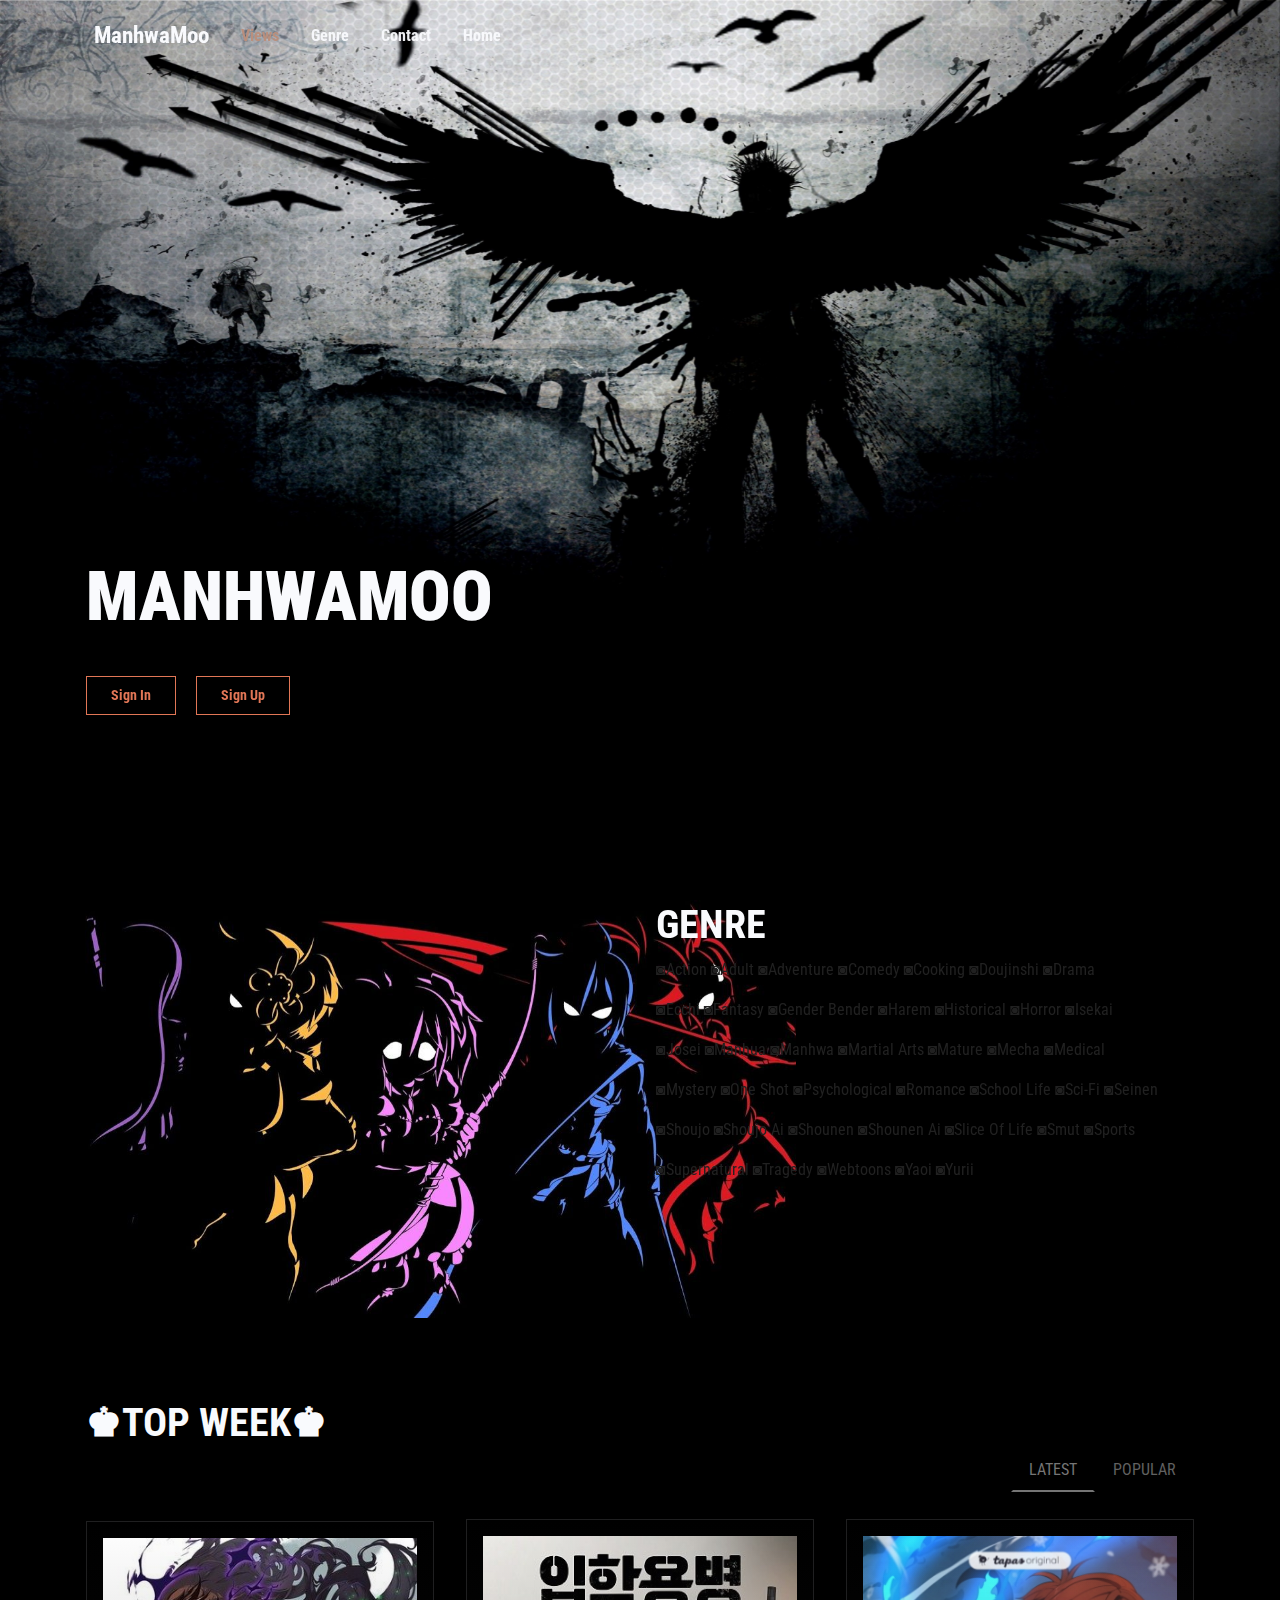
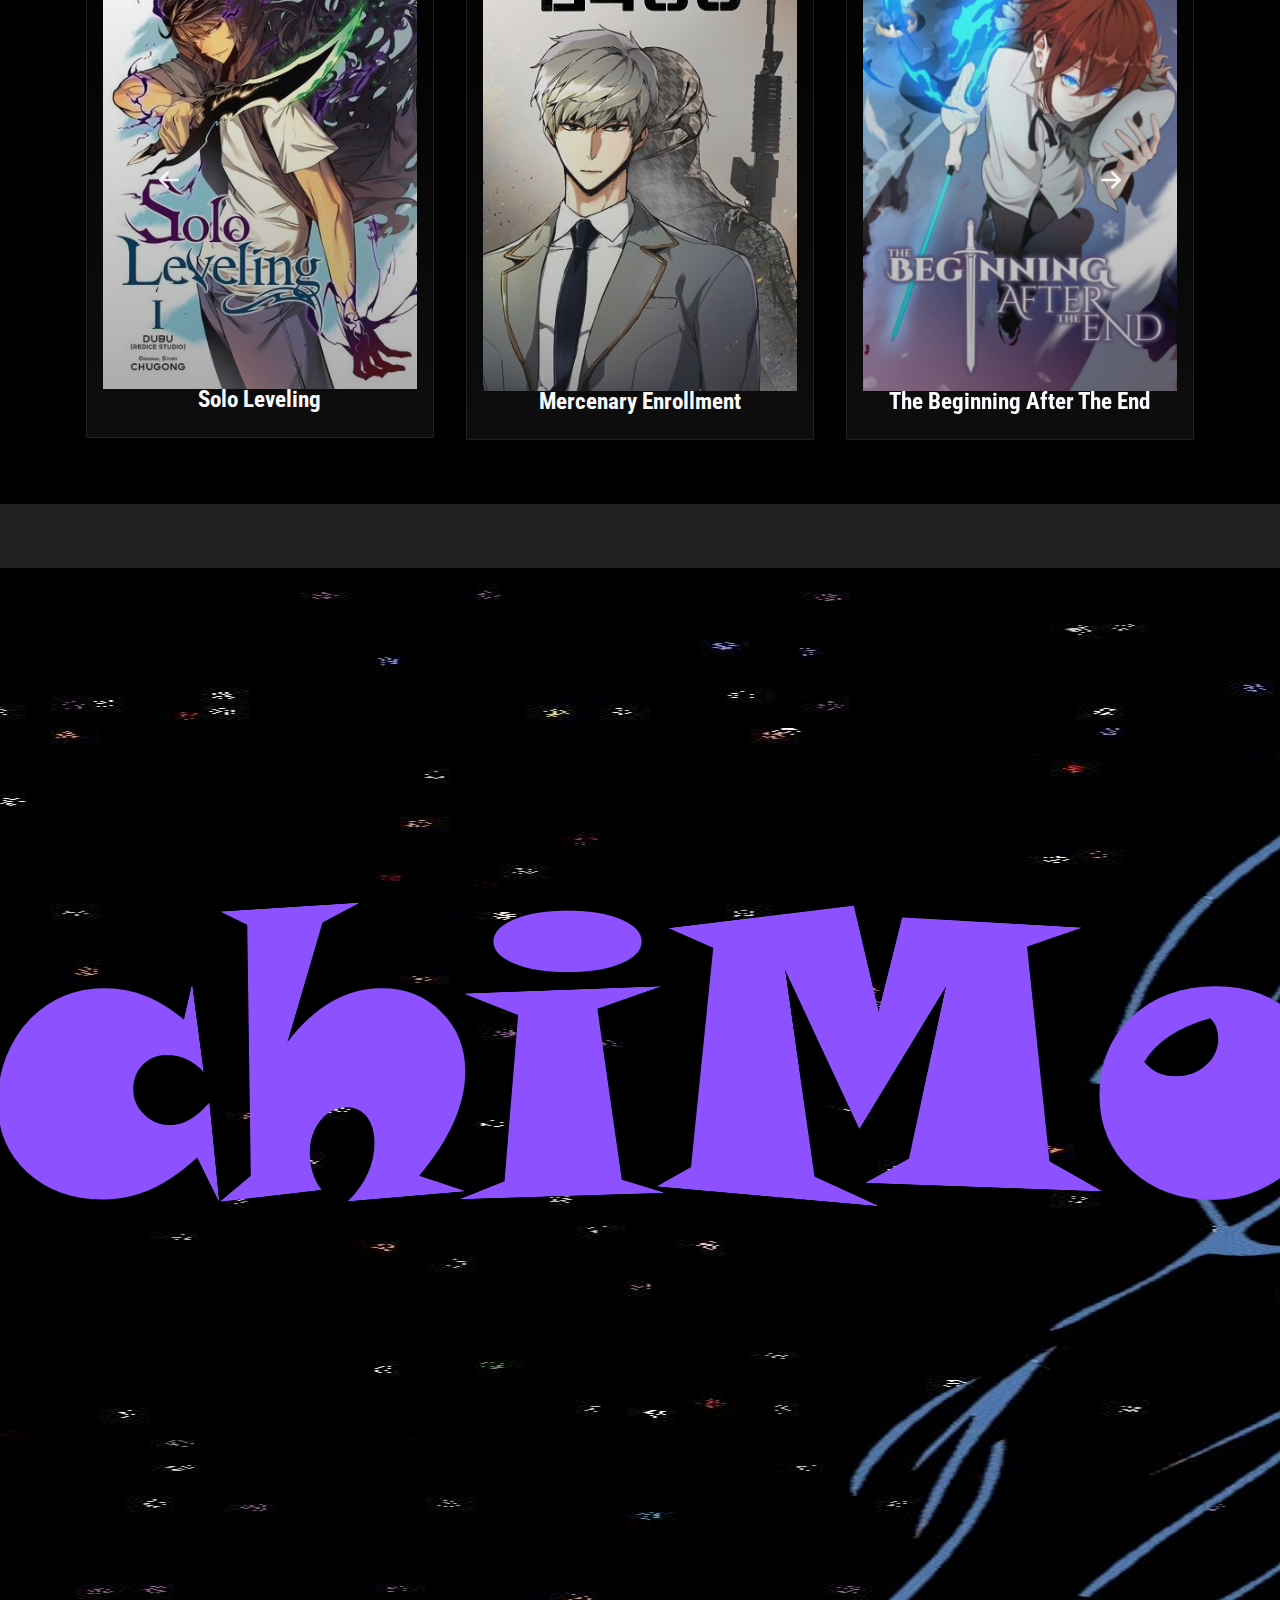
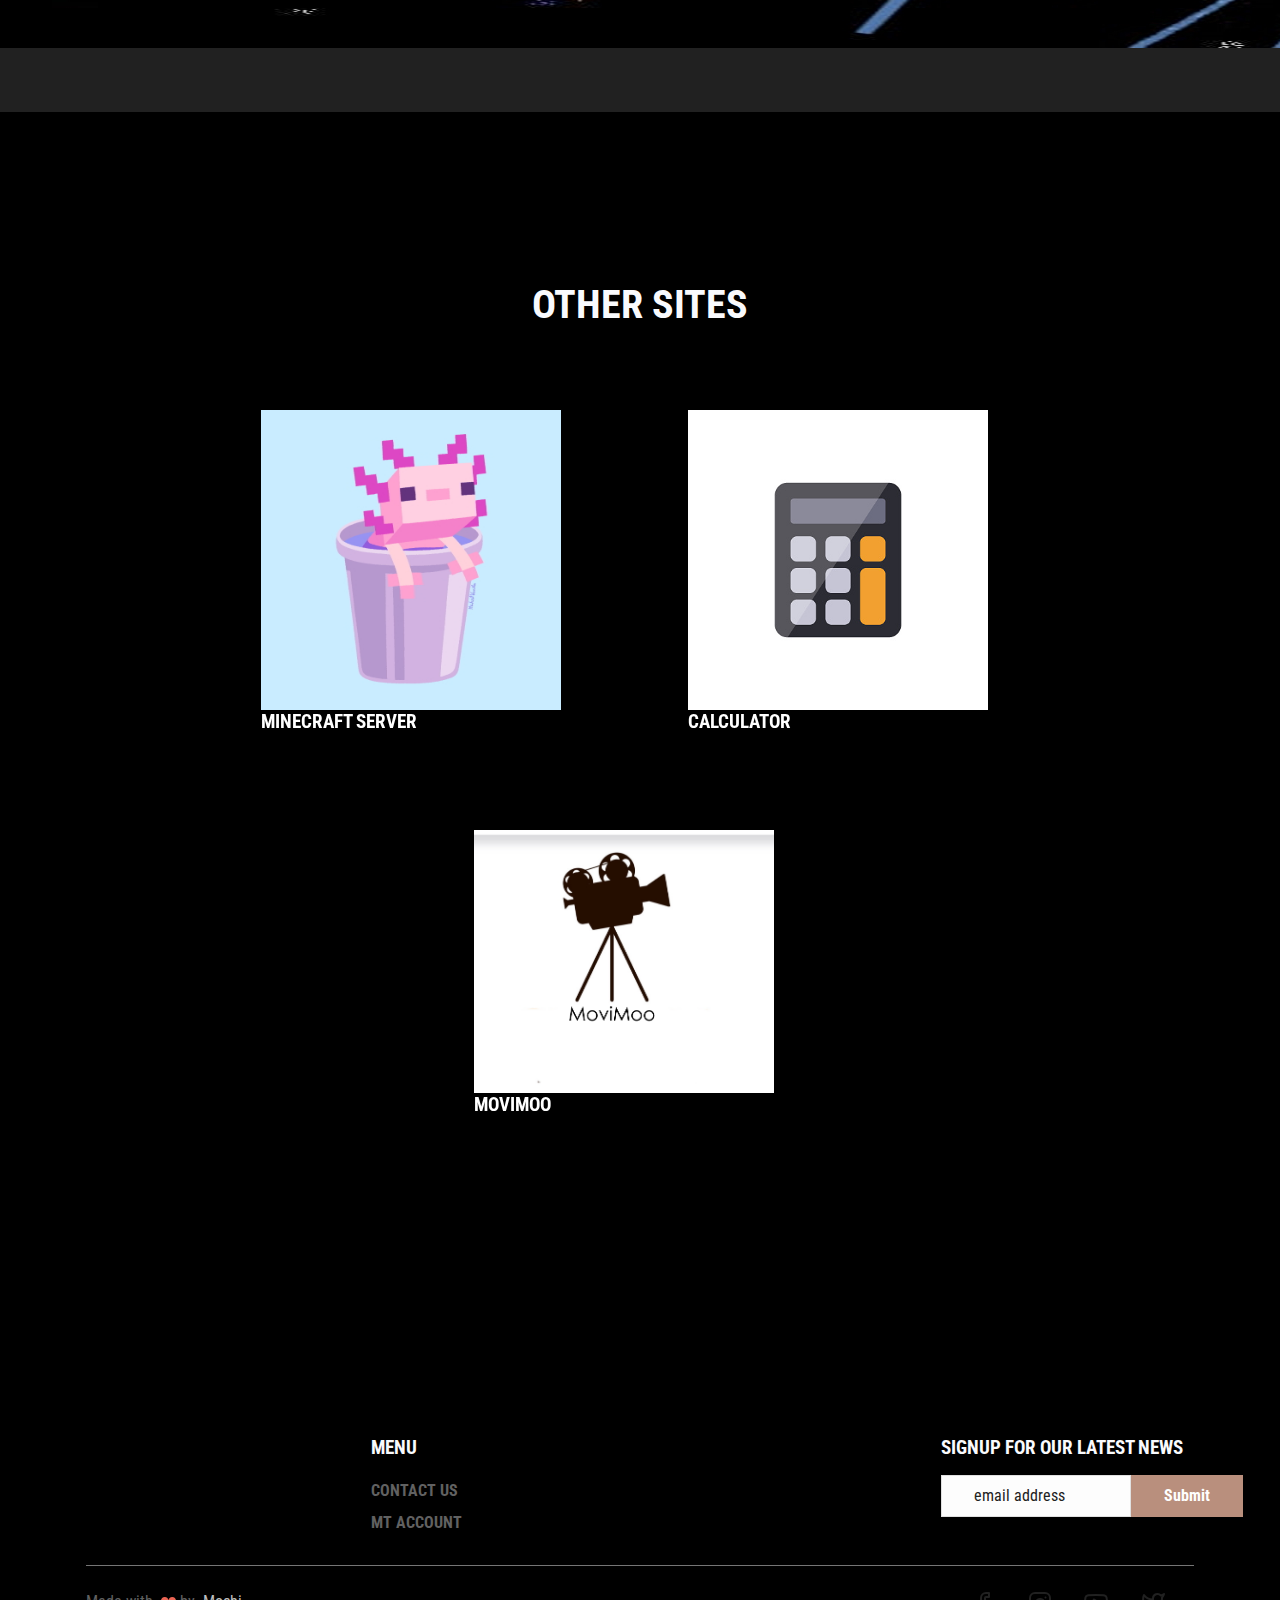
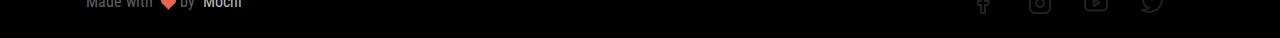
<file: index.html>
<!DOCTYPE html>
<html lang="en-US" dir="ltr">
  <head>
    <meta charset="utf-8">
    <meta http-equiv="X-UA-Compatible" content="IE=edge">
    <meta name="viewport" content="width=device-width, initial-scale=1">
    <!-- ===============================================-->
    <!--    Document Title-->
    <!-- ===============================================-->
    <title>ManhwaMoo</title>
    <!-- ===============================================-->
    <!--    Favicons-->
    <!-- ===============================================-->
    <link rel="apple-touch-icon" sizes="180x180" href="assets/img/favicons/apple-touch-icon.png">
    <link rel="icon" type="image/png" sizes="32x32" href="assets/img/favicons/favicon-32x32.png">
    <link rel="icon" type="image/png" sizes="16x16" href="assets/img/favicons/favicon-16x16.png">
    <link rel="shortcut icon" type="image/x-icon" href="assets/img/favicons/favicon.ico">
    <link rel="manifest" href="assets/img/favicons/manifest.json">
    <meta name="msapplication-TileImage" content="assets/img/favicons/mstile-150x150.png">
    <meta name="theme-color" content="#ffffff">
    <!-- ===============================================-->
    <!--    Stylesheets-->
    <!-- ===============================================-->
    <link href="assets/css/theme.css" rel="stylesheet" />
  </head>
  <body>
    <!-- ===============================================-->
    <!--    Main Content-->
    <!-- ===============================================-->
    <main class="main" id="top">
      <nav class="navbar navbar-expand-lg navbar-light fixed-top py-3 d-block" data-navbar-on-scroll="data-navbar-on-scroll">
        <div class="container">
          <a class="navbar-brand d-inline-flex" href="index.html">
            <span class="text-light fs-2 fw-bold ms-2">ManhwaMoo</span>
          </a>
          <button class="navbar-toggler collapsed" type="button" data-bs-toggle="collapse" data-bs-target="#navbarSupportedContent" aria-controls="navbarSupportedContent" aria-expanded="false" aria-label="Toggle navigation">
            <span class="navbar-toggler-icon"></span>
          </button>
          <div class="collapse navbar-collapse border-top border-lg-0 mt-4 mt-lg-0" id="navbarSupportedContent">
            <ul class="navbar-nav me-auto mb-2 mb-lg-0">
              <li class="nav-item px-2">
                <a class="nav-link fw-bold active" aria-current="page" href="#collections">Views</a>
              </li>
              <li class="nav-item px-2">
                <a class="nav-link fw-bold" href="#store">Genre</a>
              </li>
              <li class="nav-item px-2">
                <a class="nav-link fw-bold" href="#contact">Contact</a>
              </li>
              <li class="nav-item px-2">
                <a class="nav-link fw-bold" href="#header">Home</a>
              </li>
            </ul>
            <form class="d-flex">
              <a class="text-primary" href="#!">
            </form>
          </div>
        </div>
      </nav>
      <section class="py-0" id="header">
        <div class="bg-holder" style="background-image:url(assets/img/gallery/EveryAnime.jpg);background-position:right top;background-size:contain;"></div>
        <!--/.bg-holder-->
        <div class="container">
          <div class="row align-items-center min-vh-75 min-vh-xl-100">
            <div class="col-md-8 col-lg-6 text-md-start text-center">
              <h1 class="display-1 lh-sm text-uppercase text-light">ManhwaMoo <br class="d-none d-xxl-block" />
              </h1>
              <div class="pt-4">
                <a class="btn btn-sm btn-outline-primary me-3" href="#">Sign In </a>
                <a class="btn btn-sm btn-outline-primary" href="#">Sign Up</a>
              </div>
            </div>
          </div>
        </div>
      </section>
      <section class="bg-black py-8 pt-0" id="store">
        <div class="bg-holder" style="background-image:url(assets/img/gallery/Genreblackpattern.jpg);background-position:left bottom;background-size:contain;"></div>
        <!--/.bg-holder-->
        <div class="container-lg">
          <div class="row flex-center">
            <div class="col-6 order-md-0 text-center text-md-start"></div>
            <div class="col-sm-10 col-md-6 col-lg-6 text-center text-md-start">
              <div class="carousel slide carousel-fade" id="carouselExampleFade" data-bs-ride="carousel">
                <div class="carousel-inner">
                  <div class="carousel-item active">
                    <div class="row h-100">
                      <div class="col-12">
                        <h5 class="fs-3 fs-lg-5 lh-sm text-uppercase">Genre</h5>
                        <p class="pn-category-row">
                          <a class=" a-h text-nowrap" href="file:///C:/Users/61468/Desktop/website/mochimoo/index.html#store" title="Action Manga"> ◙Action </a>
                          <a class=" a-h text-nowrap" href="file:///C:/Users/61468/Desktop/website/mochimoo/index.html#store" title="Adult Manga"> ◙Adult </a>
                          <a class=" a-h text-nowrap" href="file:///C:/Users/61468/Desktop/website/mochimoo/index.html#store" title="Adventure Manga"> ◙Adventure </a>
                          <a class=" a-h text-nowrap" href="file:///C:/Users/61468/Desktop/website/mochimoo/index.html#store" title="Comedy Manga"> ◙Comedy </a>
                          <a class=" a-h text-nowrap" href="file:///C:/Users/61468/Desktop/website/mochimoo/index.html#store" title="Cooking Manga"> ◙Cooking </a>
                          <a class=" a-h text-nowrap" href="file:///C:/Users/61468/Desktop/website/mochimoo/index.html#store" title="Doujinshi Manga"> ◙Doujinshi </a>
                          <a class=" a-h text-nowrap" href="file:///C:/Users/61468/Desktop/website/mochimoo/index.html#store" title="Drama Manga"> ◙Drama </a>
                        </p>
                        <p class="pn-category-row">
                          <a class=" a-h text-nowrap" href="file:///C:/Users/61468/Desktop/website/mochimoo/index.html#store" title="Ecchi Manga"> ◙Ecchi </a>
                          <a class=" a-h text-nowrap" href="file:///C:/Users/61468/Desktop/website/mochimoo/index.html#store" title="Fantasy Manga"> ◙Fantasy </a>
                          <a class=" a-h text-nowrap" href="file:///C:/Users/61468/Desktop/website/mochimoo/index.html#store" title="Gender Bender Manga"> ◙Gender Bender </a>
                          <a class=" a-h text-nowrap" href="file:///C:/Users/61468/Desktop/website/mochimoo/index.html#store" title="Harem Manga"> ◙Harem </a>
                          <a class=" a-h text-nowrap" href="file:///C:/Users/61468/Desktop/website/mochimoo/index.html#store" title="Historical Manga"> ◙Historical </a>
                          <a class=" a-h text-nowrap" href="file:///C:/Users/61468/Desktop/website/mochimoo/index.html#store" title="Horror Manga"> ◙Horror </a>
                          <a class=" a-h text-nowrap" href="file:///C:/Users/61468/Desktop/website/mochimoo/index.html#store" title="Isekai Manga"> ◙Isekai </a>
                        </p>
                        <p class="pn-category-row">
                          <a class=" a-h text-nowrap" href="file:///C:/Users/61468/Desktop/website/mochimoo/index.html#store" title="Josei Manga"> ◙Josei </a>
                          <a class=" a-h text-nowrap" href="file:///C:/Users/61468/Desktop/website/mochimoo/index.html#store" title="Manhua Manga"> ◙Manhua </a>
                          <a class=" a-h text-nowrap" href="file:///C:/Users/61468/Desktop/website/mochimoo/index.html#store" title="Manhwa Manga"> ◙Manhwa </a>
                          <a class=" a-h text-nowrap" href="file:///C:/Users/61468/Desktop/website/mochimoo/index.html#store" title="Martial Arts Manga"> ◙Martial Arts </a>
                          <a class=" a-h text-nowrap" href="file:///C:/Users/61468/Desktop/website/mochimoo/index.html#store" title="Mature Manga"> ◙Mature </a>
                          <a class=" a-h text-nowrap" href="file:///C:/Users/61468/Desktop/website/mochimoo/index.html#store" title="Mecha Manga"> ◙Mecha </a>
                          <a class=" a-h text-nowrap" href="file:///C:/Users/61468/Desktop/website/mochimoo/index.html#store" title="Medical Manga"> ◙Medical </a>
                        </p>
                        <p class="pn-category-row">
                          <a class=" a-h text-nowrap" href="file:///C:/Users/61468/Desktop/website/mochimoo/index.html#store" title="Mystery Manga"> ◙Mystery </a>
                          <a class=" a-h text-nowrap" href="file:///C:/Users/61468/Desktop/website/mochimoo/index.html#store" title="One Shot Manga"> ◙One Shot </a>
                          <a class=" a-h text-nowrap" href="file:///C:/Users/61468/Desktop/website/mochimoo/index.html#store" title="Psychological Manga"> ◙Psychological </a>
                          <a class=" a-h text-nowrap" href="file:///C:/Users/61468/Desktop/website/mochimoo/index.html#store" title="Romance Manga"> ◙Romance </a>
                          <a class=" a-h text-nowrap" href="file:///C:/Users/61468/Desktop/website/mochimoo/index.html#store" title="School Life Manga"> ◙School Life </a>
                          <a class=" a-h text-nowrap" href="file:///C:/Users/61468/Desktop/website/mochimoo/index.html#store" title="Sci-Fi Manga"> ◙Sci-Fi </a>
                          <a class=" a-h text-nowrap" href="file:///C:/Users/61468/Desktop/website/mochimoo/index.html#store" title="Seinen Manga"> ◙Seinen </a>
                        </p>
                        <p class="pn-category-row">
                          <a class=" a-h text-nowrap" href="file:///C:/Users/61468/Desktop/website/mochimoo/index.html#store" title="Shoujo Manga"> ◙Shoujo </a>
                          <a class=" a-h text-nowrap" href="file:///C:/Users/61468/Desktop/website/mochimoo/index.html#store" title="Shoujo Ai Manga"> ◙Shoujo Ai </a>
                          <a class=" a-h text-nowrap" href="file:///C:/Users/61468/Desktop/website/mochimoo/index.html#store" title="Shounen Manga"> ◙Shounen </a>
                          <a class=" a-h text-nowrap" href="file:///C:/Users/61468/Desktop/website/mochimoo/index.html#store" title="Shounen Ai Manga"> ◙Shounen Ai </a>
                          <a class=" a-h text-nowrap" href="file:///C:/Users/61468/Desktop/website/mochimoo/index.html#store" title="Slice Of Life Manga"> ◙Slice Of Life </a>
                          <a class=" a-h text-nowrap" href="file:///C:/Users/61468/Desktop/website/mochimoo/index.html#store" title="Smut Manga"> ◙Smut </a>
                          <a class=" a-h text-nowrap" href="file:///C:/Users/61468/Desktop/website/mochimoo/index.html#store" title="Sports Manga"> ◙Sports </a>
                        </p>
                        <p class="pn-category-row">
                          <a class=" a-h text-nowrap" href="file:///C:/Users/61468/Desktop/website/mochimoo/index.html#store" title="Supernatural Manga"> ◙Supernatural </a>
                          <a class=" a-h text-nowrap" href="file:///C:/Users/61468/Desktop/website/mochimoo/index.html#store" title="Tragedy Manga"> ◙Tragedy </a>
                          <a class=" a-h text-nowrap" href="file:///C:/Users/61468/Desktop/website/mochimoo/index.html#store" title="Webtoons Manga"> ◙Webtoons </a>
                          <a class=" a-h text-nowrap" href="file:///C:/Users/61468/Desktop/website/mochimoo/index.html#store" title="Yaoi Manga"> ◙Yaoi </a>
                          <a class=" a-h text-nowrap" href="file:///C:/Users/61468/Desktop/website/mochimoo/index.html#store" title"Yuri Manga"> ◙Yurii </a>
                        </p>
      </section>
      <section class="py-0 pb-6" id="collections">
        <div class="container">
          <div class="row h-100">
            <div class="col-lg-7 mt-7">
              <h5 class="fs-3 fs-lg-5 lh-sm mb-0 text-uppercase">♚Top Week♚</h5>
            </div>
            <div class="col-12">
              <nav>
                <div class="nav nav-tabs watch-tabs mb-4 justify-content-end" id="nav-tab" role="tablist">
                  <button class="nav-link active" id="nav-latest-tab" data-bs-toggle="tab" data-bs-target="#nav-latest" type="button" role="tab" aria-controls="nav-latest" aria-selected="true">LATEST </button>
                  <button class="nav-link" id="nav-popular-tab" data-bs-toggle="tab" data-bs-target="#nav-popular" type="button" role="tab" aria-controls="nav-popular" aria-selected="false">POPULAR</button>
                </div>
              </nav>
              <div class="tab-content" id="nav-tabContent">
                <div class="tab-pane fade show active" id="nav-latest" role="tabpanel" aria-labelledby="nav-latest-tab">
                  <div class="carousel slide" id="carouselLatest" data-bs-ride="carousel">
                    <div class="carousel-inner">
                      <div class="carousel-item active" data-bs-interval="10000">
                        <div class="row h-100 align-items-center">
                          <div class="col-sm-6 col-md-4 mb-3 mb-md-0">
                            <div class="card bg-black text-white p-3 pb-5">
                              <img class="card-img" src="assets/img/gallery/sololeveling.jpg" alt="..." />
                              <div class="card-img-overlay bg-dark-gradient d-flex flex-column-reverse align-items-center">
                                <h4 class="text-light">Solo Leveling</h4>
                              </div>
                              <a class="stretched-link" href="#"></a>
                            </div>
                          </div>
                          <div class="col-sm-6 col-md-4 mb-3 mb-md-0">
                            <div class="card bg-black text-white p-3 pb-5">
                              <img class="card-img" src="assets/img/gallery/Mercenary.jpg" alt="..." />
                              <div class="card-img-overlay bg-dark-gradient d-flex flex-column-reverse align-items-center">
                                <h4 class="text-light">Mercenary Enrollment</h4>
                              </div>
                              <a class="stretched-link" href="#"></a>
                            </div>
                          </div>
                          <div class="col-sm-6 col-md-4 mb-3 mb-md-0">
                            <div class="card bg-black text-white p-3 pb-5">
                              <img class="card-img" src="assets/img/gallery/tbate.jpg" alt="..." />
                              <div class="card-img-overlay bg-dark-gradient d-flex flex-column-reverse align-items-center">
                                <h4 class="text-light">The Beginning After The End</h4>
                              </div>
                              <a class="stretched-link" href="#"></a>
                            </div>
                          </div>
                        </div>
                      </div>
                      <div class="carousel-item" data-bs-interval="5000">
                        <div class="row h-100 align-items-center">
                          <div class="col-sm-6 col-md-4 mb-3 mb-md-0">
                            <div class="card bg-black text-white p-3 pb-5">
                              <img class="card-img" src="assets/img/gallery/dotdm.jpg" alt="..." />
                              <div class="card-img-overlay bg-dark-gradient d-flex flex-column-reverse align-items-center">
                                <h4 class="text-light">Descent Of The Demond Master</h4>
                              </div>
                              <a class="stretched-link" href="#"></a>
                            </div>
                          </div>
                          <div class="col-sm-6 col-md-4 mb-3 mb-md-0">
                            <div class="card bg-black text-white p-3 pb-5">
                              <img class="card-img" src="assets/img/gallery/gob.jpg" alt="..." />
                              <div class="card-img-overlay bg-dark-gradient d-flex flex-column-reverse align-items-center">
                                <h4 class="text-light">God Of Blackfield</h4>
                              </div>
                              <a class="stretched-link" href="#"></a>
                            </div>
                          </div>
                          <div class="col-sm-6 col-md-4 mb-3 mb-md-0">
                            <div class="card bg-black text-white p-3 pb-5">
                              <img class="card-img" src="assets/img/gallery/mtjr.jpg" alt="..." />
                              <div class="card-img-overlay bg-dark-gradient d-flex flex-column-reverse align-items-center">
                                <h4 class="text-light">Mushoku Tensei: Jobless Reincarnation</h4>
                              </div>
                              <a class="stretched-link" href="#"></a>
                            </div>
                          </div>
                        </div>
                      </div>
                      <div class="carousel-item" data-bs-interval="3000">
                        <div class="row h-100 align-items-center">
                          <div class="col-sm-6 col-md-4 mb-3 mb-md-0">
                            <div class="card bg-black text-white p-3 pb-5">
                              <img class="card-img" src="assets/img/gallery/returnmagic.jpg" alt="..." />
                              <div class="card-img-overlay bg-dark-gradient d-flex flex-column-reverse align-items-center">
                                <h4 class="text-light">A Returner's Magic Should Be Special</h4>
                              </div>
                              <a class="stretched-link" href="#"></a>
                            </div>
                          </div>
                          <div class="col-sm-6 col-md-4 mb-3 mb-md-0">
                            <div class="card bg-black text-white p-3 pb-5">
                              <img class="card-img" src="assets/img/gallery/king.jpg" alt="..." />
                              <div class="card-img-overlay bg-dark-gradient d-flex flex-column-reverse align-items-center">
                                <h4 class="text-light">I Am The Sorcerer King</h4>
                              </div>
                              <a class="stretched-link" href="#"></a>
                            </div>
                          </div>
                          <div class="col-sm-6 col-md-4 mb-3 mb-md-0">
                            <div class="card bg-black text-white p-3 pb-5">
                              <img class="card-img" src="assets/img/gallery/fight.jpg" alt="..." />
                              <div class="card-img-overlay bg-dark-gradient d-flex flex-column-reverse align-items-center">
                                <h4 class="text-light">Fight Like A Girl</h4>
                              </div>
                              <a class="stretched-link" href="#"></a>
                            </div>
                          </div>
                        </div>
                      </div>
                      <div class="carousel-item">
                        <div class="row h-100 align-items-center">
                          <div class="col-sm-6 col-md-4 mb-3 mb-md-0">
                            <div class="card bg-black text-white p-3 pb-7">
                              <img class="card-img" src="assets/img/gallery/red.jpg" alt="..." />
                              <div class="card-img-overlay bg-dark-gradient d-flex flex-column-reverse align-items-center">
                                <h4 class="text-light">A Red Knight Does Not Blindly Follow Money</h4>
                              </div>
                              <a class="stretched-link" href="#"></a>
                            </div>
                          </div>
                          <div class="col-sm-6 col-md-4 mb-3 mb-md-0">
                            <div class="card bg-black text-white p-3 pb-6">
                              <img class="card-img" src="assets/img/gallery/tensei.jpg" alt="..." />
                              <div class="card-img-overlay bg-dark-gradient d-flex flex-column-reverse align-items-center">
                                <h4 class="text-light">Immortal Swordsman In The Reverse World</h4>
                              </div>
                              <a class="stretched-link" href="#"></a>
                            </div>
                          </div>
                          <div class="col-sm-6 col-md-4 mb-3 mb-md-0">
                            <div class="card bg-black text-white p-3 pb-5">
                              <img class="card-img" src="assets/img/gallery/THE.jpg" alt="..." />
                              <div class="card-img-overlay bg-dark-gradient d-flex flex-column-reverse align-items-center">
                                <h4 class="text-light">The Irregular Of The Royal Academy Of Magic</h4>
                              </div>
                              <a class="stretched-link" href="#"></a>
                            </div>
                          </div>
                        </div>
                      </div>
                      <div class="row">
                        <button class="carousel-control-prev" type="button" data-bs-target="#carouselLatest" data-bs-slide="prev">
                          <span class="carousel-control-prev-icon" aria-hidden="true"></span>
                          <span class="visually-hidden">Previous</span>
                        </button>
                        <button class="carousel-control-next" type="button" data-bs-target="#carouselLatest" data-bs-slide="next">
                          <span class="carousel-control-next-icon" aria-hidden="true"></span>
                          <span class="visually-hidden">Next </span>
                        </button>
                      </div>
                    </div>
                  </div>
                </div>
                <div class="tab-pane fade" id="nav-popular" role="tabpanel" aria-labelledby="nav-popular-tab">
                  <div class="carousel slide" id="carouselPopular" data-bs-ride="carousel">
                    <div class="carousel-inner">
                      <div class="carousel-item active" data-bs-interval="10000">
                        <div class="row h-100 align-items-center">
                          <div class="col-sm-6 col-md-4 mb-3 mb-md-0">
                            <div class="card bg-black text-white p-3 pb-5">
                              <img class="card-img" src="assets/img/gallery/sololeveling.jpg" alt="..." />
                              <div class="card-img-overlay bg-dark-gradient d-flex flex-column-reverse align-items-center">
                                <h4 class="text-light">Solo Leveling</h4>
                              </div>
                              <a class="stretched-link" href="#"></a>
                            </div>
                          </div>
                          <div class="col-sm-6 col-md-4 mb-3 mb-md-0">
                            <div class="card bg-black text-white p-3 pb-5">
                              <img class="card-img" src="assets/img/gallery/Mercenary.jpg" alt="..." />
                              <div class="card-img-overlay bg-dark-gradient d-flex flex-column-reverse align-items-center">
                                <h4 class="text-light">Mercenary Enrollment</h4>
                              </div>
                              <a class="stretched-link" href="#"></a>
                            </div>
                          </div>
                          <div class="col-sm-6 col-md-4 mb-3 mb-md-0">
                            <div class="card bg-black text-white p-3 pb-5">
                              <img class="card-img" src="assets/img/gallery/fight.jpg" alt="..." />
                              <div class="card-img-overlay bg-dark-gradient d-flex flex-column-reverse align-items-center">
                                <h4 class="text-light">Fight Like A Girl</h4>
                              </div>
                              <a class="stretched-link" href="#"></a>
                            </div>
                          </div>
                        </div>
                      </div>
                      <div class="carousel-item" data-bs-interval="5000">
                        <div class="row h-100 align-items-center">
                          <div class="col-sm-6 col-md-4 mb-3 mb-md-0">
                            <div class="card bg-black text-white p-3 pb-5">
                              <img class="card-img" src="assets/img/gallery/tbate.jpg" alt="..." />
                              <div class="card-img-overlay bg-dark-gradient d-flex flex-column-reverse align-items-center">
                                <h4 class="text-light">The Beginning After The End</h4>
                              </div>
                              <a class="stretched-link" href="#"></a>
                            </div>
                          </div>
                          <div class="col-sm-6 col-md-4 mb-3 mb-md-0">
                            <div class="card bg-black text-white p-3 pb-5">
                              <img class="card-img" src="assets/img/gallery/gob.jpg" alt="..." />
                              <div class="card-img-overlay bg-dark-gradient d-flex flex-column-reverse align-items-center"> \ <h4 class="text-light">God Of Blackfield</h4>
                              </div>
                              <a class="stretched-link" href="#"></a>
                            </div>
                          </div>
                          <div class="col-sm-6 col-md-4 mb-3 mb-md-0">
                            <div class="card bg-black text-white p-3 pb-5">
                              <img class="card-img" src="assets/img/gallery/dotdm.jpg" alt="..." />
                              <div class="card-img-overlay bg-dark-gradient d-flex flex-column-reverse align-items-center">
                                <h4 class="text-light">Descent Of The Demon Master</h4>
                              </div>
                              <a class="stretched-link" href="#"></a>
                            </div>
                          </div>
                        </div>
                      </div>
                      <div class="carousel-item" data-bs-interval="3000">
                        <div class="row h-100 align-items-center">
                          <div class="col-sm-6 col-md-4 mb-3 mb-md-0">
                            <div class="card bg-black text-white p-3 pb-5">
                              <img class="card-img" src="assets/img/gallery/king.jpg" alt="..." />
                              <div class="card-img-overlay bg-dark-gradient d-flex flex-column-reverse align-items-center">
                                <h4 class="text-light">I Am The Sorcerer King</h4>
                              </div>
                              <a class="stretched-link" href="#"></a>
                            </div>
                          </div>
                          <div class="col-sm-6 col-md-4 mb-3 mb-md-0">
                            <div class="card bg-black text-white p-3 pb-5">
                              <img class="card-img" src="assets/img/gallery/returnmagic.jpg" alt="..." />
                              <div class="card-img-overlay bg-dark-gradient d-flex flex-column-reverse align-items-center">
                                <h4 class="text-light">A Returner's Magic Should Be Special</h4>
                              </div>
                              <a class="stretched-link" href="#"></a>
                            </div>
                          </div>
                          <div class="col-sm-6 col-md-4 mb-3 mb-md-0">
                            <div class="card bg-black text-white p-3 pb-5">
                              <img class="card-img" src="assets/img/gallery/mtjr.jpg" alt="..." />
                              <div class="card-img-overlay bg-dark-gradient d-flex flex-column-reverse align-items-center">
                                <h4 class="text-light">Mushoku Tensei: Jobless Reincarnation</h4>
                              </div>
                              <a class="stretched-link" href="#"></a>
                            </div>
                          </div>
                        </div>
                      </div>
                      <div class="carousel-item">
                        <div class="row h-100 align-items-center">
                          <div class="col-sm-6 col-md-4 mb-3 mb-md-0">
                            <div class="card bg-black text-white p-3 pb-5">
                              <img class="card-img" src="assets/img/gallery/red.jpg" alt="..." />
                              <div class="card-img-overlay bg-dark-gradient d-flex flex-column-reverse align-items-center">
                                <h4 class="text-light">A Red Knight Does Not Blindly Follow Money</h4>
                              </div>
                              <a class="stretched-link" href="#"></a>
                            </div>
                          </div>
                          <div class="col-sm-6 col-md-4 mb-3 mb-md-0">
                            <div class="card bg-black text-white p-3 pb-5">
                              <img class="card-img" src="assets/img/gallery/THE.jpg" alt="..." />
                              <div class="card-img-overlay bg-dark-gradient d-flex flex-column-reverse align-items-center">
                                <h4 class="text-light">The Irregular Of The Royal Academy Of Magic</h4>
                              </div>
                              <a class="stretched-link" href="#"></a>
                            </div>
                          </div>
                          <div class="col-sm-6 col-md-4 mb-3 mb-md-0">
                            <div class="card bg-black text-white p-3 pb-5">
                              <img class="card-img" src="assets/img/gallery/tensei.jpg" alt="..." />
                              <div class="card-img-overlay bg-dark-gradient d-flex flex-column-reverse align-items-center">
                                <h4 class="text-light">Immortal Swordsman In The Reverse Worl</h4>
                              </div>
                              <a class="stretched-link" href="#"></a>
                            </div>
                          </div>
                        </div>
                      </div>
                      <div class="row">
                        <button class="carousel-control-prev" type="button" data-bs-target="#carouselPopular" data-bs-slide="prev">
                          <span class="carousel-control-prev-icon" aria-hidden="true"></span>
                          <span class="visually-hidden">Previous</span>
                        </button>
                        <button class="carousel-control-next" type="button" data-bs-target="#carouselPopular" data-bs-slide="next">
                          <span class="carousel-control-next-icon" aria-hidden="true"></span>
                          <span class="visually-hidden">Next </span>
                        </button>
                      </div>
                    </div>
                  </div>
                </div>
              </div>
            </div>
          </div>
        </div>
      </section>
      <!-- ============================================-->
      <!-- <section> begin ============================-->
      <section class="py-6 bg-dark">
        <div class="container">
          <div class="row">
            <div class="col-sm-6 col-lg-8 mb-7 mb-lg-0 d-flex flex-center">
              <img src="assets/img/gallery/banner.jpg" alt="brands" />
            </div>
          </div>
        </div>
        <!-- end of .container-->
      </section>
      <!-- <section> close ============================-->
      <!-- ============================================-->
      <!-- ============================================-->
      <!-- <section> begin ============================-->
      <section id="testimonial">
        <div class="container">
          <div class="row">
            <div class="col-lg-7 mx-auto text-center my-5">
              <h5 class="fs-3 fs-lg-5 lh-sm mb-0 text-uppercase">Other Sites</h5>
            </div>
          </div>
          <div class="row flex-center h-100">
            <div class="col-xl-9">
              <div class="carousel slide" id="carouselTestimonials" data-bs-ride="carousel">
                <div class="carousel-inner">
                  <div class="carousel-item active" data-bs-interval="0">
                    <div class="row h-100 justify-content-center">
                      <div class="col-md-6 mb-4">
                        <div class="card h-100 shadow card-span p-3 bg-black">
                          <div class="card-body">
                            <div class="d-flex align-items-center">
                              <img href="play.mochimoo.xyz" class="img-fluid" src="assets/img/gallery/minecraft.jpg" width="300" height="300" alt="testimonials" />
                              <div class="flex-1 ms-4"></div>
                            </div>
                            <h6 class="fs-lg-1 mb-1 text-uppercase">
                              <a style="color: white" href="https://play.mochimoo.xyz">Minecraft Server </a>
                            </h6>
                          </div>
                        </div>
                      </div>
                      <div class="col-md-6 mb-4">
                        <div class="card h-100 shadow card-span p-3 bg-black">
                          <div class="card-body">
                            <div class="d-flex align-items-center">
                              <img href="calculator/index.html" class="img-fluid" src="assets/img/gallery/calculator.png" width="300" height="300" alt="testimonials" />
                              <div class="flex-1 ms-4"></div>
                            </div>
                            <h6 class="fs-lg-1 mb-1 text-uppercase">
                              <a style="color: white" href="calculator/index.html">Calculator </a>
                            </h6>
                          </div>
                        </div>
                      </div>
                      <div class="col-md-6 mb-4">
                        <div class="card h-100 shadow card-span p-3 bg-black">
                          <div class="card-body">
                            <div class="d-flex align-items-center">
                              <img class="img-fluid" src="assets/img/gallery/movi.jpg" width="300" height="300" alt="testimonials" />
                              <div class="flex-1 ms-4"></div>
                            </div>
                            <h6 href="https://movi.mochimoo.xyz" class="fs-lg-1 mb-1 text-uppercase">
                              <a style="color: white" href="https://movi.mochimoo.xyz">Movimoo </a>
                            </h6>
                          </div>
                        </div>
                      </div>
                    </div>
                  </div>
                </div>
                <div class="row mt-5 flex-center">
                  <div class="col-auto position-relative z-index-2"></div>
                </div>
              </div>
            </div>
          </div>
        </div>
        
      </section> 
      <!-- <section> close ============================-->
      <!-- ============================================-->
      <!-- ============================================-->
      <!-- <section> begin ============================-->
      <section class="py-0 pt-7" id="contact">
        <div class="container">
          <div class="row">
            <div class="col-6 col-sm-4 col-xl-3 mb-3">
              <h4 class="lh-lg fw-bold text-light"></h4>
            </div>
            <div class="col-6 col-sm-4 col-xl-3 mb-3">
              <h5 class="lh-lg fw-bold text-light">MENU</h5>
              <ul class="list-unstyled mb-md-4 mb-lg-0">
                <li class="lh-lg">
                  <a class="text-800 text-decoration-none text-uppercase fw-bold" href="#!">Contact Us</a>
                </li>
                <li class="lh-lg">
                  <a class="text-800 text-decoration-none text-uppercase fw-bold" href="#!">Mt Account</a>
                </li>
            </div>
            <div class="col-6 col-sm-4 col-xl-3 mb-3">
              <h5 class="mb-5"></h5>
              <ul class="list-unstyled mb-md-4 mb-lg-0">
                <li class="lh-lg">
                  <a class="text-800 text-decoration-none text-uppercase fw-bold" href="#!"></a>
                </li>
                <li class="lh-lg">
                  <a class="text-800 text-decoration-none text-uppercase fw-bold" href="#!"></a>
                </li>
              </ul>
            </div>
            <div class="col-12 col-xl-3">
              <h5 class="lh-lg fw-bold text-light text-uppercase">Signup For our Latest News</h5>
              <div class="row input-group-icon mb-5">
                <div class="col-12">
                  <form class="row row-cols-lg-auto g-0 align-items-center">
                    <div class="col-8 col-lg-9">
                      <label class="visually-hidden" for="colFormLabel">Username</label>
                      <div class="input-group">
                        <input class="rounded-end-0 form-control" id="colFormLabel" type="email" placeholder="email address" />
                      </div>
                    </div>
                    <div class="col-4 col-lg-3">
                      <button class="btn btn-primary rounded-start-0" type="submit">Submit</button>
                    </div>
                  </form>
                </div>
              </div>
            </div>
          </div>
          <div class="border-bottom border-700"></div>
          <div class="row flex-center my-3">
            <div class="col-md-6 order-1 order-md-0">
              <p class="my-2 text-800 text-center text-md-start"> Made with&nbsp; <svg class="bi bi-suit-heart-fill" xmlns="http://www.w3.org/2000/svg" width="15" height="15" fill="#EB6453" viewBox="0 0 16 16">
                  <path d="M4 1c2.21 0 4 1.755 4 3.92C8 2.755 9.79 1 12 1s4 1.755 4 3.92c0 3.263-3.234 4.414-7.608 9.608a.513.513 0 0 1-.784 0C3.234 9.334 0 8.183 0 4.92 0 2.755 1.79 1 4 1z"></path>
                </svg>&nbsp;by&nbsp; <a class="text-500" href="https://themewagon.com/" target="_blank">Mochi </a>
              </p>
            </div>
            <div class="col-md-6">
              <div class="text-center text-md-end">
                <a href="#!">
                  <span class="me-4" data-feather="facebook"></span>
                </a>
                <a href="#!">
                  <span class="me-4" data-feather="instagram"></span>
                </a>
                <a href="#!">
                  <span class="me-4" data-feather="youtube"></span>
                </a>
                <a href="#!">
                  <span class="me-4" data-feather="twitter"></span>
                </a>
              </div>
            </div>
          </div>
        </div>
        <!-- end of .container-->
      </section>
      <!-- <section> close ============================-->
      <!-- ============================================-->
    </main>
    <!-- ===============================================-->
    <!--    End of Main Content-->
    <!-- ===============================================-->
    <!-- ===============================================-->
    <!--    JavaScripts-->
    <!-- ===============================================-->
    <script src="vendors/@popperjs/popper.min.js"></script>
    <script src="vendors/bootstrap/bootstrap.min.js"></script>
    <script src="vendors/is/is.min.js"></script>
    <script src="https://polyfill.io/v3/polyfill.min.js?features=window.scroll"></script>
    <script src="vendors/feather-icons/feather.min.js"></script>
    <script>
      feather.replace();
    </script>
    <script src="assets/js/theme.js"></script>
    <link href="https://fonts.googleapis.com/css2?family=Roboto+Condensed:wght@300;700&amp;display=swap" rel="stylesheet">
  </body>
</html>
</file>
<file: assets/css/theme.css>
/* -------------------------------------------------------------------------- */
/*                                 Theme                                      */
/* -------------------------------------------------------------------------- */
/* prettier-ignore */
/* -------------------------------------------------------------------------- */
/*                                  Utilities                                 */
/* -------------------------------------------------------------------------- */
/*-----------------------------------------------
|   Bootstrap Styles
-----------------------------------------------*/
/*!
 * Bootstrap v5.0.0-alpha1 (https://getbootstrap.com/)
 * Copyright 2011-2020 The Bootstrap Authors
 * Copyright 2011-2020 Twitter, Inc.
 * Licensed under MIT (https://github.com/twbs/bootstrap/blob/main/LICENSE)
 */
:root {
  --bs-blue: #3011BC;
  --bs-indigo: #0057F2;
  --bs-purple: #7E11BC;
  --bs-pink: #F8A2FF;
  --bs-red: #FF705C;
  --bs-orange: #B98F7D;
  --bs-yellow: #FFA15C;
  --bs-green: #19CC61;
  --bs-teal: #00D9B0;
  --bs-cyan: #00A1FC;
  --bs-white: #FFFEFE;
  --bs-gray: #9E9E9E;
  --bs-gray-dark: #616161;
  --bs-primary: #B98F7D;
  --bs-secondary: #9E9E9E;
  --bs-success: #19CC61;
  --bs-info: #00A1FC;
  --bs-warning: #FFA15C;
  --bs-danger: #FF705C;
  --bs-light: #F9FAFD;
  --bs-dark: #212121;
  --bs-font-sans-serif: "Roboto Condensed", "Open Sans", -apple-system, BlinkMacSystemFont, "Segoe UI", "Helvetica Neue", Arial, sans-serif, "Apple Color Emoji", "Segoe UI Emoji", "Segoe UI Symbol";
  --bs-font-monospace: "SFMono-Regular", Menlo, Monaco, Consolas, "Liberation Mono", "Courier New", monospace;
  --bs-gradient: linear-gradient(180deg, rgba(255, 254, 254, 0.15), rgba(255, 254, 254, 0));
}

*,
*::before,
*::after {
  -webkit-box-sizing: border-box;
  box-sizing: border-box;
}

@media (prefers-reduced-motion: no-preference) {
  :root {
    scroll-behavior: smooth;
  }
}

body {
  margin: 0;
  font-family: "Roboto Condensed", -apple-system, BlinkMacSystemFont, "Segoe UI", "Helvetica Neue", Arial, sans-serif, "Apple Color Emoji", "Segoe UI Emoji", "Segoe UI Symbol";
  font-size: 1rem;
  font-weight: 400;
  line-height: 1.5;
  color: #BDBDBD;
  background-color: #000;
  -webkit-text-size-adjust: 100%;
  -webkit-tap-highlight-color: rgba(0, 0, 0, 0);
}

hr {
  margin: 1rem 0;
  color: #EEEEEE;
  background-color: currentColor;
  border: 0;
  opacity: 1;
}

hr:not([size]) {
  height: 1px;
}

h1, .h1, h2, .h2, h3, .h3, h4, .h4, h5, .h5, h6, .h6 {
  margin-top: 0;
  margin-bottom: 0.5rem;
  font-family: "Roboto Condensed", "Open Sans", -apple-system, BlinkMacSystemFont, "Segoe UI", "Helvetica Neue", Arial, sans-serif, "Apple Color Emoji", "Segoe UI Emoji", "Segoe UI Symbol";
  font-weight: 700;
  line-height: 1.2;
  color: #F9FAFD;
}

h1, .h1 {
  font-size: calc(1.37383rem + 1.48598vw);
}

@media (min-width: 1200px) {
  h1, .h1 {
    font-size: 2.48832rem;
  }
}

h2, .h2 {
  font-size: calc(1.33236rem + 0.98832vw);
}

@media (min-width: 1200px) {
  h2, .h2 {
    font-size: 2.0736rem;
  }
}

h3, .h3 {
  font-size: calc(1.2978rem + 0.5736vw);
}

@media (min-width: 1200px) {
  h3, .h3 {
    font-size: 1.728rem;
  }
}

h4, .h4 {
  font-size: calc(1.269rem + 0.228vw);
}

@media (min-width: 1200px) {
  h4, .h4 {
    font-size: 1.44rem;
  }
}

h5, .h5 {
  font-size: 1.2rem;
}

h6, .h6 {
  font-size: 0.83333rem;
}

p {
  margin-top: 0;
  margin-bottom: 1rem;
}

abbr[title],
abbr[data-bs-original-title] {
  -webkit-text-decoration: underline dotted;
  text-decoration: underline dotted;
  cursor: help;
  -webkit-text-decoration-skip-ink: none;
  text-decoration-skip-ink: none;
}

address {
  margin-bottom: 1rem;
  font-style: normal;
  line-height: inherit;
}

ol,
ul {
  padding-left: 2rem;
}

ol,
ul,
dl {
  margin-top: 0;
  margin-bottom: 1rem;
}

ol ol,
ul ul,
ol ul,
ul ol {
  margin-bottom: 0;
}

dt {
  font-weight: 700;
}

dd {
  margin-bottom: .5rem;
  margin-left: 0;
}

blockquote {
  margin: 0 0 1rem;
}

b,
strong {
  font-weight: 800;
}

small, .small {
  font-size: 75%;
}

mark, .mark {
  padding: 0.2em;
  background-color: #fcf8e3;
}

sub,
sup {
  position: relative;
  font-size: 0.75em;
  line-height: 0;
  vertical-align: baseline;
}

sub {
  bottom: -.25em;
}

sup {
  top: -.5em;
}

a {
  color: #212121;
  text-decoration: none;
}

a:hover {
  color: #1a1a1a;
  text-decoration: none;
}

a:not([href]):not([class]), a:not([href]):not([class]):hover {
  color: inherit;
  text-decoration: none;
}

pre,
code,
kbd,
samp {
  font-family: var(--bs-font-monospace);
  font-size: 1em;
  direction: ltr /* rtl:ignore */;
  unicode-bidi: bidi-override;
}

pre {
  display: block;
  margin-top: 0;
  margin-bottom: 1rem;
  overflow: auto;
  font-size: 75%;
}

pre code {
  font-size: inherit;
  color: inherit;
  word-break: normal;
}

code {
  font-size: 75%;
  color: #F8A2FF;
  word-wrap: break-word;
}

a > code {
  color: inherit;
}

kbd {
  padding: 0.2rem 0.4rem;
  font-size: 75%;
  color: #FFFEFE;
  background-color: #424242;
  border-radius: 0.625rem;
}

kbd kbd {
  padding: 0;
  font-size: 1em;
  font-weight: 700;
}

figure {
  margin: 0 0 1rem;
}

img,
svg {
  vertical-align: middle;
}

table {
  caption-side: bottom;
  border-collapse: collapse;
}

caption {
  padding-top: 0.5rem;
  padding-bottom: 0.5rem;
  color: #BDBDBD;
  text-align: left;
}

th {
  text-align: inherit;
  text-align: -webkit-match-parent;
}

thead,
tbody,
tfoot,
tr,
td,
th {
  border-color: inherit;
  border-style: solid;
  border-width: 0;
}

label {
  display: inline-block;
}

button {
  border-radius: 0;
}

button:focus:not(:focus-visible) {
  outline: 0;
}

input,
button,
select,
optgroup,
textarea {
  margin: 0;
  font-family: inherit;
  font-size: inherit;
  line-height: inherit;
}

button,
select {
  text-transform: none;
}

[role="button"] {
  cursor: pointer;
}

select {
  word-wrap: normal;
}

select:disabled {
  opacity: 1;
}

[list]::-webkit-calendar-picker-indicator {
  display: none;
}

button,
[type="button"],
[type="reset"],
[type="submit"] {
  -webkit-appearance: button;
}

button:not(:disabled),
[type="button"]:not(:disabled),
[type="reset"]:not(:disabled),
[type="submit"]:not(:disabled) {
  cursor: pointer;
}

::-moz-focus-inner {
  padding: 0;
  border-style: none;
}

textarea {
  resize: vertical;
}

fieldset {
  min-width: 0;
  padding: 0;
  margin: 0;
  border: 0;
}

legend {
  float: left;
  width: 100%;
  padding: 0;
  margin-bottom: 0.5rem;
  font-size: calc(1.275rem + 0.3vw);
  line-height: inherit;
}

@media (min-width: 1200px) {
  legend {
    font-size: 1.5rem;
  }
}

legend + * {
  clear: left;
}

::-webkit-datetime-edit-fields-wrapper,
::-webkit-datetime-edit-text,
::-webkit-datetime-edit-minute,
::-webkit-datetime-edit-hour-field,
::-webkit-datetime-edit-day-field,
::-webkit-datetime-edit-month-field,
::-webkit-datetime-edit-year-field {
  padding: 0;
}

::-webkit-inner-spin-button {
  height: auto;
}

[type="search"] {
  outline-offset: -2px;
  -webkit-appearance: textfield;
}

/* rtl:raw:
[type="tel"],
[type="url"],
[type="email"],
[type="number"] {
  direction: ltr;
}
*/
::-webkit-search-decoration {
  -webkit-appearance: none;
}

::-webkit-color-swatch-wrapper {
  padding: 0;
}

::file-selector-button {
  font: inherit;
}

::-webkit-file-upload-button {
  font: inherit;
  -webkit-appearance: button;
}

output {
  display: inline-block;
}

iframe {
  border: 0;
}

summary {
  display: list-item;
  cursor: pointer;
}

progress {
  vertical-align: baseline;
}

[hidden] {
  display: none !important;
}

.lead {
  font-size: 1.2rem;
  font-weight: 400;
}

.display-1 {
  font-size: calc(1.55498rem + 3.65978vw);
  font-weight: 900;
  line-height: 1;
}

@media (min-width: 1200px) {
  .display-1 {
    font-size: 4.29982rem;
  }
}

.display-2 {
  font-size: calc(1.48332rem + 2.79982vw);
  font-weight: 900;
  line-height: 1;
}

@media (min-width: 1200px) {
  .display-2 {
    font-size: 3.58318rem;
  }
}

.display-3 {
  font-size: calc(1.4236rem + 2.08318vw);
  font-weight: 900;
  line-height: 1;
}

@media (min-width: 1200px) {
  .display-3 {
    font-size: 2.98598rem;
  }
}

.display-4 {
  font-size: calc(1.37383rem + 1.48598vw);
  font-weight: 900;
  line-height: 1;
}

@media (min-width: 1200px) {
  .display-4 {
    font-size: 2.48832rem;
  }
}

.display-5 {
  font-size: calc(1.33236rem + 0.98832vw);
  font-weight: 900;
  line-height: 1;
}

@media (min-width: 1200px) {
  .display-5 {
    font-size: 2.0736rem;
  }
}

.display-6 {
  font-size: calc(1.2978rem + 0.5736vw);
  font-weight: 900;
  line-height: 1;
}

@media (min-width: 1200px) {
  .display-6 {
    font-size: 1.728rem;
  }
}

.list-unstyled {
  padding-left: 0;
  list-style: none;
}

.list-inline {
  padding-left: 0;
  list-style: none;
}

.list-inline-item {
  display: inline-block;
}

.list-inline-item:not(:last-child) {
  margin-right: 0.5rem;
}

.initialism {
  font-size: 75%;
  text-transform: uppercase;
}

.blockquote {
  margin-bottom: 1rem;
  font-size: 1.2rem;
}

.blockquote > :last-child {
  margin-bottom: 0;
}

.blockquote-footer {
  margin-top: -1rem;
  margin-bottom: 1rem;
  font-size: 75%;
  color: #9E9E9E;
}

.blockquote-footer::before {
  content: "\2014\00A0";
}

.img-fluid {
  max-width: 100%;
  height: auto;
}

.img-thumbnail {
  padding: 0.25rem;
  background-color: #000;
  border: 1px solid #EEEEEE;
  border-radius: 0;
  max-width: 100%;
  height: auto;
}

.figure {
  display: inline-block;
}

.figure-img {
  margin-bottom: 0.5rem;
  line-height: 1;
}

.figure-caption {
  font-size: 75%;
  color: #9E9E9E;
}

.container,
.container-fluid,
.container-sm,
.container-md,
.container-lg,
.container-xl,
.container-xxl {
  width: 100%;
  padding-right: var(--bs-gutter-x, 1rem);
  padding-left: var(--bs-gutter-x, 1rem);
  margin-right: auto;
  margin-left: auto;
}

@media (min-width: 576px) {
  .container, .container-sm {
    max-width: 540px;
  }
}

@media (min-width: 768px) {
  .container, .container-sm, .container-md {
    max-width: 720px;
  }
}

@media (min-width: 992px) {
  .container, .container-sm, .container-md, .container-lg {
    max-width: 960px;
  }
}

@media (min-width: 1200px) {
  .container, .container-sm, .container-md, .container-lg, .container-xl {
    max-width: 1140px;
  }
}

@media (min-width: 1540px) {
  .container, .container-sm, .container-md, .container-lg, .container-xl, .container-xxl {
    max-width: 1480px;
  }
}

.row {
  --bs-gutter-x: 2rem;
  --bs-gutter-y: 0;
  display: -webkit-box;
  display: -ms-flexbox;
  display: flex;
  -ms-flex-wrap: wrap;
  flex-wrap: wrap;
  margin-top: calc(var(--bs-gutter-y) * -1);
  margin-right: calc(var(--bs-gutter-x) / -2);
  margin-left: calc(var(--bs-gutter-x) / -2);
}

.row > * {
  -ms-flex-negative: 0;
  flex-shrink: 0;
  width: 100%;
  max-width: 100%;
  padding-right: calc(var(--bs-gutter-x) / 2);
  padding-left: calc(var(--bs-gutter-x) / 2);
  margin-top: var(--bs-gutter-y);
}

.col {
  -webkit-box-flex: 1;
  -ms-flex: 1 0 0%;
  flex: 1 0 0%;
}

.row-cols-auto > * {
  -webkit-box-flex: 0;
  -ms-flex: 0 0 auto;
  flex: 0 0 auto;
  width: auto;
}

.row-cols-1 > * {
  -webkit-box-flex: 0;
  -ms-flex: 0 0 auto;
  flex: 0 0 auto;
  width: 100%;
}

.row-cols-2 > * {
  -webkit-box-flex: 0;
  -ms-flex: 0 0 auto;
  flex: 0 0 auto;
  width: 50%;
}

.row-cols-3 > * {
  -webkit-box-flex: 0;
  -ms-flex: 0 0 auto;
  flex: 0 0 auto;
  width: 33.33333%;
}

.row-cols-4 > * {
  -webkit-box-flex: 0;
  -ms-flex: 0 0 auto;
  flex: 0 0 auto;
  width: 25%;
}

.row-cols-5 > * {
  -webkit-box-flex: 0;
  -ms-flex: 0 0 auto;
  flex: 0 0 auto;
  width: 20%;
}

.row-cols-6 > * {
  -webkit-box-flex: 0;
  -ms-flex: 0 0 auto;
  flex: 0 0 auto;
  width: 16.66667%;
}

.col-auto {
  -webkit-box-flex: 0;
  -ms-flex: 0 0 auto;
  flex: 0 0 auto;
  width: auto;
}

.col-1 {
  -webkit-box-flex: 0;
  -ms-flex: 0 0 auto;
  flex: 0 0 auto;
  width: 8.33333%;
}

.col-2 {
  -webkit-box-flex: 0;
  -ms-flex: 0 0 auto;
  flex: 0 0 auto;
  width: 16.66667%;
}

.col-3 {
  -webkit-box-flex: 0;
  -ms-flex: 0 0 auto;
  flex: 0 0 auto;
  width: 25%;
}

.col-4 {
  -webkit-box-flex: 0;
  -ms-flex: 0 0 auto;
  flex: 0 0 auto;
  width: 33.33333%;
}

.col-5 {
  -webkit-box-flex: 0;
  -ms-flex: 0 0 auto;
  flex: 0 0 auto;
  width: 41.66667%;
}

.col-6 {
  -webkit-box-flex: 0;
  -ms-flex: 0 0 auto;
  flex: 0 0 auto;
  width: 50%;
}

.col-7 {
  -webkit-box-flex: 0;
  -ms-flex: 0 0 auto;
  flex: 0 0 auto;
  width: 58.33333%;
}

.col-8 {
  -webkit-box-flex: 0;
  -ms-flex: 0 0 auto;
  flex: 0 0 auto;
  width: 66.66667%;
}

.col-9 {
  -webkit-box-flex: 0;
  -ms-flex: 0 0 auto;
  flex: 0 0 auto;
  width: 75%;
}

.col-10 {
  -webkit-box-flex: 0;
  -ms-flex: 0 0 auto;
  flex: 0 0 auto;
  width: 83.33333%;
}

.col-11 {
  -webkit-box-flex: 0;
  -ms-flex: 0 0 auto;
  flex: 0 0 auto;
  width: 91.66667%;
}

.col-12 {
  -webkit-box-flex: 0;
  -ms-flex: 0 0 auto;
  flex: 0 0 auto;
  width: 100%;
}

.offset-1 {
  margin-left: 8.33333%;
}

.offset-2 {
  margin-left: 16.66667%;
}

.offset-3 {
  margin-left: 25%;
}

.offset-4 {
  margin-left: 33.33333%;
}

.offset-5 {
  margin-left: 41.66667%;
}

.offset-6 {
  margin-left: 50%;
}

.offset-7 {
  margin-left: 58.33333%;
}

.offset-8 {
  margin-left: 66.66667%;
}

.offset-9 {
  margin-left: 75%;
}

.offset-10 {
  margin-left: 83.33333%;
}

.offset-11 {
  margin-left: 91.66667%;
}

.g-0,
.gx-0 {
  --bs-gutter-x: 0;
}

.g-0,
.gy-0 {
  --bs-gutter-y: 0;
}

.g-1,
.gx-1 {
  --bs-gutter-x: 0.25rem;
}

.g-1,
.gy-1 {
  --bs-gutter-y: 0.25rem;
}

.g-2,
.gx-2 {
  --bs-gutter-x: 0.5rem;
}

.g-2,
.gy-2 {
  --bs-gutter-y: 0.5rem;
}

.g-3,
.gx-3 {
  --bs-gutter-x: 1rem;
}

.g-3,
.gy-3 {
  --bs-gutter-y: 1rem;
}

.g-4,
.gx-4 {
  --bs-gutter-x: 1.8rem;
}

.g-4,
.gy-4 {
  --bs-gutter-y: 1.8rem;
}

.g-5,
.gx-5 {
  --bs-gutter-x: 3rem;
}

.g-5,
.gy-5 {
  --bs-gutter-y: 3rem;
}

.g-6,
.gx-6 {
  --bs-gutter-x: 4rem;
}

.g-6,
.gy-6 {
  --bs-gutter-y: 4rem;
}

.g-7,
.gx-7 {
  --bs-gutter-x: 5rem;
}

.g-7,
.gy-7 {
  --bs-gutter-y: 5rem;
}

.g-8,
.gx-8 {
  --bs-gutter-x: 7.5rem;
}

.g-8,
.gy-8 {
  --bs-gutter-y: 7.5rem;
}

.g-9,
.gx-9 {
  --bs-gutter-x: 10rem;
}

.g-9,
.gy-9 {
  --bs-gutter-y: 10rem;
}

.g-10,
.gx-10 {
  --bs-gutter-x: 12.5rem;
}

.g-10,
.gy-10 {
  --bs-gutter-y: 12.5rem;
}

.g-11,
.gx-11 {
  --bs-gutter-x: 15rem;
}

.g-11,
.gy-11 {
  --bs-gutter-y: 15rem;
}

@media (min-width: 576px) {
  .col-sm {
    -webkit-box-flex: 1;
    -ms-flex: 1 0 0%;
    flex: 1 0 0%;
  }
  .row-cols-sm-auto > * {
    -webkit-box-flex: 0;
    -ms-flex: 0 0 auto;
    flex: 0 0 auto;
    width: auto;
  }
  .row-cols-sm-1 > * {
    -webkit-box-flex: 0;
    -ms-flex: 0 0 auto;
    flex: 0 0 auto;
    width: 100%;
  }
  .row-cols-sm-2 > * {
    -webkit-box-flex: 0;
    -ms-flex: 0 0 auto;
    flex: 0 0 auto;
    width: 50%;
  }
  .row-cols-sm-3 > * {
    -webkit-box-flex: 0;
    -ms-flex: 0 0 auto;
    flex: 0 0 auto;
    width: 33.33333%;
  }
  .row-cols-sm-4 > * {
    -webkit-box-flex: 0;
    -ms-flex: 0 0 auto;
    flex: 0 0 auto;
    width: 25%;
  }
  .row-cols-sm-5 > * {
    -webkit-box-flex: 0;
    -ms-flex: 0 0 auto;
    flex: 0 0 auto;
    width: 20%;
  }
  .row-cols-sm-6 > * {
    -webkit-box-flex: 0;
    -ms-flex: 0 0 auto;
    flex: 0 0 auto;
    width: 16.66667%;
  }
  .col-sm-auto {
    -webkit-box-flex: 0;
    -ms-flex: 0 0 auto;
    flex: 0 0 auto;
    width: auto;
  }
  .col-sm-1 {
    -webkit-box-flex: 0;
    -ms-flex: 0 0 auto;
    flex: 0 0 auto;
    width: 8.33333%;
  }
  .col-sm-2 {
    -webkit-box-flex: 0;
    -ms-flex: 0 0 auto;
    flex: 0 0 auto;
    width: 16.66667%;
  }
  .col-sm-3 {
    -webkit-box-flex: 0;
    -ms-flex: 0 0 auto;
    flex: 0 0 auto;
    width: 25%;
  }
  .col-sm-4 {
    -webkit-box-flex: 0;
    -ms-flex: 0 0 auto;
    flex: 0 0 auto;
    width: 33.33333%;
  }
  .col-sm-5 {
    -webkit-box-flex: 0;
    -ms-flex: 0 0 auto;
    flex: 0 0 auto;
    width: 41.66667%;
  }
  .col-sm-6 {
    -webkit-box-flex: 0;
    -ms-flex: 0 0 auto;
    flex: 0 0 auto;
    width: 50%;
  }
  .col-sm-7 {
    -webkit-box-flex: 0;
    -ms-flex: 0 0 auto;
    flex: 0 0 auto;
    width: 58.33333%;
  }
  .col-sm-8 {
    -webkit-box-flex: 0;
    -ms-flex: 0 0 auto;
    flex: 0 0 auto;
    width: 66.66667%;
  }
  .col-sm-9 {
    -webkit-box-flex: 0;
    -ms-flex: 0 0 auto;
    flex: 0 0 auto;
    width: 75%;
  }
  .col-sm-10 {
    -webkit-box-flex: 0;
    -ms-flex: 0 0 auto;
    flex: 0 0 auto;
    width: 83.33333%;
  }
  .col-sm-11 {
    -webkit-box-flex: 0;
    -ms-flex: 0 0 auto;
    flex: 0 0 auto;
    width: 91.66667%;
  }
  .col-sm-12 {
    -webkit-box-flex: 0;
    -ms-flex: 0 0 auto;
    flex: 0 0 auto;
    width: 100%;
  }
  .offset-sm-0 {
    margin-left: 0;
  }
  .offset-sm-1 {
    margin-left: 8.33333%;
  }
  .offset-sm-2 {
    margin-left: 16.66667%;
  }
  .offset-sm-3 {
    margin-left: 25%;
  }
  .offset-sm-4 {
    margin-left: 33.33333%;
  }
  .offset-sm-5 {
    margin-left: 41.66667%;
  }
  .offset-sm-6 {
    margin-left: 50%;
  }
  .offset-sm-7 {
    margin-left: 58.33333%;
  }
  .offset-sm-8 {
    margin-left: 66.66667%;
  }
  .offset-sm-9 {
    margin-left: 75%;
  }
  .offset-sm-10 {
    margin-left: 83.33333%;
  }
  .offset-sm-11 {
    margin-left: 91.66667%;
  }
  .g-sm-0,
  .gx-sm-0 {
    --bs-gutter-x: 0;
  }
  .g-sm-0,
  .gy-sm-0 {
    --bs-gutter-y: 0;
  }
  .g-sm-1,
  .gx-sm-1 {
    --bs-gutter-x: 0.25rem;
  }
  .g-sm-1,
  .gy-sm-1 {
    --bs-gutter-y: 0.25rem;
  }
  .g-sm-2,
  .gx-sm-2 {
    --bs-gutter-x: 0.5rem;
  }
  .g-sm-2,
  .gy-sm-2 {
    --bs-gutter-y: 0.5rem;
  }
  .g-sm-3,
  .gx-sm-3 {
    --bs-gutter-x: 1rem;
  }
  .g-sm-3,
  .gy-sm-3 {
    --bs-gutter-y: 1rem;
  }
  .g-sm-4,
  .gx-sm-4 {
    --bs-gutter-x: 1.8rem;
  }
  .g-sm-4,
  .gy-sm-4 {
    --bs-gutter-y: 1.8rem;
  }
  .g-sm-5,
  .gx-sm-5 {
    --bs-gutter-x: 3rem;
  }
  .g-sm-5,
  .gy-sm-5 {
    --bs-gutter-y: 3rem;
  }
  .g-sm-6,
  .gx-sm-6 {
    --bs-gutter-x: 4rem;
  }
  .g-sm-6,
  .gy-sm-6 {
    --bs-gutter-y: 4rem;
  }
  .g-sm-7,
  .gx-sm-7 {
    --bs-gutter-x: 5rem;
  }
  .g-sm-7,
  .gy-sm-7 {
    --bs-gutter-y: 5rem;
  }
  .g-sm-8,
  .gx-sm-8 {
    --bs-gutter-x: 7.5rem;
  }
  .g-sm-8,
  .gy-sm-8 {
    --bs-gutter-y: 7.5rem;
  }
  .g-sm-9,
  .gx-sm-9 {
    --bs-gutter-x: 10rem;
  }
  .g-sm-9,
  .gy-sm-9 {
    --bs-gutter-y: 10rem;
  }
  .g-sm-10,
  .gx-sm-10 {
    --bs-gutter-x: 12.5rem;
  }
  .g-sm-10,
  .gy-sm-10 {
    --bs-gutter-y: 12.5rem;
  }
  .g-sm-11,
  .gx-sm-11 {
    --bs-gutter-x: 15rem;
  }
  .g-sm-11,
  .gy-sm-11 {
    --bs-gutter-y: 15rem;
  }
}

@media (min-width: 768px) {
  .col-md {
    -webkit-box-flex: 1;
    -ms-flex: 1 0 0%;
    flex: 1 0 0%;
  }
  .row-cols-md-auto > * {
    -webkit-box-flex: 0;
    -ms-flex: 0 0 auto;
    flex: 0 0 auto;
    width: auto;
  }
  .row-cols-md-1 > * {
    -webkit-box-flex: 0;
    -ms-flex: 0 0 auto;
    flex: 0 0 auto;
    width: 100%;
  }
  .row-cols-md-2 > * {
    -webkit-box-flex: 0;
    -ms-flex: 0 0 auto;
    flex: 0 0 auto;
    width: 50%;
  }
  .row-cols-md-3 > * {
    -webkit-box-flex: 0;
    -ms-flex: 0 0 auto;
    flex: 0 0 auto;
    width: 33.33333%;
  }
  .row-cols-md-4 > * {
    -webkit-box-flex: 0;
    -ms-flex: 0 0 auto;
    flex: 0 0 auto;
    width: 25%;
  }
  .row-cols-md-5 > * {
    -webkit-box-flex: 0;
    -ms-flex: 0 0 auto;
    flex: 0 0 auto;
    width: 20%;
  }
  .row-cols-md-6 > * {
    -webkit-box-flex: 0;
    -ms-flex: 0 0 auto;
    flex: 0 0 auto;
    width: 16.66667%;
  }
  .col-md-auto {
    -webkit-box-flex: 0;
    -ms-flex: 0 0 auto;
    flex: 0 0 auto;
    width: auto;
  }
  .col-md-1 {
    -webkit-box-flex: 0;
    -ms-flex: 0 0 auto;
    flex: 0 0 auto;
    width: 8.33333%;
  }
  .col-md-2 {
    -webkit-box-flex: 0;
    -ms-flex: 0 0 auto;
    flex: 0 0 auto;
    width: 16.66667%;
  }
  .col-md-3 {
    -webkit-box-flex: 0;
    -ms-flex: 0 0 auto;
    flex: 0 0 auto;
    width: 25%;
  }
  .col-md-4 {
    -webkit-box-flex: 0;
    -ms-flex: 0 0 auto;
    flex: 0 0 auto;
    width: 33.33333%;
  }
  .col-md-5 {
    -webkit-box-flex: 0;
    -ms-flex: 0 0 auto;
    flex: 0 0 auto;
    width: 41.66667%;
  }
  .col-md-6 {
    -webkit-box-flex: 0;
    -ms-flex: 0 0 auto;
    flex: 0 0 auto;
    width: 50%;
  }
  .col-md-7 {
    -webkit-box-flex: 0;
    -ms-flex: 0 0 auto;
    flex: 0 0 auto;
    width: 58.33333%;
  }
  .col-md-8 {
    -webkit-box-flex: 0;
    -ms-flex: 0 0 auto;
    flex: 0 0 auto;
    width: 66.66667%;
  }
  .col-md-9 {
    -webkit-box-flex: 0;
    -ms-flex: 0 0 auto;
    flex: 0 0 auto;
    width: 75%;
  }
  .col-md-10 {
    -webkit-box-flex: 0;
    -ms-flex: 0 0 auto;
    flex: 0 0 auto;
    width: 83.33333%;
  }
  .col-md-11 {
    -webkit-box-flex: 0;
    -ms-flex: 0 0 auto;
    flex: 0 0 auto;
    width: 91.66667%;
  }
  .col-md-12 {
    -webkit-box-flex: 0;
    -ms-flex: 0 0 auto;
    flex: 0 0 auto;
    width: 100%;
  }
  .offset-md-0 {
    margin-left: 0;
  }
  .offset-md-1 {
    margin-left: 8.33333%;
  }
  .offset-md-2 {
    margin-left: 16.66667%;
  }
  .offset-md-3 {
    margin-left: 25%;
  }
  .offset-md-4 {
    margin-left: 33.33333%;
  }
  .offset-md-5 {
    margin-left: 41.66667%;
  }
  .offset-md-6 {
    margin-left: 50%;
  }
  .offset-md-7 {
    margin-left: 58.33333%;
  }
  .offset-md-8 {
    margin-left: 66.66667%;
  }
  .offset-md-9 {
    margin-left: 75%;
  }
  .offset-md-10 {
    margin-left: 83.33333%;
  }
  .offset-md-11 {
    margin-left: 91.66667%;
  }
  .g-md-0,
  .gx-md-0 {
    --bs-gutter-x: 0;
  }
  .g-md-0,
  .gy-md-0 {
    --bs-gutter-y: 0;
  }
  .g-md-1,
  .gx-md-1 {
    --bs-gutter-x: 0.25rem;
  }
  .g-md-1,
  .gy-md-1 {
    --bs-gutter-y: 0.25rem;
  }
  .g-md-2,
  .gx-md-2 {
    --bs-gutter-x: 0.5rem;
  }
  .g-md-2,
  .gy-md-2 {
    --bs-gutter-y: 0.5rem;
  }
  .g-md-3,
  .gx-md-3 {
    --bs-gutter-x: 1rem;
  }
  .g-md-3,
  .gy-md-3 {
    --bs-gutter-y: 1rem;
  }
  .g-md-4,
  .gx-md-4 {
    --bs-gutter-x: 1.8rem;
  }
  .g-md-4,
  .gy-md-4 {
    --bs-gutter-y: 1.8rem;
  }
  .g-md-5,
  .gx-md-5 {
    --bs-gutter-x: 3rem;
  }
  .g-md-5,
  .gy-md-5 {
    --bs-gutter-y: 3rem;
  }
  .g-md-6,
  .gx-md-6 {
    --bs-gutter-x: 4rem;
  }
  .g-md-6,
  .gy-md-6 {
    --bs-gutter-y: 4rem;
  }
  .g-md-7,
  .gx-md-7 {
    --bs-gutter-x: 5rem;
  }
  .g-md-7,
  .gy-md-7 {
    --bs-gutter-y: 5rem;
  }
  .g-md-8,
  .gx-md-8 {
    --bs-gutter-x: 7.5rem;
  }
  .g-md-8,
  .gy-md-8 {
    --bs-gutter-y: 7.5rem;
  }
  .g-md-9,
  .gx-md-9 {
    --bs-gutter-x: 10rem;
  }
  .g-md-9,
  .gy-md-9 {
    --bs-gutter-y: 10rem;
  }
  .g-md-10,
  .gx-md-10 {
    --bs-gutter-x: 12.5rem;
  }
  .g-md-10,
  .gy-md-10 {
    --bs-gutter-y: 12.5rem;
  }
  .g-md-11,
  .gx-md-11 {
    --bs-gutter-x: 15rem;
  }
  .g-md-11,
  .gy-md-11 {
    --bs-gutter-y: 15rem;
  }
}

@media (min-width: 992px) {
  .col-lg {
    -webkit-box-flex: 1;
    -ms-flex: 1 0 0%;
    flex: 1 0 0%;
  }
  .row-cols-lg-auto > * {
    -webkit-box-flex: 0;
    -ms-flex: 0 0 auto;
    flex: 0 0 auto;
    width: auto;
  }
  .row-cols-lg-1 > * {
    -webkit-box-flex: 0;
    -ms-flex: 0 0 auto;
    flex: 0 0 auto;
    width: 100%;
  }
  .row-cols-lg-2 > * {
    -webkit-box-flex: 0;
    -ms-flex: 0 0 auto;
    flex: 0 0 auto;
    width: 50%;
  }
  .row-cols-lg-3 > * {
    -webkit-box-flex: 0;
    -ms-flex: 0 0 auto;
    flex: 0 0 auto;
    width: 33.33333%;
  }
  .row-cols-lg-4 > * {
    -webkit-box-flex: 0;
    -ms-flex: 0 0 auto;
    flex: 0 0 auto;
    width: 25%;
  }
  .row-cols-lg-5 > * {
    -webkit-box-flex: 0;
    -ms-flex: 0 0 auto;
    flex: 0 0 auto;
    width: 20%;
  }
  .row-cols-lg-6 > * {
    -webkit-box-flex: 0;
    -ms-flex: 0 0 auto;
    flex: 0 0 auto;
    width: 16.66667%;
  }
  .col-lg-auto {
    -webkit-box-flex: 0;
    -ms-flex: 0 0 auto;
    flex: 0 0 auto;
    width: auto;
  }
  .col-lg-1 {
    -webkit-box-flex: 0;
    -ms-flex: 0 0 auto;
    flex: 0 0 auto;
    width: 8.33333%;
  }
  .col-lg-2 {
    -webkit-box-flex: 0;
    -ms-flex: 0 0 auto;
    flex: 0 0 auto;
    width: 16.66667%;
  }
  .col-lg-3 {
    -webkit-box-flex: 0;
    -ms-flex: 0 0 auto;
    flex: 0 0 auto;
    width: 25%;
  }
  .col-lg-4 {
    -webkit-box-flex: 0;
    -ms-flex: 0 0 auto;
    flex: 0 0 auto;
    width: 33.33333%;
  }
  .col-lg-5 {
    -webkit-box-flex: 0;
    -ms-flex: 0 0 auto;
    flex: 0 0 auto;
    width: 41.66667%;
  }
  .col-lg-6 {
    -webkit-box-flex: 0;
    -ms-flex: 0 0 auto;
    flex: 0 0 auto;
    width: 50%;
  }
  .col-lg-7 {
    -webkit-box-flex: 0;
    -ms-flex: 0 0 auto;
    flex: 0 0 auto;
    width: 58.33333%;
  }
  .col-lg-8 {
    -webkit-box-flex: 0;
    -ms-flex: 0 0 auto;
    flex: 0 0 auto;
    width: 66.66667%;
  }
  .col-lg-9 {
    -webkit-box-flex: 0;
    -ms-flex: 0 0 auto;
    flex: 0 0 auto;
    width: 75%;
  }
  .col-lg-10 {
    -webkit-box-flex: 0;
    -ms-flex: 0 0 auto;
    flex: 0 0 auto;
    width: 83.33333%;
  }
  .col-lg-11 {
    -webkit-box-flex: 0;
    -ms-flex: 0 0 auto;
    flex: 0 0 auto;
    width: 91.66667%;
  }
  .col-lg-12 {
    -webkit-box-flex: 0;
    -ms-flex: 0 0 auto;
    flex: 0 0 auto;
    width: 100%;
  }
  .offset-lg-0 {
    margin-left: 0;
  }
  .offset-lg-1 {
    margin-left: 8.33333%;
  }
  .offset-lg-2 {
    margin-left: 16.66667%;
  }
  .offset-lg-3 {
    margin-left: 25%;
  }
  .offset-lg-4 {
    margin-left: 33.33333%;
  }
  .offset-lg-5 {
    margin-left: 41.66667%;
  }
  .offset-lg-6 {
    margin-left: 50%;
  }
  .offset-lg-7 {
    margin-left: 58.33333%;
  }
  .offset-lg-8 {
    margin-left: 66.66667%;
  }
  .offset-lg-9 {
    margin-left: 75%;
  }
  .offset-lg-10 {
    margin-left: 83.33333%;
  }
  .offset-lg-11 {
    margin-left: 91.66667%;
  }
  .g-lg-0,
  .gx-lg-0 {
    --bs-gutter-x: 0;
  }
  .g-lg-0,
  .gy-lg-0 {
    --bs-gutter-y: 0;
  }
  .g-lg-1,
  .gx-lg-1 {
    --bs-gutter-x: 0.25rem;
  }
  .g-lg-1,
  .gy-lg-1 {
    --bs-gutter-y: 0.25rem;
  }
  .g-lg-2,
  .gx-lg-2 {
    --bs-gutter-x: 0.5rem;
  }
  .g-lg-2,
  .gy-lg-2 {
    --bs-gutter-y: 0.5rem;
  }
  .g-lg-3,
  .gx-lg-3 {
    --bs-gutter-x: 1rem;
  }
  .g-lg-3,
  .gy-lg-3 {
    --bs-gutter-y: 1rem;
  }
  .g-lg-4,
  .gx-lg-4 {
    --bs-gutter-x: 1.8rem;
  }
  .g-lg-4,
  .gy-lg-4 {
    --bs-gutter-y: 1.8rem;
  }
  .g-lg-5,
  .gx-lg-5 {
    --bs-gutter-x: 3rem;
  }
  .g-lg-5,
  .gy-lg-5 {
    --bs-gutter-y: 3rem;
  }
  .g-lg-6,
  .gx-lg-6 {
    --bs-gutter-x: 4rem;
  }
  .g-lg-6,
  .gy-lg-6 {
    --bs-gutter-y: 4rem;
  }
  .g-lg-7,
  .gx-lg-7 {
    --bs-gutter-x: 5rem;
  }
  .g-lg-7,
  .gy-lg-7 {
    --bs-gutter-y: 5rem;
  }
  .g-lg-8,
  .gx-lg-8 {
    --bs-gutter-x: 7.5rem;
  }
  .g-lg-8,
  .gy-lg-8 {
    --bs-gutter-y: 7.5rem;
  }
  .g-lg-9,
  .gx-lg-9 {
    --bs-gutter-x: 10rem;
  }
  .g-lg-9,
  .gy-lg-9 {
    --bs-gutter-y: 10rem;
  }
  .g-lg-10,
  .gx-lg-10 {
    --bs-gutter-x: 12.5rem;
  }
  .g-lg-10,
  .gy-lg-10 {
    --bs-gutter-y: 12.5rem;
  }
  .g-lg-11,
  .gx-lg-11 {
    --bs-gutter-x: 15rem;
  }
  .g-lg-11,
  .gy-lg-11 {
    --bs-gutter-y: 15rem;
  }
}

@media (min-width: 1200px) {
  .col-xl {
    -webkit-box-flex: 1;
    -ms-flex: 1 0 0%;
    flex: 1 0 0%;
  }
  .row-cols-xl-auto > * {
    -webkit-box-flex: 0;
    -ms-flex: 0 0 auto;
    flex: 0 0 auto;
    width: auto;
  }
  .row-cols-xl-1 > * {
    -webkit-box-flex: 0;
    -ms-flex: 0 0 auto;
    flex: 0 0 auto;
    width: 100%;
  }
  .row-cols-xl-2 > * {
    -webkit-box-flex: 0;
    -ms-flex: 0 0 auto;
    flex: 0 0 auto;
    width: 50%;
  }
  .row-cols-xl-3 > * {
    -webkit-box-flex: 0;
    -ms-flex: 0 0 auto;
    flex: 0 0 auto;
    width: 33.33333%;
  }
  .row-cols-xl-4 > * {
    -webkit-box-flex: 0;
    -ms-flex: 0 0 auto;
    flex: 0 0 auto;
    width: 25%;
  }
  .row-cols-xl-5 > * {
    -webkit-box-flex: 0;
    -ms-flex: 0 0 auto;
    flex: 0 0 auto;
    width: 20%;
  }
  .row-cols-xl-6 > * {
    -webkit-box-flex: 0;
    -ms-flex: 0 0 auto;
    flex: 0 0 auto;
    width: 16.66667%;
  }
  .col-xl-auto {
    -webkit-box-flex: 0;
    -ms-flex: 0 0 auto;
    flex: 0 0 auto;
    width: auto;
  }
  .col-xl-1 {
    -webkit-box-flex: 0;
    -ms-flex: 0 0 auto;
    flex: 0 0 auto;
    width: 8.33333%;
  }
  .col-xl-2 {
    -webkit-box-flex: 0;
    -ms-flex: 0 0 auto;
    flex: 0 0 auto;
    width: 16.66667%;
  }
  .col-xl-3 {
    -webkit-box-flex: 0;
    -ms-flex: 0 0 auto;
    flex: 0 0 auto;
    width: 25%;
  }
  .col-xl-4 {
    -webkit-box-flex: 0;
    -ms-flex: 0 0 auto;
    flex: 0 0 auto;
    width: 33.33333%;
  }
  .col-xl-5 {
    -webkit-box-flex: 0;
    -ms-flex: 0 0 auto;
    flex: 0 0 auto;
    width: 41.66667%;
  }
  .col-xl-6 {
    -webkit-box-flex: 0;
    -ms-flex: 0 0 auto;
    flex: 0 0 auto;
    width: 50%;
  }
  .col-xl-7 {
    -webkit-box-flex: 0;
    -ms-flex: 0 0 auto;
    flex: 0 0 auto;
    width: 58.33333%;
  }
  .col-xl-8 {
    -webkit-box-flex: 0;
    -ms-flex: 0 0 auto;
    flex: 0 0 auto;
    width: 66.66667%;
  }
  .col-xl-9 {
    -webkit-box-flex: 0;
    -ms-flex: 0 0 auto;
    flex: 0 0 auto;
    width: 75%;
  }
  .col-xl-10 {
    -webkit-box-flex: 0;
    -ms-flex: 0 0 auto;
    flex: 0 0 auto;
    width: 83.33333%;
  }
  .col-xl-11 {
    -webkit-box-flex: 0;
    -ms-flex: 0 0 auto;
    flex: 0 0 auto;
    width: 91.66667%;
  }
  .col-xl-12 {
    -webkit-box-flex: 0;
    -ms-flex: 0 0 auto;
    flex: 0 0 auto;
    width: 100%;
  }
  .offset-xl-0 {
    margin-left: 0;
  }
  .offset-xl-1 {
    margin-left: 8.33333%;
  }
  .offset-xl-2 {
    margin-left: 16.66667%;
  }
  .offset-xl-3 {
    margin-left: 25%;
  }
  .offset-xl-4 {
    margin-left: 33.33333%;
  }
  .offset-xl-5 {
    margin-left: 41.66667%;
  }
  .offset-xl-6 {
    margin-left: 50%;
  }
  .offset-xl-7 {
    margin-left: 58.33333%;
  }
  .offset-xl-8 {
    margin-left: 66.66667%;
  }
  .offset-xl-9 {
    margin-left: 75%;
  }
  .offset-xl-10 {
    margin-left: 83.33333%;
  }
  .offset-xl-11 {
    margin-left: 91.66667%;
  }
  .g-xl-0,
  .gx-xl-0 {
    --bs-gutter-x: 0;
  }
  .g-xl-0,
  .gy-xl-0 {
    --bs-gutter-y: 0;
  }
  .g-xl-1,
  .gx-xl-1 {
    --bs-gutter-x: 0.25rem;
  }
  .g-xl-1,
  .gy-xl-1 {
    --bs-gutter-y: 0.25rem;
  }
  .g-xl-2,
  .gx-xl-2 {
    --bs-gutter-x: 0.5rem;
  }
  .g-xl-2,
  .gy-xl-2 {
    --bs-gutter-y: 0.5rem;
  }
  .g-xl-3,
  .gx-xl-3 {
    --bs-gutter-x: 1rem;
  }
  .g-xl-3,
  .gy-xl-3 {
    --bs-gutter-y: 1rem;
  }
  .g-xl-4,
  .gx-xl-4 {
    --bs-gutter-x: 1.8rem;
  }
  .g-xl-4,
  .gy-xl-4 {
    --bs-gutter-y: 1.8rem;
  }
  .g-xl-5,
  .gx-xl-5 {
    --bs-gutter-x: 3rem;
  }
  .g-xl-5,
  .gy-xl-5 {
    --bs-gutter-y: 3rem;
  }
  .g-xl-6,
  .gx-xl-6 {
    --bs-gutter-x: 4rem;
  }
  .g-xl-6,
  .gy-xl-6 {
    --bs-gutter-y: 4rem;
  }
  .g-xl-7,
  .gx-xl-7 {
    --bs-gutter-x: 5rem;
  }
  .g-xl-7,
  .gy-xl-7 {
    --bs-gutter-y: 5rem;
  }
  .g-xl-8,
  .gx-xl-8 {
    --bs-gutter-x: 7.5rem;
  }
  .g-xl-8,
  .gy-xl-8 {
    --bs-gutter-y: 7.5rem;
  }
  .g-xl-9,
  .gx-xl-9 {
    --bs-gutter-x: 10rem;
  }
  .g-xl-9,
  .gy-xl-9 {
    --bs-gutter-y: 10rem;
  }
  .g-xl-10,
  .gx-xl-10 {
    --bs-gutter-x: 12.5rem;
  }
  .g-xl-10,
  .gy-xl-10 {
    --bs-gutter-y: 12.5rem;
  }
  .g-xl-11,
  .gx-xl-11 {
    --bs-gutter-x: 15rem;
  }
  .g-xl-11,
  .gy-xl-11 {
    --bs-gutter-y: 15rem;
  }
}

@media (min-width: 1540px) {
  .col-xxl {
    -webkit-box-flex: 1;
    -ms-flex: 1 0 0%;
    flex: 1 0 0%;
  }
  .row-cols-xxl-auto > * {
    -webkit-box-flex: 0;
    -ms-flex: 0 0 auto;
    flex: 0 0 auto;
    width: auto;
  }
  .row-cols-xxl-1 > * {
    -webkit-box-flex: 0;
    -ms-flex: 0 0 auto;
    flex: 0 0 auto;
    width: 100%;
  }
  .row-cols-xxl-2 > * {
    -webkit-box-flex: 0;
    -ms-flex: 0 0 auto;
    flex: 0 0 auto;
    width: 50%;
  }
  .row-cols-xxl-3 > * {
    -webkit-box-flex: 0;
    -ms-flex: 0 0 auto;
    flex: 0 0 auto;
    width: 33.33333%;
  }
  .row-cols-xxl-4 > * {
    -webkit-box-flex: 0;
    -ms-flex: 0 0 auto;
    flex: 0 0 auto;
    width: 25%;
  }
  .row-cols-xxl-5 > * {
    -webkit-box-flex: 0;
    -ms-flex: 0 0 auto;
    flex: 0 0 auto;
    width: 20%;
  }
  .row-cols-xxl-6 > * {
    -webkit-box-flex: 0;
    -ms-flex: 0 0 auto;
    flex: 0 0 auto;
    width: 16.66667%;
  }
  .col-xxl-auto {
    -webkit-box-flex: 0;
    -ms-flex: 0 0 auto;
    flex: 0 0 auto;
    width: auto;
  }
  .col-xxl-1 {
    -webkit-box-flex: 0;
    -ms-flex: 0 0 auto;
    flex: 0 0 auto;
    width: 8.33333%;
  }
  .col-xxl-2 {
    -webkit-box-flex: 0;
    -ms-flex: 0 0 auto;
    flex: 0 0 auto;
    width: 16.66667%;
  }
  .col-xxl-3 {
    -webkit-box-flex: 0;
    -ms-flex: 0 0 auto;
    flex: 0 0 auto;
    width: 25%;
  }
  .col-xxl-4 {
    -webkit-box-flex: 0;
    -ms-flex: 0 0 auto;
    flex: 0 0 auto;
    width: 33.33333%;
  }
  .col-xxl-5 {
    -webkit-box-flex: 0;
    -ms-flex: 0 0 auto;
    flex: 0 0 auto;
    width: 41.66667%;
  }
  .col-xxl-6 {
    -webkit-box-flex: 0;
    -ms-flex: 0 0 auto;
    flex: 0 0 auto;
    width: 50%;
  }
  .col-xxl-7 {
    -webkit-box-flex: 0;
    -ms-flex: 0 0 auto;
    flex: 0 0 auto;
    width: 58.33333%;
  }
  .col-xxl-8 {
    -webkit-box-flex: 0;
    -ms-flex: 0 0 auto;
    flex: 0 0 auto;
    width: 66.66667%;
  }
  .col-xxl-9 {
    -webkit-box-flex: 0;
    -ms-flex: 0 0 auto;
    flex: 0 0 auto;
    width: 75%;
  }
  .col-xxl-10 {
    -webkit-box-flex: 0;
    -ms-flex: 0 0 auto;
    flex: 0 0 auto;
    width: 83.33333%;
  }
  .col-xxl-11 {
    -webkit-box-flex: 0;
    -ms-flex: 0 0 auto;
    flex: 0 0 auto;
    width: 91.66667%;
  }
  .col-xxl-12 {
    -webkit-box-flex: 0;
    -ms-flex: 0 0 auto;
    flex: 0 0 auto;
    width: 100%;
  }
  .offset-xxl-0 {
    margin-left: 0;
  }
  .offset-xxl-1 {
    margin-left: 8.33333%;
  }
  .offset-xxl-2 {
    margin-left: 16.66667%;
  }
  .offset-xxl-3 {
    margin-left: 25%;
  }
  .offset-xxl-4 {
    margin-left: 33.33333%;
  }
  .offset-xxl-5 {
    margin-left: 41.66667%;
  }
  .offset-xxl-6 {
    margin-left: 50%;
  }
  .offset-xxl-7 {
    margin-left: 58.33333%;
  }
  .offset-xxl-8 {
    margin-left: 66.66667%;
  }
  .offset-xxl-9 {
    margin-left: 75%;
  }
  .offset-xxl-10 {
    margin-left: 83.33333%;
  }
  .offset-xxl-11 {
    margin-left: 91.66667%;
  }
  .g-xxl-0,
  .gx-xxl-0 {
    --bs-gutter-x: 0;
  }
  .g-xxl-0,
  .gy-xxl-0 {
    --bs-gutter-y: 0;
  }
  .g-xxl-1,
  .gx-xxl-1 {
    --bs-gutter-x: 0.25rem;
  }
  .g-xxl-1,
  .gy-xxl-1 {
    --bs-gutter-y: 0.25rem;
  }
  .g-xxl-2,
  .gx-xxl-2 {
    --bs-gutter-x: 0.5rem;
  }
  .g-xxl-2,
  .gy-xxl-2 {
    --bs-gutter-y: 0.5rem;
  }
  .g-xxl-3,
  .gx-xxl-3 {
    --bs-gutter-x: 1rem;
  }
  .g-xxl-3,
  .gy-xxl-3 {
    --bs-gutter-y: 1rem;
  }
  .g-xxl-4,
  .gx-xxl-4 {
    --bs-gutter-x: 1.8rem;
  }
  .g-xxl-4,
  .gy-xxl-4 {
    --bs-gutter-y: 1.8rem;
  }
  .g-xxl-5,
  .gx-xxl-5 {
    --bs-gutter-x: 3rem;
  }
  .g-xxl-5,
  .gy-xxl-5 {
    --bs-gutter-y: 3rem;
  }
  .g-xxl-6,
  .gx-xxl-6 {
    --bs-gutter-x: 4rem;
  }
  .g-xxl-6,
  .gy-xxl-6 {
    --bs-gutter-y: 4rem;
  }
  .g-xxl-7,
  .gx-xxl-7 {
    --bs-gutter-x: 5rem;
  }
  .g-xxl-7,
  .gy-xxl-7 {
    --bs-gutter-y: 5rem;
  }
  .g-xxl-8,
  .gx-xxl-8 {
    --bs-gutter-x: 7.5rem;
  }
  .g-xxl-8,
  .gy-xxl-8 {
    --bs-gutter-y: 7.5rem;
  }
  .g-xxl-9,
  .gx-xxl-9 {
    --bs-gutter-x: 10rem;
  }
  .g-xxl-9,
  .gy-xxl-9 {
    --bs-gutter-y: 10rem;
  }
  .g-xxl-10,
  .gx-xxl-10 {
    --bs-gutter-x: 12.5rem;
  }
  .g-xxl-10,
  .gy-xxl-10 {
    --bs-gutter-y: 12.5rem;
  }
  .g-xxl-11,
  .gx-xxl-11 {
    --bs-gutter-x: 15rem;
  }
  .g-xxl-11,
  .gy-xxl-11 {
    --bs-gutter-y: 15rem;
  }
}

.table {
  --bs-table-bg: transparent;
  --bs-table-striped-color: #BDBDBD;
  --bs-table-striped-bg: rgba(0, 0, 0, 0.05);
  --bs-table-active-color: #BDBDBD;
  --bs-table-active-bg: rgba(0, 0, 0, 0.1);
  --bs-table-hover-color: #BDBDBD;
  --bs-table-hover-bg: rgba(0, 0, 0, 0.075);
  width: 100%;
  margin-bottom: 1rem;
  color: #BDBDBD;
  vertical-align: top;
  border-color: #EEEEEE;
}

.table > :not(caption) > * > * {
  padding: 0.5rem 0.5rem;
  background-color: var(--bs-table-bg);
  border-bottom-width: 1px;
  -webkit-box-shadow: inset 0 0 0 9999px var(--bs-table-accent-bg);
  box-shadow: inset 0 0 0 9999px var(--bs-table-accent-bg);
}

.table > tbody {
  vertical-align: inherit;
}

.table > thead {
  vertical-align: bottom;
}

.table > :not(:last-child) > :last-child > * {
  border-bottom-color: currentColor;
}

.caption-top {
  caption-side: top;
}

.table-sm > :not(caption) > * > * {
  padding: 0.25rem 0.25rem;
}

.table-bordered > :not(caption) > * {
  border-width: 1px 0;
}

.table-bordered > :not(caption) > * > * {
  border-width: 0 1px;
}

.table-borderless > :not(caption) > * > * {
  border-bottom-width: 0;
}

.table-striped > tbody > tr:nth-of-type(odd) {
  --bs-table-accent-bg: var(--bs-table-striped-bg);
  color: var(--bs-table-striped-color);
}

.table-active {
  --bs-table-accent-bg: var(--bs-table-active-bg);
  color: var(--bs-table-active-color);
}

.table-hover > tbody > tr:hover {
  --bs-table-accent-bg: var(--bs-table-hover-bg);
  color: var(--bs-table-hover-color);
}

.table-primary {
  --bs-table-bg: #f1e9e5;
  --bs-table-striped-bg: #eae2de;
  --bs-table-striped-color: #616161;
  --bs-table-active-bg: #e3dbd8;
  --bs-table-active-color: #616161;
  --bs-table-hover-bg: #e6dfdb;
  --bs-table-hover-color: #616161;
  color: #616161;
  border-color: #e3dbd8;
}

.table-secondary {
  --bs-table-bg: #ececec;
  --bs-table-striped-bg: #e5e5e5;
  --bs-table-striped-color: #616161;
  --bs-table-active-bg: #dedede;
  --bs-table-active-color: #616161;
  --bs-table-hover-bg: #e2e2e2;
  --bs-table-hover-color: #616161;
  color: #616161;
  border-color: #dedede;
}

.table-success {
  --bs-table-bg: #d1f5df;
  --bs-table-striped-bg: #cbeed9;
  --bs-table-striped-color: #616161;
  --bs-table-active-bg: #c6e6d2;
  --bs-table-active-color: #616161;
  --bs-table-hover-bg: #c9ead6;
  --bs-table-hover-color: #616161;
  color: #616161;
  border-color: #c6e6d2;
}

.table-info {
  --bs-table-bg: #ccecfe;
  --bs-table-striped-bg: #c7e5f6;
  --bs-table-striped-color: #616161;
  --bs-table-active-bg: #c1deee;
  --bs-table-active-color: #616161;
  --bs-table-hover-bg: #c4e2f2;
  --bs-table-hover-color: #616161;
  color: #616161;
  border-color: #c1deee;
}

.table-warning {
  --bs-table-bg: #ffecde;
  --bs-table-striped-bg: #f7e5d8;
  --bs-table-striped-color: #616161;
  --bs-table-active-bg: #efded2;
  --bs-table-active-color: #616161;
  --bs-table-hover-bg: #f3e2d5;
  --bs-table-hover-color: #616161;
  color: #616161;
  border-color: #efded2;
}

.table-danger {
  --bs-table-bg: #ffe2de;
  --bs-table-striped-bg: #f7dcd8;
  --bs-table-striped-color: #616161;
  --bs-table-active-bg: #efd5d2;
  --bs-table-active-color: #616161;
  --bs-table-hover-bg: #f3d8d5;
  --bs-table-hover-color: #616161;
  color: #616161;
  border-color: #efd5d2;
}

.table-light {
  --bs-table-bg: #F9FAFD;
  --bs-table-striped-bg: #f1f2f5;
  --bs-table-striped-color: #616161;
  --bs-table-active-bg: #eaebed;
  --bs-table-active-color: #616161;
  --bs-table-hover-bg: #eeeff1;
  --bs-table-hover-color: #616161;
  color: #616161;
  border-color: #eaebed;
}

.table-dark {
  --bs-table-bg: #212121;
  --bs-table-striped-bg: #2c2c2c;
  --bs-table-striped-color: #FFFEFE;
  --bs-table-active-bg: #373737;
  --bs-table-active-color: #FFFEFE;
  --bs-table-hover-bg: #323232;
  --bs-table-hover-color: #FFFEFE;
  color: #FFFEFE;
  border-color: #373737;
}

.table-responsive {
  overflow-x: auto;
  -webkit-overflow-scrolling: touch;
}

@media (max-width: 575.98px) {
  .table-responsive-sm {
    overflow-x: auto;
    -webkit-overflow-scrolling: touch;
  }
}

@media (max-width: 767.98px) {
  .table-responsive-md {
    overflow-x: auto;
    -webkit-overflow-scrolling: touch;
  }
}

@media (max-width: 991.98px) {
  .table-responsive-lg {
    overflow-x: auto;
    -webkit-overflow-scrolling: touch;
  }
}

@media (max-width: 1199.98px) {
  .table-responsive-xl {
    overflow-x: auto;
    -webkit-overflow-scrolling: touch;
  }
}

@media (max-width: 1539.98px) {
  .table-responsive-xxl {
    overflow-x: auto;
    -webkit-overflow-scrolling: touch;
  }
}

.form-label {
  margin-bottom: 0.5rem;
}

.col-form-label {
  padding-top: calc(0.5rem + 1px);
  padding-bottom: calc(0.5rem + 1px);
  margin-bottom: 0;
  font-size: inherit;
  line-height: 1.5;
}

.col-form-label-lg {
  padding-top: calc(0.5rem + 1px);
  padding-bottom: calc(0.5rem + 1px);
  font-size: 1rem;
}

.col-form-label-sm {
  padding-top: calc(0.5rem + 1px);
  padding-bottom: calc(0.5rem + 1px);
  font-size: 0.875rem;
}

.form-text {
  margin-top: 0.25rem;
  font-size: 75%;
  color: #BDBDBD;
}

.form-control {
  display: block;
  width: 100%;
  padding: 0.5rem 2rem;
  font-size: 1rem;
  font-weight: 400;
  line-height: 1.5;
  color: #BDBDBD;
  background-color: #fdfdfd;
  background-clip: padding-box;
  border: 1px solid #E0E0E0;
  -webkit-appearance: none;
  -moz-appearance: none;
  appearance: none;
  border-radius: 0;
  -webkit-transition: border-color 0.15s ease-in-out, -webkit-box-shadow 0.15s ease-in-out;
  transition: border-color 0.15s ease-in-out, -webkit-box-shadow 0.15s ease-in-out;
  -o-transition: border-color 0.15s ease-in-out, box-shadow 0.15s ease-in-out;
  transition: border-color 0.15s ease-in-out, box-shadow 0.15s ease-in-out;
  transition: border-color 0.15s ease-in-out, box-shadow 0.15s ease-in-out, -webkit-box-shadow 0.15s ease-in-out;
}

@media (prefers-reduced-motion: reduce) {
  .form-control {
    -webkit-transition: none;
    -o-transition: none;
    transition: none;
  }
}

.form-control[type="file"] {
  overflow: hidden;
}

.form-control[type="file"]:not(:disabled):not([readonly]) {
  cursor: pointer;
}

.form-control:focus {
  color: #BDBDBD;
  background-color: #fdfdfd;
  border-color: #dcc7be;
  outline: 0;
  -webkit-box-shadow: 0 0 0 0.25rem rgba(185, 143, 125, 0.25);
  box-shadow: 0 0 0 0.25rem rgba(185, 143, 125, 0.25);
}

.form-control::-webkit-date-and-time-value {
  height: 1.5em;
}

.form-control::-webkit-input-placeholder {
  color: #212121 !important;
  opacity: 1;
}

.form-control::-moz-placeholder {
  color: #212121 !important;
  opacity: 1;
}

.form-control:-ms-input-placeholder {
  color: #212121 !important;
  opacity: 1;
}

.form-control::-ms-input-placeholder {
  color: #212121 !important;
  opacity: 1;
}

.form-control::placeholder {
  color: #212121 !important;
  opacity: 1;
}

.form-control:disabled, .form-control[readonly] {
  background-color: #F5F5F5;
  opacity: 1;
}

.form-control::file-selector-button {
  padding: 0.5rem 2rem;
  margin: -0.5rem -2rem;
  -webkit-margin-end: 2rem;
  margin-inline-end: 2rem;
  color: #BDBDBD;
  background-color: #F5F5F5;
  pointer-events: none;
  border-color: inherit;
  border-style: solid;
  border-width: 0;
  border-inline-end-width: 1px;
  border-radius: 0;
  -webkit-transition: color 0.15s ease-in-out, background-color 0.15s ease-in-out, border-color 0.15s ease-in-out, -webkit-box-shadow 0.15s ease-in-out;
  transition: color 0.15s ease-in-out, background-color 0.15s ease-in-out, border-color 0.15s ease-in-out, -webkit-box-shadow 0.15s ease-in-out;
  -o-transition: color 0.15s ease-in-out, background-color 0.15s ease-in-out, border-color 0.15s ease-in-out, box-shadow 0.15s ease-in-out;
  transition: color 0.15s ease-in-out, background-color 0.15s ease-in-out, border-color 0.15s ease-in-out, box-shadow 0.15s ease-in-out;
  transition: color 0.15s ease-in-out, background-color 0.15s ease-in-out, border-color 0.15s ease-in-out, box-shadow 0.15s ease-in-out, -webkit-box-shadow 0.15s ease-in-out;
}

@media (prefers-reduced-motion: reduce) {
  .form-control::file-selector-button {
    -webkit-transition: none;
    -o-transition: none;
    transition: none;
  }
}

.form-control:hover:not(:disabled):not([readonly])::file-selector-button {
  background-color: #e9e9e9;
}

.form-control::-webkit-file-upload-button {
  padding: 0.5rem 2rem;
  margin: -0.5rem -2rem;
  -webkit-margin-end: 2rem;
  margin-inline-end: 2rem;
  color: #BDBDBD;
  background-color: #F5F5F5;
  pointer-events: none;
  border-color: inherit;
  border-style: solid;
  border-width: 0;
  border-inline-end-width: 1px;
  border-radius: 0;
  -webkit-transition: color 0.15s ease-in-out, background-color 0.15s ease-in-out, border-color 0.15s ease-in-out, -webkit-box-shadow 0.15s ease-in-out;
  transition: color 0.15s ease-in-out, background-color 0.15s ease-in-out, border-color 0.15s ease-in-out, -webkit-box-shadow 0.15s ease-in-out;
  transition: color 0.15s ease-in-out, background-color 0.15s ease-in-out, border-color 0.15s ease-in-out, box-shadow 0.15s ease-in-out;
  transition: color 0.15s ease-in-out, background-color 0.15s ease-in-out, border-color 0.15s ease-in-out, box-shadow 0.15s ease-in-out, -webkit-box-shadow 0.15s ease-in-out;
}

@media (prefers-reduced-motion: reduce) {
  .form-control::-webkit-file-upload-button {
    -webkit-transition: none;
    transition: none;
  }
}

.form-control:hover:not(:disabled):not([readonly])::-webkit-file-upload-button {
  background-color: #e9e9e9;
}

.form-control-plaintext {
  display: block;
  width: 100%;
  padding: 0.5rem 0;
  margin-bottom: 0;
  line-height: 1.5;
  color: #BDBDBD;
  background-color: transparent;
  border: solid transparent;
  border-width: 1px 0;
}

.form-control-plaintext.form-control-sm, .form-control-plaintext.form-control-lg {
  padding-right: 0;
  padding-left: 0;
}

.form-control-sm {
  min-height: calc(1.5em + 1rem + 2px);
  padding: 0.5rem 1.5rem;
  font-size: 0.875rem;
  border-radius: 0.625rem;
}

.form-control-sm::file-selector-button {
  padding: 0.5rem 1.5rem;
  margin: -0.5rem -1.5rem;
  -webkit-margin-end: 1.5rem;
  margin-inline-end: 1.5rem;
}

.form-control-sm::-webkit-file-upload-button {
  padding: 0.5rem 1.5rem;
  margin: -0.5rem -1.5rem;
  -webkit-margin-end: 1.5rem;
  margin-inline-end: 1.5rem;
}

.form-control-lg {
  min-height: calc(1.5em + 1rem + 2px);
  padding: 0.5rem 3rem;
  font-size: 1rem;
  border-radius: 1.25rem;
}

.form-control-lg::file-selector-button {
  padding: 0.5rem 3rem;
  margin: -0.5rem -3rem;
  -webkit-margin-end: 3rem;
  margin-inline-end: 3rem;
}

.form-control-lg::-webkit-file-upload-button {
  padding: 0.5rem 3rem;
  margin: -0.5rem -3rem;
  -webkit-margin-end: 3rem;
  margin-inline-end: 3rem;
}

textarea.form-control {
  min-height: calc(1.5em + 1rem + 2px);
}

textarea.form-control-sm {
  min-height: calc(1.5em + 1rem + 2px);
}

textarea.form-control-lg {
  min-height: calc(1.5em + 1rem + 2px);
}

.form-control-color {
  max-width: 3rem;
  height: auto;
  padding: 0.5rem;
}

.form-control-color:not(:disabled):not([readonly]) {
  cursor: pointer;
}

.form-control-color::-moz-color-swatch {
  height: 1.5em;
  border-radius: 0;
}

.form-control-color::-webkit-color-swatch {
  height: 1.5em;
  border-radius: 0;
}

.form-select {
  display: block;
  width: 100%;
  padding: 0.5rem 6rem 0.5rem 2rem;
  font-size: 1rem;
  font-weight: 400;
  line-height: 1.5;
  color: #BDBDBD;
  background-color: #fdfdfd;
  background-image: url("data:image/svg+xml,%3csvg xmlns='http://www.w3.org/2000/svg' viewBox='0 0 16 16'%3e%3cpath fill='none' stroke='%23616161' stroke-linecap='round' stroke-linejoin='round' stroke-width='2' d='M2 5l6 6 6-6'/%3e%3c/svg%3e");
  background-repeat: no-repeat;
  background-position: right 2rem center;
  background-size: 16px 12px;
  border: 1px solid #E0E0E0;
  border-radius: 0;
  -webkit-appearance: none;
  -moz-appearance: none;
  appearance: none;
}

.form-select:focus {
  border-color: #dcc7be;
  outline: 0;
  -webkit-box-shadow: 0 0 0 0.25rem rgba(185, 143, 125, 0.25);
  box-shadow: 0 0 0 0.25rem rgba(185, 143, 125, 0.25);
}

.form-select[multiple], .form-select[size]:not([size="1"]) {
  padding-right: 2rem;
  background-image: none;
}

.form-select:disabled {
  background-color: #F5F5F5;
}

.form-select:-moz-focusring {
  color: transparent;
  text-shadow: 0 0 0 #BDBDBD;
}

.form-select-sm {
  padding-top: 0.5rem;
  padding-bottom: 0.5rem;
  padding-left: 1.5rem;
  font-size: 0.875rem;
}

.form-select-lg {
  padding-top: 0.5rem;
  padding-bottom: 0.5rem;
  padding-left: 3rem;
  font-size: 1rem;
}

.form-check {
  display: block;
  min-height: 1.5rem;
  padding-left: 1.5em;
  margin-bottom: 0.125rem;
}

.form-check .form-check-input {
  float: left;
  margin-left: -1.5em;
}

.form-check-input {
  width: 1em;
  height: 1em;
  margin-top: 0.25em;
  vertical-align: top;
  background-color: #fdfdfd;
  background-repeat: no-repeat;
  background-position: center;
  background-size: contain;
  border: 1px solid rgba(0, 0, 0, 0.25);
  -webkit-appearance: none;
  -moz-appearance: none;
  appearance: none;
  -webkit-print-color-adjust: exact;
  color-adjust: exact;
}

.form-check-input[type="checkbox"] {
  border-radius: 0.25em;
}

.form-check-input[type="radio"] {
  border-radius: 50%;
}

.form-check-input:active {
  -webkit-filter: brightness(90%);
  filter: brightness(90%);
}

.form-check-input:focus {
  border-color: #dcc7be;
  outline: 0;
  -webkit-box-shadow: 0 0 0 0.25rem rgba(185, 143, 125, 0.25);
  box-shadow: 0 0 0 0.25rem rgba(185, 143, 125, 0.25);
}

.form-check-input:checked {
  background-color: #B98F7D;
  border-color: #B98F7D;
}

.form-check-input:checked[type="checkbox"] {
  background-image: url("data:image/svg+xml,%3csvg xmlns='http://www.w3.org/2000/svg' viewBox='0 0 20 20'%3e%3cpath fill='none' stroke='%23FFFEFE' stroke-linecap='round' stroke-linejoin='round' stroke-width='3' d='M6 10l3 3l6-6'/%3e%3c/svg%3e");
}

.form-check-input:checked[type="radio"] {
  background-image: url("data:image/svg+xml,%3csvg xmlns='http://www.w3.org/2000/svg' viewBox='-4 -4 8 8'%3e%3ccircle r='2' fill='%23FFFEFE'/%3e%3c/svg%3e");
}

.form-check-input[type="checkbox"]:indeterminate {
  background-color: #B98F7D;
  border-color: #B98F7D;
  background-image: url("data:image/svg+xml,%3csvg xmlns='http://www.w3.org/2000/svg' viewBox='0 0 20 20'%3e%3cpath fill='none' stroke='%23FFFEFE' stroke-linecap='round' stroke-linejoin='round' stroke-width='3' d='M6 10h8'/%3e%3c/svg%3e");
}

.form-check-input:disabled {
  pointer-events: none;
  -webkit-filter: none;
  filter: none;
  opacity: 0.5;
}

.form-check-input[disabled] ~ .form-check-label, .form-check-input:disabled ~ .form-check-label {
  opacity: 0.5;
}

.form-switch {
  padding-left: 2.5em;
}

.form-switch .form-check-input {
  width: 2em;
  margin-left: -2.5em;
  background-image: url("data:image/svg+xml,%3csvg xmlns='http://www.w3.org/2000/svg' viewBox='-4 -4 8 8'%3e%3ccircle r='3' fill='rgba%280, 0, 0, 0.25%29'/%3e%3c/svg%3e");
  background-position: left center;
  border-radius: 2em;
  -webkit-transition: background-position 0.15s ease-in-out;
  -o-transition: background-position 0.15s ease-in-out;
  transition: background-position 0.15s ease-in-out;
}

@media (prefers-reduced-motion: reduce) {
  .form-switch .form-check-input {
    -webkit-transition: none;
    -o-transition: none;
    transition: none;
  }
}

.form-switch .form-check-input:focus {
  background-image: url("data:image/svg+xml,%3csvg xmlns='http://www.w3.org/2000/svg' viewBox='-4 -4 8 8'%3e%3ccircle r='3' fill='%23dcc7be'/%3e%3c/svg%3e");
}

.form-switch .form-check-input:checked {
  background-position: right center;
  background-image: url("data:image/svg+xml,%3csvg xmlns='http://www.w3.org/2000/svg' viewBox='-4 -4 8 8'%3e%3ccircle r='3' fill='%23FFFEFE'/%3e%3c/svg%3e");
}

.form-check-inline {
  display: inline-block;
  margin-right: 1rem;
}

.btn-check {
  position: absolute;
  clip: rect(0, 0, 0, 0);
  pointer-events: none;
}

.btn-check[disabled] + .btn, .btn-check:disabled + .btn {
  pointer-events: none;
  -webkit-filter: none;
  filter: none;
  opacity: 0.65;
}

.form-range {
  width: 100%;
  height: 1.5rem;
  padding: 0;
  background-color: transparent;
  -webkit-appearance: none;
  -moz-appearance: none;
  appearance: none;
}

.form-range:focus {
  outline: 0;
}

.form-range:focus::-webkit-slider-thumb {
  -webkit-box-shadow: 0 0 0 1px #000, 0 0 0 0.25rem rgba(185, 143, 125, 0.25);
  box-shadow: 0 0 0 1px #000, 0 0 0 0.25rem rgba(185, 143, 125, 0.25);
}

.form-range:focus::-moz-range-thumb {
  box-shadow: 0 0 0 1px #000, 0 0 0 0.25rem rgba(185, 143, 125, 0.25);
}

.form-range::-moz-focus-outer {
  border: 0;
}

.form-range::-webkit-slider-thumb {
  width: 1rem;
  height: 1rem;
  margin-top: -0.25rem;
  background-color: #B98F7D;
  border: 0;
  border-radius: 1rem;
  -webkit-transition: background-color 0.15s ease-in-out, border-color 0.15s ease-in-out, -webkit-box-shadow 0.15s ease-in-out;
  transition: background-color 0.15s ease-in-out, border-color 0.15s ease-in-out, -webkit-box-shadow 0.15s ease-in-out;
  transition: background-color 0.15s ease-in-out, border-color 0.15s ease-in-out, box-shadow 0.15s ease-in-out;
  transition: background-color 0.15s ease-in-out, border-color 0.15s ease-in-out, box-shadow 0.15s ease-in-out, -webkit-box-shadow 0.15s ease-in-out;
  -webkit-appearance: none;
  appearance: none;
}

@media (prefers-reduced-motion: reduce) {
  .form-range::-webkit-slider-thumb {
    -webkit-transition: none;
    transition: none;
  }
}

.form-range::-webkit-slider-thumb:active {
  background-color: #eaddd8;
}

.form-range::-webkit-slider-runnable-track {
  width: 100%;
  height: 0.5rem;
  color: transparent;
  cursor: pointer;
  background-color: #EEEEEE;
  border-color: transparent;
  border-radius: 1rem;
}

.form-range::-moz-range-thumb {
  width: 1rem;
  height: 1rem;
  background-color: #B98F7D;
  border: 0;
  border-radius: 1rem;
  -moz-transition: background-color 0.15s ease-in-out, border-color 0.15s ease-in-out, box-shadow 0.15s ease-in-out;
  transition: background-color 0.15s ease-in-out, border-color 0.15s ease-in-out, box-shadow 0.15s ease-in-out;
  -moz-appearance: none;
  appearance: none;
}

@media (prefers-reduced-motion: reduce) {
  .form-range::-moz-range-thumb {
    -moz-transition: none;
    transition: none;
  }
}

.form-range::-moz-range-thumb:active {
  background-color: #eaddd8;
}

.form-range::-moz-range-track {
  width: 100%;
  height: 0.5rem;
  color: transparent;
  cursor: pointer;
  background-color: #EEEEEE;
  border-color: transparent;
  border-radius: 1rem;
}

.form-range:disabled {
  pointer-events: none;
}

.form-range:disabled::-webkit-slider-thumb {
  background-color: #BDBDBD;
}

.form-range:disabled::-moz-range-thumb {
  background-color: #BDBDBD;
}

.form-floating {
  position: relative;
}

.form-floating > .form-control,
.form-floating > .form-select {
  height: calc(3.5rem + 2px);
  padding: 1rem 2rem;
}

.form-floating > label {
  position: absolute;
  top: 0;
  left: 0;
  height: 100%;
  padding: 1rem 2rem;
  pointer-events: none;
  border: 1px solid transparent;
  -webkit-transform-origin: 0 0;
  -ms-transform-origin: 0 0;
  transform-origin: 0 0;
  -webkit-transition: opacity 0.1s ease-in-out, -webkit-transform 0.1s ease-in-out;
  transition: opacity 0.1s ease-in-out, -webkit-transform 0.1s ease-in-out;
  -o-transition: opacity 0.1s ease-in-out, transform 0.1s ease-in-out;
  transition: opacity 0.1s ease-in-out, transform 0.1s ease-in-out;
  transition: opacity 0.1s ease-in-out, transform 0.1s ease-in-out, -webkit-transform 0.1s ease-in-out;
}

@media (prefers-reduced-motion: reduce) {
  .form-floating > label {
    -webkit-transition: none;
    -o-transition: none;
    transition: none;
  }
}

.form-floating > .form-control::-webkit-input-placeholder {
  color: transparent;
}

.form-floating > .form-control::-moz-placeholder {
  color: transparent;
}

.form-floating > .form-control:-ms-input-placeholder {
  color: transparent;
}

.form-floating > .form-control::-ms-input-placeholder {
  color: transparent;
}

.form-floating > .form-control::placeholder {
  color: transparent;
}

.form-floating > .form-control:not(:-moz-placeholder-shown) {
  padding-top: 1.625rem;
  padding-bottom: 0.625rem;
}

.form-floating > .form-control:not(:-ms-input-placeholder) {
  padding-top: 1.625rem;
  padding-bottom: 0.625rem;
}

.form-floating > .form-control:focus, .form-floating > .form-control:not(:placeholder-shown) {
  padding-top: 1.625rem;
  padding-bottom: 0.625rem;
}

.form-floating > .form-control:-webkit-autofill {
  padding-top: 1.625rem;
  padding-bottom: 0.625rem;
}

.form-floating > .form-select {
  padding-top: 1.625rem;
  padding-bottom: 0.625rem;
}

.form-floating > .form-control:not(:-moz-placeholder-shown) ~ label {
  opacity: 0.65;
  transform: scale(0.85) translateY(-0.5rem) translateX(0.15rem);
}

.form-floating > .form-control:not(:-ms-input-placeholder) ~ label {
  opacity: 0.65;
  -ms-transform: scale(0.85) translateY(-0.5rem) translateX(0.15rem);
  transform: scale(0.85) translateY(-0.5rem) translateX(0.15rem);
}

.form-floating > .form-control:focus ~ label,
.form-floating > .form-control:not(:placeholder-shown) ~ label,
.form-floating > .form-select ~ label {
  opacity: 0.65;
  -webkit-transform: scale(0.85) translateY(-0.5rem) translateX(0.15rem);
  -ms-transform: scale(0.85) translateY(-0.5rem) translateX(0.15rem);
  transform: scale(0.85) translateY(-0.5rem) translateX(0.15rem);
}

.form-floating > .form-control:-webkit-autofill ~ label {
  opacity: 0.65;
  -webkit-transform: scale(0.85) translateY(-0.5rem) translateX(0.15rem);
  transform: scale(0.85) translateY(-0.5rem) translateX(0.15rem);
}

.input-group {
  position: relative;
  display: -webkit-box;
  display: -ms-flexbox;
  display: flex;
  -ms-flex-wrap: wrap;
  flex-wrap: wrap;
  -webkit-box-align: stretch;
  -ms-flex-align: stretch;
  align-items: stretch;
  width: 100%;
}

.input-group > .form-control,
.input-group > .form-select {
  position: relative;
  -webkit-box-flex: 1;
  -ms-flex: 1 1 auto;
  flex: 1 1 auto;
  width: 1%;
  min-width: 0;
}

.input-group > .form-control:focus,
.input-group > .form-select:focus {
  z-index: 3;
}

.input-group .btn {
  position: relative;
  z-index: 2;
}

.input-group .btn:focus {
  z-index: 3;
}

.input-group-text {
  display: -webkit-box;
  display: -ms-flexbox;
  display: flex;
  -webkit-box-align: center;
  -ms-flex-align: center;
  align-items: center;
  padding: 0.5rem 2rem;
  font-size: 1rem;
  font-weight: 400;
  line-height: 1.5;
  color: #BDBDBD;
  text-align: center;
  white-space: nowrap;
  background-color: #F5F5F5;
  border: 1px solid #E0E0E0;
  border-radius: 0;
}

.input-group-lg > .form-control,
.input-group-lg > .form-select,
.input-group-lg > .input-group-text,
.input-group-lg > .btn {
  padding: 0.5rem 3rem;
  font-size: 1rem;
  border-radius: 1.25rem;
}

.input-group-sm > .form-control,
.input-group-sm > .form-select,
.input-group-sm > .input-group-text,
.input-group-sm > .btn {
  padding: 0.5rem 1.5rem;
  font-size: 0.875rem;
  border-radius: 0.625rem;
}

.input-group-lg > .form-select,
.input-group-sm > .form-select {
  padding-right: 8rem;
}

.input-group:not(.has-validation) > :not(:last-child):not(.dropdown-toggle):not(.dropdown-menu),
.input-group:not(.has-validation) > .dropdown-toggle:nth-last-child(n + 3) {
  border-top-right-radius: 0;
  border-bottom-right-radius: 0;
}

.input-group.has-validation > :nth-last-child(n + 3):not(.dropdown-toggle):not(.dropdown-menu),
.input-group.has-validation > .dropdown-toggle:nth-last-child(n + 4) {
  border-top-right-radius: 0;
  border-bottom-right-radius: 0;
}

.input-group > :not(:first-child):not(.dropdown-menu):not(.valid-tooltip):not(.valid-feedback):not(.invalid-tooltip):not(.invalid-feedback) {
  margin-left: -1px;
  border-top-left-radius: 0;
  border-bottom-left-radius: 0;
}

.valid-feedback {
  display: none;
  width: 100%;
  margin-top: 0.25rem;
  font-size: 75%;
  color: #19CC61;
}

.valid-tooltip {
  position: absolute;
  top: 100%;
  z-index: 5;
  display: none;
  max-width: 100%;
  padding: 0.25rem 0.5rem;
  margin-top: .1rem;
  font-size: 0.875rem;
  color: #FFFEFE;
  background-color: rgba(25, 204, 97, 0.9);
  border-radius: 0;
}

.was-validated :valid ~ .valid-feedback,
.was-validated :valid ~ .valid-tooltip,
.is-valid ~ .valid-feedback,
.is-valid ~ .valid-tooltip {
  display: block;
}

.was-validated .form-control:valid, .form-control.is-valid {
  border-color: #19CC61;
  padding-right: calc(1.5em + 1rem);
  background-image: url("data:image/svg+xml,%3csvg xmlns='http://www.w3.org/2000/svg' viewBox='0 0 8 8'%3e%3cpath fill='%2319CC61' d='M2.3 6.73L.6 4.53c-.4-1.04.46-1.4 1.1-.8l1.1 1.4 3.4-3.8c.6-.63 1.6-.27 1.2.7l-4 4.6c-.43.5-.8.4-1.1.1z'/%3e%3c/svg%3e");
  background-repeat: no-repeat;
  background-position: right calc(0.375em + 0.25rem) center;
  background-size: calc(0.75em + 0.5rem) calc(0.75em + 0.5rem);
}

.was-validated .form-control:valid:focus, .form-control.is-valid:focus {
  border-color: #19CC61;
  -webkit-box-shadow: 0 0 0 0.25rem rgba(25, 204, 97, 0.25);
  box-shadow: 0 0 0 0.25rem rgba(25, 204, 97, 0.25);
}

.was-validated textarea.form-control:valid, textarea.form-control.is-valid {
  padding-right: calc(1.5em + 1rem);
  background-position: top calc(0.375em + 0.25rem) right calc(0.375em + 0.25rem);
}

.was-validated .form-select:valid, .form-select.is-valid {
  border-color: #19CC61;
  padding-right: 11rem;
  background-image: url("data:image/svg+xml,%3csvg xmlns='http://www.w3.org/2000/svg' viewBox='0 0 16 16'%3e%3cpath fill='none' stroke='%23616161' stroke-linecap='round' stroke-linejoin='round' stroke-width='2' d='M2 5l6 6 6-6'/%3e%3c/svg%3e"), url("data:image/svg+xml,%3csvg xmlns='http://www.w3.org/2000/svg' viewBox='0 0 8 8'%3e%3cpath fill='%2319CC61' d='M2.3 6.73L.6 4.53c-.4-1.04.46-1.4 1.1-.8l1.1 1.4 3.4-3.8c.6-.63 1.6-.27 1.2.7l-4 4.6c-.43.5-.8.4-1.1.1z'/%3e%3c/svg%3e");
  background-position: right 2rem center, center right 6rem;
  background-size: 16px 12px, calc(0.75em + 0.5rem) calc(0.75em + 0.5rem);
}

.was-validated .form-select:valid:focus, .form-select.is-valid:focus {
  border-color: #19CC61;
  -webkit-box-shadow: 0 0 0 0.25rem rgba(25, 204, 97, 0.25);
  box-shadow: 0 0 0 0.25rem rgba(25, 204, 97, 0.25);
}

.was-validated .form-check-input:valid, .form-check-input.is-valid {
  border-color: #19CC61;
}

.was-validated .form-check-input:valid:checked, .form-check-input.is-valid:checked {
  background-color: #19CC61;
}

.was-validated .form-check-input:valid:focus, .form-check-input.is-valid:focus {
  -webkit-box-shadow: 0 0 0 0.25rem rgba(25, 204, 97, 0.25);
  box-shadow: 0 0 0 0.25rem rgba(25, 204, 97, 0.25);
}

.was-validated .form-check-input:valid ~ .form-check-label, .form-check-input.is-valid ~ .form-check-label {
  color: #19CC61;
}

.form-check-inline .form-check-input ~ .valid-feedback {
  margin-left: .5em;
}

.was-validated .input-group .form-control:valid, .input-group .form-control.is-valid, .was-validated
.input-group .form-select:valid,
.input-group .form-select.is-valid {
  z-index: 3;
}

.invalid-feedback {
  display: none;
  width: 100%;
  margin-top: 0.25rem;
  font-size: 75%;
  color: #FF705C;
}

.invalid-tooltip {
  position: absolute;
  top: 100%;
  z-index: 5;
  display: none;
  max-width: 100%;
  padding: 0.25rem 0.5rem;
  margin-top: .1rem;
  font-size: 0.875rem;
  color: #FFFEFE;
  background-color: rgba(255, 112, 92, 0.9);
  border-radius: 0;
}

.was-validated :invalid ~ .invalid-feedback,
.was-validated :invalid ~ .invalid-tooltip,
.is-invalid ~ .invalid-feedback,
.is-invalid ~ .invalid-tooltip {
  display: block;
}

.was-validated .form-control:invalid, .form-control.is-invalid {
  border-color: #FF705C;
  padding-right: calc(1.5em + 1rem);
  background-image: url("data:image/svg+xml,%3csvg xmlns='http://www.w3.org/2000/svg' viewBox='0 0 12 12' width='12' height='12' fill='none' stroke='%23FF705C'%3e%3ccircle cx='6' cy='6' r='4.5'/%3e%3cpath stroke-linejoin='round' d='M5.8 3.6h.4L6 6.5z'/%3e%3ccircle cx='6' cy='8.2' r='.6' fill='%23FF705C' stroke='none'/%3e%3c/svg%3e");
  background-repeat: no-repeat;
  background-position: right calc(0.375em + 0.25rem) center;
  background-size: calc(0.75em + 0.5rem) calc(0.75em + 0.5rem);
}

.was-validated .form-control:invalid:focus, .form-control.is-invalid:focus {
  border-color: #FF705C;
  -webkit-box-shadow: 0 0 0 0.25rem rgba(255, 112, 92, 0.25);
  box-shadow: 0 0 0 0.25rem rgba(255, 112, 92, 0.25);
}

.was-validated textarea.form-control:invalid, textarea.form-control.is-invalid {
  padding-right: calc(1.5em + 1rem);
  background-position: top calc(0.375em + 0.25rem) right calc(0.375em + 0.25rem);
}

.was-validated .form-select:invalid, .form-select.is-invalid {
  border-color: #FF705C;
  padding-right: 11rem;
  background-image: url("data:image/svg+xml,%3csvg xmlns='http://www.w3.org/2000/svg' viewBox='0 0 16 16'%3e%3cpath fill='none' stroke='%23616161' stroke-linecap='round' stroke-linejoin='round' stroke-width='2' d='M2 5l6 6 6-6'/%3e%3c/svg%3e"), url("data:image/svg+xml,%3csvg xmlns='http://www.w3.org/2000/svg' viewBox='0 0 12 12' width='12' height='12' fill='none' stroke='%23FF705C'%3e%3ccircle cx='6' cy='6' r='4.5'/%3e%3cpath stroke-linejoin='round' d='M5.8 3.6h.4L6 6.5z'/%3e%3ccircle cx='6' cy='8.2' r='.6' fill='%23FF705C' stroke='none'/%3e%3c/svg%3e");
  background-position: right 2rem center, center right 6rem;
  background-size: 16px 12px, calc(0.75em + 0.5rem) calc(0.75em + 0.5rem);
}

.was-validated .form-select:invalid:focus, .form-select.is-invalid:focus {
  border-color: #FF705C;
  -webkit-box-shadow: 0 0 0 0.25rem rgba(255, 112, 92, 0.25);
  box-shadow: 0 0 0 0.25rem rgba(255, 112, 92, 0.25);
}

.was-validated .form-check-input:invalid, .form-check-input.is-invalid {
  border-color: #FF705C;
}

.was-validated .form-check-input:invalid:checked, .form-check-input.is-invalid:checked {
  background-color: #FF705C;
}

.was-validated .form-check-input:invalid:focus, .form-check-input.is-invalid:focus {
  -webkit-box-shadow: 0 0 0 0.25rem rgba(255, 112, 92, 0.25);
  box-shadow: 0 0 0 0.25rem rgba(255, 112, 92, 0.25);
}

.was-validated .form-check-input:invalid ~ .form-check-label, .form-check-input.is-invalid ~ .form-check-label {
  color: #FF705C;
}

.form-check-inline .form-check-input ~ .invalid-feedback {
  margin-left: .5em;
}

.was-validated .input-group .form-control:invalid, .input-group .form-control.is-invalid, .was-validated
.input-group .form-select:invalid,
.input-group .form-select.is-invalid {
  z-index: 3;
}

.btn {
  display: inline-block;
  font-weight: 700;
  line-height: 1.5;
  color: #BDBDBD;
  text-align: center;
  vertical-align: middle;
  cursor: pointer;
  -webkit-user-select: none;
  -moz-user-select: none;
  -ms-user-select: none;
  user-select: none;
  background-color: transparent;
  border: 1px solid transparent;
  padding: 0.5rem 2rem;
  font-size: 1rem;
  border-radius: 0;
  -webkit-transition: color 0.15s ease-in-out, background-color 0.15s ease-in-out, border-color 0.15s ease-in-out, -webkit-box-shadow 0.15s ease-in-out;
  transition: color 0.15s ease-in-out, background-color 0.15s ease-in-out, border-color 0.15s ease-in-out, -webkit-box-shadow 0.15s ease-in-out;
  -o-transition: color 0.15s ease-in-out, background-color 0.15s ease-in-out, border-color 0.15s ease-in-out, box-shadow 0.15s ease-in-out;
  transition: color 0.15s ease-in-out, background-color 0.15s ease-in-out, border-color 0.15s ease-in-out, box-shadow 0.15s ease-in-out;
  transition: color 0.15s ease-in-out, background-color 0.15s ease-in-out, border-color 0.15s ease-in-out, box-shadow 0.15s ease-in-out, -webkit-box-shadow 0.15s ease-in-out;
}

@media (prefers-reduced-motion: reduce) {
  .btn {
    -webkit-transition: none;
    -o-transition: none;
    transition: none;
  }
}

.btn:hover {
  color: #BDBDBD;
}

.btn-check:focus + .btn, .btn:focus {
  outline: 0;
  -webkit-box-shadow: 0 0 0 0.25rem rgba(185, 143, 125, 0.25);
  box-shadow: 0 0 0 0.25rem rgba(185, 143, 125, 0.25);
}

.btn:disabled, .btn.disabled,
fieldset:disabled .btn {
  pointer-events: none;
  opacity: 0.65;
}

.btn-primary {
  color: #FFFEFE;
  background-color: #B98F7D;
  border-color: #B98F7D;
}

.btn-primary:hover {
  color: #FFFEFE;
  background-color: #9d7a6a;
  border-color: #947264;
}

.btn-check:focus + .btn-primary, .btn-primary:focus {
  color: #FFFEFE;
  background-color: #9d7a6a;
  border-color: #947264;
  -webkit-box-shadow: 0 0 0 0 rgba(196, 160, 144, 0.5);
  box-shadow: 0 0 0 0 rgba(196, 160, 144, 0.5);
}

.btn-check:checked + .btn-primary,
.btn-check:active + .btn-primary, .btn-primary:active, .btn-primary.active,
.show > .btn-primary.dropdown-toggle {
  color: #FFFEFE;
  background-color: #947264;
  border-color: #8b6b5e;
}

.btn-check:checked + .btn-primary:focus,
.btn-check:active + .btn-primary:focus, .btn-primary:active:focus, .btn-primary.active:focus,
.show > .btn-primary.dropdown-toggle:focus {
  -webkit-box-shadow: 0 0 0 0 rgba(196, 160, 144, 0.5);
  box-shadow: 0 0 0 0 rgba(196, 160, 144, 0.5);
}

.btn-primary:disabled, .btn-primary.disabled {
  color: #FFFEFE;
  background-color: #B98F7D;
  border-color: #B98F7D;
}

.btn-secondary {
  color: #FFFEFE;
  background-color: #9E9E9E;
  border-color: #9E9E9E;
}

.btn-secondary:hover {
  color: #FFFEFE;
  background-color: #868686;
  border-color: #7e7e7e;
}

.btn-check:focus + .btn-secondary, .btn-secondary:focus {
  color: #FFFEFE;
  background-color: #868686;
  border-color: #7e7e7e;
  -webkit-box-shadow: 0 0 0 0 rgba(173, 172, 172, 0.5);
  box-shadow: 0 0 0 0 rgba(173, 172, 172, 0.5);
}

.btn-check:checked + .btn-secondary,
.btn-check:active + .btn-secondary, .btn-secondary:active, .btn-secondary.active,
.show > .btn-secondary.dropdown-toggle {
  color: #FFFEFE;
  background-color: #7e7e7e;
  border-color: #777777;
}

.btn-check:checked + .btn-secondary:focus,
.btn-check:active + .btn-secondary:focus, .btn-secondary:active:focus, .btn-secondary.active:focus,
.show > .btn-secondary.dropdown-toggle:focus {
  -webkit-box-shadow: 0 0 0 0 rgba(173, 172, 172, 0.5);
  box-shadow: 0 0 0 0 rgba(173, 172, 172, 0.5);
}

.btn-secondary:disabled, .btn-secondary.disabled {
  color: #FFFEFE;
  background-color: #9E9E9E;
  border-color: #9E9E9E;
}

.btn-success {
  color: #FFFEFE;
  background-color: #19CC61;
  border-color: #19CC61;
}

.btn-success:hover {
  color: #FFFEFE;
  background-color: #15ad52;
  border-color: #14a34e;
}

.btn-check:focus + .btn-success, .btn-success:focus {
  color: #FFFEFE;
  background-color: #15ad52;
  border-color: #14a34e;
  -webkit-box-shadow: 0 0 0 0 rgba(60, 212, 121, 0.5);
  box-shadow: 0 0 0 0 rgba(60, 212, 121, 0.5);
}

.btn-check:checked + .btn-success,
.btn-check:active + .btn-success, .btn-success:active, .btn-success.active,
.show > .btn-success.dropdown-toggle {
  color: #FFFEFE;
  background-color: #14a34e;
  border-color: #139949;
}

.btn-check:checked + .btn-success:focus,
.btn-check:active + .btn-success:focus, .btn-success:active:focus, .btn-success.active:focus,
.show > .btn-success.dropdown-toggle:focus {
  -webkit-box-shadow: 0 0 0 0 rgba(60, 212, 121, 0.5);
  box-shadow: 0 0 0 0 rgba(60, 212, 121, 0.5);
}

.btn-success:disabled, .btn-success.disabled {
  color: #FFFEFE;
  background-color: #19CC61;
  border-color: #19CC61;
}

.btn-info {
  color: #FFFEFE;
  background-color: #00A1FC;
  border-color: #00A1FC;
}

.btn-info:hover {
  color: #FFFEFE;
  background-color: #0089d6;
  border-color: #0081ca;
}

.btn-check:focus + .btn-info, .btn-info:focus {
  color: #FFFEFE;
  background-color: #0089d6;
  border-color: #0081ca;
  -webkit-box-shadow: 0 0 0 0 rgba(38, 175, 252, 0.5);
  box-shadow: 0 0 0 0 rgba(38, 175, 252, 0.5);
}

.btn-check:checked + .btn-info,
.btn-check:active + .btn-info, .btn-info:active, .btn-info.active,
.show > .btn-info.dropdown-toggle {
  color: #FFFEFE;
  background-color: #0081ca;
  border-color: #0079bd;
}

.btn-check:checked + .btn-info:focus,
.btn-check:active + .btn-info:focus, .btn-info:active:focus, .btn-info.active:focus,
.show > .btn-info.dropdown-toggle:focus {
  -webkit-box-shadow: 0 0 0 0 rgba(38, 175, 252, 0.5);
  box-shadow: 0 0 0 0 rgba(38, 175, 252, 0.5);
}

.btn-info:disabled, .btn-info.disabled {
  color: #FFFEFE;
  background-color: #00A1FC;
  border-color: #00A1FC;
}

.btn-warning {
  color: #616161;
  background-color: #FFA15C;
  border-color: #FFA15C;
}

.btn-warning:hover {
  color: #616161;
  background-color: #ffaf74;
  border-color: #ffaa6c;
}

.btn-check:focus + .btn-warning, .btn-warning:focus {
  color: #616161;
  background-color: #ffaf74;
  border-color: #ffaa6c;
  -webkit-box-shadow: 0 0 0 0 rgba(231, 151, 93, 0.5);
  box-shadow: 0 0 0 0 rgba(231, 151, 93, 0.5);
}

.btn-check:checked + .btn-warning,
.btn-check:active + .btn-warning, .btn-warning:active, .btn-warning.active,
.show > .btn-warning.dropdown-toggle {
  color: #616161;
  background-color: #ffb47d;
  border-color: #ffaa6c;
}

.btn-check:checked + .btn-warning:focus,
.btn-check:active + .btn-warning:focus, .btn-warning:active:focus, .btn-warning.active:focus,
.show > .btn-warning.dropdown-toggle:focus {
  -webkit-box-shadow: 0 0 0 0 rgba(231, 151, 93, 0.5);
  box-shadow: 0 0 0 0 rgba(231, 151, 93, 0.5);
}

.btn-warning:disabled, .btn-warning.disabled {
  color: #616161;
  background-color: #FFA15C;
  border-color: #FFA15C;
}

.btn-danger {
  color: #FFFEFE;
  background-color: #FF705C;
  border-color: #FF705C;
}

.btn-danger:hover {
  color: #FFFEFE;
  background-color: #d95f4e;
  border-color: #cc5a4a;
}

.btn-check:focus + .btn-danger, .btn-danger:focus {
  color: #FFFEFE;
  background-color: #d95f4e;
  border-color: #cc5a4a;
  -webkit-box-shadow: 0 0 0 0 rgba(255, 133, 116, 0.5);
  box-shadow: 0 0 0 0 rgba(255, 133, 116, 0.5);
}

.btn-check:checked + .btn-danger,
.btn-check:active + .btn-danger, .btn-danger:active, .btn-danger.active,
.show > .btn-danger.dropdown-toggle {
  color: #FFFEFE;
  background-color: #cc5a4a;
  border-color: #bf5445;
}

.btn-check:checked + .btn-danger:focus,
.btn-check:active + .btn-danger:focus, .btn-danger:active:focus, .btn-danger.active:focus,
.show > .btn-danger.dropdown-toggle:focus {
  -webkit-box-shadow: 0 0 0 0 rgba(255, 133, 116, 0.5);
  box-shadow: 0 0 0 0 rgba(255, 133, 116, 0.5);
}

.btn-danger:disabled, .btn-danger.disabled {
  color: #FFFEFE;
  background-color: #FF705C;
  border-color: #FF705C;
}

.btn-light {
  color: #616161;
  background-color: #F9FAFD;
  border-color: #F9FAFD;
}

.btn-light:hover {
  color: #616161;
  background-color: #fafbfd;
  border-color: #fafbfd;
}

.btn-check:focus + .btn-light, .btn-light:focus {
  color: #616161;
  background-color: #fafbfd;
  border-color: #fafbfd;
  -webkit-box-shadow: 0 0 0 0 rgba(226, 227, 230, 0.5);
  box-shadow: 0 0 0 0 rgba(226, 227, 230, 0.5);
}

.btn-check:checked + .btn-light,
.btn-check:active + .btn-light, .btn-light:active, .btn-light.active,
.show > .btn-light.dropdown-toggle {
  color: #616161;
  background-color: #fafbfd;
  border-color: #fafbfd;
}

.btn-check:checked + .btn-light:focus,
.btn-check:active + .btn-light:focus, .btn-light:active:focus, .btn-light.active:focus,
.show > .btn-light.dropdown-toggle:focus {
  -webkit-box-shadow: 0 0 0 0 rgba(226, 227, 230, 0.5);
  box-shadow: 0 0 0 0 rgba(226, 227, 230, 0.5);
}

.btn-light:disabled, .btn-light.disabled {
  color: #616161;
  background-color: #F9FAFD;
  border-color: #F9FAFD;
}

.btn-dark {
  color: #FFFEFE;
  background-color: #212121;
  border-color: #212121;
}

.btn-dark:hover {
  color: #FFFEFE;
  background-color: #1c1c1c;
  border-color: #1a1a1a;
}

.btn-check:focus + .btn-dark, .btn-dark:focus {
  color: #FFFEFE;
  background-color: #1c1c1c;
  border-color: #1a1a1a;
  -webkit-box-shadow: 0 0 0 0 rgba(66, 66, 66, 0.5);
  box-shadow: 0 0 0 0 rgba(66, 66, 66, 0.5);
}

.btn-check:checked + .btn-dark,
.btn-check:active + .btn-dark, .btn-dark:active, .btn-dark.active,
.show > .btn-dark.dropdown-toggle {
  color: #FFFEFE;
  background-color: #1a1a1a;
  border-color: #191919;
}

.btn-check:checked + .btn-dark:focus,
.btn-check:active + .btn-dark:focus, .btn-dark:active:focus, .btn-dark.active:focus,
.show > .btn-dark.dropdown-toggle:focus {
  -webkit-box-shadow: 0 0 0 0 rgba(66, 66, 66, 0.5);
  box-shadow: 0 0 0 0 rgba(66, 66, 66, 0.5);
}

.btn-dark:disabled, .btn-dark.disabled {
  color: #FFFEFE;
  background-color: #212121;
  border-color: #212121;
}

.btn-outline-primary {
  color: #e17656;
  border-color: #e17656;
}

.btn-outline-primary:hover {
  color: #FFFEFE;
  background-color: #e17656;
  border-color: #e17656;
}

.btn-check:focus + .btn-outline-primary, .btn-outline-primary:focus {
  -webkit-box-shadow: 0 0 0 0 rgba(185, 143, 125, 0.5);
  box-shadow: 0 0 0 0 rgba(185, 143, 125, 0.5);
}

.btn-check:checked + .btn-outline-primary,
.btn-check:active + .btn-outline-primary, .btn-outline-primary:active, .btn-outline-primary.active, .btn-outline-primary.dropdown-toggle.show {
  color: #FFFEFE;
  background-color: #B98F7D;
  border-color: #B98F7D;
}

.btn-check:checked + .btn-outline-primary:focus,
.btn-check:active + .btn-outline-primary:focus, .btn-outline-primary:active:focus, .btn-outline-primary.active:focus, .btn-outline-primary.dropdown-toggle.show:focus {
  -webkit-box-shadow: 0 0 0 0 rgba(185, 143, 125, 0.5);
  box-shadow: 0 0 0 0 rgba(185, 143, 125, 0.5);
}

.btn-outline-primary:disabled, .btn-outline-primary.disabled {
  color: #B98F7D;
  background-color: transparent;
}

.btn-outline-secondary {
  color: #9E9E9E;
  border-color: #9E9E9E;
}

.btn-outline-secondary:hover {
  color: #FFFEFE;
  background-color: #9E9E9E;
  border-color: #9E9E9E;
}

.btn-check:focus + .btn-outline-secondary, .btn-outline-secondary:focus {
  -webkit-box-shadow: 0 0 0 0 rgba(158, 158, 158, 0.5);
  box-shadow: 0 0 0 0 rgba(158, 158, 158, 0.5);
}

.btn-check:checked + .btn-outline-secondary,
.btn-check:active + .btn-outline-secondary, .btn-outline-secondary:active, .btn-outline-secondary.active, .btn-outline-secondary.dropdown-toggle.show {
  color: #FFFEFE;
  background-color: #9E9E9E;
  border-color: #9E9E9E;
}

.btn-check:checked + .btn-outline-secondary:focus,
.btn-check:active + .btn-outline-secondary:focus, .btn-outline-secondary:active:focus, .btn-outline-secondary.active:focus, .btn-outline-secondary.dropdown-toggle.show:focus {
  -webkit-box-shadow: 0 0 0 0 rgba(158, 158, 158, 0.5);
  box-shadow: 0 0 0 0 rgba(158, 158, 158, 0.5);
}

.btn-outline-secondary:disabled, .btn-outline-secondary.disabled {
  color: #9E9E9E;
  background-color: transparent;
}

.btn-outline-success {
  color: #19CC61;
  border-color: #19CC61;
}

.btn-outline-success:hover {
  color: #FFFEFE;
  background-color: #19CC61;
  border-color: #19CC61;
}

.btn-check:focus + .btn-outline-success, .btn-outline-success:focus {
  -webkit-box-shadow: 0 0 0 0 rgba(25, 204, 97, 0.5);
  box-shadow: 0 0 0 0 rgba(25, 204, 97, 0.5);
}

.btn-check:checked + .btn-outline-success,
.btn-check:active + .btn-outline-success, .btn-outline-success:active, .btn-outline-success.active, .btn-outline-success.dropdown-toggle.show {
  color: #FFFEFE;
  background-color: #19CC61;
  border-color: #19CC61;
}

.btn-check:checked + .btn-outline-success:focus,
.btn-check:active + .btn-outline-success:focus, .btn-outline-success:active:focus, .btn-outline-success.active:focus, .btn-outline-success.dropdown-toggle.show:focus {
  -webkit-box-shadow: 0 0 0 0 rgba(25, 204, 97, 0.5);
  box-shadow: 0 0 0 0 rgba(25, 204, 97, 0.5);
}

.btn-outline-success:disabled, .btn-outline-success.disabled {
  color: #19CC61;
  background-color: transparent;
}

.btn-outline-info {
  color: #00A1FC;
  border-color: #00A1FC;
}

.btn-outline-info:hover {
  color: #FFFEFE;
  background-color: #00A1FC;
  border-color: #00A1FC;
}

.btn-check:focus + .btn-outline-info, .btn-outline-info:focus {
  -webkit-box-shadow: 0 0 0 0 rgba(0, 161, 252, 0.5);
  box-shadow: 0 0 0 0 rgba(0, 161, 252, 0.5);
}

.btn-check:checked + .btn-outline-info,
.btn-check:active + .btn-outline-info, .btn-outline-info:active, .btn-outline-info.active, .btn-outline-info.dropdown-toggle.show {
  color: #FFFEFE;
  background-color: #00A1FC;
  border-color: #00A1FC;
}

.btn-check:checked + .btn-outline-info:focus,
.btn-check:active + .btn-outline-info:focus, .btn-outline-info:active:focus, .btn-outline-info.active:focus, .btn-outline-info.dropdown-toggle.show:focus {
  -webkit-box-shadow: 0 0 0 0 rgba(0, 161, 252, 0.5);
  box-shadow: 0 0 0 0 rgba(0, 161, 252, 0.5);
}

.btn-outline-info:disabled, .btn-outline-info.disabled {
  color: #00A1FC;
  background-color: transparent;
}

.btn-outline-warning {
  color: #FFA15C;
  border-color: #FFA15C;
}

.btn-outline-warning:hover {
  color: #616161;
  background-color: #FFA15C;
  border-color: #FFA15C;
}

.btn-check:focus + .btn-outline-warning, .btn-outline-warning:focus {
  -webkit-box-shadow: 0 0 0 0 rgba(255, 161, 92, 0.5);
  box-shadow: 0 0 0 0 rgba(255, 161, 92, 0.5);
}

.btn-check:checked + .btn-outline-warning,
.btn-check:active + .btn-outline-warning, .btn-outline-warning:active, .btn-outline-warning.active, .btn-outline-warning.dropdown-toggle.show {
  color: #616161;
  background-color: #FFA15C;
  border-color: #FFA15C;
}

.btn-check:checked + .btn-outline-warning:focus,
.btn-check:active + .btn-outline-warning:focus, .btn-outline-warning:active:focus, .btn-outline-warning.active:focus, .btn-outline-warning.dropdown-toggle.show:focus {
  -webkit-box-shadow: 0 0 0 0 rgba(255, 161, 92, 0.5);
  box-shadow: 0 0 0 0 rgba(255, 161, 92, 0.5);
}

.btn-outline-warning:disabled, .btn-outline-warning.disabled {
  color: #FFA15C;
  background-color: transparent;
}

.btn-outline-danger {
  color: #FF705C;
  border-color: #FF705C;
}

.btn-outline-danger:hover {
  color: #FFFEFE;
  background-color: #FF705C;
  border-color: #FF705C;
}

.btn-check:focus + .btn-outline-danger, .btn-outline-danger:focus {
  -webkit-box-shadow: 0 0 0 0 rgba(255, 112, 92, 0.5);
  box-shadow: 0 0 0 0 rgba(255, 112, 92, 0.5);
}

.btn-check:checked + .btn-outline-danger,
.btn-check:active + .btn-outline-danger, .btn-outline-danger:active, .btn-outline-danger.active, .btn-outline-danger.dropdown-toggle.show {
  color: #FFFEFE;
  background-color: #FF705C;
  border-color: #FF705C;
}

.btn-check:checked + .btn-outline-danger:focus,
.btn-check:active + .btn-outline-danger:focus, .btn-outline-danger:active:focus, .btn-outline-danger.active:focus, .btn-outline-danger.dropdown-toggle.show:focus {
  -webkit-box-shadow: 0 0 0 0 rgba(255, 112, 92, 0.5);
  box-shadow: 0 0 0 0 rgba(255, 112, 92, 0.5);
}

.btn-outline-danger:disabled, .btn-outline-danger.disabled {
  color: #FF705C;
  background-color: transparent;
}

.btn-outline-light {
  color: #F9FAFD;
  border-color: #F9FAFD;
}

.btn-outline-light:hover {
  color: #616161;
  background-color: #F9FAFD;
  border-color: #F9FAFD;
}

.btn-check:focus + .btn-outline-light, .btn-outline-light:focus {
  -webkit-box-shadow: 0 0 0 0 rgba(249, 250, 253, 0.5);
  box-shadow: 0 0 0 0 rgba(249, 250, 253, 0.5);
}

.btn-check:checked + .btn-outline-light,
.btn-check:active + .btn-outline-light, .btn-outline-light:active, .btn-outline-light.active, .btn-outline-light.dropdown-toggle.show {
  color: #616161;
  background-color: #F9FAFD;
  border-color: #F9FAFD;
}

.btn-check:checked + .btn-outline-light:focus,
.btn-check:active + .btn-outline-light:focus, .btn-outline-light:active:focus, .btn-outline-light.active:focus, .btn-outline-light.dropdown-toggle.show:focus {
  -webkit-box-shadow: 0 0 0 0 rgba(249, 250, 253, 0.5);
  box-shadow: 0 0 0 0 rgba(249, 250, 253, 0.5);
}

.btn-outline-light:disabled, .btn-outline-light.disabled {
  color: #F9FAFD;
  background-color: transparent;
}

.btn-outline-dark {
  color: #212121;
  border-color: #212121;
}

.btn-outline-dark:hover {
  color: #FFFEFE;
  background-color: #212121;
  border-color: #212121;
}

.btn-check:focus + .btn-outline-dark, .btn-outline-dark:focus {
  -webkit-box-shadow: 0 0 0 0 rgba(33, 33, 33, 0.5);
  box-shadow: 0 0 0 0 rgba(33, 33, 33, 0.5);
}

.btn-check:checked + .btn-outline-dark,
.btn-check:active + .btn-outline-dark, .btn-outline-dark:active, .btn-outline-dark.active, .btn-outline-dark.dropdown-toggle.show {
  color: #FFFEFE;
  background-color: #212121;
  border-color: #212121;
}

.btn-check:checked + .btn-outline-dark:focus,
.btn-check:active + .btn-outline-dark:focus, .btn-outline-dark:active:focus, .btn-outline-dark.active:focus, .btn-outline-dark.dropdown-toggle.show:focus {
  -webkit-box-shadow: 0 0 0 0 rgba(33, 33, 33, 0.5);
  box-shadow: 0 0 0 0 rgba(33, 33, 33, 0.5);
}

.btn-outline-dark:disabled, .btn-outline-dark.disabled {
  color: #212121;
  background-color: transparent;
}

.btn-link {
  font-weight: 400;
  color: #212121;
  text-decoration: none;
}

.btn-link:hover {
  color: #1a1a1a;
  text-decoration: none;
}

.btn-link:focus {
  text-decoration: none;
}

.btn-link:disabled, .btn-link.disabled {
  color: #9E9E9E;
}

.btn-lg, .btn-group-lg > .btn {
  padding: 0.5rem 3rem;
  font-size: 1rem;
  border-radius: 0;
}

.btn-sm, .btn-group-sm > .btn {
  padding: 0.5rem 1.5rem;
  font-size: 0.875rem;
  border-radius: 0;
}

.fade {
  -webkit-transition: opacity 0.15s linear;
  -o-transition: opacity 0.15s linear;
  transition: opacity 0.15s linear;
}

@media (prefers-reduced-motion: reduce) {
  .fade {
    -webkit-transition: none;
    -o-transition: none;
    transition: none;
  }
}

.fade:not(.show) {
  opacity: 0;
}

.collapse:not(.show) {
  display: none;
}

.collapsing {
  height: 0;
  overflow: hidden;
  -webkit-transition: height 0.35s ease;
  -o-transition: height 0.35s ease;
  transition: height 0.35s ease;
}

@media (prefers-reduced-motion: reduce) {
  .collapsing {
    -webkit-transition: none;
    -o-transition: none;
    transition: none;
  }
}

.dropup,
.dropend,
.dropdown,
.dropstart {
  position: relative;
}

.dropdown-toggle {
  white-space: nowrap;
}

.dropdown-toggle::after {
  display: inline-block;
  margin-left: 0.255em;
  vertical-align: 0.255em;
  content: "";
  border-top: 0.3em solid;
  border-right: 0.3em solid transparent;
  border-bottom: 0;
  border-left: 0.3em solid transparent;
}

.dropdown-toggle:empty::after {
  margin-left: 0;
}

.dropdown-menu {
  position: absolute;
  top: 100%;
  z-index: 1000;
  display: none;
  min-width: 10rem;
  padding: 0.5rem 0;
  margin: 0;
  font-size: 1rem;
  color: #BDBDBD;
  text-align: left;
  list-style: none;
  background-color: #FFFEFE;
  background-clip: padding-box;
  border: 1px solid rgba(0, 0, 0, 0.15);
  border-radius: 0;
}

.dropdown-menu[data-bs-popper] {
  left: 0;
  margin-top: 0.125rem;
}

.dropdown-menu-start {
  --bs-position: start;
}

.dropdown-menu-start[data-bs-popper] {
  right: auto /* rtl:ignore */;
  left: 0 /* rtl:ignore */;
}

.dropdown-menu-end {
  --bs-position: end;
}

.dropdown-menu-end[data-bs-popper] {
  right: 0 /* rtl:ignore */;
  left: auto /* rtl:ignore */;
}

@media (min-width: 576px) {
  .dropdown-menu-sm-start {
    --bs-position: start;
  }
  .dropdown-menu-sm-start[data-bs-popper] {
    right: auto /* rtl:ignore */;
    left: 0 /* rtl:ignore */;
  }
  .dropdown-menu-sm-end {
    --bs-position: end;
  }
  .dropdown-menu-sm-end[data-bs-popper] {
    right: 0 /* rtl:ignore */;
    left: auto /* rtl:ignore */;
  }
}

@media (min-width: 768px) {
  .dropdown-menu-md-start {
    --bs-position: start;
  }
  .dropdown-menu-md-start[data-bs-popper] {
    right: auto /* rtl:ignore */;
    left: 0 /* rtl:ignore */;
  }
  .dropdown-menu-md-end {
    --bs-position: end;
  }
  .dropdown-menu-md-end[data-bs-popper] {
    right: 0 /* rtl:ignore */;
    left: auto /* rtl:ignore */;
  }
}

@media (min-width: 992px) {
  .dropdown-menu-lg-start {
    --bs-position: start;
  }
  .dropdown-menu-lg-start[data-bs-popper] {
    right: auto /* rtl:ignore */;
    left: 0 /* rtl:ignore */;
  }
  .dropdown-menu-lg-end {
    --bs-position: end;
  }
  .dropdown-menu-lg-end[data-bs-popper] {
    right: 0 /* rtl:ignore */;
    left: auto /* rtl:ignore */;
  }
}

@media (min-width: 1200px) {
  .dropdown-menu-xl-start {
    --bs-position: start;
  }
  .dropdown-menu-xl-start[data-bs-popper] {
    right: auto /* rtl:ignore */;
    left: 0 /* rtl:ignore */;
  }
  .dropdown-menu-xl-end {
    --bs-position: end;
  }
  .dropdown-menu-xl-end[data-bs-popper] {
    right: 0 /* rtl:ignore */;
    left: auto /* rtl:ignore */;
  }
}

@media (min-width: 1540px) {
  .dropdown-menu-xxl-start {
    --bs-position: start;
  }
  .dropdown-menu-xxl-start[data-bs-popper] {
    right: auto /* rtl:ignore */;
    left: 0 /* rtl:ignore */;
  }
  .dropdown-menu-xxl-end {
    --bs-position: end;
  }
  .dropdown-menu-xxl-end[data-bs-popper] {
    right: 0 /* rtl:ignore */;
    left: auto /* rtl:ignore */;
  }
}

.dropup .dropdown-menu[data-bs-popper] {
  top: auto;
  bottom: 100%;
  margin-top: 0;
  margin-bottom: 0.125rem;
}

.dropup .dropdown-toggle::after {
  display: inline-block;
  margin-left: 0.255em;
  vertical-align: 0.255em;
  content: "";
  border-top: 0;
  border-right: 0.3em solid transparent;
  border-bottom: 0.3em solid;
  border-left: 0.3em solid transparent;
}

.dropup .dropdown-toggle:empty::after {
  margin-left: 0;
}

.dropend .dropdown-menu {
  top: 0;
  right: auto;
  left: 100%;
}

.dropend .dropdown-menu[data-bs-popper] {
  margin-top: 0;
  margin-left: 0.125rem;
}

.dropend .dropdown-toggle::after {
  display: inline-block;
  margin-left: 0.255em;
  vertical-align: 0.255em;
  content: "";
  border-top: 0.3em solid transparent;
  border-right: 0;
  border-bottom: 0.3em solid transparent;
  border-left: 0.3em solid;
}

.dropend .dropdown-toggle:empty::after {
  margin-left: 0;
}

.dropend .dropdown-toggle::after {
  vertical-align: 0;
}

.dropstart .dropdown-menu {
  top: 0;
  right: 100%;
  left: auto;
}

.dropstart .dropdown-menu[data-bs-popper] {
  margin-top: 0;
  margin-right: 0.125rem;
}

.dropstart .dropdown-toggle::after {
  display: inline-block;
  margin-left: 0.255em;
  vertical-align: 0.255em;
  content: "";
}

.dropstart .dropdown-toggle::after {
  display: none;
}

.dropstart .dropdown-toggle::before {
  display: inline-block;
  margin-right: 0.255em;
  vertical-align: 0.255em;
  content: "";
  border-top: 0.3em solid transparent;
  border-right: 0.3em solid;
  border-bottom: 0.3em solid transparent;
}

.dropstart .dropdown-toggle:empty::after {
  margin-left: 0;
}

.dropstart .dropdown-toggle::before {
  vertical-align: 0;
}

.dropdown-divider {
  height: 0;
  margin: 0.5rem 0;
  overflow: hidden;
  border-top: 1px solid rgba(0, 0, 0, 0.15);
}

.dropdown-item {
  display: block;
  width: 100%;
  padding: 0.25rem 1rem;
  clear: both;
  font-weight: 400;
  color: #424242;
  text-align: inherit;
  white-space: nowrap;
  background-color: transparent;
  border: 0;
}

.dropdown-item:hover, .dropdown-item:focus {
  color: #3b3b3b;
  background-color: #F5F5F5;
}

.dropdown-item.active, .dropdown-item:active {
  color: #FFFEFE;
  text-decoration: none;
  background-color: #B98F7D;
}

.dropdown-item.disabled, .dropdown-item:disabled {
  color: #BDBDBD;
  pointer-events: none;
  background-color: transparent;
}

.dropdown-menu.show {
  display: block;
}

.dropdown-header {
  display: block;
  padding: 0.5rem 1rem;
  margin-bottom: 0;
  font-size: 0.875rem;
  color: #9E9E9E;
  white-space: nowrap;
}

.dropdown-item-text {
  display: block;
  padding: 0.25rem 1rem;
  color: #424242;
}

.dropdown-menu-dark {
  color: #EEEEEE;
  background-color: #616161;
  border-color: rgba(0, 0, 0, 0.15);
}

.dropdown-menu-dark .dropdown-item {
  color: #EEEEEE;
}

.dropdown-menu-dark .dropdown-item:hover, .dropdown-menu-dark .dropdown-item:focus {
  color: #FFFEFE;
  background-color: rgba(255, 254, 254, 0.15);
}

.dropdown-menu-dark .dropdown-item.active, .dropdown-menu-dark .dropdown-item:active {
  color: #FFFEFE;
  background-color: #B98F7D;
}

.dropdown-menu-dark .dropdown-item.disabled, .dropdown-menu-dark .dropdown-item:disabled {
  color: #BDBDBD;
}

.dropdown-menu-dark .dropdown-divider {
  border-color: rgba(0, 0, 0, 0.15);
}

.dropdown-menu-dark .dropdown-item-text {
  color: #EEEEEE;
}

.dropdown-menu-dark .dropdown-header {
  color: #BDBDBD;
}

.btn-group,
.btn-group-vertical {
  position: relative;
  display: -webkit-inline-box;
  display: -ms-inline-flexbox;
  display: inline-flex;
  vertical-align: middle;
}

.btn-group > .btn,
.btn-group-vertical > .btn {
  position: relative;
  -webkit-box-flex: 1;
  -ms-flex: 1 1 auto;
  flex: 1 1 auto;
}

.btn-group > .btn-check:checked + .btn,
.btn-group > .btn-check:focus + .btn,
.btn-group > .btn:hover,
.btn-group > .btn:focus,
.btn-group > .btn:active,
.btn-group > .btn.active,
.btn-group-vertical > .btn-check:checked + .btn,
.btn-group-vertical > .btn-check:focus + .btn,
.btn-group-vertical > .btn:hover,
.btn-group-vertical > .btn:focus,
.btn-group-vertical > .btn:active,
.btn-group-vertical > .btn.active {
  z-index: 1;
}

.btn-toolbar {
  display: -webkit-box;
  display: -ms-flexbox;
  display: flex;
  -ms-flex-wrap: wrap;
  flex-wrap: wrap;
  -webkit-box-pack: start;
  -ms-flex-pack: start;
  justify-content: flex-start;
}

.btn-toolbar .input-group {
  width: auto;
}

.btn-group > .btn:not(:first-child),
.btn-group > .btn-group:not(:first-child) {
  margin-left: -1px;
}

.btn-group > .btn:not(:last-child):not(.dropdown-toggle),
.btn-group > .btn-group:not(:last-child) > .btn {
  border-top-right-radius: 0;
  border-bottom-right-radius: 0;
}

.btn-group > .btn:nth-child(n + 3),
.btn-group > :not(.btn-check) + .btn,
.btn-group > .btn-group:not(:first-child) > .btn {
  border-top-left-radius: 0;
  border-bottom-left-radius: 0;
}

.dropdown-toggle-split {
  padding-right: 1.5rem;
  padding-left: 1.5rem;
}

.dropdown-toggle-split::after,
.dropup .dropdown-toggle-split::after,
.dropend .dropdown-toggle-split::after {
  margin-left: 0;
}

.dropstart .dropdown-toggle-split::before {
  margin-right: 0;
}

.btn-sm + .dropdown-toggle-split, .btn-group-sm > .btn + .dropdown-toggle-split {
  padding-right: 1.125rem;
  padding-left: 1.125rem;
}

.btn-lg + .dropdown-toggle-split, .btn-group-lg > .btn + .dropdown-toggle-split {
  padding-right: 2.25rem;
  padding-left: 2.25rem;
}

.btn-group-vertical {
  -webkit-box-orient: vertical;
  -webkit-box-direction: normal;
  -ms-flex-direction: column;
  flex-direction: column;
  -webkit-box-align: start;
  -ms-flex-align: start;
  align-items: flex-start;
  -webkit-box-pack: center;
  -ms-flex-pack: center;
  justify-content: center;
}

.btn-group-vertical > .btn,
.btn-group-vertical > .btn-group {
  width: 100%;
}

.btn-group-vertical > .btn:not(:first-child),
.btn-group-vertical > .btn-group:not(:first-child) {
  margin-top: -1px;
}

.btn-group-vertical > .btn:not(:last-child):not(.dropdown-toggle),
.btn-group-vertical > .btn-group:not(:last-child) > .btn {
  border-bottom-right-radius: 0;
  border-bottom-left-radius: 0;
}

.btn-group-vertical > .btn ~ .btn,
.btn-group-vertical > .btn-group:not(:first-child) > .btn {
  border-top-left-radius: 0;
  border-top-right-radius: 0;
}

.nav {
  display: -webkit-box;
  display: -ms-flexbox;
  display: flex;
  -ms-flex-wrap: wrap;
  flex-wrap: wrap;
  padding-left: 0;
  margin-bottom: 0;
  list-style: none;
}

.nav-link {
  display: block;
  padding: 0.5rem 1rem;
  -webkit-transition: color 0.15s ease-in-out, background-color 0.15s ease-in-out, border-color 0.15s ease-in-out;
  -o-transition: color 0.15s ease-in-out, background-color 0.15s ease-in-out, border-color 0.15s ease-in-out;
  transition: color 0.15s ease-in-out, background-color 0.15s ease-in-out, border-color 0.15s ease-in-out;
}

@media (prefers-reduced-motion: reduce) {
  .nav-link {
    -webkit-transition: none;
    -o-transition: none;
    transition: none;
  }
}

.nav-link.disabled {
  color: #9E9E9E;
  pointer-events: none;
  cursor: default;
}

.nav-tabs {
  border-bottom: 1px solid #EEEEEE;
}

.nav-tabs .nav-link {
  margin-bottom: -1px;
  background: none;
  border: 1px solid transparent;
  border-top-left-radius: 0;
  border-top-right-radius: 0;
}

.nav-tabs .nav-link:hover, .nav-tabs .nav-link:focus {
  border-color: #F5F5F5 #F5F5F5 #EEEEEE;
  isolation: isolate;
}

.nav-tabs .nav-link.disabled {
  color: #9E9E9E;
  background-color: transparent;
  border-color: transparent;
}

.nav-tabs .nav-link.active,
.nav-tabs .nav-item.show .nav-link {
  color: #757575;
  background-color: #000;
  border-color: transparent;
}

.nav-tabs .dropdown-menu {
  margin-top: -1px;
  border-top-left-radius: 0;
  border-top-right-radius: 0;
}

.nav-pills .nav-link {
  background: none;
  border: 0;
  border-radius: 0;
}

.nav-pills .nav-link.active,
.nav-pills .show > .nav-link {
  color: #212121;
  background-color: #E0E0E0;
}

.nav-fill > .nav-link,
.nav-fill .nav-item {
  -webkit-box-flex: 1;
  -ms-flex: 1 1 auto;
  flex: 1 1 auto;
  text-align: center;
}

.nav-justified > .nav-link,
.nav-justified .nav-item {
  -ms-flex-preferred-size: 0;
  flex-basis: 0;
  -webkit-box-flex: 1;
  -ms-flex-positive: 1;
  flex-grow: 1;
  text-align: center;
}

.nav-fill .nav-item .nav-link,
.nav-justified .nav-item .nav-link {
  width: 100%;
}

.tab-content > .tab-pane {
  display: none;
}

.tab-content > .active {
  display: block;
}

.navbar {
  position: relative;
  display: -webkit-box;
  display: -ms-flexbox;
  display: flex;
  -ms-flex-wrap: wrap;
  flex-wrap: wrap;
  -webkit-box-align: center;
  -ms-flex-align: center;
  align-items: center;
  -webkit-box-pack: justify;
  -ms-flex-pack: justify;
  justify-content: space-between;
  padding-top: 0.5rem;
  padding-right: 1rem;
  padding-bottom: 0.5rem;
  padding-left: 1rem;
}

.navbar > .container,
.navbar > .container-fluid, .navbar > .container-sm, .navbar > .container-md, .navbar > .container-lg, .navbar > .container-xl, .navbar > .container-xxl {
  display: -webkit-box;
  display: -ms-flexbox;
  display: flex;
  -ms-flex-wrap: inherit;
  flex-wrap: inherit;
  -webkit-box-align: center;
  -ms-flex-align: center;
  align-items: center;
  -webkit-box-pack: justify;
  -ms-flex-pack: justify;
  justify-content: space-between;
}

.navbar-brand {
  padding-top: -0.046rem;
  padding-bottom: -0.046rem;
  margin-right: 1rem;
  font-size: calc(1.2978rem + 0.5736vw);
  white-space: nowrap;
}

@media (min-width: 1200px) {
  .navbar-brand {
    font-size: 1.728rem;
  }
}

.navbar-nav {
  display: -webkit-box;
  display: -ms-flexbox;
  display: flex;
  -webkit-box-orient: vertical;
  -webkit-box-direction: normal;
  -ms-flex-direction: column;
  flex-direction: column;
  padding-left: 0;
  margin-bottom: 0;
  list-style: none;
}

.navbar-nav .nav-link {
  padding-right: 0;
  padding-left: 0;
}

.navbar-nav .dropdown-menu {
  position: static;
}

.navbar-text {
  padding-top: 0.5rem;
  padding-bottom: 0.5rem;
}

.navbar-collapse {
  -ms-flex-preferred-size: 100%;
  flex-basis: 100%;
  -webkit-box-flex: 1;
  -ms-flex-positive: 1;
  flex-grow: 1;
  -webkit-box-align: center;
  -ms-flex-align: center;
  align-items: center;
}

.navbar-toggler {
  padding: 0.25rem 0.75rem;
  font-size: 1.2rem;
  line-height: 1;
  background-color: transparent;
  border: 1px solid transparent;
  border-radius: 0;
  -webkit-transition: -webkit-box-shadow 0.15s ease-in-out;
  transition: -webkit-box-shadow 0.15s ease-in-out;
  -o-transition: box-shadow 0.15s ease-in-out;
  transition: box-shadow 0.15s ease-in-out;
  transition: box-shadow 0.15s ease-in-out, -webkit-box-shadow 0.15s ease-in-out;
}

@media (prefers-reduced-motion: reduce) {
  .navbar-toggler {
    -webkit-transition: none;
    -o-transition: none;
    transition: none;
  }
}

.navbar-toggler:hover {
  text-decoration: none;
}

.navbar-toggler:focus {
  text-decoration: none;
  outline: 0;
  -webkit-box-shadow: 0 0 0 0;
  box-shadow: 0 0 0 0;
}

.navbar-toggler-icon {
  display: inline-block;
  width: 1.5em;
  height: 1.5em;
  vertical-align: middle;
  background-repeat: no-repeat;
  background-position: center;
  background-size: 100%;
}

.navbar-nav-scroll {
  max-height: var(--bs-scroll-height, 75vh);
  overflow-y: auto;
}

@media (min-width: 576px) {
  .navbar-expand-sm {
    -ms-flex-wrap: nowrap;
    flex-wrap: nowrap;
    -webkit-box-pack: start;
    -ms-flex-pack: start;
    justify-content: flex-start;
  }
  .navbar-expand-sm .navbar-nav {
    -webkit-box-orient: horizontal;
    -webkit-box-direction: normal;
    -ms-flex-direction: row;
    flex-direction: row;
  }
  .navbar-expand-sm .navbar-nav .dropdown-menu {
    position: absolute;
  }
  .navbar-expand-sm .navbar-nav .nav-link {
    padding-right: 0.5rem;
    padding-left: 0.5rem;
  }
  .navbar-expand-sm .navbar-nav-scroll {
    overflow: visible;
  }
  .navbar-expand-sm .navbar-collapse {
    display: -webkit-box !important;
    display: -ms-flexbox !important;
    display: flex !important;
    -ms-flex-preferred-size: auto;
    flex-basis: auto;
  }
  .navbar-expand-sm .navbar-toggler {
    display: none;
  }
}

@media (min-width: 768px) {
  .navbar-expand-md {
    -ms-flex-wrap: nowrap;
    flex-wrap: nowrap;
    -webkit-box-pack: start;
    -ms-flex-pack: start;
    justify-content: flex-start;
  }
  .navbar-expand-md .navbar-nav {
    -webkit-box-orient: horizontal;
    -webkit-box-direction: normal;
    -ms-flex-direction: row;
    flex-direction: row;
  }
  .navbar-expand-md .navbar-nav .dropdown-menu {
    position: absolute;
  }
  .navbar-expand-md .navbar-nav .nav-link {
    padding-right: 0.5rem;
    padding-left: 0.5rem;
  }
  .navbar-expand-md .navbar-nav-scroll {
    overflow: visible;
  }
  .navbar-expand-md .navbar-collapse {
    display: -webkit-box !important;
    display: -ms-flexbox !important;
    display: flex !important;
    -ms-flex-preferred-size: auto;
    flex-basis: auto;
  }
  .navbar-expand-md .navbar-toggler {
    display: none;
  }
}

@media (min-width: 992px) {
  .navbar-expand-lg {
    -ms-flex-wrap: nowrap;
    flex-wrap: nowrap;
    -webkit-box-pack: start;
    -ms-flex-pack: start;
    justify-content: flex-start;
  }
  .navbar-expand-lg .navbar-nav {
    -webkit-box-orient: horizontal;
    -webkit-box-direction: normal;
    -ms-flex-direction: row;
    flex-direction: row;
  }
  .navbar-expand-lg .navbar-nav .dropdown-menu {
    position: absolute;
  }
  .navbar-expand-lg .navbar-nav .nav-link {
    padding-right: 0.5rem;
    padding-left: 0.5rem;
  }
  .navbar-expand-lg .navbar-nav-scroll {
    overflow: visible;
  }
  .navbar-expand-lg .navbar-collapse {
    display: -webkit-box !important;
    display: -ms-flexbox !important;
    display: flex !important;
    -ms-flex-preferred-size: auto;
    flex-basis: auto;
  }
  .navbar-expand-lg .navbar-toggler {
    display: none;
  }
}

@media (min-width: 1200px) {
  .navbar-expand-xl {
    -ms-flex-wrap: nowrap;
    flex-wrap: nowrap;
    -webkit-box-pack: start;
    -ms-flex-pack: start;
    justify-content: flex-start;
  }
  .navbar-expand-xl .navbar-nav {
    -webkit-box-orient: horizontal;
    -webkit-box-direction: normal;
    -ms-flex-direction: row;
    flex-direction: row;
  }
  .navbar-expand-xl .navbar-nav .dropdown-menu {
    position: absolute;
  }
  .navbar-expand-xl .navbar-nav .nav-link {
    padding-right: 0.5rem;
    padding-left: 0.5rem;
  }
  .navbar-expand-xl .navbar-nav-scroll {
    overflow: visible;
  }
  .navbar-expand-xl .navbar-collapse {
    display: -webkit-box !important;
    display: -ms-flexbox !important;
    display: flex !important;
    -ms-flex-preferred-size: auto;
    flex-basis: auto;
  }
  .navbar-expand-xl .navbar-toggler {
    display: none;
  }
}

@media (min-width: 1540px) {
  .navbar-expand-xxl {
    -ms-flex-wrap: nowrap;
    flex-wrap: nowrap;
    -webkit-box-pack: start;
    -ms-flex-pack: start;
    justify-content: flex-start;
  }
  .navbar-expand-xxl .navbar-nav {
    -webkit-box-orient: horizontal;
    -webkit-box-direction: normal;
    -ms-flex-direction: row;
    flex-direction: row;
  }
  .navbar-expand-xxl .navbar-nav .dropdown-menu {
    position: absolute;
  }
  .navbar-expand-xxl .navbar-nav .nav-link {
    padding-right: 0.5rem;
    padding-left: 0.5rem;
  }
  .navbar-expand-xxl .navbar-nav-scroll {
    overflow: visible;
  }
  .navbar-expand-xxl .navbar-collapse {
    display: -webkit-box !important;
    display: -ms-flexbox !important;
    display: flex !important;
    -ms-flex-preferred-size: auto;
    flex-basis: auto;
  }
  .navbar-expand-xxl .navbar-toggler {
    display: none;
  }
}

.navbar-expand {
  -ms-flex-wrap: nowrap;
  flex-wrap: nowrap;
  -webkit-box-pack: start;
  -ms-flex-pack: start;
  justify-content: flex-start;
}

.navbar-expand .navbar-nav {
  -webkit-box-orient: horizontal;
  -webkit-box-direction: normal;
  -ms-flex-direction: row;
  flex-direction: row;
}

.navbar-expand .navbar-nav .dropdown-menu {
  position: absolute;
}

.navbar-expand .navbar-nav .nav-link {
  padding-right: 0.5rem;
  padding-left: 0.5rem;
}

.navbar-expand .navbar-nav-scroll {
  overflow: visible;
}

.navbar-expand .navbar-collapse {
  display: -webkit-box !important;
  display: -ms-flexbox !important;
  display: flex !important;
  -ms-flex-preferred-size: auto;
  flex-basis: auto;
}

.navbar-expand .navbar-toggler {
  display: none;
}

.navbar-light .navbar-brand {
  color: #B98F7D;
}

.navbar-light .navbar-brand:hover, .navbar-light .navbar-brand:focus {
  color: #B98F7D;
}

.navbar-light .navbar-nav .nav-link {
  color: rgba(249, 250, 253, 0.95);
}

.navbar-light .navbar-nav .nav-link:hover, .navbar-light .navbar-nav .nav-link:focus {
  color: rgba(249, 250, 253, 0.75);
}

.navbar-light .navbar-nav .nav-link.disabled {
  color: rgba(0, 0, 0, 0.25);
}

.navbar-light .navbar-nav .show > .nav-link,
.navbar-light .navbar-nav .nav-link.active {
  color: #B98F7D;
}

.navbar-light .navbar-toggler {
  color: rgba(249, 250, 253, 0.95);
  border-color: rgba(0, 0, 0, 0.1);
}

.navbar-light .navbar-toggler-icon {
  background-image: url("data:image/svg+xml;charset=utf8,%3Csvg viewBox='0 0 30 30' xmlns='http://www.w3.org/2000/svg'%3E%3Cpath stroke='rgba%28249, 250, 253, 0.95%29' stroke-width='2' stroke-linecap='round' stroke-miterlimit='10' d='M0 6h30M0 14h30M0 22h30'/%3E%3C/svg%3E");
}

.navbar-light .navbar-text {
  color: rgba(249, 250, 253, 0.95);
}

.navbar-light .navbar-text a,
.navbar-light .navbar-text a:hover,
.navbar-light .navbar-text a:focus {
  color: #B98F7D;
}

.navbar-dark .navbar-brand {
  color: #FFFEFE;
}

.navbar-dark .navbar-brand:hover, .navbar-dark .navbar-brand:focus {
  color: #FFFEFE;
}

.navbar-dark .navbar-nav .nav-link {
  color: rgba(255, 254, 254, 0.7);
}

.navbar-dark .navbar-nav .nav-link:hover, .navbar-dark .navbar-nav .nav-link:focus {
  color: rgba(255, 254, 254, 0.9);
}

.navbar-dark .navbar-nav .nav-link.disabled {
  color: rgba(255, 254, 254, 0.25);
}

.navbar-dark .navbar-nav .show > .nav-link,
.navbar-dark .navbar-nav .nav-link.active {
  color: #FFFEFE;
}

.navbar-dark .navbar-toggler {
  color: rgba(255, 254, 254, 0.7);
  border-color: rgba(255, 254, 254, 0.1);
}

.navbar-dark .navbar-toggler-icon {
  background-image: url("data:image/svg+xml,%3csvg xmlns='http://www.w3.org/2000/svg' viewBox='0 0 30 30'%3e%3cpath stroke='rgba%28255, 254, 254, 0.7%29' stroke-linecap='round' stroke-miterlimit='10' stroke-width='2' d='M4 7h22M4 15h22M4 23h22'/%3e%3c/svg%3e");
}

.navbar-dark .navbar-text {
  color: rgba(255, 254, 254, 0.7);
}

.navbar-dark .navbar-text a,
.navbar-dark .navbar-text a:hover,
.navbar-dark .navbar-text a:focus {
  color: #FFFEFE;
}

.card {
  position: relative;
  display: -webkit-box;
  display: -ms-flexbox;
  display: flex;
  -webkit-box-orient: vertical;
  -webkit-box-direction: normal;
  -ms-flex-direction: column;
  flex-direction: column;
  min-width: 0;
  word-wrap: break-word;
  background-color: #FFFEFE;
  background-clip: border-box;
  border: 1px solid rgba(249, 250, 253, 0.125);
  border-radius: 0;
}

.card > hr {
  margin-right: 0;
  margin-left: 0;
}

.card > .list-group {
  border-top: inherit;
  border-bottom: inherit;
}

.card > .list-group:first-child {
  border-top-width: 0;
  border-top-left-radius: 0;
  border-top-right-radius: 0;
}

.card > .list-group:last-child {
  border-bottom-width: 0;
  border-bottom-right-radius: 0;
  border-bottom-left-radius: 0;
}

.card > .card-header + .list-group,
.card > .list-group + .card-footer {
  border-top: 0;
}

.card-body {
  -webkit-box-flex: 1;
  -ms-flex: 1 1 auto;
  flex: 1 1 auto;
  padding: 1rem 1rem;
}

.card-title {
  margin-bottom: 0.5rem;
}

.card-subtitle {
  margin-top: -0.25rem;
  margin-bottom: 0;
}

.card-text:last-child {
  margin-bottom: 0;
}

.card-link:hover {
  text-decoration: none;
}

.card-link + .card-link {
  margin-left: 1rem;
}

.card-header {
  padding: 0.5rem 1rem;
  margin-bottom: 0;
  background-color: #f8f8f8;
  border-bottom: 1px solid rgba(249, 250, 253, 0.125);
}

.card-header:first-child {
  border-radius: 0 0 0 0;
}

.card-footer {
  padding: 0.5rem 1rem;
  background-color: #f8f8f8;
  border-top: 1px solid rgba(249, 250, 253, 0.125);
}

.card-footer:last-child {
  border-radius: 0 0 0 0;
}

.card-header-tabs {
  margin-right: -0.5rem;
  margin-bottom: -0.5rem;
  margin-left: -0.5rem;
  border-bottom: 0;
}

.card-header-tabs .nav-link.active {
  background-color: #FFFEFE;
  border-bottom-color: #FFFEFE;
}

.card-header-pills {
  margin-right: -0.5rem;
  margin-left: -0.5rem;
}

.card-img-overlay {
  position: absolute;
  top: 0;
  right: 0;
  bottom: 0;
  left: 0;
  padding: 1rem;
  border-radius: 0;
}

.card-img,
.card-img-top,
.card-img-bottom {
  width: 100%;
}

.card-img,
.card-img-top {
  border-top-left-radius: 0;
  border-top-right-radius: 0;
}

.card-img,
.card-img-bottom {
  border-bottom-right-radius: 0;
  border-bottom-left-radius: 0;
}

.card-group > .card {
  margin-bottom: 1rem;
}

@media (min-width: 576px) {
  .card-group {
    display: -webkit-box;
    display: -ms-flexbox;
    display: flex;
    -webkit-box-orient: horizontal;
    -webkit-box-direction: normal;
    -ms-flex-flow: row wrap;
    flex-flow: row wrap;
  }
  .card-group > .card {
    -webkit-box-flex: 1;
    -ms-flex: 1 0 0%;
    flex: 1 0 0%;
    margin-bottom: 0;
  }
  .card-group > .card + .card {
    margin-left: 0;
    border-left: 0;
  }
  .card-group > .card:not(:last-child) {
    border-top-right-radius: 0;
    border-bottom-right-radius: 0;
  }
  .card-group > .card:not(:last-child) .card-img-top,
  .card-group > .card:not(:last-child) .card-header {
    border-top-right-radius: 0;
  }
  .card-group > .card:not(:last-child) .card-img-bottom,
  .card-group > .card:not(:last-child) .card-footer {
    border-bottom-right-radius: 0;
  }
  .card-group > .card:not(:first-child) {
    border-top-left-radius: 0;
    border-bottom-left-radius: 0;
  }
  .card-group > .card:not(:first-child) .card-img-top,
  .card-group > .card:not(:first-child) .card-header {
    border-top-left-radius: 0;
  }
  .card-group > .card:not(:first-child) .card-img-bottom,
  .card-group > .card:not(:first-child) .card-footer {
    border-bottom-left-radius: 0;
  }
}

.breadcrumb {
  display: -webkit-box;
  display: -ms-flexbox;
  display: flex;
  -ms-flex-wrap: wrap;
  flex-wrap: wrap;
  padding: 0 0;
  margin-bottom: 1rem;
  list-style: none;
}

.breadcrumb-item + .breadcrumb-item {
  padding-left: 0.5rem;
}

.breadcrumb-item + .breadcrumb-item::before {
  float: left;
  padding-right: 0.5rem;
  color: #9E9E9E;
  content: var(--bs-breadcrumb-divider, "/") /* rtl: var(--bs-breadcrumb-divider, "/") */;
}

.breadcrumb-item.active {
  color: #9E9E9E;
}

.pagination {
  display: -webkit-box;
  display: -ms-flexbox;
  display: flex;
  padding-left: 0;
  list-style: none;
}

.page-link {
  position: relative;
  display: block;
  color: #212121;
  background-color: #FFFEFE;
  border: 1px solid #EEEEEE;
  -webkit-transition: color 0.15s ease-in-out, background-color 0.15s ease-in-out, border-color 0.15s ease-in-out, -webkit-box-shadow 0.15s ease-in-out;
  transition: color 0.15s ease-in-out, background-color 0.15s ease-in-out, border-color 0.15s ease-in-out, -webkit-box-shadow 0.15s ease-in-out;
  -o-transition: color 0.15s ease-in-out, background-color 0.15s ease-in-out, border-color 0.15s ease-in-out, box-shadow 0.15s ease-in-out;
  transition: color 0.15s ease-in-out, background-color 0.15s ease-in-out, border-color 0.15s ease-in-out, box-shadow 0.15s ease-in-out;
  transition: color 0.15s ease-in-out, background-color 0.15s ease-in-out, border-color 0.15s ease-in-out, box-shadow 0.15s ease-in-out, -webkit-box-shadow 0.15s ease-in-out;
}

@media (prefers-reduced-motion: reduce) {
  .page-link {
    -webkit-transition: none;
    -o-transition: none;
    transition: none;
  }
}

.page-link:hover {
  z-index: 2;
  color: #1a1a1a;
  background-color: #F5F5F5;
  border-color: #EEEEEE;
}

.page-link:focus {
  z-index: 3;
  color: #1a1a1a;
  background-color: #F5F5F5;
  outline: 0;
  -webkit-box-shadow: 0 0 0 0.25rem rgba(185, 143, 125, 0.25);
  box-shadow: 0 0 0 0.25rem rgba(185, 143, 125, 0.25);
}

.page-item:not(:first-child) .page-link {
  margin-left: -1px;
}

.page-item.active .page-link {
  z-index: 3;
  color: #FFFEFE;
  background-color: #B98F7D;
  border-color: #B98F7D;
}

.page-item.disabled .page-link {
  color: #9E9E9E;
  pointer-events: none;
  background-color: #FFFEFE;
  border-color: #EEEEEE;
}

.page-link {
  padding: 0.375rem 0.75rem;
}

.page-item:first-child .page-link {
  border-top-left-radius: 0;
  border-bottom-left-radius: 0;
}

.page-item:last-child .page-link {
  border-top-right-radius: 0;
  border-bottom-right-radius: 0;
}

.pagination-lg .page-link {
  padding: 0.75rem 1.5rem;
  font-size: 1.2rem;
}

.pagination-lg .page-item:first-child .page-link {
  border-top-left-radius: 1.25rem;
  border-bottom-left-radius: 1.25rem;
}

.pagination-lg .page-item:last-child .page-link {
  border-top-right-radius: 1.25rem;
  border-bottom-right-radius: 1.25rem;
}

.pagination-sm .page-link {
  padding: 0.25rem 0.5rem;
  font-size: 0.875rem;
}

.pagination-sm .page-item:first-child .page-link {
  border-top-left-radius: 0.625rem;
  border-bottom-left-radius: 0.625rem;
}

.pagination-sm .page-item:last-child .page-link {
  border-top-right-radius: 0.625rem;
  border-bottom-right-radius: 0.625rem;
}

.badge {
  display: inline-block;
  padding: 0.35em 0.65em;
  font-size: 0.75em;
  font-weight: 700;
  line-height: 1;
  color: #FFFEFE;
  text-align: center;
  white-space: nowrap;
  vertical-align: baseline;
  border-radius: 0;
}

.badge:empty {
  display: none;
}

.btn .badge {
  position: relative;
  top: -1px;
}

.alert {
  position: relative;
  padding: 1rem 1rem;
  margin-bottom: 1rem;
  border: 1px solid transparent;
  border-radius: 0;
}

.alert-heading {
  color: inherit;
}

.alert-link {
  font-weight: 700;
}

.alert-dismissible {
  padding-right: 3rem;
}

.alert-dismissible .btn-close {
  position: absolute;
  top: 0;
  right: 0;
  z-index: 2;
  padding: 1.25rem 1rem;
}

.alert-primary {
  color: #6f564b;
  background-color: #f1e9e5;
  border-color: #eaddd8;
}

.alert-primary .alert-link {
  color: #59453c;
}

.alert-secondary {
  color: #5f5f5f;
  background-color: #ececec;
  border-color: #e2e2e2;
}

.alert-secondary .alert-link {
  color: #4c4c4c;
}

.alert-success {
  color: #0f7a3a;
  background-color: #d1f5df;
  border-color: #baf0d0;
}

.alert-success .alert-link {
  color: #0c622e;
}

.alert-info {
  color: #006197;
  background-color: #ccecfe;
  border-color: #b3e3fe;
}

.alert-info .alert-link {
  color: #004e79;
}

.alert-warning {
  color: #996137;
  background-color: #ffecde;
  border-color: #ffe3ce;
}

.alert-warning .alert-link {
  color: #7a4e2c;
}

.alert-danger {
  color: #994337;
  background-color: #ffe2de;
  border-color: #ffd4ce;
}

.alert-danger .alert-link {
  color: #7a362c;
}

.alert-light {
  color: #959698;
  background-color: #fefeff;
  border-color: #fdfefe;
}

.alert-light .alert-link {
  color: #77787a;
}

.alert-dark {
  color: #141414;
  background-color: lightgray;
  border-color: #bcbcbc;
}

.alert-dark .alert-link {
  color: #101010;
}

@-webkit-keyframes progress-bar-stripes {
  0% {
    background-position-x: 1rem;
  }
}

@keyframes progress-bar-stripes {
  0% {
    background-position-x: 1rem;
  }
}

.progress {
  display: -webkit-box;
  display: -ms-flexbox;
  display: flex;
  height: 1rem;
  overflow: hidden;
  font-size: 0.75rem;
  background-color: #F5F5F5;
  border-radius: 0;
}

.progress-bar {
  display: -webkit-box;
  display: -ms-flexbox;
  display: flex;
  -webkit-box-orient: vertical;
  -webkit-box-direction: normal;
  -ms-flex-direction: column;
  flex-direction: column;
  -webkit-box-pack: center;
  -ms-flex-pack: center;
  justify-content: center;
  overflow: hidden;
  color: #FFFEFE;
  text-align: center;
  white-space: nowrap;
  background-color: #B98F7D;
  -webkit-transition: width 0.6s ease;
  -o-transition: width 0.6s ease;
  transition: width 0.6s ease;
}

@media (prefers-reduced-motion: reduce) {
  .progress-bar {
    -webkit-transition: none;
    -o-transition: none;
    transition: none;
  }
}

.progress-bar-striped {
  background-image: -o-linear-gradient(45deg, rgba(255, 254, 254, 0.15) 25%, transparent 25%, transparent 50%, rgba(255, 254, 254, 0.15) 50%, rgba(255, 254, 254, 0.15) 75%, transparent 75%, transparent);
  background-image: linear-gradient(45deg, rgba(255, 254, 254, 0.15) 25%, transparent 25%, transparent 50%, rgba(255, 254, 254, 0.15) 50%, rgba(255, 254, 254, 0.15) 75%, transparent 75%, transparent);
  background-size: 1rem 1rem;
}

.progress-bar-animated {
  -webkit-animation: 1s linear infinite progress-bar-stripes;
  animation: 1s linear infinite progress-bar-stripes;
}

@media (prefers-reduced-motion: reduce) {
  .progress-bar-animated {
    -webkit-animation: none;
    animation: none;
  }
}

.list-group {
  display: -webkit-box;
  display: -ms-flexbox;
  display: flex;
  -webkit-box-orient: vertical;
  -webkit-box-direction: normal;
  -ms-flex-direction: column;
  flex-direction: column;
  padding-left: 0;
  margin-bottom: 0;
  border-radius: 0;
}

.list-group-numbered {
  list-style-type: none;
  counter-reset: section;
}

.list-group-numbered > li::before {
  content: counters(section, ".") ". ";
  counter-increment: section;
}

.list-group-item-action {
  width: 100%;
  color: #757575;
  text-align: inherit;
}

.list-group-item-action:hover, .list-group-item-action:focus {
  z-index: 1;
  color: #757575;
  text-decoration: none;
  background-color: #FCFCFC;
}

.list-group-item-action:active {
  color: #BDBDBD;
  background-color: #F5F5F5;
}

.list-group-item {
  position: relative;
  display: block;
  padding: 0.5rem 1rem;
  color: #424242;
  background-color: #FFFEFE;
  border: 1px solid rgba(0, 0, 0, 0.125);
}

.list-group-item:first-child {
  border-top-left-radius: inherit;
  border-top-right-radius: inherit;
}

.list-group-item:last-child {
  border-bottom-right-radius: inherit;
  border-bottom-left-radius: inherit;
}

.list-group-item.disabled, .list-group-item:disabled {
  color: #9E9E9E;
  pointer-events: none;
  background-color: #FFFEFE;
}

.list-group-item.active {
  z-index: 2;
  color: #FFFEFE;
  background-color: #B98F7D;
  border-color: #B98F7D;
}

.list-group-item + .list-group-item {
  border-top-width: 0;
}

.list-group-item + .list-group-item.active {
  margin-top: -1px;
  border-top-width: 1px;
}

.list-group-horizontal {
  -webkit-box-orient: horizontal;
  -webkit-box-direction: normal;
  -ms-flex-direction: row;
  flex-direction: row;
}

.list-group-horizontal > .list-group-item:first-child {
  border-bottom-left-radius: 0;
  border-top-right-radius: 0;
}

.list-group-horizontal > .list-group-item:last-child {
  border-top-right-radius: 0;
  border-bottom-left-radius: 0;
}

.list-group-horizontal > .list-group-item.active {
  margin-top: 0;
}

.list-group-horizontal > .list-group-item + .list-group-item {
  border-top-width: 1px;
  border-left-width: 0;
}

.list-group-horizontal > .list-group-item + .list-group-item.active {
  margin-left: -1px;
  border-left-width: 1px;
}

@media (min-width: 576px) {
  .list-group-horizontal-sm {
    -webkit-box-orient: horizontal;
    -webkit-box-direction: normal;
    -ms-flex-direction: row;
    flex-direction: row;
  }
  .list-group-horizontal-sm > .list-group-item:first-child {
    border-bottom-left-radius: 0;
    border-top-right-radius: 0;
  }
  .list-group-horizontal-sm > .list-group-item:last-child {
    border-top-right-radius: 0;
    border-bottom-left-radius: 0;
  }
  .list-group-horizontal-sm > .list-group-item.active {
    margin-top: 0;
  }
  .list-group-horizontal-sm > .list-group-item + .list-group-item {
    border-top-width: 1px;
    border-left-width: 0;
  }
  .list-group-horizontal-sm > .list-group-item + .list-group-item.active {
    margin-left: -1px;
    border-left-width: 1px;
  }
}

@media (min-width: 768px) {
  .list-group-horizontal-md {
    -webkit-box-orient: horizontal;
    -webkit-box-direction: normal;
    -ms-flex-direction: row;
    flex-direction: row;
  }
  .list-group-horizontal-md > .list-group-item:first-child {
    border-bottom-left-radius: 0;
    border-top-right-radius: 0;
  }
  .list-group-horizontal-md > .list-group-item:last-child {
    border-top-right-radius: 0;
    border-bottom-left-radius: 0;
  }
  .list-group-horizontal-md > .list-group-item.active {
    margin-top: 0;
  }
  .list-group-horizontal-md > .list-group-item + .list-group-item {
    border-top-width: 1px;
    border-left-width: 0;
  }
  .list-group-horizontal-md > .list-group-item + .list-group-item.active {
    margin-left: -1px;
    border-left-width: 1px;
  }
}

@media (min-width: 992px) {
  .list-group-horizontal-lg {
    -webkit-box-orient: horizontal;
    -webkit-box-direction: normal;
    -ms-flex-direction: row;
    flex-direction: row;
  }
  .list-group-horizontal-lg > .list-group-item:first-child {
    border-bottom-left-radius: 0;
    border-top-right-radius: 0;
  }
  .list-group-horizontal-lg > .list-group-item:last-child {
    border-top-right-radius: 0;
    border-bottom-left-radius: 0;
  }
  .list-group-horizontal-lg > .list-group-item.active {
    margin-top: 0;
  }
  .list-group-horizontal-lg > .list-group-item + .list-group-item {
    border-top-width: 1px;
    border-left-width: 0;
  }
  .list-group-horizontal-lg > .list-group-item + .list-group-item.active {
    margin-left: -1px;
    border-left-width: 1px;
  }
}

@media (min-width: 1200px) {
  .list-group-horizontal-xl {
    -webkit-box-orient: horizontal;
    -webkit-box-direction: normal;
    -ms-flex-direction: row;
    flex-direction: row;
  }
  .list-group-horizontal-xl > .list-group-item:first-child {
    border-bottom-left-radius: 0;
    border-top-right-radius: 0;
  }
  .list-group-horizontal-xl > .list-group-item:last-child {
    border-top-right-radius: 0;
    border-bottom-left-radius: 0;
  }
  .list-group-horizontal-xl > .list-group-item.active {
    margin-top: 0;
  }
  .list-group-horizontal-xl > .list-group-item + .list-group-item {
    border-top-width: 1px;
    border-left-width: 0;
  }
  .list-group-horizontal-xl > .list-group-item + .list-group-item.active {
    margin-left: -1px;
    border-left-width: 1px;
  }
}

@media (min-width: 1540px) {
  .list-group-horizontal-xxl {
    -webkit-box-orient: horizontal;
    -webkit-box-direction: normal;
    -ms-flex-direction: row;
    flex-direction: row;
  }
  .list-group-horizontal-xxl > .list-group-item:first-child {
    border-bottom-left-radius: 0;
    border-top-right-radius: 0;
  }
  .list-group-horizontal-xxl > .list-group-item:last-child {
    border-top-right-radius: 0;
    border-bottom-left-radius: 0;
  }
  .list-group-horizontal-xxl > .list-group-item.active {
    margin-top: 0;
  }
  .list-group-horizontal-xxl > .list-group-item + .list-group-item {
    border-top-width: 1px;
    border-left-width: 0;
  }
  .list-group-horizontal-xxl > .list-group-item + .list-group-item.active {
    margin-left: -1px;
    border-left-width: 1px;
  }
}

.list-group-flush {
  border-radius: 0;
}

.list-group-flush > .list-group-item {
  border-width: 0 0 1px;
}

.list-group-flush > .list-group-item:last-child {
  border-bottom-width: 0;
}

.list-group-item-primary {
  color: #6f564b;
  background-color: #f1e9e5;
}

.list-group-item-primary.list-group-item-action:hover, .list-group-item-primary.list-group-item-action:focus {
  color: #6f564b;
  background-color: #d9d2ce;
}

.list-group-item-primary.list-group-item-action.active {
  color: #FFFEFE;
  background-color: #6f564b;
  border-color: #6f564b;
}

.list-group-item-secondary {
  color: #5f5f5f;
  background-color: #ececec;
}

.list-group-item-secondary.list-group-item-action:hover, .list-group-item-secondary.list-group-item-action:focus {
  color: #5f5f5f;
  background-color: #d4d4d4;
}

.list-group-item-secondary.list-group-item-action.active {
  color: #FFFEFE;
  background-color: #5f5f5f;
  border-color: #5f5f5f;
}

.list-group-item-success {
  color: #0f7a3a;
  background-color: #d1f5df;
}

.list-group-item-success.list-group-item-action:hover, .list-group-item-success.list-group-item-action:focus {
  color: #0f7a3a;
  background-color: #bcddc9;
}

.list-group-item-success.list-group-item-action.active {
  color: #FFFEFE;
  background-color: #0f7a3a;
  border-color: #0f7a3a;
}

.list-group-item-info {
  color: #006197;
  background-color: #ccecfe;
}

.list-group-item-info.list-group-item-action:hover, .list-group-item-info.list-group-item-action:focus {
  color: #006197;
  background-color: #b8d4e5;
}

.list-group-item-info.list-group-item-action.active {
  color: #FFFEFE;
  background-color: #006197;
  border-color: #006197;
}

.list-group-item-warning {
  color: #996137;
  background-color: #ffecde;
}

.list-group-item-warning.list-group-item-action:hover, .list-group-item-warning.list-group-item-action:focus {
  color: #996137;
  background-color: #e6d4c8;
}

.list-group-item-warning.list-group-item-action.active {
  color: #FFFEFE;
  background-color: #996137;
  border-color: #996137;
}

.list-group-item-danger {
  color: #994337;
  background-color: #ffe2de;
}

.list-group-item-danger.list-group-item-action:hover, .list-group-item-danger.list-group-item-action:focus {
  color: #994337;
  background-color: #e6cbc8;
}

.list-group-item-danger.list-group-item-action.active {
  color: #FFFEFE;
  background-color: #994337;
  border-color: #994337;
}

.list-group-item-light {
  color: #959698;
  background-color: #fefeff;
}

.list-group-item-light.list-group-item-action:hover, .list-group-item-light.list-group-item-action:focus {
  color: #959698;
  background-color: #e5e5e6;
}

.list-group-item-light.list-group-item-action.active {
  color: #FFFEFE;
  background-color: #959698;
  border-color: #959698;
}

.list-group-item-dark {
  color: #141414;
  background-color: lightgray;
}

.list-group-item-dark.list-group-item-action:hover, .list-group-item-dark.list-group-item-action:focus {
  color: #141414;
  background-color: #bebebe;
}

.list-group-item-dark.list-group-item-action.active {
  color: #FFFEFE;
  background-color: #141414;
  border-color: #141414;
}

.btn-close {
  -webkit-box-sizing: content-box;
  box-sizing: content-box;
  width: 1em;
  height: 1em;
  padding: 0.25em 0.25em;
  color: #000;
  background: transparent url("data:image/svg+xml,%3csvg xmlns='http://www.w3.org/2000/svg' viewBox='0 0 16 16' fill='%23000'%3e%3cpath d='M.293.293a1 1 0 011.414 0L8 6.586 14.293.293a1 1 0 111.414 1.414L9.414 8l6.293 6.293a1 1 0 01-1.414 1.414L8 9.414l-6.293 6.293a1 1 0 01-1.414-1.414L6.586 8 .293 1.707a1 1 0 010-1.414z'/%3e%3c/svg%3e") center/1em auto no-repeat;
  border: 0;
  border-radius: 0;
  opacity: 0.5;
}

.btn-close:hover {
  color: #000;
  text-decoration: none;
  opacity: 0.75;
}

.btn-close:focus {
  outline: 0;
  -webkit-box-shadow: 0 0 0 0.25rem rgba(185, 143, 125, 0.25);
  box-shadow: 0 0 0 0.25rem rgba(185, 143, 125, 0.25);
  opacity: 1;
}

.btn-close:disabled, .btn-close.disabled {
  pointer-events: none;
  -webkit-user-select: none;
  -moz-user-select: none;
  -ms-user-select: none;
  user-select: none;
  opacity: 0.25;
}

.btn-close-white {
  -webkit-filter: invert(1) grayscale(100%) brightness(200%);
  filter: invert(1) grayscale(100%) brightness(200%);
}

.toast {
  width: 350px;
  max-width: 100%;
  font-size: 0.875rem;
  pointer-events: auto;
  background-color: rgba(255, 254, 254, 0.85);
  background-clip: padding-box;
  border: 1px solid rgba(0, 0, 0, 0.1);
  -webkit-box-shadow: 0 0.5rem 1rem rgba(0, 0, 0, 0.15);
  box-shadow: 0 0.5rem 1rem rgba(0, 0, 0, 0.15);
  border-radius: 0;
}

.toast:not(.showing):not(.show) {
  opacity: 0;
}

.toast.hide {
  display: none;
}

.toast-container {
  width: -webkit-max-content;
  width: -moz-max-content;
  width: max-content;
  max-width: 100%;
  pointer-events: none;
}

.toast-container > :not(:last-child) {
  margin-bottom: 1rem;
}

.toast-header {
  display: -webkit-box;
  display: -ms-flexbox;
  display: flex;
  -webkit-box-align: center;
  -ms-flex-align: center;
  align-items: center;
  padding: 0.5rem 0.75rem;
  color: #9E9E9E;
  background-color: rgba(255, 254, 254, 0.85);
  background-clip: padding-box;
  border-bottom: 1px solid rgba(0, 0, 0, 0.05);
  border-top-left-radius: 0;
  border-top-right-radius: 0;
}

.toast-header .btn-close {
  margin-right: -0.375rem;
  margin-left: 0.75rem;
}

.toast-body {
  padding: 0.75rem;
  word-wrap: break-word;
}

.modal-open {
  overflow: hidden;
}

.modal-open .modal {
  overflow-x: hidden;
  overflow-y: auto;
}

.modal {
  position: fixed;
  top: 0;
  left: 0;
  z-index: 1060;
  display: none;
  width: 100%;
  height: 100%;
  overflow: hidden;
  outline: 0;
}

.modal-dialog {
  position: relative;
  width: auto;
  margin: 0.5rem;
  pointer-events: none;
}

.modal.fade .modal-dialog {
  -webkit-transition: -webkit-transform 0.3s ease-out;
  transition: -webkit-transform 0.3s ease-out;
  -o-transition: transform 0.3s ease-out;
  transition: transform 0.3s ease-out;
  transition: transform 0.3s ease-out, -webkit-transform 0.3s ease-out;
  -webkit-transform: translate(0, -50px);
  -ms-transform: translate(0, -50px);
  transform: translate(0, -50px);
}

@media (prefers-reduced-motion: reduce) {
  .modal.fade .modal-dialog {
    -webkit-transition: none;
    -o-transition: none;
    transition: none;
  }
}

.modal.show .modal-dialog {
  -webkit-transform: none;
  -ms-transform: none;
  transform: none;
}

.modal.modal-static .modal-dialog {
  -webkit-transform: scale(1.02);
  -ms-transform: scale(1.02);
  transform: scale(1.02);
}

.modal-dialog-scrollable {
  height: calc(100% - 1rem);
}

.modal-dialog-scrollable .modal-content {
  max-height: 100%;
  overflow: hidden;
}

.modal-dialog-scrollable .modal-body {
  overflow-y: auto;
}

.modal-dialog-centered {
  display: -webkit-box;
  display: -ms-flexbox;
  display: flex;
  -webkit-box-align: center;
  -ms-flex-align: center;
  align-items: center;
  min-height: calc(100% - 1rem);
}

.modal-content {
  position: relative;
  display: -webkit-box;
  display: -ms-flexbox;
  display: flex;
  -webkit-box-orient: vertical;
  -webkit-box-direction: normal;
  -ms-flex-direction: column;
  flex-direction: column;
  width: 100%;
  pointer-events: auto;
  background-color: #FFFEFE;
  background-clip: padding-box;
  border: 1px solid rgba(0, 0, 0, 0.2);
  border-radius: 1.25rem;
  outline: 0;
}

.modal-backdrop {
  position: fixed;
  top: 0;
  left: 0;
  z-index: 1050;
  width: 100vw;
  height: 100vh;
  background-color: #000;
}

.modal-backdrop.fade {
  opacity: 0;
}

.modal-backdrop.show {
  opacity: 0.5;
}

.modal-header {
  display: -webkit-box;
  display: -ms-flexbox;
  display: flex;
  -ms-flex-negative: 0;
  flex-shrink: 0;
  -webkit-box-align: center;
  -ms-flex-align: center;
  align-items: center;
  -webkit-box-pack: justify;
  -ms-flex-pack: justify;
  justify-content: space-between;
  padding: 1rem 1rem;
  border-bottom: 1px solid #EEEEEE;
  border-top-left-radius: calc(1.25rem - 1px);
  border-top-right-radius: calc(1.25rem - 1px);
}

.modal-header .btn-close {
  padding: 0.5rem 0.5rem;
  margin: -0.5rem -0.5rem -0.5rem auto;
}

.modal-title {
  margin-bottom: 0;
  line-height: 1.5;
}

.modal-body {
  position: relative;
  -webkit-box-flex: 1;
  -ms-flex: 1 1 auto;
  flex: 1 1 auto;
  padding: 1rem;
}

.modal-footer {
  display: -webkit-box;
  display: -ms-flexbox;
  display: flex;
  -ms-flex-wrap: wrap;
  flex-wrap: wrap;
  -ms-flex-negative: 0;
  flex-shrink: 0;
  -webkit-box-align: center;
  -ms-flex-align: center;
  align-items: center;
  -webkit-box-pack: end;
  -ms-flex-pack: end;
  justify-content: flex-end;
  padding: 0.75rem;
  border-top: 1px solid #EEEEEE;
  border-bottom-right-radius: calc(1.25rem - 1px);
  border-bottom-left-radius: calc(1.25rem - 1px);
}

.modal-footer > * {
  margin: 0.25rem;
}

.modal-scrollbar-measure {
  position: absolute;
  top: -9999px;
  width: 50px;
  height: 50px;
  overflow: scroll;
}

@media (min-width: 576px) {
  .modal-dialog {
    max-width: 500px;
    margin: 1.75rem auto;
  }
  .modal-dialog-scrollable {
    height: calc(100% - 3.5rem);
  }
  .modal-dialog-centered {
    min-height: calc(100% - 3.5rem);
  }
  .modal-sm {
    max-width: 300px;
  }
}

@media (min-width: 992px) {
  .modal-lg,
  .modal-xl {
    max-width: 800px;
  }
}

@media (min-width: 1200px) {
  .modal-xl {
    max-width: 1140px;
  }
}

.modal-fullscreen {
  width: 100vw;
  max-width: none;
  height: 100%;
  margin: 0;
}

.modal-fullscreen .modal-content {
  height: 100%;
  border: 0;
  border-radius: 0;
}

.modal-fullscreen .modal-header {
  border-radius: 0;
}

.modal-fullscreen .modal-body {
  overflow-y: auto;
}

.modal-fullscreen .modal-footer {
  border-radius: 0;
}

@media (max-width: 575.98px) {
  .modal-fullscreen-sm-down {
    width: 100vw;
    max-width: none;
    height: 100%;
    margin: 0;
  }
  .modal-fullscreen-sm-down .modal-content {
    height: 100%;
    border: 0;
    border-radius: 0;
  }
  .modal-fullscreen-sm-down .modal-header {
    border-radius: 0;
  }
  .modal-fullscreen-sm-down .modal-body {
    overflow-y: auto;
  }
  .modal-fullscreen-sm-down .modal-footer {
    border-radius: 0;
  }
}

@media (max-width: 767.98px) {
  .modal-fullscreen-md-down {
    width: 100vw;
    max-width: none;
    height: 100%;
    margin: 0;
  }
  .modal-fullscreen-md-down .modal-content {
    height: 100%;
    border: 0;
    border-radius: 0;
  }
  .modal-fullscreen-md-down .modal-header {
    border-radius: 0;
  }
  .modal-fullscreen-md-down .modal-body {
    overflow-y: auto;
  }
  .modal-fullscreen-md-down .modal-footer {
    border-radius: 0;
  }
}

@media (max-width: 991.98px) {
  .modal-fullscreen-lg-down {
    width: 100vw;
    max-width: none;
    height: 100%;
    margin: 0;
  }
  .modal-fullscreen-lg-down .modal-content {
    height: 100%;
    border: 0;
    border-radius: 0;
  }
  .modal-fullscreen-lg-down .modal-header {
    border-radius: 0;
  }
  .modal-fullscreen-lg-down .modal-body {
    overflow-y: auto;
  }
  .modal-fullscreen-lg-down .modal-footer {
    border-radius: 0;
  }
}

@media (max-width: 1199.98px) {
  .modal-fullscreen-xl-down {
    width: 100vw;
    max-width: none;
    height: 100%;
    margin: 0;
  }
  .modal-fullscreen-xl-down .modal-content {
    height: 100%;
    border: 0;
    border-radius: 0;
  }
  .modal-fullscreen-xl-down .modal-header {
    border-radius: 0;
  }
  .modal-fullscreen-xl-down .modal-body {
    overflow-y: auto;
  }
  .modal-fullscreen-xl-down .modal-footer {
    border-radius: 0;
  }
}

@media (max-width: 1539.98px) {
  .modal-fullscreen-xxl-down {
    width: 100vw;
    max-width: none;
    height: 100%;
    margin: 0;
  }
  .modal-fullscreen-xxl-down .modal-content {
    height: 100%;
    border: 0;
    border-radius: 0;
  }
  .modal-fullscreen-xxl-down .modal-header {
    border-radius: 0;
  }
  .modal-fullscreen-xxl-down .modal-body {
    overflow-y: auto;
  }
  .modal-fullscreen-xxl-down .modal-footer {
    border-radius: 0;
  }
}

.tooltip {
  position: absolute;
  z-index: 1080;
  display: block;
  margin: 0;
  font-family: "Roboto Condensed", -apple-system, BlinkMacSystemFont, "Segoe UI", "Helvetica Neue", Arial, sans-serif, "Apple Color Emoji", "Segoe UI Emoji", "Segoe UI Symbol";
  font-style: normal;
  font-weight: 400;
  line-height: 1.5;
  text-align: left;
  text-align: start;
  text-decoration: none;
  text-shadow: none;
  text-transform: none;
  letter-spacing: normal;
  word-break: normal;
  word-spacing: normal;
  white-space: normal;
  line-break: auto;
  font-size: 0.875rem;
  word-wrap: break-word;
  opacity: 0;
}

.tooltip.show {
  opacity: 0.9;
}

.tooltip .tooltip-arrow {
  position: absolute;
  display: block;
  width: 0.8rem;
  height: 0.4rem;
}

.tooltip .tooltip-arrow::before {
  position: absolute;
  content: "";
  border-color: transparent;
  border-style: solid;
}

.bs-tooltip-top, .bs-tooltip-auto[data-popper-placement^="top"] {
  padding: 0.4rem 0;
}

.bs-tooltip-top .tooltip-arrow, .bs-tooltip-auto[data-popper-placement^="top"] .tooltip-arrow {
  bottom: 0;
}

.bs-tooltip-top .tooltip-arrow::before, .bs-tooltip-auto[data-popper-placement^="top"] .tooltip-arrow::before {
  top: -1px;
  border-width: 0.4rem 0.4rem 0;
  border-top-color: #000;
}

.bs-tooltip-end, .bs-tooltip-auto[data-popper-placement^="right"] {
  padding: 0 0.4rem;
}

.bs-tooltip-end .tooltip-arrow, .bs-tooltip-auto[data-popper-placement^="right"] .tooltip-arrow {
  left: 0;
  width: 0.4rem;
  height: 0.8rem;
}

.bs-tooltip-end .tooltip-arrow::before, .bs-tooltip-auto[data-popper-placement^="right"] .tooltip-arrow::before {
  right: -1px;
  border-width: 0.4rem 0.4rem 0.4rem 0;
  border-right-color: #000;
}

.bs-tooltip-bottom, .bs-tooltip-auto[data-popper-placement^="bottom"] {
  padding: 0.4rem 0;
}

.bs-tooltip-bottom .tooltip-arrow, .bs-tooltip-auto[data-popper-placement^="bottom"] .tooltip-arrow {
  top: 0;
}

.bs-tooltip-bottom .tooltip-arrow::before, .bs-tooltip-auto[data-popper-placement^="bottom"] .tooltip-arrow::before {
  bottom: -1px;
  border-width: 0 0.4rem 0.4rem;
  border-bottom-color: #000;
}

.bs-tooltip-start, .bs-tooltip-auto[data-popper-placement^="left"] {
  padding: 0 0.4rem;
}

.bs-tooltip-start .tooltip-arrow, .bs-tooltip-auto[data-popper-placement^="left"] .tooltip-arrow {
  right: 0;
  width: 0.4rem;
  height: 0.8rem;
}

.bs-tooltip-start .tooltip-arrow::before, .bs-tooltip-auto[data-popper-placement^="left"] .tooltip-arrow::before {
  left: -1px;
  border-width: 0.4rem 0 0.4rem 0.4rem;
  border-left-color: #000;
}

.tooltip-inner {
  max-width: 200px;
  padding: 0.25rem 0.5rem;
  color: #FFFEFE;
  text-align: center;
  background-color: #000;
  border-radius: 0;
}

.popover {
  position: absolute;
  top: 0;
  left: 0 /* rtl:ignore */;
  z-index: 1070;
  display: block;
  max-width: 276px;
  font-family: "Roboto Condensed", -apple-system, BlinkMacSystemFont, "Segoe UI", "Helvetica Neue", Arial, sans-serif, "Apple Color Emoji", "Segoe UI Emoji", "Segoe UI Symbol";
  font-style: normal;
  font-weight: 400;
  line-height: 1.5;
  text-align: left;
  text-align: start;
  text-decoration: none;
  text-shadow: none;
  text-transform: none;
  letter-spacing: normal;
  word-break: normal;
  word-spacing: normal;
  white-space: normal;
  line-break: auto;
  font-size: 0.875rem;
  word-wrap: break-word;
  background-color: #FFFEFE;
  background-clip: padding-box;
  border: 1px solid rgba(0, 0, 0, 0.2);
  border-radius: 1.25rem;
}

.popover .popover-arrow {
  position: absolute;
  display: block;
  width: 1rem;
  height: 0.5rem;
}

.popover .popover-arrow::before, .popover .popover-arrow::after {
  position: absolute;
  display: block;
  content: "";
  border-color: transparent;
  border-style: solid;
}

.bs-popover-top > .popover-arrow, .bs-popover-auto[data-popper-placement^="top"] > .popover-arrow {
  bottom: calc(-0.5rem - 1px);
}

.bs-popover-top > .popover-arrow::before, .bs-popover-auto[data-popper-placement^="top"] > .popover-arrow::before {
  bottom: 0;
  border-width: 0.5rem 0.5rem 0;
  border-top-color: rgba(0, 0, 0, 0.25);
}

.bs-popover-top > .popover-arrow::after, .bs-popover-auto[data-popper-placement^="top"] > .popover-arrow::after {
  bottom: 1px;
  border-width: 0.5rem 0.5rem 0;
  border-top-color: #FFFEFE;
}

.bs-popover-end > .popover-arrow, .bs-popover-auto[data-popper-placement^="right"] > .popover-arrow {
  left: calc(-0.5rem - 1px);
  width: 0.5rem;
  height: 1rem;
}

.bs-popover-end > .popover-arrow::before, .bs-popover-auto[data-popper-placement^="right"] > .popover-arrow::before {
  left: 0;
  border-width: 0.5rem 0.5rem 0.5rem 0;
  border-right-color: rgba(0, 0, 0, 0.25);
}

.bs-popover-end > .popover-arrow::after, .bs-popover-auto[data-popper-placement^="right"] > .popover-arrow::after {
  left: 1px;
  border-width: 0.5rem 0.5rem 0.5rem 0;
  border-right-color: #FFFEFE;
}

.bs-popover-bottom > .popover-arrow, .bs-popover-auto[data-popper-placement^="bottom"] > .popover-arrow {
  top: calc(-0.5rem - 1px);
}

.bs-popover-bottom > .popover-arrow::before, .bs-popover-auto[data-popper-placement^="bottom"] > .popover-arrow::before {
  top: 0;
  border-width: 0 0.5rem 0.5rem 0.5rem;
  border-bottom-color: rgba(0, 0, 0, 0.25);
}

.bs-popover-bottom > .popover-arrow::after, .bs-popover-auto[data-popper-placement^="bottom"] > .popover-arrow::after {
  top: 1px;
  border-width: 0 0.5rem 0.5rem 0.5rem;
  border-bottom-color: #FFFEFE;
}

.bs-popover-bottom .popover-header::before, .bs-popover-auto[data-popper-placement^="bottom"] .popover-header::before {
  position: absolute;
  top: 0;
  left: 50%;
  display: block;
  width: 1rem;
  margin-left: -0.5rem;
  content: "";
  border-bottom: 1px solid #f0efef;
}

.bs-popover-start > .popover-arrow, .bs-popover-auto[data-popper-placement^="left"] > .popover-arrow {
  right: calc(-0.5rem - 1px);
  width: 0.5rem;
  height: 1rem;
}

.bs-popover-start > .popover-arrow::before, .bs-popover-auto[data-popper-placement^="left"] > .popover-arrow::before {
  right: 0;
  border-width: 0.5rem 0 0.5rem 0.5rem;
  border-left-color: rgba(0, 0, 0, 0.25);
}

.bs-popover-start > .popover-arrow::after, .bs-popover-auto[data-popper-placement^="left"] > .popover-arrow::after {
  right: 1px;
  border-width: 0.5rem 0 0.5rem 0.5rem;
  border-left-color: #FFFEFE;
}

.popover-header {
  padding: 0.5rem 1rem;
  margin-bottom: 0;
  font-size: 1rem;
  color: #F9FAFD;
  background-color: #f0efef;
  border-bottom: 1px solid #d8d7d7;
  border-top-left-radius: calc(1.25rem - 1px);
  border-top-right-radius: calc(1.25rem - 1px);
}

.popover-header:empty {
  display: none;
}

.popover-body {
  padding: 1rem 1rem;
  color: #BDBDBD;
}

.carousel {
  position: relative;
}

.carousel.pointer-event {
  -ms-touch-action: pan-y;
  touch-action: pan-y;
}

.carousel-inner {
  position: relative;
  width: 100%;
  overflow: hidden;
}

.carousel-inner::after {
  display: block;
  clear: both;
  content: "";
}

.carousel-item {
  position: relative;
  display: none;
  float: left;
  width: 100%;
  margin-right: -100%;
  -webkit-backface-visibility: hidden;
  backface-visibility: hidden;
  -webkit-transition: -webkit-transform 0.6s ease-in-out;
  transition: -webkit-transform 0.6s ease-in-out;
  -o-transition: transform 0.6s ease-in-out;
  transition: transform 0.6s ease-in-out;
  transition: transform 0.6s ease-in-out, -webkit-transform 0.6s ease-in-out;
}

@media (prefers-reduced-motion: reduce) {
  .carousel-item {
    -webkit-transition: none;
    -o-transition: none;
    transition: none;
  }
}

.carousel-item.active,
.carousel-item-next,
.carousel-item-prev {
  display: block;
}

/* rtl:begin:ignore */
.carousel-item-next:not(.carousel-item-start),
.active.carousel-item-end {
  -webkit-transform: translateX(100%);
  -ms-transform: translateX(100%);
  transform: translateX(100%);
}

.carousel-item-prev:not(.carousel-item-end),
.active.carousel-item-start {
  -webkit-transform: translateX(-100%);
  -ms-transform: translateX(-100%);
  transform: translateX(-100%);
}

/* rtl:end:ignore */
.carousel-fade .carousel-item {
  opacity: 0;
  -webkit-transition-property: opacity;
  -o-transition-property: opacity;
  transition-property: opacity;
  -webkit-transform: none;
  -ms-transform: none;
  transform: none;
}

.carousel-fade .carousel-item.active,
.carousel-fade .carousel-item-next.carousel-item-start,
.carousel-fade .carousel-item-prev.carousel-item-end {
  z-index: 1;
  opacity: 1;
}

.carousel-fade .active.carousel-item-start,
.carousel-fade .active.carousel-item-end {
  z-index: 0;
  opacity: 0;
  -webkit-transition: opacity 0s 0.6s;
  -o-transition: opacity 0s 0.6s;
  transition: opacity 0s 0.6s;
}

@media (prefers-reduced-motion: reduce) {
  .carousel-fade .active.carousel-item-start,
  .carousel-fade .active.carousel-item-end {
    -webkit-transition: none;
    -o-transition: none;
    transition: none;
  }
}

.carousel-control-prev,
.carousel-control-next {
  position: absolute;
  top: 0;
  bottom: 0;
  z-index: 1;
  display: -webkit-box;
  display: -ms-flexbox;
  display: flex;
  -webkit-box-align: center;
  -ms-flex-align: center;
  align-items: center;
  -webkit-box-pack: center;
  -ms-flex-pack: center;
  justify-content: center;
  width: 15%;
  padding: 0;
  color: rgba(185, 143, 125, 0.7);
  text-align: center;
  background: none;
  border: 0;
  opacity: 0.9;
  -webkit-transition: opacity 0.15s ease;
  -o-transition: opacity 0.15s ease;
  transition: opacity 0.15s ease;
}

@media (prefers-reduced-motion: reduce) {
  .carousel-control-prev,
  .carousel-control-next {
    -webkit-transition: none;
    -o-transition: none;
    transition: none;
  }
}

.carousel-control-prev:hover, .carousel-control-prev:focus,
.carousel-control-next:hover,
.carousel-control-next:focus {
  color: rgba(185, 143, 125, 0.7);
  text-decoration: none;
  outline: 0;
  opacity: 0.9;
}

.carousel-control-prev {
  left: 0;
}

.carousel-control-next {
  right: 0;
}

.carousel-control-prev-icon,
.carousel-control-next-icon {
  display: inline-block;
  width: 2.5rem;
  height: 2.5rem;
  background-repeat: no-repeat;
  background-position: 50%;
  background-size: 100% 100%;
}

/* rtl:options: {
  "autoRename": true,
  "stringMap":[ {
    "name"    : "prev-next",
    "search"  : "prev",
    "replace" : "next"
  } ]
} */
.carousel-control-prev-icon {
  background-image: url("data:image/svg+xml,%3Csvg xmlns='http://www.w3.org/2000/svg' width='16' height='16' fill='%23fff' class='bi bi-arrow-left-short' viewBox='0 0 16 16'%3E%3Cpath fill-rule='evenodd' d='M12 8a.5.5 0 0 1-.5.5H5.707l2.147 2.146a.5.5 0 0 1-.708.708l-3-3a.5.5 0 0 1 0-.708l3-3a.5.5 0 1 1 .708.708L5.707 7.5H11.5a.5.5 0 0 1 .5.5z'/%3E%3C/svg%3E");
}

.carousel-control-next-icon {
  background-image: url("data:image/svg+xml,%3Csvg xmlns='http://www.w3.org/2000/svg' width='16' height='16' fill='%23fff' class='bi bi-arrow-right-short' viewBox='0 0 16 16'%3E%3Cpath fill-rule='evenodd' d='M4 8a.5.5 0 0 1 .5-.5h5.793L8.146 5.354a.5.5 0 1 1 .708-.708l3 3a.5.5 0 0 1 0 .708l-3 3a.5.5 0 0 1-.708-.708L10.293 8.5H4.5A.5.5 0 0 1 4 8z'/%3E%3C/svg%3E");
}

.carousel-indicators {
  position: absolute;
  right: 0;
  bottom: 0;
  left: 0;
  z-index: 2;
  display: -webkit-box;
  display: -ms-flexbox;
  display: flex;
  -webkit-box-pack: center;
  -ms-flex-pack: center;
  justify-content: center;
  padding: 0;
  margin-right: 15%;
  margin-bottom: 1rem;
  margin-left: 15%;
  list-style: none;
}

.carousel-indicators [data-bs-target] {
  -webkit-box-sizing: content-box;
  box-sizing: content-box;
  -webkit-box-flex: 0;
  -ms-flex: 0 1 auto;
  flex: 0 1 auto;
  width: 8px;
  height: 8px;
  padding: 0;
  margin-right: 3px;
  margin-left: 3px;
  text-indent: -999px;
  cursor: pointer;
  background-color: #B98F7D;
  background-clip: padding-box;
  border: 0;
  border-top: 0 solid transparent;
  border-bottom: 0 solid transparent;
  opacity: 0.5;
  -webkit-transition: opacity 0.6s ease;
  -o-transition: opacity 0.6s ease;
  transition: opacity 0.6s ease;
}

@media (prefers-reduced-motion: reduce) {
  .carousel-indicators [data-bs-target] {
    -webkit-transition: none;
    -o-transition: none;
    transition: none;
  }
}

.carousel-indicators .active {
  opacity: 1;
}

.carousel-caption {
  position: absolute;
  right: 15%;
  bottom: 1.25rem;
  left: 15%;
  padding-top: 1.25rem;
  padding-bottom: 1.25rem;
  color: #FFFEFE;
  text-align: center;
}

.carousel-dark .carousel-control-prev-icon,
.carousel-dark .carousel-control-next-icon {
  -webkit-filter: invert(1) grayscale(100);
  filter: invert(1) grayscale(100);
}

.carousel-dark .carousel-indicators [data-bs-target] {
  background-color: #000;
}

.carousel-dark .carousel-caption {
  color: #000;
}

@-webkit-keyframes spinner-border {
  to {
    -webkit-transform: rotate(360deg) /* rtl:ignore */;
    transform: rotate(360deg) /* rtl:ignore */;
  }
}

@keyframes spinner-border {
  to {
    -webkit-transform: rotate(360deg) /* rtl:ignore */;
    transform: rotate(360deg) /* rtl:ignore */;
  }
}

.spinner-border {
  display: inline-block;
  width: 2rem;
  height: 2rem;
  vertical-align: text-bottom;
  border: 0.25em solid currentColor;
  border-right-color: transparent;
  border-radius: 50%;
  -webkit-animation: 0.75s linear infinite spinner-border;
  animation: 0.75s linear infinite spinner-border;
}

.spinner-border-sm {
  width: 1rem;
  height: 1rem;
  border-width: 0.2em;
}

@-webkit-keyframes spinner-grow {
  0% {
    -webkit-transform: scale(0);
    transform: scale(0);
  }
  50% {
    opacity: 1;
    -webkit-transform: none;
    transform: none;
  }
}

@keyframes spinner-grow {
  0% {
    -webkit-transform: scale(0);
    transform: scale(0);
  }
  50% {
    opacity: 1;
    -webkit-transform: none;
    transform: none;
  }
}

.spinner-grow {
  display: inline-block;
  width: 2rem;
  height: 2rem;
  vertical-align: text-bottom;
  background-color: currentColor;
  border-radius: 50%;
  opacity: 0;
  -webkit-animation: 0.75s linear infinite spinner-grow;
  animation: 0.75s linear infinite spinner-grow;
}

.spinner-grow-sm {
  width: 1rem;
  height: 1rem;
}

@media (prefers-reduced-motion: reduce) {
  .spinner-border,
  .spinner-grow {
    -webkit-animation-duration: 1.5s;
    animation-duration: 1.5s;
  }
}

.accordion-button {
  position: relative;
  display: -webkit-box;
  display: -ms-flexbox;
  display: flex;
  -webkit-box-align: center;
  -ms-flex-align: center;
  align-items: center;
  width: 100%;
  padding: 1rem 1.25rem;
  font-size: 1rem;
  color: #BDBDBD;
  text-align: left;
  background-color: #000;
  border: 0;
  border-radius: 0;
  overflow-anchor: none;
  -webkit-transition: color 0.15s ease-in-out, background-color 0.15s ease-in-out, border-color 0.15s ease-in-out, border-radius 0.15s ease, -webkit-box-shadow 0.15s ease-in-out;
  transition: color 0.15s ease-in-out, background-color 0.15s ease-in-out, border-color 0.15s ease-in-out, border-radius 0.15s ease, -webkit-box-shadow 0.15s ease-in-out;
  -o-transition: color 0.15s ease-in-out, background-color 0.15s ease-in-out, border-color 0.15s ease-in-out, box-shadow 0.15s ease-in-out, border-radius 0.15s ease;
  transition: color 0.15s ease-in-out, background-color 0.15s ease-in-out, border-color 0.15s ease-in-out, box-shadow 0.15s ease-in-out, border-radius 0.15s ease;
  transition: color 0.15s ease-in-out, background-color 0.15s ease-in-out, border-color 0.15s ease-in-out, box-shadow 0.15s ease-in-out, border-radius 0.15s ease, -webkit-box-shadow 0.15s ease-in-out;
}

@media (prefers-reduced-motion: reduce) {
  .accordion-button {
    -webkit-transition: none;
    -o-transition: none;
    transition: none;
  }
}

.accordion-button:not(.collapsed) {
  color: #a78171;
  background-color: #f8f4f2;
  -webkit-box-shadow: inset 0 -1px 0 rgba(0, 0, 0, 0.125);
  box-shadow: inset 0 -1px 0 rgba(0, 0, 0, 0.125);
}

.accordion-button:not(.collapsed)::after {
  background-image: url("data:image/svg+xml,%3csvg xmlns='http://www.w3.org/2000/svg' viewBox='0 0 16 16' fill='%23a78171'%3e%3cpath fill-rule='evenodd' d='M1.646 4.646a.5.5 0 0 1 .708 0L8 10.293l5.646-5.647a.5.5 0 0 1 .708.708l-6 6a.5.5 0 0 1-.708 0l-6-6a.5.5 0 0 1 0-.708z'/%3e%3c/svg%3e");
  -webkit-transform: rotate(180deg);
  -ms-transform: rotate(180deg);
  transform: rotate(180deg);
}

.accordion-button::after {
  -ms-flex-negative: 0;
  flex-shrink: 0;
  width: 1.25rem;
  height: 1.25rem;
  margin-left: auto;
  content: "";
  background-image: url("data:image/svg+xml,%3csvg xmlns='http://www.w3.org/2000/svg' viewBox='0 0 16 16' fill='%23BDBDBD'%3e%3cpath fill-rule='evenodd' d='M1.646 4.646a.5.5 0 0 1 .708 0L8 10.293l5.646-5.647a.5.5 0 0 1 .708.708l-6 6a.5.5 0 0 1-.708 0l-6-6a.5.5 0 0 1 0-.708z'/%3e%3c/svg%3e");
  background-repeat: no-repeat;
  background-size: 1.25rem;
  -webkit-transition: -webkit-transform 0.2s ease-in-out;
  transition: -webkit-transform 0.2s ease-in-out;
  -o-transition: transform 0.2s ease-in-out;
  transition: transform 0.2s ease-in-out;
  transition: transform 0.2s ease-in-out, -webkit-transform 0.2s ease-in-out;
}

@media (prefers-reduced-motion: reduce) {
  .accordion-button::after {
    -webkit-transition: none;
    -o-transition: none;
    transition: none;
  }
}

.accordion-button:hover {
  z-index: 2;
}

.accordion-button:focus {
  z-index: 3;
  border-color: #dcc7be;
  outline: 0;
  -webkit-box-shadow: 0 0 0 0.25rem rgba(185, 143, 125, 0.25);
  box-shadow: 0 0 0 0.25rem rgba(185, 143, 125, 0.25);
}

.accordion-header {
  margin-bottom: 0;
}

.accordion-item {
  margin-bottom: -1px;
  background-color: #000;
  border: 1px solid rgba(0, 0, 0, 0.125);
}

.accordion-item:first-of-type {
  border-top-left-radius: 0;
  border-top-right-radius: 0;
}

.accordion-item:first-of-type .accordion-button {
  border-top-left-radius: 0;
  border-top-right-radius: 0;
}

.accordion-item:last-of-type {
  margin-bottom: 0;
  border-bottom-right-radius: 0;
  border-bottom-left-radius: 0;
}

.accordion-item:last-of-type .accordion-button.collapsed {
  border-bottom-right-radius: 0;
  border-bottom-left-radius: 0;
}

.accordion-item:last-of-type .accordion-collapse {
  border-bottom-right-radius: 0;
  border-bottom-left-radius: 0;
}

.accordion-body {
  padding: 1rem 1.25rem;
}

.accordion-flush .accordion-collapse {
  border-width: 0;
}

.accordion-flush .accordion-item {
  border-right: 0;
  border-left: 0;
  border-radius: 0;
}

.accordion-flush .accordion-item:first-child {
  border-top: 0;
}

.accordion-flush .accordion-item:last-child {
  border-bottom: 0;
}

.accordion-flush .accordion-item .accordion-button {
  border-radius: 0;
}

.clearfix::after {
  display: block;
  clear: both;
  content: "";
}

.link-primary {
  color: #B98F7D;
}

.link-primary:hover, .link-primary:focus {
  color: #947264;
}

.link-secondary {
  color: #9E9E9E;
}

.link-secondary:hover, .link-secondary:focus {
  color: #7e7e7e;
}

.link-success {
  color: #19CC61;
}

.link-success:hover, .link-success:focus {
  color: #14a34e;
}

.link-info {
  color: #00A1FC;
}

.link-info:hover, .link-info:focus {
  color: #0081ca;
}

.link-warning {
  color: #FFA15C;
}

.link-warning:hover, .link-warning:focus {
  color: #ffb47d;
}

.link-danger {
  color: #FF705C;
}

.link-danger:hover, .link-danger:focus {
  color: #cc5a4a;
}

.link-light {
  color: #F9FAFD;
}

.link-light:hover, .link-light:focus {
  color: #fafbfd;
}

.link-dark {
  color: #212121;
}

.link-dark:hover, .link-dark:focus {
  color: #1a1a1a;
}

.ratio {
  position: relative;
  width: 100%;
}

.ratio::before {
  display: block;
  padding-top: var(--bs-aspect-ratio);
  content: "";
}

.ratio > * {
  position: absolute;
  top: 0;
  left: 0;
  width: 100%;
  height: 100%;
}

.ratio-1x1 {
  --bs-aspect-ratio: 100%;
}

.ratio-4x3 {
  --bs-aspect-ratio: calc(3 / 4 * 100%);
}

.ratio-16x9 {
  --bs-aspect-ratio: calc(9 / 16 * 100%);
}

.ratio-21x9 {
  --bs-aspect-ratio: calc(9 / 21 * 100%);
}

.fixed-top {
  position: fixed;
  top: 0;
  right: 0;
  left: 0;
  z-index: 1030;
}

.fixed-bottom {
  position: fixed;
  right: 0;
  bottom: 0;
  left: 0;
  z-index: 1030;
}

.sticky-top {
  position: -webkit-sticky;
  position: sticky;
  top: 0;
  z-index: 1020;
}

@media (min-width: 576px) {
  .sticky-sm-top {
    position: -webkit-sticky;
    position: sticky;
    top: 0;
    z-index: 1020;
  }
}

@media (min-width: 768px) {
  .sticky-md-top {
    position: -webkit-sticky;
    position: sticky;
    top: 0;
    z-index: 1020;
  }
}

@media (min-width: 992px) {
  .sticky-lg-top {
    position: -webkit-sticky;
    position: sticky;
    top: 0;
    z-index: 1020;
  }
}

@media (min-width: 1200px) {
  .sticky-xl-top {
    position: -webkit-sticky;
    position: sticky;
    top: 0;
    z-index: 1020;
  }
}

@media (min-width: 1540px) {
  .sticky-xxl-top {
    position: -webkit-sticky;
    position: sticky;
    top: 0;
    z-index: 1020;
  }
}

.visually-hidden,
.visually-hidden-focusable:not(:focus):not(:focus-within) {
  position: absolute !important;
  width: 1px !important;
  height: 1px !important;
  padding: 0 !important;
  margin: -1px !important;
  overflow: hidden !important;
  clip: rect(0, 0, 0, 0) !important;
  white-space: nowrap !important;
  border: 0 !important;
}

.stretched-link::after {
  position: absolute;
  top: 0;
  right: 0;
  bottom: 0;
  left: 0;
  z-index: 1;
  content: "";
}

.text-truncate {
  overflow: hidden;
  -o-text-overflow: ellipsis;
  text-overflow: ellipsis;
  white-space: nowrap;
}

.align-baseline {
  vertical-align: baseline !important;
}

.align-top {
  vertical-align: top !important;
}

.align-middle {
  vertical-align: middle !important;
}

.align-bottom {
  vertical-align: bottom !important;
}

.align-text-bottom {
  vertical-align: text-bottom !important;
}

.align-text-top {
  vertical-align: text-top !important;
}

.float-start {
  float: left !important;
}

.float-end {
  float: right !important;
}

.float-none {
  float: none !important;
}

.overflow-auto {
  overflow: auto !important;
}

.overflow-hidden {
  overflow: hidden !important;
}

.overflow-visible {
  overflow: visible !important;
}

.overflow-scroll {
  overflow: scroll !important;
}

.d-inline {
  display: inline !important;
}

.d-inline-block {
  display: inline-block !important;
}

.d-block {
  display: block !important;
}

.d-grid {
  display: grid !important;
}

.d-table {
  display: table !important;
}

.d-table-row {
  display: table-row !important;
}

.d-table-cell {
  display: table-cell !important;
}

.d-flex {
  display: -webkit-box !important;
  display: -ms-flexbox !important;
  display: flex !important;
}

.d-inline-flex {
  display: -webkit-inline-box !important;
  display: -ms-inline-flexbox !important;
  display: inline-flex !important;
}

.d-none {
  display: none !important;
}

.shadow {
  -webkit-box-shadow: 0 0.5rem 1rem rgba(0, 0, 0, 0.15) !important;
  box-shadow: 0 0.5rem 1rem rgba(0, 0, 0, 0.15) !important;
}

.shadow-sm {
  -webkit-box-shadow: 0 1.5625rem 2.8125rem rgba(0, 87, 255, 0.15) !important;
  box-shadow: 0 1.5625rem 2.8125rem rgba(0, 87, 255, 0.15) !important;
}

.shadow-lg {
  -webkit-box-shadow: 0 1rem 4rem rgba(0, 0, 0, 0.175) !important;
  box-shadow: 0 1rem 4rem rgba(0, 0, 0, 0.175) !important;
}

.shadow-none {
  -webkit-box-shadow: none !important;
  box-shadow: none !important;
}

.position-static {
  position: static !important;
}

.position-absolute {
  position: absolute !important;
}

.position-relative {
  position: relative !important;
}

.position-fixed {
  position: fixed !important;
}

.position-sticky {
  position: -webkit-sticky !important;
  position: sticky !important;
}

.top-0 {
  top: 0 !important;
}

.top-50 {
  top: 50% !important;
}

.top-100 {
  top: 100% !important;
}

.bottom-0 {
  bottom: 0 !important;
}

.bottom-50 {
  bottom: 50% !important;
}

.bottom-100 {
  bottom: 100% !important;
}

.start-0 {
  left: 0 !important;
}

.start-50 {
  left: 50% !important;
}

.start-100 {
  left: 100% !important;
}

.end-0 {
  right: 0 !important;
}

.end-50 {
  right: 50% !important;
}

.end-100 {
  right: 100% !important;
}

.translate-middle {
  -webkit-transform: translateX(-50%) translateY(-50%) !important;
  -ms-transform: translateX(-50%) translateY(-50%) !important;
  transform: translateX(-50%) translateY(-50%) !important;
}

.translate-middle-x {
  -webkit-transform: translateX(-50%) !important;
  -ms-transform: translateX(-50%) !important;
  transform: translateX(-50%) !important;
}

.translate-middle-y {
  -webkit-transform: translateY(-50%) !important;
  -ms-transform: translateY(-50%) !important;
  transform: translateY(-50%) !important;
}

.border {
  border: 1px solid #EEEEEE !important;
}

.border-0 {
  border: 0 !important;
}

.border-top {
  border-top: 1px solid #EEEEEE !important;
}

.border-top-0 {
  border-top: 0 !important;
}

.border-end {
  border-right: 1px solid #EEEEEE !important;
}

.border-end-0 {
  border-right: 0 !important;
}

.border-bottom {
  border-bottom: 1px solid #EEEEEE !important;
}

.border-bottom-0 {
  border-bottom: 0 !important;
}

.border-start {
  border-left: 1px solid #EEEEEE !important;
}

.border-start-0 {
  border-left: 0 !important;
}

.border-facebook {
  border-color: #3c5a99 !important;
}

.border-google-plus {
  border-color: #dd4b39 !important;
}

.border-twitter {
  border-color: #1da1f2 !important;
}

.border-linkedin {
  border-color: #0077b5 !important;
}

.border-youtube {
  border-color: #ff0000 !important;
}

.border-github {
  border-color: #333 !important;
}

.border-black {
  border-color: #000 !important;
}

.border-100 {
  border-color: #FCFCFC !important;
}

.border-200 {
  border-color: #F5F5F5 !important;
}

.border-300 {
  border-color: #EEEEEE !important;
}

.border-400 {
  border-color: #E0E0E0 !important;
}

.border-500 {
  border-color: #BDBDBD !important;
}

.border-600 {
  border-color: #9E9E9E !important;
}

.border-700 {
  border-color: #757575 !important;
}

.border-800 {
  border-color: #616161 !important;
}

.border-900 {
  border-color: #424242 !important;
}

.border-1000 {
  border-color: #212121 !important;
}

.border-white {
  border-color: #FFFEFE !important;
}

.border-primary {
  border-color: #B98F7D !important;
}

.border-secondary {
  border-color: #9E9E9E !important;
}

.border-success {
  border-color: #19CC61 !important;
}

.border-info {
  border-color: #00A1FC !important;
}

.border-warning {
  border-color: #FFA15C !important;
}

.border-danger {
  border-color: #FF705C !important;
}

.border-light {
  border-color: #F9FAFD !important;
}

.border-dark {
  border-color: #212121 !important;
}

.border-1 {
  border-width: 1px !important;
}

.border-2 {
  border-width: 2px !important;
}

.border-3 {
  border-width: 3px !important;
}

.border-4 {
  border-width: 4px !important;
}

.border-5 {
  border-width: 5px !important;
}

.w-25 {
  width: 25% !important;
}

.w-50 {
  width: 50% !important;
}

.w-75 {
  width: 75% !important;
}

.w-100 {
  width: 100% !important;
}

.w-auto {
  width: auto !important;
}

.mw-100 {
  max-width: 100% !important;
}

.vw-25 {
  width: 25vw !important;
}

.vw-50 {
  width: 50vw !important;
}

.vw-75 {
  width: 75vw !important;
}

.vw-100 {
  width: 100vw !important;
}

.min-vw-100 {
  min-width: 100vw !important;
}

.h-25 {
  height: 25% !important;
}

.h-50 {
  height: 50% !important;
}

.h-75 {
  height: 75% !important;
}

.h-100 {
  height: 100% !important;
}

.h-auto {
  height: auto !important;
}

.mh-100 {
  max-height: 100% !important;
}

.vh-25 {
  height: 25vh !important;
}

.vh-50 {
  height: 50vh !important;
}

.vh-75 {
  height: 75vh !important;
}

.vh-100 {
  height: 100vh !important;
}

.min-vh-25 {
  min-height: 25vh !important;
}

.min-vh-50 {
  min-height: 50vh !important;
}

.min-vh-75 {
  min-height: 75vh !important;
}

.min-vh-100 {
  min-height: 100vh !important;
}

.flex-fill {
  -webkit-box-flex: 1 !important;
  -ms-flex: 1 1 auto !important;
  flex: 1 1 auto !important;
}

.flex-row {
  -webkit-box-orient: horizontal !important;
  -webkit-box-direction: normal !important;
  -ms-flex-direction: row !important;
  flex-direction: row !important;
}

.flex-column {
  -webkit-box-orient: vertical !important;
  -webkit-box-direction: normal !important;
  -ms-flex-direction: column !important;
  flex-direction: column !important;
}

.flex-row-reverse {
  -webkit-box-orient: horizontal !important;
  -webkit-box-direction: reverse !important;
  -ms-flex-direction: row-reverse !important;
  flex-direction: row-reverse !important;
}

.flex-column-reverse {
  -webkit-box-orient: vertical !important;
  -webkit-box-direction: reverse !important;
  -ms-flex-direction: column-reverse !important;
  flex-direction: column-reverse !important;
}

.flex-grow-0 {
  -webkit-box-flex: 0 !important;
  -ms-flex-positive: 0 !important;
  flex-grow: 0 !important;
}

.flex-grow-1 {
  -webkit-box-flex: 1 !important;
  -ms-flex-positive: 1 !important;
  flex-grow: 1 !important;
}

.flex-shrink-0 {
  -ms-flex-negative: 0 !important;
  flex-shrink: 0 !important;
}

.flex-shrink-1 {
  -ms-flex-negative: 1 !important;
  flex-shrink: 1 !important;
}

.flex-wrap {
  -ms-flex-wrap: wrap !important;
  flex-wrap: wrap !important;
}

.flex-nowrap {
  -ms-flex-wrap: nowrap !important;
  flex-wrap: nowrap !important;
}

.flex-wrap-reverse {
  -ms-flex-wrap: wrap-reverse !important;
  flex-wrap: wrap-reverse !important;
}

.gap-0 {
  gap: 0 !important;
}

.gap-1 {
  gap: 0.25rem !important;
}

.gap-2 {
  gap: 0.5rem !important;
}

.gap-3 {
  gap: 1rem !important;
}

.gap-4 {
  gap: 1.8rem !important;
}

.gap-5 {
  gap: 3rem !important;
}

.gap-6 {
  gap: 4rem !important;
}

.gap-7 {
  gap: 5rem !important;
}

.gap-8 {
  gap: 7.5rem !important;
}

.gap-9 {
  gap: 10rem !important;
}

.gap-10 {
  gap: 12.5rem !important;
}

.gap-11 {
  gap: 15rem !important;
}

.justify-content-start {
  -webkit-box-pack: start !important;
  -ms-flex-pack: start !important;
  justify-content: flex-start !important;
}

.justify-content-end {
  -webkit-box-pack: end !important;
  -ms-flex-pack: end !important;
  justify-content: flex-end !important;
}

.justify-content-center {
  -webkit-box-pack: center !important;
  -ms-flex-pack: center !important;
  justify-content: center !important;
}

.justify-content-between {
  -webkit-box-pack: justify !important;
  -ms-flex-pack: justify !important;
  justify-content: space-between !important;
}

.justify-content-around {
  -ms-flex-pack: distribute !important;
  justify-content: space-around !important;
}

.justify-content-evenly {
  -webkit-box-pack: space-evenly !important;
  -ms-flex-pack: space-evenly !important;
  justify-content: space-evenly !important;
}

.align-items-start {
  -webkit-box-align: start !important;
  -ms-flex-align: start !important;
  align-items: flex-start !important;
}

.align-items-end {
  -webkit-box-align: end !important;
  -ms-flex-align: end !important;
  align-items: flex-end !important;
}

.align-items-center {
  -webkit-box-align: center !important;
  -ms-flex-align: center !important;
  align-items: center !important;
}

.align-items-baseline {
  -webkit-box-align: baseline !important;
  -ms-flex-align: baseline !important;
  align-items: baseline !important;
}

.align-items-stretch {
  -webkit-box-align: stretch !important;
  -ms-flex-align: stretch !important;
  align-items: stretch !important;
}

.align-content-start {
  -ms-flex-line-pack: start !important;
  align-content: flex-start !important;
}

.align-content-end {
  -ms-flex-line-pack: end !important;
  align-content: flex-end !important;
}

.align-content-center {
  -ms-flex-line-pack: center !important;
  align-content: center !important;
}

.align-content-between {
  -ms-flex-line-pack: justify !important;
  align-content: space-between !important;
}

.align-content-around {
  -ms-flex-line-pack: distribute !important;
  align-content: space-around !important;
}

.align-content-stretch {
  -ms-flex-line-pack: stretch !important;
  align-content: stretch !important;
}

.align-self-auto {
  -ms-flex-item-align: auto !important;
  align-self: auto !important;
}

.align-self-start {
  -ms-flex-item-align: start !important;
  align-self: flex-start !important;
}

.align-self-end {
  -ms-flex-item-align: end !important;
  align-self: flex-end !important;
}

.align-self-center {
  -ms-flex-item-align: center !important;
  align-self: center !important;
}

.align-self-baseline {
  -ms-flex-item-align: baseline !important;
  align-self: baseline !important;
}

.align-self-stretch {
  -ms-flex-item-align: stretch !important;
  align-self: stretch !important;
}

.order-first {
  -webkit-box-ordinal-group: 0 !important;
  -ms-flex-order: -1 !important;
  order: -1 !important;
}

.order-0 {
  -webkit-box-ordinal-group: 1 !important;
  -ms-flex-order: 0 !important;
  order: 0 !important;
}

.order-1 {
  -webkit-box-ordinal-group: 2 !important;
  -ms-flex-order: 1 !important;
  order: 1 !important;
}

.order-2 {
  -webkit-box-ordinal-group: 3 !important;
  -ms-flex-order: 2 !important;
  order: 2 !important;
}

.order-3 {
  -webkit-box-ordinal-group: 4 !important;
  -ms-flex-order: 3 !important;
  order: 3 !important;
}

.order-4 {
  -webkit-box-ordinal-group: 5 !important;
  -ms-flex-order: 4 !important;
  order: 4 !important;
}

.order-5 {
  -webkit-box-ordinal-group: 6 !important;
  -ms-flex-order: 5 !important;
  order: 5 !important;
}

.order-last {
  -webkit-box-ordinal-group: 7 !important;
  -ms-flex-order: 6 !important;
  order: 6 !important;
}

.m-0 {
  margin: 0 !important;
}

.m-1 {
  margin: 0.25rem !important;
}

.m-2 {
  margin: 0.5rem !important;
}

.m-3 {
  margin: 1rem !important;
}

.m-4 {
  margin: 1.8rem !important;
}

.m-5 {
  margin: 3rem !important;
}

.m-6 {
  margin: 4rem !important;
}

.m-7 {
  margin: 5rem !important;
}

.m-8 {
  margin: 7.5rem !important;
}

.m-9 {
  margin: 10rem !important;
}

.m-10 {
  margin: 12.5rem !important;
}

.m-11 {
  margin: 15rem !important;
}

.m-auto {
  margin: auto !important;
}

.mx-0 {
  margin-right: 0 !important;
  margin-left: 0 !important;
}

.mx-1 {
  margin-right: 0.25rem !important;
  margin-left: 0.25rem !important;
}

.mx-2 {
  margin-right: 0.5rem !important;
  margin-left: 0.5rem !important;
}

.mx-3 {
  margin-right: 1rem !important;
  margin-left: 1rem !important;
}

.mx-4 {
  margin-right: 1.8rem !important;
  margin-left: 1.8rem !important;
}

.mx-5 {
  margin-right: 3rem !important;
  margin-left: 3rem !important;
}

.mx-6 {
  margin-right: 4rem !important;
  margin-left: 4rem !important;
}

.mx-7 {
  margin-right: 5rem !important;
  margin-left: 5rem !important;
}

.mx-8 {
  margin-right: 7.5rem !important;
  margin-left: 7.5rem !important;
}

.mx-9 {
  margin-right: 10rem !important;
  margin-left: 10rem !important;
}

.mx-10 {
  margin-right: 12.5rem !important;
  margin-left: 12.5rem !important;
}

.mx-11 {
  margin-right: 15rem !important;
  margin-left: 15rem !important;
}

.mx-auto {
  margin-right: auto !important;
  margin-left: auto !important;
}

.my-0 {
  margin-top: 0 !important;
  margin-bottom: 0 !important;
}

.my-1 {
  margin-top: 0.25rem !important;
  margin-bottom: 0.25rem !important;
}

.my-2 {
  margin-top: 0.5rem !important;
  margin-bottom: 0.5rem !important;
}

.my-3 {
  margin-top: 1rem !important;
  margin-bottom: 1rem !important;
}

.my-4 {
  margin-top: 1.8rem !important;
  margin-bottom: 1.8rem !important;
}

.my-5 {
  margin-top: 3rem !important;
  margin-bottom: 3rem !important;
}

.my-6 {
  margin-top: 4rem !important;
  margin-bottom: 4rem !important;
}

.my-7 {
  margin-top: 5rem !important;
  margin-bottom: 5rem !important;
}

.my-8 {
  margin-top: 7.5rem !important;
  margin-bottom: 7.5rem !important;
}

.my-9 {
  margin-top: 10rem !important;
  margin-bottom: 10rem !important;
}

.my-10 {
  margin-top: 12.5rem !important;
  margin-bottom: 12.5rem !important;
}

.my-11 {
  margin-top: 15rem !important;
  margin-bottom: 15rem !important;
}

.my-auto {
  margin-top: auto !important;
  margin-bottom: auto !important;
}

.mt-0 {
  margin-top: 0 !important;
}

.mt-1 {
  margin-top: 0.25rem !important;
}

.mt-2 {
  margin-top: 0.5rem !important;
}

.mt-3 {
  margin-top: 1rem !important;
}

.mt-4 {
  margin-top: 1.8rem !important;
}

.mt-5 {
  margin-top: 3rem !important;
}

.mt-6 {
  margin-top: 4rem !important;
}

.mt-7 {
  margin-top: 5rem !important;
}

.mt-8 {
  margin-top: 7.5rem !important;
}

.mt-9 {
  margin-top: 10rem !important;
}

.mt-10 {
  margin-top: 12.5rem !important;
}

.mt-11 {
  margin-top: 15rem !important;
}

.mt-auto {
  margin-top: auto !important;
}

.me-0 {
  margin-right: 0 !important;
}

.me-1 {
  margin-right: 0.25rem !important;
}

.me-2 {
  margin-right: 0.5rem !important;
}

.me-3 {
  margin-right: 1rem !important;
}

.me-4 {
  margin-right: 1.8rem !important;
}

.me-5 {
  margin-right: 3rem !important;
}

.me-6 {
  margin-right: 4rem !important;
}

.me-7 {
  margin-right: 5rem !important;
}

.me-8 {
  margin-right: 7.5rem !important;
}

.me-9 {
  margin-right: 10rem !important;
}

.me-10 {
  margin-right: 12.5rem !important;
}

.me-11 {
  margin-right: 15rem !important;
}

.me-auto {
  margin-right: auto !important;
}

.mb-0 {
  margin-bottom: 0 !important;
}

.mb-1 {
  margin-bottom: 0.25rem !important;
}

.mb-2 {
  margin-bottom: 0.5rem !important;
}

.mb-3 {
  margin-bottom: 1rem !important;
}

.mb-4 {
  margin-bottom: 1.8rem !important;
}

.mb-5 {
  margin-bottom: 3rem !important;
}

.mb-6 {
  margin-bottom: 4rem !important;
}

.mb-7 {
  margin-bottom: 5rem !important;
}

.mb-8 {
  margin-bottom: 7.5rem !important;
}

.mb-9 {
  margin-bottom: 10rem !important;
}

.mb-10 {
  margin-bottom: 12.5rem !important;
}

.mb-11 {
  margin-bottom: 15rem !important;
}

.mb-auto {
  margin-bottom: auto !important;
}

.ms-0 {
  margin-left: 0 !important;
}

.ms-1 {
  margin-left: 0.25rem !important;
}

.ms-2 {
  margin-left: 0.5rem !important;
}

.ms-3 {
  margin-left: 1rem !important;
}

.ms-4 {
  margin-left: 1.8rem !important;
}

.ms-5 {
  margin-left: 3rem !important;
}

.ms-6 {
  margin-left: 4rem !important;
}

.ms-7 {
  margin-left: 5rem !important;
}

.ms-8 {
  margin-left: 7.5rem !important;
}

.ms-9 {
  margin-left: 10rem !important;
}

.ms-10 {
  margin-left: 12.5rem !important;
}

.ms-11 {
  margin-left: 15rem !important;
}

.ms-auto {
  margin-left: auto !important;
}

.m-n1 {
  margin: -0.25rem !important;
}

.m-n2 {
  margin: -0.5rem !important;
}

.m-n3 {
  margin: -1rem !important;
}

.m-n4 {
  margin: -1.8rem !important;
}

.m-n5 {
  margin: -3rem !important;
}

.m-n6 {
  margin: -4rem !important;
}

.m-n7 {
  margin: -5rem !important;
}

.m-n8 {
  margin: -7.5rem !important;
}

.m-n9 {
  margin: -10rem !important;
}

.m-n10 {
  margin: -12.5rem !important;
}

.m-n11 {
  margin: -15rem !important;
}

.mx-n1 {
  margin-right: -0.25rem !important;
  margin-left: -0.25rem !important;
}

.mx-n2 {
  margin-right: -0.5rem !important;
  margin-left: -0.5rem !important;
}

.mx-n3 {
  margin-right: -1rem !important;
  margin-left: -1rem !important;
}

.mx-n4 {
  margin-right: -1.8rem !important;
  margin-left: -1.8rem !important;
}

.mx-n5 {
  margin-right: -3rem !important;
  margin-left: -3rem !important;
}

.mx-n6 {
  margin-right: -4rem !important;
  margin-left: -4rem !important;
}

.mx-n7 {
  margin-right: -5rem !important;
  margin-left: -5rem !important;
}

.mx-n8 {
  margin-right: -7.5rem !important;
  margin-left: -7.5rem !important;
}

.mx-n9 {
  margin-right: -10rem !important;
  margin-left: -10rem !important;
}

.mx-n10 {
  margin-right: -12.5rem !important;
  margin-left: -12.5rem !important;
}

.mx-n11 {
  margin-right: -15rem !important;
  margin-left: -15rem !important;
}

.my-n1 {
  margin-top: -0.25rem !important;
  margin-bottom: -0.25rem !important;
}

.my-n2 {
  margin-top: -0.5rem !important;
  margin-bottom: -0.5rem !important;
}

.my-n3 {
  margin-top: -1rem !important;
  margin-bottom: -1rem !important;
}

.my-n4 {
  margin-top: -1.8rem !important;
  margin-bottom: -1.8rem !important;
}

.my-n5 {
  margin-top: -3rem !important;
  margin-bottom: -3rem !important;
}

.my-n6 {
  margin-top: -4rem !important;
  margin-bottom: -4rem !important;
}

.my-n7 {
  margin-top: -5rem !important;
  margin-bottom: -5rem !important;
}

.my-n8 {
  margin-top: -7.5rem !important;
  margin-bottom: -7.5rem !important;
}

.my-n9 {
  margin-top: -10rem !important;
  margin-bottom: -10rem !important;
}

.my-n10 {
  margin-top: -12.5rem !important;
  margin-bottom: -12.5rem !important;
}

.my-n11 {
  margin-top: -15rem !important;
  margin-bottom: -15rem !important;
}

.mt-n1 {
  margin-top: -0.25rem !important;
}

.mt-n2 {
  margin-top: -0.5rem !important;
}

.mt-n3 {
  margin-top: -1rem !important;
}

.mt-n4 {
  margin-top: -1.8rem !important;
}

.mt-n5 {
  margin-top: -3rem !important;
}

.mt-n6 {
  margin-top: -4rem !important;
}

.mt-n7 {
  margin-top: -5rem !important;
}

.mt-n8 {
  margin-top: -7.5rem !important;
}

.mt-n9 {
  margin-top: -10rem !important;
}

.mt-n10 {
  margin-top: -12.5rem !important;
}

.mt-n11 {
  margin-top: -15rem !important;
}

.me-n1 {
  margin-right: -0.25rem !important;
}

.me-n2 {
  margin-right: -0.5rem !important;
}

.me-n3 {
  margin-right: -1rem !important;
}

.me-n4 {
  margin-right: -1.8rem !important;
}

.me-n5 {
  margin-right: -3rem !important;
}

.me-n6 {
  margin-right: -4rem !important;
}

.me-n7 {
  margin-right: -5rem !important;
}

.me-n8 {
  margin-right: -7.5rem !important;
}

.me-n9 {
  margin-right: -10rem !important;
}

.me-n10 {
  margin-right: -12.5rem !important;
}

.me-n11 {
  margin-right: -15rem !important;
}

.mb-n1 {
  margin-bottom: -0.25rem !important;
}

.mb-n2 {
  margin-bottom: -0.5rem !important;
}

.mb-n3 {
  margin-bottom: -1rem !important;
}

.mb-n4 {
  margin-bottom: -1.8rem !important;
}

.mb-n5 {
  margin-bottom: -3rem !important;
}

.mb-n6 {
  margin-bottom: -4rem !important;
}

.mb-n7 {
  margin-bottom: -5rem !important;
}

.mb-n8 {
  margin-bottom: -7.5rem !important;
}

.mb-n9 {
  margin-bottom: -10rem !important;
}

.mb-n10 {
  margin-bottom: -12.5rem !important;
}

.mb-n11 {
  margin-bottom: -15rem !important;
}

.ms-n1 {
  margin-left: -0.25rem !important;
}

.ms-n2 {
  margin-left: -0.5rem !important;
}

.ms-n3 {
  margin-left: -1rem !important;
}

.ms-n4 {
  margin-left: -1.8rem !important;
}

.ms-n5 {
  margin-left: -3rem !important;
}

.ms-n6 {
  margin-left: -4rem !important;
}

.ms-n7 {
  margin-left: -5rem !important;
}

.ms-n8 {
  margin-left: -7.5rem !important;
}

.ms-n9 {
  margin-left: -10rem !important;
}

.ms-n10 {
  margin-left: -12.5rem !important;
}

.ms-n11 {
  margin-left: -15rem !important;
}

.p-0 {
  padding: 0 !important;
}

.p-1 {
  padding: 0.25rem !important;
}

.p-2 {
  padding: 0.5rem !important;
}

.p-3 {
  padding: 1rem !important;
}

.p-4 {
  padding: 1.8rem !important;
}

.p-5 {
  padding: 3rem !important;
}

.p-6 {
  padding: 4rem !important;
}

.p-7 {
  padding: 5rem !important;
}

.p-8 {
  padding: 7.5rem !important;
}

.p-9 {
  padding: 10rem !important;
}

.p-10 {
  padding: 12.5rem !important;
}

.p-11 {
  padding: 15rem !important;
}

.px-0 {
  padding-right: 0 !important;
  padding-left: 0 !important;
}

.px-1 {
  padding-right: 0.25rem !important;
  padding-left: 0.25rem !important;
}

.px-2 {
  padding-right: 0.5rem !important;
  padding-left: 0.5rem !important;
}

.px-3 {
  padding-right: 1rem !important;
  padding-left: 1rem !important;
}

.px-4 {
  padding-right: 1.8rem !important;
  padding-left: 1.8rem !important;
}

.px-5 {
  padding-right: 3rem !important;
  padding-left: 3rem !important;
}

.px-6 {
  padding-right: 4rem !important;
  padding-left: 4rem !important;
}

.px-7 {
  padding-right: 5rem !important;
  padding-left: 5rem !important;
}

.px-8 {
  padding-right: 7.5rem !important;
  padding-left: 7.5rem !important;
}

.px-9 {
  padding-right: 10rem !important;
  padding-left: 10rem !important;
}

.px-10 {
  padding-right: 12.5rem !important;
  padding-left: 12.5rem !important;
}

.px-11 {
  padding-right: 15rem !important;
  padding-left: 15rem !important;
}

.py-0 {
  padding-top: 0 !important;
  padding-bottom: 0 !important;
}

.py-1 {
  padding-top: 0.25rem !important;
  padding-bottom: 0.25rem !important;
}

.py-2 {
  padding-top: 0.5rem !important;
  padding-bottom: 0.5rem !important;
}

.py-3 {
  padding-top: 1rem !important;
  padding-bottom: 1rem !important;
}

.py-4 {
  padding-top: 1.8rem !important;
  padding-bottom: 1.8rem !important;
}

.py-5 {
  padding-top: 3rem !important;
  padding-bottom: 3rem !important;
}

.py-6 {
  padding-top: 4rem !important;
  padding-bottom: 4rem !important;
}

.py-7 {
  padding-top: 5rem !important;
  padding-bottom: 5rem !important;
}

.py-8 {
  padding-top: 7.5rem !important;
  padding-bottom: 7.5rem !important;
}

.py-9 {
  padding-top: 10rem !important;
  padding-bottom: 10rem !important;
}

.py-10 {
  padding-top: 12.5rem !important;
  padding-bottom: 12.5rem !important;
}

.py-11 {
  padding-top: 15rem !important;
  padding-bottom: 15rem !important;
}

.pt-0 {
  padding-top: 0 !important;
}

.pt-1 {
  padding-top: 0.25rem !important;
}

.pt-2 {
  padding-top: 0.5rem !important;
}

.pt-3 {
  padding-top: 1rem !important;
}

.pt-4 {
  padding-top: 1.8rem !important;
}

.pt-5 {
  padding-top: 3rem !important;
}

.pt-6 {
  padding-top: 4rem !important;
}

.pt-7 {
  padding-top: 5rem !important;
}

.pt-8 {
  padding-top: 7.5rem !important;
}

.pt-9 {
  padding-top: 10rem !important;
}

.pt-10 {
  padding-top: 12.5rem !important;
}

.pt-11 {
  padding-top: 15rem !important;
}

.pe-0 {
  padding-right: 0 !important;
}

.pe-1 {
  padding-right: 0.25rem !important;
}

.pe-2 {
  padding-right: 0.5rem !important;
}

.pe-3 {
  padding-right: 1rem !important;
}

.pe-4 {
  padding-right: 1.8rem !important;
}

.pe-5 {
  padding-right: 3rem !important;
}

.pe-6 {
  padding-right: 4rem !important;
}

.pe-7 {
  padding-right: 5rem !important;
}

.pe-8 {
  padding-right: 7.5rem !important;
}

.pe-9 {
  padding-right: 10rem !important;
}

.pe-10 {
  padding-right: 12.5rem !important;
}

.pe-11 {
  padding-right: 15rem !important;
}

.pb-0 {
  padding-bottom: 0 !important;
}

.pb-1 {
  padding-bottom: 0.25rem !important;
}

.pb-2 {
  padding-bottom: 0.5rem !important;
}

.pb-3 {
  padding-bottom: 1rem !important;
}

.pb-4 {
  padding-bottom: 1.8rem !important;
}

.pb-5 {
  padding-bottom: 3rem !important;
}

.pb-6 {
  padding-bottom: 4rem !important;
}

.pb-7 {
  padding-bottom: 5rem !important;
}

.pb-8 {
  padding-bottom: 7.5rem !important;
}

.pb-9 {
  padding-bottom: 10rem !important;
}

.pb-10 {
  padding-bottom: 12.5rem !important;
}

.pb-11 {
  padding-bottom: 15rem !important;
}

.ps-0 {
  padding-left: 0 !important;
}

.ps-1 {
  padding-left: 0.25rem !important;
}

.ps-2 {
  padding-left: 0.5rem !important;
}

.ps-3 {
  padding-left: 1rem !important;
}

.ps-4 {
  padding-left: 1.8rem !important;
}

.ps-5 {
  padding-left: 3rem !important;
}

.ps-6 {
  padding-left: 4rem !important;
}

.ps-7 {
  padding-left: 5rem !important;
}

.ps-8 {
  padding-left: 7.5rem !important;
}

.ps-9 {
  padding-left: 10rem !important;
}

.ps-10 {
  padding-left: 12.5rem !important;
}

.ps-11 {
  padding-left: 15rem !important;
}

.font-monospace {
  font-family: var(--bs-font-monospace) !important;
}

.fs--2 {
  font-size: 0.69444rem !important;
}

.fs--1 {
  font-size: 0.83333rem !important;
}

.fs-0 {
  font-size: 1rem !important;
}

.fs-1 {
  font-size: 1.2rem !important;
}

.fs-2 {
  font-size: 1.44rem !important;
}

.fs-3 {
  font-size: 1.728rem !important;
}

.fs-4 {
  font-size: 2.0736rem !important;
}

.fs-5 {
  font-size: 2.48832rem !important;
}

.fs-6 {
  font-size: 2.98598rem !important;
}

.fs-7 {
  font-size: 3.58318rem !important;
}

.fs-8 {
  font-size: 4.29982rem !important;
}

.fst-italic {
  font-style: italic !important;
}

.fst-normal {
  font-style: normal !important;
}

.fw-thin {
  font-weight: 100 !important;
}

.fw-lighter {
  font-weight: 200 !important;
}

.fw-light {
  font-weight: 300 !important;
}

.fw-normal {
  font-weight: 400 !important;
}

.fw-medium {
  font-weight: 500 !important;
}

.fw-semi-bold {
  font-weight: 600 !important;
}

.fw-bold {
  font-weight: 700 !important;
}

.fw-bolder {
  font-weight: 800 !important;
}

.fw-black {
  font-weight: 900 !important;
}

.lh-1 {
  line-height: 1 !important;
}

.lh-sm {
  line-height: 1.25 !important;
}

.lh-base {
  line-height: 1.5 !important;
}

.lh-lg {
  line-height: 2 !important;
}

.text-start {
  text-align: left !important;
}

.text-end {
  text-align: right !important;
}

.text-center {
  text-align: center !important;
}

.text-decoration-none {
  text-decoration: none !important;
}

.text-decoration-underline {
  text-decoration: underline !important;
}

.text-decoration-line-through {
  text-decoration: line-through !important;
}

.text-lowercase {
  text-transform: lowercase !important;
}

.text-uppercase {
  text-transform: uppercase !important;
}

.text-capitalize {
  text-transform: capitalize !important;
}

.text-wrap {
  white-space: normal !important;
}

.text-nowrap {
  white-space: nowrap !important;
}

/* rtl:begin:remove */
.text-break {
  word-wrap: break-word !important;
  word-break: break-word !important;
}

/* rtl:end:remove */
.text-primary {
  color: #B98F7D !important;
}

.text-secondary {
  color: #9E9E9E !important;
}

.text-success {
  color: #19CC61 !important;
}

.text-info {
  color: #00A1FC !important;
}

.text-warning {
  color: #FFA15C !important;
}

.text-danger {
  color: #FF705C !important;
}

.text-light {
  color: #F9FAFD !important;
}

.text-dark {
  color: #212121 !important;
}

.text-white {
  color: #FFFEFE !important;
}

.text-body {
  color: #BDBDBD !important;
}

.text-muted {
  color: #BDBDBD !important;
}

.text-black-50 {
  color: rgba(0, 0, 0, 0.5) !important;
}

.text-white-50 {
  color: rgba(255, 254, 254, 0.5) !important;
}

.text-reset {
  color: inherit !important;
}

.bg-facebook {
  background-color: #3c5a99 !important;
}

.bg-google-plus {
  background-color: #dd4b39 !important;
}

.bg-twitter {
  background-color: #1da1f2 !important;
}

.bg-linkedin {
  background-color: #0077b5 !important;
}

.bg-youtube {
  background-color: #ff0000 !important;
}

.bg-github {
  background-color: #333 !important;
}

.bg-black {
  background-color: #000 !important;
}

.bg-100 {
  background-color: #FCFCFC !important;
}

.bg-200 {
  background-color: #F5F5F5 !important;
}

.bg-300 {
  background-color: #EEEEEE !important;
}

.bg-400 {
  background-color: #E0E0E0 !important;
}

.bg-500 {
  background-color: #BDBDBD !important;
}

.bg-600 {
  background-color: #9E9E9E !important;
}

.bg-700 {
  background-color: #757575 !important;
}

.bg-800 {
  background-color: #616161 !important;
}

.bg-900 {
  background-color: #424242 !important;
}

.bg-1000 {
  background-color: #212121 !important;
}

.bg-white {
  background-color: #FFFEFE !important;
}

.bg-primary {
  background-color: #B98F7D !important;
}

.bg-secondary {
  background-color: #9E9E9E !important;
}

.bg-success {
  background-color: #19CC61 !important;
}

.bg-info {
  background-color: #00A1FC !important;
}

.bg-warning {
  background-color: #FFA15C !important;
}

.bg-danger {
  background-color: #FF705C !important;
}

.bg-light {
  background-color: #F9FAFD !important;
}

.bg-dark {
  background-color: #212121 !important;
}

.bg-body {
  background-color: #000 !important;
}

.bg-transparent {
  background-color: transparent !important;
}

.bg-gradient {
  background-image: var(--bs-gradient) !important;
}

.user-select-all {
  -webkit-user-select: all !important;
  -moz-user-select: all !important;
  -ms-user-select: all !important;
  user-select: all !important;
}

.user-select-auto {
  -webkit-user-select: auto !important;
  -moz-user-select: auto !important;
  -ms-user-select: auto !important;
  user-select: auto !important;
}

.user-select-none {
  -webkit-user-select: none !important;
  -moz-user-select: none !important;
  -ms-user-select: none !important;
  user-select: none !important;
}

.pe-none {
  pointer-events: none !important;
}

.pe-auto {
  pointer-events: auto !important;
}

.rounded {
  border-radius: 0 !important;
}

.rounded-0 {
  border-radius: 0 !important;
}

.rounded-1 {
  border-radius: 0.625rem !important;
}

.rounded-2 {
  border-radius: 0 !important;
}

.rounded-3 {
  border-radius: 1.25rem !important;
}

.rounded-circle {
  border-radius: 50% !important;
}

.rounded-pill {
  border-radius: 50rem !important;
}

.rounded-top {
  border-top-start-radius: 0 !important;
  border-top-end-radius: 0 !important;
}

.rounded-top-lg {
  border-top-start-radius: 1.25rem !important;
  border-top-end-radius: 1.25rem !important;
}

.rounded-top-0 {
  border-top-start-radius: 0 !important;
  border-top-end-radius: 0 !important;
}

.rounded-end {
  border-top-end-radius: 0 !important;
  border-bottom-end-radius: 0 !important;
}

.rounded-end-lg {
  border-top-end-radius: 1.25rem !important;
  border-bottom-end-radius: 1.25rem !important;
}

.rounded-end-0 {
  border-top-end-radius: 0 !important;
  border-bottom-end-radius: 0 !important;
}

.rounded-bottom {
  border-bottom-end-radius: 0 !important;
  border-bottom-start-radius: 0 !important;
}

.rounded-bottom-lg {
  border-bottom-end-radius: 1.25rem !important;
  border-bottom-start-radius: 1.25rem !important;
}

.rounded-bottom-0 {
  border-bottom-end-radius: 0 !important;
  border-bottom-start-radius: 0 !important;
}

.rounded-start {
  border-bottom-start-radius: 0 !important;
  border-top-start-radius: 0 !important;
}

.rounded-start-lg {
  border-bottom-start-radius: 1.25rem !important;
  border-top-start-radius: 1.25rem !important;
}

.rounded-start-0 {
  border-bottom-start-radius: 0 !important;
  border-top-start-radius: 0 !important;
}

.visible {
  visibility: visible !important;
}

.invisible {
  visibility: hidden !important;
}

.opacity-0 {
  opacity: 0 !important;
}

.opacity-25 {
  opacity: 0.25 !important;
}

.opacity-50 {
  opacity: 0.5 !important;
}

.opacity-75 {
  opacity: 0.75 !important;
}

.opacity-85 {
  opacity: 0.85 !important;
}

.opacity-100 {
  opacity: 1 !important;
}

.text-facebook {
  color: #3c5a99 !important;
}

.text-google-plus {
  color: #dd4b39 !important;
}

.text-twitter {
  color: #1da1f2 !important;
}

.text-linkedin {
  color: #0077b5 !important;
}

.text-youtube {
  color: #ff0000 !important;
}

.text-github {
  color: #333 !important;
}

.text-black {
  color: #000 !important;
}

.text-100 {
  color: #FCFCFC !important;
}

.text-200 {
  color: #F5F5F5 !important;
}

.text-300 {
  color: #EEEEEE !important;
}

.text-400 {
  color: #E0E0E0 !important;
}

.text-500 {
  color: #BDBDBD !important;
}

.text-600 {
  color: #9E9E9E !important;
}

.text-700 {
  color: #757575 !important;
}

.text-800 {
  color: #616161 !important;
}

.text-900 {
  color: #424242 !important;
}

.text-1000 {
  color: #212121 !important;
}

.text-white {
  color: #FFFEFE !important;
}

.max-vh-25 {
  max-height: 25vh !important;
}

.max-vh-50 {
  max-height: 50vh !important;
}

.max-vh-75 {
  max-height: 75vh !important;
}

.max-vh-100 {
  max-height: 100vh !important;
}

.border-x {
  border-left: 1px solid #EEEEEE !important;
  border-right: 1px solid #EEEEEE !important;
}

.border-x-0 {
  border-left: 0 !important;
  border-right: 0 !important;
}

.border-y {
  border-top: 1px solid #EEEEEE !important;
  border-bottom: 1px solid #EEEEEE !important;
}

.border-y-0 {
  border-top: 0 !important;
  border-bottom: 0 !important;
}

.border-dashed {
  border: 1px dashed #EEEEEE !important;
}

.border-dashed-top {
  border-top: 1px dashed #EEEEEE !important;
}

.border-dashed-end {
  border-right: 1px dashed #EEEEEE !important;
}

.border-dashed-start {
  border-left: 1px dashed #EEEEEE !important;
}

.border-dashed-bottom {
  border-bottom: 1px dashed #EEEEEE !important;
}

.border-dashed-x {
  border-left: 1px dashed #EEEEEE !important;
  border-right: 1px dashed #EEEEEE !important;
}

.border-dashed-y {
  border-top: 1px dashed #EEEEEE !important;
  border-bottom: 1px dashed #EEEEEE !important;
}

.rounded-0 {
  border-radius: 0 !important;
}

.bg-soft-primary {
  background-color: #f5eeec !important;
}

.bg-soft-secondary {
  background-color: #f0f0f0 !important;
}

.bg-soft-success {
  background-color: #ddf7e7 !important;
}

.bg-soft-info {
  background-color: #d9f1ff !important;
}

.bg-soft-warning {
  background-color: #fff1e7 !important;
}

.bg-soft-danger {
  background-color: #ffeae7 !important;
}

.bg-soft-light {
  background-color: #fefeff !important;
}

.bg-soft-dark {
  background-color: #dedede !important;
}

@media (min-width: 576px) {
  .float-sm-start {
    float: left !important;
  }
  .float-sm-end {
    float: right !important;
  }
  .float-sm-none {
    float: none !important;
  }
  .d-sm-inline {
    display: inline !important;
  }
  .d-sm-inline-block {
    display: inline-block !important;
  }
  .d-sm-block {
    display: block !important;
  }
  .d-sm-grid {
    display: grid !important;
  }
  .d-sm-table {
    display: table !important;
  }
  .d-sm-table-row {
    display: table-row !important;
  }
  .d-sm-table-cell {
    display: table-cell !important;
  }
  .d-sm-flex {
    display: -webkit-box !important;
    display: -ms-flexbox !important;
    display: flex !important;
  }
  .d-sm-inline-flex {
    display: -webkit-inline-box !important;
    display: -ms-inline-flexbox !important;
    display: inline-flex !important;
  }
  .d-sm-none {
    display: none !important;
  }
  .position-sm-static {
    position: static !important;
  }
  .position-sm-absolute {
    position: absolute !important;
  }
  .position-sm-relative {
    position: relative !important;
  }
  .position-sm-fixed {
    position: fixed !important;
  }
  .position-sm-sticky {
    position: -webkit-sticky !important;
    position: sticky !important;
  }
  .translate-sm-middle {
    -webkit-transform: translateX(-50%) translateY(-50%) !important;
    -ms-transform: translateX(-50%) translateY(-50%) !important;
    transform: translateX(-50%) translateY(-50%) !important;
  }
  .translate-sm-middle-x {
    -webkit-transform: translateX(-50%) !important;
    -ms-transform: translateX(-50%) !important;
    transform: translateX(-50%) !important;
  }
  .translate-sm-middle-y {
    -webkit-transform: translateY(-50%) !important;
    -ms-transform: translateY(-50%) !important;
    transform: translateY(-50%) !important;
  }
  .border-sm {
    border: 1px solid #EEEEEE !important;
  }
  .border-sm-0 {
    border: 0 !important;
  }
  .border-sm-top {
    border-top: 1px solid #EEEEEE !important;
  }
  .border-sm-top-0 {
    border-top: 0 !important;
  }
  .border-sm-end {
    border-right: 1px solid #EEEEEE !important;
  }
  .border-sm-end-0 {
    border-right: 0 !important;
  }
  .border-sm-bottom {
    border-bottom: 1px solid #EEEEEE !important;
  }
  .border-sm-bottom-0 {
    border-bottom: 0 !important;
  }
  .border-sm-start {
    border-left: 1px solid #EEEEEE !important;
  }
  .border-sm-start-0 {
    border-left: 0 !important;
  }
  .w-sm-25 {
    width: 25% !important;
  }
  .w-sm-50 {
    width: 50% !important;
  }
  .w-sm-75 {
    width: 75% !important;
  }
  .w-sm-100 {
    width: 100% !important;
  }
  .w-sm-auto {
    width: auto !important;
  }
  .vw-sm-25 {
    width: 25vw !important;
  }
  .vw-sm-50 {
    width: 50vw !important;
  }
  .vw-sm-75 {
    width: 75vw !important;
  }
  .vw-sm-100 {
    width: 100vw !important;
  }
  .h-sm-25 {
    height: 25% !important;
  }
  .h-sm-50 {
    height: 50% !important;
  }
  .h-sm-75 {
    height: 75% !important;
  }
  .h-sm-100 {
    height: 100% !important;
  }
  .h-sm-auto {
    height: auto !important;
  }
  .vh-sm-25 {
    height: 25vh !important;
  }
  .vh-sm-50 {
    height: 50vh !important;
  }
  .vh-sm-75 {
    height: 75vh !important;
  }
  .vh-sm-100 {
    height: 100vh !important;
  }
  .min-vh-sm-25 {
    min-height: 25vh !important;
  }
  .min-vh-sm-50 {
    min-height: 50vh !important;
  }
  .min-vh-sm-75 {
    min-height: 75vh !important;
  }
  .min-vh-sm-100 {
    min-height: 100vh !important;
  }
  .flex-sm-fill {
    -webkit-box-flex: 1 !important;
    -ms-flex: 1 1 auto !important;
    flex: 1 1 auto !important;
  }
  .flex-sm-row {
    -webkit-box-orient: horizontal !important;
    -webkit-box-direction: normal !important;
    -ms-flex-direction: row !important;
    flex-direction: row !important;
  }
  .flex-sm-column {
    -webkit-box-orient: vertical !important;
    -webkit-box-direction: normal !important;
    -ms-flex-direction: column !important;
    flex-direction: column !important;
  }
  .flex-sm-row-reverse {
    -webkit-box-orient: horizontal !important;
    -webkit-box-direction: reverse !important;
    -ms-flex-direction: row-reverse !important;
    flex-direction: row-reverse !important;
  }
  .flex-sm-column-reverse {
    -webkit-box-orient: vertical !important;
    -webkit-box-direction: reverse !important;
    -ms-flex-direction: column-reverse !important;
    flex-direction: column-reverse !important;
  }
  .flex-sm-grow-0 {
    -webkit-box-flex: 0 !important;
    -ms-flex-positive: 0 !important;
    flex-grow: 0 !important;
  }
  .flex-sm-grow-1 {
    -webkit-box-flex: 1 !important;
    -ms-flex-positive: 1 !important;
    flex-grow: 1 !important;
  }
  .flex-sm-shrink-0 {
    -ms-flex-negative: 0 !important;
    flex-shrink: 0 !important;
  }
  .flex-sm-shrink-1 {
    -ms-flex-negative: 1 !important;
    flex-shrink: 1 !important;
  }
  .flex-sm-wrap {
    -ms-flex-wrap: wrap !important;
    flex-wrap: wrap !important;
  }
  .flex-sm-nowrap {
    -ms-flex-wrap: nowrap !important;
    flex-wrap: nowrap !important;
  }
  .flex-sm-wrap-reverse {
    -ms-flex-wrap: wrap-reverse !important;
    flex-wrap: wrap-reverse !important;
  }
  .gap-sm-0 {
    gap: 0 !important;
  }
  .gap-sm-1 {
    gap: 0.25rem !important;
  }
  .gap-sm-2 {
    gap: 0.5rem !important;
  }
  .gap-sm-3 {
    gap: 1rem !important;
  }
  .gap-sm-4 {
    gap: 1.8rem !important;
  }
  .gap-sm-5 {
    gap: 3rem !important;
  }
  .gap-sm-6 {
    gap: 4rem !important;
  }
  .gap-sm-7 {
    gap: 5rem !important;
  }
  .gap-sm-8 {
    gap: 7.5rem !important;
  }
  .gap-sm-9 {
    gap: 10rem !important;
  }
  .gap-sm-10 {
    gap: 12.5rem !important;
  }
  .gap-sm-11 {
    gap: 15rem !important;
  }
  .justify-content-sm-start {
    -webkit-box-pack: start !important;
    -ms-flex-pack: start !important;
    justify-content: flex-start !important;
  }
  .justify-content-sm-end {
    -webkit-box-pack: end !important;
    -ms-flex-pack: end !important;
    justify-content: flex-end !important;
  }
  .justify-content-sm-center {
    -webkit-box-pack: center !important;
    -ms-flex-pack: center !important;
    justify-content: center !important;
  }
  .justify-content-sm-between {
    -webkit-box-pack: justify !important;
    -ms-flex-pack: justify !important;
    justify-content: space-between !important;
  }
  .justify-content-sm-around {
    -ms-flex-pack: distribute !important;
    justify-content: space-around !important;
  }
  .justify-content-sm-evenly {
    -webkit-box-pack: space-evenly !important;
    -ms-flex-pack: space-evenly !important;
    justify-content: space-evenly !important;
  }
  .align-items-sm-start {
    -webkit-box-align: start !important;
    -ms-flex-align: start !important;
    align-items: flex-start !important;
  }
  .align-items-sm-end {
    -webkit-box-align: end !important;
    -ms-flex-align: end !important;
    align-items: flex-end !important;
  }
  .align-items-sm-center {
    -webkit-box-align: center !important;
    -ms-flex-align: center !important;
    align-items: center !important;
  }
  .align-items-sm-baseline {
    -webkit-box-align: baseline !important;
    -ms-flex-align: baseline !important;
    align-items: baseline !important;
  }
  .align-items-sm-stretch {
    -webkit-box-align: stretch !important;
    -ms-flex-align: stretch !important;
    align-items: stretch !important;
  }
  .align-content-sm-start {
    -ms-flex-line-pack: start !important;
    align-content: flex-start !important;
  }
  .align-content-sm-end {
    -ms-flex-line-pack: end !important;
    align-content: flex-end !important;
  }
  .align-content-sm-center {
    -ms-flex-line-pack: center !important;
    align-content: center !important;
  }
  .align-content-sm-between {
    -ms-flex-line-pack: justify !important;
    align-content: space-between !important;
  }
  .align-content-sm-around {
    -ms-flex-line-pack: distribute !important;
    align-content: space-around !important;
  }
  .align-content-sm-stretch {
    -ms-flex-line-pack: stretch !important;
    align-content: stretch !important;
  }
  .align-self-sm-auto {
    -ms-flex-item-align: auto !important;
    align-self: auto !important;
  }
  .align-self-sm-start {
    -ms-flex-item-align: start !important;
    align-self: flex-start !important;
  }
  .align-self-sm-end {
    -ms-flex-item-align: end !important;
    align-self: flex-end !important;
  }
  .align-self-sm-center {
    -ms-flex-item-align: center !important;
    align-self: center !important;
  }
  .align-self-sm-baseline {
    -ms-flex-item-align: baseline !important;
    align-self: baseline !important;
  }
  .align-self-sm-stretch {
    -ms-flex-item-align: stretch !important;
    align-self: stretch !important;
  }
  .order-sm-first {
    -webkit-box-ordinal-group: 0 !important;
    -ms-flex-order: -1 !important;
    order: -1 !important;
  }
  .order-sm-0 {
    -webkit-box-ordinal-group: 1 !important;
    -ms-flex-order: 0 !important;
    order: 0 !important;
  }
  .order-sm-1 {
    -webkit-box-ordinal-group: 2 !important;
    -ms-flex-order: 1 !important;
    order: 1 !important;
  }
  .order-sm-2 {
    -webkit-box-ordinal-group: 3 !important;
    -ms-flex-order: 2 !important;
    order: 2 !important;
  }
  .order-sm-3 {
    -webkit-box-ordinal-group: 4 !important;
    -ms-flex-order: 3 !important;
    order: 3 !important;
  }
  .order-sm-4 {
    -webkit-box-ordinal-group: 5 !important;
    -ms-flex-order: 4 !important;
    order: 4 !important;
  }
  .order-sm-5 {
    -webkit-box-ordinal-group: 6 !important;
    -ms-flex-order: 5 !important;
    order: 5 !important;
  }
  .order-sm-last {
    -webkit-box-ordinal-group: 7 !important;
    -ms-flex-order: 6 !important;
    order: 6 !important;
  }
  .m-sm-0 {
    margin: 0 !important;
  }
  .m-sm-1 {
    margin: 0.25rem !important;
  }
  .m-sm-2 {
    margin: 0.5rem !important;
  }
  .m-sm-3 {
    margin: 1rem !important;
  }
  .m-sm-4 {
    margin: 1.8rem !important;
  }
  .m-sm-5 {
    margin: 3rem !important;
  }
  .m-sm-6 {
    margin: 4rem !important;
  }
  .m-sm-7 {
    margin: 5rem !important;
  }
  .m-sm-8 {
    margin: 7.5rem !important;
  }
  .m-sm-9 {
    margin: 10rem !important;
  }
  .m-sm-10 {
    margin: 12.5rem !important;
  }
  .m-sm-11 {
    margin: 15rem !important;
  }
  .m-sm-auto {
    margin: auto !important;
  }
  .mx-sm-0 {
    margin-right: 0 !important;
    margin-left: 0 !important;
  }
  .mx-sm-1 {
    margin-right: 0.25rem !important;
    margin-left: 0.25rem !important;
  }
  .mx-sm-2 {
    margin-right: 0.5rem !important;
    margin-left: 0.5rem !important;
  }
  .mx-sm-3 {
    margin-right: 1rem !important;
    margin-left: 1rem !important;
  }
  .mx-sm-4 {
    margin-right: 1.8rem !important;
    margin-left: 1.8rem !important;
  }
  .mx-sm-5 {
    margin-right: 3rem !important;
    margin-left: 3rem !important;
  }
  .mx-sm-6 {
    margin-right: 4rem !important;
    margin-left: 4rem !important;
  }
  .mx-sm-7 {
    margin-right: 5rem !important;
    margin-left: 5rem !important;
  }
  .mx-sm-8 {
    margin-right: 7.5rem !important;
    margin-left: 7.5rem !important;
  }
  .mx-sm-9 {
    margin-right: 10rem !important;
    margin-left: 10rem !important;
  }
  .mx-sm-10 {
    margin-right: 12.5rem !important;
    margin-left: 12.5rem !important;
  }
  .mx-sm-11 {
    margin-right: 15rem !important;
    margin-left: 15rem !important;
  }
  .mx-sm-auto {
    margin-right: auto !important;
    margin-left: auto !important;
  }
  .my-sm-0 {
    margin-top: 0 !important;
    margin-bottom: 0 !important;
  }
  .my-sm-1 {
    margin-top: 0.25rem !important;
    margin-bottom: 0.25rem !important;
  }
  .my-sm-2 {
    margin-top: 0.5rem !important;
    margin-bottom: 0.5rem !important;
  }
  .my-sm-3 {
    margin-top: 1rem !important;
    margin-bottom: 1rem !important;
  }
  .my-sm-4 {
    margin-top: 1.8rem !important;
    margin-bottom: 1.8rem !important;
  }
  .my-sm-5 {
    margin-top: 3rem !important;
    margin-bottom: 3rem !important;
  }
  .my-sm-6 {
    margin-top: 4rem !important;
    margin-bottom: 4rem !important;
  }
  .my-sm-7 {
    margin-top: 5rem !important;
    margin-bottom: 5rem !important;
  }
  .my-sm-8 {
    margin-top: 7.5rem !important;
    margin-bottom: 7.5rem !important;
  }
  .my-sm-9 {
    margin-top: 10rem !important;
    margin-bottom: 10rem !important;
  }
  .my-sm-10 {
    margin-top: 12.5rem !important;
    margin-bottom: 12.5rem !important;
  }
  .my-sm-11 {
    margin-top: 15rem !important;
    margin-bottom: 15rem !important;
  }
  .my-sm-auto {
    margin-top: auto !important;
    margin-bottom: auto !important;
  }
  .mt-sm-0 {
    margin-top: 0 !important;
  }
  .mt-sm-1 {
    margin-top: 0.25rem !important;
  }
  .mt-sm-2 {
    margin-top: 0.5rem !important;
  }
  .mt-sm-3 {
    margin-top: 1rem !important;
  }
  .mt-sm-4 {
    margin-top: 1.8rem !important;
  }
  .mt-sm-5 {
    margin-top: 3rem !important;
  }
  .mt-sm-6 {
    margin-top: 4rem !important;
  }
  .mt-sm-7 {
    margin-top: 5rem !important;
  }
  .mt-sm-8 {
    margin-top: 7.5rem !important;
  }
  .mt-sm-9 {
    margin-top: 10rem !important;
  }
  .mt-sm-10 {
    margin-top: 12.5rem !important;
  }
  .mt-sm-11 {
    margin-top: 15rem !important;
  }
  .mt-sm-auto {
    margin-top: auto !important;
  }
  .me-sm-0 {
    margin-right: 0 !important;
  }
  .me-sm-1 {
    margin-right: 0.25rem !important;
  }
  .me-sm-2 {
    margin-right: 0.5rem !important;
  }
  .me-sm-3 {
    margin-right: 1rem !important;
  }
  .me-sm-4 {
    margin-right: 1.8rem !important;
  }
  .me-sm-5 {
    margin-right: 3rem !important;
  }
  .me-sm-6 {
    margin-right: 4rem !important;
  }
  .me-sm-7 {
    margin-right: 5rem !important;
  }
  .me-sm-8 {
    margin-right: 7.5rem !important;
  }
  .me-sm-9 {
    margin-right: 10rem !important;
  }
  .me-sm-10 {
    margin-right: 12.5rem !important;
  }
  .me-sm-11 {
    margin-right: 15rem !important;
  }
  .me-sm-auto {
    margin-right: auto !important;
  }
  .mb-sm-0 {
    margin-bottom: 0 !important;
  }
  .mb-sm-1 {
    margin-bottom: 0.25rem !important;
  }
  .mb-sm-2 {
    margin-bottom: 0.5rem !important;
  }
  .mb-sm-3 {
    margin-bottom: 1rem !important;
  }
  .mb-sm-4 {
    margin-bottom: 1.8rem !important;
  }
  .mb-sm-5 {
    margin-bottom: 3rem !important;
  }
  .mb-sm-6 {
    margin-bottom: 4rem !important;
  }
  .mb-sm-7 {
    margin-bottom: 5rem !important;
  }
  .mb-sm-8 {
    margin-bottom: 7.5rem !important;
  }
  .mb-sm-9 {
    margin-bottom: 10rem !important;
  }
  .mb-sm-10 {
    margin-bottom: 12.5rem !important;
  }
  .mb-sm-11 {
    margin-bottom: 15rem !important;
  }
  .mb-sm-auto {
    margin-bottom: auto !important;
  }
  .ms-sm-0 {
    margin-left: 0 !important;
  }
  .ms-sm-1 {
    margin-left: 0.25rem !important;
  }
  .ms-sm-2 {
    margin-left: 0.5rem !important;
  }
  .ms-sm-3 {
    margin-left: 1rem !important;
  }
  .ms-sm-4 {
    margin-left: 1.8rem !important;
  }
  .ms-sm-5 {
    margin-left: 3rem !important;
  }
  .ms-sm-6 {
    margin-left: 4rem !important;
  }
  .ms-sm-7 {
    margin-left: 5rem !important;
  }
  .ms-sm-8 {
    margin-left: 7.5rem !important;
  }
  .ms-sm-9 {
    margin-left: 10rem !important;
  }
  .ms-sm-10 {
    margin-left: 12.5rem !important;
  }
  .ms-sm-11 {
    margin-left: 15rem !important;
  }
  .ms-sm-auto {
    margin-left: auto !important;
  }
  .m-sm-n1 {
    margin: -0.25rem !important;
  }
  .m-sm-n2 {
    margin: -0.5rem !important;
  }
  .m-sm-n3 {
    margin: -1rem !important;
  }
  .m-sm-n4 {
    margin: -1.8rem !important;
  }
  .m-sm-n5 {
    margin: -3rem !important;
  }
  .m-sm-n6 {
    margin: -4rem !important;
  }
  .m-sm-n7 {
    margin: -5rem !important;
  }
  .m-sm-n8 {
    margin: -7.5rem !important;
  }
  .m-sm-n9 {
    margin: -10rem !important;
  }
  .m-sm-n10 {
    margin: -12.5rem !important;
  }
  .m-sm-n11 {
    margin: -15rem !important;
  }
  .mx-sm-n1 {
    margin-right: -0.25rem !important;
    margin-left: -0.25rem !important;
  }
  .mx-sm-n2 {
    margin-right: -0.5rem !important;
    margin-left: -0.5rem !important;
  }
  .mx-sm-n3 {
    margin-right: -1rem !important;
    margin-left: -1rem !important;
  }
  .mx-sm-n4 {
    margin-right: -1.8rem !important;
    margin-left: -1.8rem !important;
  }
  .mx-sm-n5 {
    margin-right: -3rem !important;
    margin-left: -3rem !important;
  }
  .mx-sm-n6 {
    margin-right: -4rem !important;
    margin-left: -4rem !important;
  }
  .mx-sm-n7 {
    margin-right: -5rem !important;
    margin-left: -5rem !important;
  }
  .mx-sm-n8 {
    margin-right: -7.5rem !important;
    margin-left: -7.5rem !important;
  }
  .mx-sm-n9 {
    margin-right: -10rem !important;
    margin-left: -10rem !important;
  }
  .mx-sm-n10 {
    margin-right: -12.5rem !important;
    margin-left: -12.5rem !important;
  }
  .mx-sm-n11 {
    margin-right: -15rem !important;
    margin-left: -15rem !important;
  }
  .my-sm-n1 {
    margin-top: -0.25rem !important;
    margin-bottom: -0.25rem !important;
  }
  .my-sm-n2 {
    margin-top: -0.5rem !important;
    margin-bottom: -0.5rem !important;
  }
  .my-sm-n3 {
    margin-top: -1rem !important;
    margin-bottom: -1rem !important;
  }
  .my-sm-n4 {
    margin-top: -1.8rem !important;
    margin-bottom: -1.8rem !important;
  }
  .my-sm-n5 {
    margin-top: -3rem !important;
    margin-bottom: -3rem !important;
  }
  .my-sm-n6 {
    margin-top: -4rem !important;
    margin-bottom: -4rem !important;
  }
  .my-sm-n7 {
    margin-top: -5rem !important;
    margin-bottom: -5rem !important;
  }
  .my-sm-n8 {
    margin-top: -7.5rem !important;
    margin-bottom: -7.5rem !important;
  }
  .my-sm-n9 {
    margin-top: -10rem !important;
    margin-bottom: -10rem !important;
  }
  .my-sm-n10 {
    margin-top: -12.5rem !important;
    margin-bottom: -12.5rem !important;
  }
  .my-sm-n11 {
    margin-top: -15rem !important;
    margin-bottom: -15rem !important;
  }
  .mt-sm-n1 {
    margin-top: -0.25rem !important;
  }
  .mt-sm-n2 {
    margin-top: -0.5rem !important;
  }
  .mt-sm-n3 {
    margin-top: -1rem !important;
  }
  .mt-sm-n4 {
    margin-top: -1.8rem !important;
  }
  .mt-sm-n5 {
    margin-top: -3rem !important;
  }
  .mt-sm-n6 {
    margin-top: -4rem !important;
  }
  .mt-sm-n7 {
    margin-top: -5rem !important;
  }
  .mt-sm-n8 {
    margin-top: -7.5rem !important;
  }
  .mt-sm-n9 {
    margin-top: -10rem !important;
  }
  .mt-sm-n10 {
    margin-top: -12.5rem !important;
  }
  .mt-sm-n11 {
    margin-top: -15rem !important;
  }
  .me-sm-n1 {
    margin-right: -0.25rem !important;
  }
  .me-sm-n2 {
    margin-right: -0.5rem !important;
  }
  .me-sm-n3 {
    margin-right: -1rem !important;
  }
  .me-sm-n4 {
    margin-right: -1.8rem !important;
  }
  .me-sm-n5 {
    margin-right: -3rem !important;
  }
  .me-sm-n6 {
    margin-right: -4rem !important;
  }
  .me-sm-n7 {
    margin-right: -5rem !important;
  }
  .me-sm-n8 {
    margin-right: -7.5rem !important;
  }
  .me-sm-n9 {
    margin-right: -10rem !important;
  }
  .me-sm-n10 {
    margin-right: -12.5rem !important;
  }
  .me-sm-n11 {
    margin-right: -15rem !important;
  }
  .mb-sm-n1 {
    margin-bottom: -0.25rem !important;
  }
  .mb-sm-n2 {
    margin-bottom: -0.5rem !important;
  }
  .mb-sm-n3 {
    margin-bottom: -1rem !important;
  }
  .mb-sm-n4 {
    margin-bottom: -1.8rem !important;
  }
  .mb-sm-n5 {
    margin-bottom: -3rem !important;
  }
  .mb-sm-n6 {
    margin-bottom: -4rem !important;
  }
  .mb-sm-n7 {
    margin-bottom: -5rem !important;
  }
  .mb-sm-n8 {
    margin-bottom: -7.5rem !important;
  }
  .mb-sm-n9 {
    margin-bottom: -10rem !important;
  }
  .mb-sm-n10 {
    margin-bottom: -12.5rem !important;
  }
  .mb-sm-n11 {
    margin-bottom: -15rem !important;
  }
  .ms-sm-n1 {
    margin-left: -0.25rem !important;
  }
  .ms-sm-n2 {
    margin-left: -0.5rem !important;
  }
  .ms-sm-n3 {
    margin-left: -1rem !important;
  }
  .ms-sm-n4 {
    margin-left: -1.8rem !important;
  }
  .ms-sm-n5 {
    margin-left: -3rem !important;
  }
  .ms-sm-n6 {
    margin-left: -4rem !important;
  }
  .ms-sm-n7 {
    margin-left: -5rem !important;
  }
  .ms-sm-n8 {
    margin-left: -7.5rem !important;
  }
  .ms-sm-n9 {
    margin-left: -10rem !important;
  }
  .ms-sm-n10 {
    margin-left: -12.5rem !important;
  }
  .ms-sm-n11 {
    margin-left: -15rem !important;
  }
  .p-sm-0 {
    padding: 0 !important;
  }
  .p-sm-1 {
    padding: 0.25rem !important;
  }
  .p-sm-2 {
    padding: 0.5rem !important;
  }
  .p-sm-3 {
    padding: 1rem !important;
  }
  .p-sm-4 {
    padding: 1.8rem !important;
  }
  .p-sm-5 {
    padding: 3rem !important;
  }
  .p-sm-6 {
    padding: 4rem !important;
  }
  .p-sm-7 {
    padding: 5rem !important;
  }
  .p-sm-8 {
    padding: 7.5rem !important;
  }
  .p-sm-9 {
    padding: 10rem !important;
  }
  .p-sm-10 {
    padding: 12.5rem !important;
  }
  .p-sm-11 {
    padding: 15rem !important;
  }
  .px-sm-0 {
    padding-right: 0 !important;
    padding-left: 0 !important;
  }
  .px-sm-1 {
    padding-right: 0.25rem !important;
    padding-left: 0.25rem !important;
  }
  .px-sm-2 {
    padding-right: 0.5rem !important;
    padding-left: 0.5rem !important;
  }
  .px-sm-3 {
    padding-right: 1rem !important;
    padding-left: 1rem !important;
  }
  .px-sm-4 {
    padding-right: 1.8rem !important;
    padding-left: 1.8rem !important;
  }
  .px-sm-5 {
    padding-right: 3rem !important;
    padding-left: 3rem !important;
  }
  .px-sm-6 {
    padding-right: 4rem !important;
    padding-left: 4rem !important;
  }
  .px-sm-7 {
    padding-right: 5rem !important;
    padding-left: 5rem !important;
  }
  .px-sm-8 {
    padding-right: 7.5rem !important;
    padding-left: 7.5rem !important;
  }
  .px-sm-9 {
    padding-right: 10rem !important;
    padding-left: 10rem !important;
  }
  .px-sm-10 {
    padding-right: 12.5rem !important;
    padding-left: 12.5rem !important;
  }
  .px-sm-11 {
    padding-right: 15rem !important;
    padding-left: 15rem !important;
  }
  .py-sm-0 {
    padding-top: 0 !important;
    padding-bottom: 0 !important;
  }
  .py-sm-1 {
    padding-top: 0.25rem !important;
    padding-bottom: 0.25rem !important;
  }
  .py-sm-2 {
    padding-top: 0.5rem !important;
    padding-bottom: 0.5rem !important;
  }
  .py-sm-3 {
    padding-top: 1rem !important;
    padding-bottom: 1rem !important;
  }
  .py-sm-4 {
    padding-top: 1.8rem !important;
    padding-bottom: 1.8rem !important;
  }
  .py-sm-5 {
    padding-top: 3rem !important;
    padding-bottom: 3rem !important;
  }
  .py-sm-6 {
    padding-top: 4rem !important;
    padding-bottom: 4rem !important;
  }
  .py-sm-7 {
    padding-top: 5rem !important;
    padding-bottom: 5rem !important;
  }
  .py-sm-8 {
    padding-top: 7.5rem !important;
    padding-bottom: 7.5rem !important;
  }
  .py-sm-9 {
    padding-top: 10rem !important;
    padding-bottom: 10rem !important;
  }
  .py-sm-10 {
    padding-top: 12.5rem !important;
    padding-bottom: 12.5rem !important;
  }
  .py-sm-11 {
    padding-top: 15rem !important;
    padding-bottom: 15rem !important;
  }
  .pt-sm-0 {
    padding-top: 0 !important;
  }
  .pt-sm-1 {
    padding-top: 0.25rem !important;
  }
  .pt-sm-2 {
    padding-top: 0.5rem !important;
  }
  .pt-sm-3 {
    padding-top: 1rem !important;
  }
  .pt-sm-4 {
    padding-top: 1.8rem !important;
  }
  .pt-sm-5 {
    padding-top: 3rem !important;
  }
  .pt-sm-6 {
    padding-top: 4rem !important;
  }
  .pt-sm-7 {
    padding-top: 5rem !important;
  }
  .pt-sm-8 {
    padding-top: 7.5rem !important;
  }
  .pt-sm-9 {
    padding-top: 10rem !important;
  }
  .pt-sm-10 {
    padding-top: 12.5rem !important;
  }
  .pt-sm-11 {
    padding-top: 15rem !important;
  }
  .pe-sm-0 {
    padding-right: 0 !important;
  }
  .pe-sm-1 {
    padding-right: 0.25rem !important;
  }
  .pe-sm-2 {
    padding-right: 0.5rem !important;
  }
  .pe-sm-3 {
    padding-right: 1rem !important;
  }
  .pe-sm-4 {
    padding-right: 1.8rem !important;
  }
  .pe-sm-5 {
    padding-right: 3rem !important;
  }
  .pe-sm-6 {
    padding-right: 4rem !important;
  }
  .pe-sm-7 {
    padding-right: 5rem !important;
  }
  .pe-sm-8 {
    padding-right: 7.5rem !important;
  }
  .pe-sm-9 {
    padding-right: 10rem !important;
  }
  .pe-sm-10 {
    padding-right: 12.5rem !important;
  }
  .pe-sm-11 {
    padding-right: 15rem !important;
  }
  .pb-sm-0 {
    padding-bottom: 0 !important;
  }
  .pb-sm-1 {
    padding-bottom: 0.25rem !important;
  }
  .pb-sm-2 {
    padding-bottom: 0.5rem !important;
  }
  .pb-sm-3 {
    padding-bottom: 1rem !important;
  }
  .pb-sm-4 {
    padding-bottom: 1.8rem !important;
  }
  .pb-sm-5 {
    padding-bottom: 3rem !important;
  }
  .pb-sm-6 {
    padding-bottom: 4rem !important;
  }
  .pb-sm-7 {
    padding-bottom: 5rem !important;
  }
  .pb-sm-8 {
    padding-bottom: 7.5rem !important;
  }
  .pb-sm-9 {
    padding-bottom: 10rem !important;
  }
  .pb-sm-10 {
    padding-bottom: 12.5rem !important;
  }
  .pb-sm-11 {
    padding-bottom: 15rem !important;
  }
  .ps-sm-0 {
    padding-left: 0 !important;
  }
  .ps-sm-1 {
    padding-left: 0.25rem !important;
  }
  .ps-sm-2 {
    padding-left: 0.5rem !important;
  }
  .ps-sm-3 {
    padding-left: 1rem !important;
  }
  .ps-sm-4 {
    padding-left: 1.8rem !important;
  }
  .ps-sm-5 {
    padding-left: 3rem !important;
  }
  .ps-sm-6 {
    padding-left: 4rem !important;
  }
  .ps-sm-7 {
    padding-left: 5rem !important;
  }
  .ps-sm-8 {
    padding-left: 7.5rem !important;
  }
  .ps-sm-9 {
    padding-left: 10rem !important;
  }
  .ps-sm-10 {
    padding-left: 12.5rem !important;
  }
  .ps-sm-11 {
    padding-left: 15rem !important;
  }
  .fs-sm--2 {
    font-size: 0.69444rem !important;
  }
  .fs-sm--1 {
    font-size: 0.83333rem !important;
  }
  .fs-sm-0 {
    font-size: 1rem !important;
  }
  .fs-sm-1 {
    font-size: 1.2rem !important;
  }
  .fs-sm-2 {
    font-size: 1.44rem !important;
  }
  .fs-sm-3 {
    font-size: 1.728rem !important;
  }
  .fs-sm-4 {
    font-size: 2.0736rem !important;
  }
  .fs-sm-5 {
    font-size: 2.48832rem !important;
  }
  .fs-sm-6 {
    font-size: 2.98598rem !important;
  }
  .fs-sm-7 {
    font-size: 3.58318rem !important;
  }
  .fs-sm-8 {
    font-size: 4.29982rem !important;
  }
  .text-sm-start {
    text-align: left !important;
  }
  .text-sm-end {
    text-align: right !important;
  }
  .text-sm-center {
    text-align: center !important;
  }
  .rounded-sm-top {
    border-top-start-radius: 0 !important;
    border-top-end-radius: 0 !important;
  }
  .rounded-sm-top-lg {
    border-top-start-radius: 1.25rem !important;
    border-top-end-radius: 1.25rem !important;
  }
  .rounded-sm-top-0 {
    border-top-start-radius: 0 !important;
    border-top-end-radius: 0 !important;
  }
  .rounded-sm-end {
    border-top-end-radius: 0 !important;
    border-bottom-end-radius: 0 !important;
  }
  .rounded-sm-end-lg {
    border-top-end-radius: 1.25rem !important;
    border-bottom-end-radius: 1.25rem !important;
  }
  .rounded-sm-end-0 {
    border-top-end-radius: 0 !important;
    border-bottom-end-radius: 0 !important;
  }
  .rounded-sm-bottom {
    border-bottom-end-radius: 0 !important;
    border-bottom-start-radius: 0 !important;
  }
  .rounded-sm-bottom-lg {
    border-bottom-end-radius: 1.25rem !important;
    border-bottom-start-radius: 1.25rem !important;
  }
  .rounded-sm-bottom-0 {
    border-bottom-end-radius: 0 !important;
    border-bottom-start-radius: 0 !important;
  }
  .rounded-sm-start {
    border-bottom-start-radius: 0 !important;
    border-top-start-radius: 0 !important;
  }
  .rounded-sm-start-lg {
    border-bottom-start-radius: 1.25rem !important;
    border-top-start-radius: 1.25rem !important;
  }
  .rounded-sm-start-0 {
    border-bottom-start-radius: 0 !important;
    border-top-start-radius: 0 !important;
  }
  .opacity-sm-0 {
    opacity: 0 !important;
  }
  .opacity-sm-25 {
    opacity: 0.25 !important;
  }
  .opacity-sm-50 {
    opacity: 0.5 !important;
  }
  .opacity-sm-75 {
    opacity: 0.75 !important;
  }
  .opacity-sm-85 {
    opacity: 0.85 !important;
  }
  .opacity-sm-100 {
    opacity: 1 !important;
  }
  .text-sm-facebook {
    color: #3c5a99 !important;
  }
  .text-sm-google-plus {
    color: #dd4b39 !important;
  }
  .text-sm-twitter {
    color: #1da1f2 !important;
  }
  .text-sm-linkedin {
    color: #0077b5 !important;
  }
  .text-sm-youtube {
    color: #ff0000 !important;
  }
  .text-sm-github {
    color: #333 !important;
  }
  .text-sm-black {
    color: #000 !important;
  }
  .text-sm-100 {
    color: #FCFCFC !important;
  }
  .text-sm-200 {
    color: #F5F5F5 !important;
  }
  .text-sm-300 {
    color: #EEEEEE !important;
  }
  .text-sm-400 {
    color: #E0E0E0 !important;
  }
  .text-sm-500 {
    color: #BDBDBD !important;
  }
  .text-sm-600 {
    color: #9E9E9E !important;
  }
  .text-sm-700 {
    color: #757575 !important;
  }
  .text-sm-800 {
    color: #616161 !important;
  }
  .text-sm-900 {
    color: #424242 !important;
  }
  .text-sm-1000 {
    color: #212121 !important;
  }
  .text-sm-white {
    color: #FFFEFE !important;
  }
  .max-vh-sm-25 {
    max-height: 25vh !important;
  }
  .max-vh-sm-50 {
    max-height: 50vh !important;
  }
  .max-vh-sm-75 {
    max-height: 75vh !important;
  }
  .max-vh-sm-100 {
    max-height: 100vh !important;
  }
  .border-sm-x {
    border-left: 1px solid #EEEEEE !important;
    border-right: 1px solid #EEEEEE !important;
  }
  .border-sm-x-0 {
    border-left: 0 !important;
    border-right: 0 !important;
  }
  .border-sm-y {
    border-top: 1px solid #EEEEEE !important;
    border-bottom: 1px solid #EEEEEE !important;
  }
  .border-sm-y-0 {
    border-top: 0 !important;
    border-bottom: 0 !important;
  }
  .border-sm-dashed {
    border: 1px dashed #EEEEEE !important;
  }
  .border-sm-dashed-top {
    border-top: 1px dashed #EEEEEE !important;
  }
  .border-sm-dashed-end {
    border-right: 1px dashed #EEEEEE !important;
  }
  .border-sm-dashed-start {
    border-left: 1px dashed #EEEEEE !important;
  }
  .border-sm-dashed-bottom {
    border-bottom: 1px dashed #EEEEEE !important;
  }
  .border-sm-dashed-x {
    border-left: 1px dashed #EEEEEE !important;
    border-right: 1px dashed #EEEEEE !important;
  }
  .border-sm-dashed-y {
    border-top: 1px dashed #EEEEEE !important;
    border-bottom: 1px dashed #EEEEEE !important;
  }
  .rounded-sm-0 {
    border-radius: 0 !important;
  }
}

@media (min-width: 768px) {
  .float-md-start {
    float: left !important;
  }
  .float-md-end {
    float: right !important;
  }
  .float-md-none {
    float: none !important;
  }
  .d-md-inline {
    display: inline !important;
  }
  .d-md-inline-block {
    display: inline-block !important;
  }
  .d-md-block {
    display: block !important;
  }
  .d-md-grid {
    display: grid !important;
  }
  .d-md-table {
    display: table !important;
  }
  .d-md-table-row {
    display: table-row !important;
  }
  .d-md-table-cell {
    display: table-cell !important;
  }
  .d-md-flex {
    display: -webkit-box !important;
    display: -ms-flexbox !important;
    display: flex !important;
  }
  .d-md-inline-flex {
    display: -webkit-inline-box !important;
    display: -ms-inline-flexbox !important;
    display: inline-flex !important;
  }
  .d-md-none {
    display: none !important;
  }
  .position-md-static {
    position: static !important;
  }
  .position-md-absolute {
    position: absolute !important;
  }
  .position-md-relative {
    position: relative !important;
  }
  .position-md-fixed {
    position: fixed !important;
  }
  .position-md-sticky {
    position: -webkit-sticky !important;
    position: sticky !important;
  }
  .translate-md-middle {
    -webkit-transform: translateX(-50%) translateY(-50%) !important;
    -ms-transform: translateX(-50%) translateY(-50%) !important;
    transform: translateX(-50%) translateY(-50%) !important;
  }
  .translate-md-middle-x {
    -webkit-transform: translateX(-50%) !important;
    -ms-transform: translateX(-50%) !important;
    transform: translateX(-50%) !important;
  }
  .translate-md-middle-y {
    -webkit-transform: translateY(-50%) !important;
    -ms-transform: translateY(-50%) !important;
    transform: translateY(-50%) !important;
  }
  .border-md {
    border: 1px solid #EEEEEE !important;
  }
  .border-md-0 {
    border: 0 !important;
  }
  .border-md-top {
    border-top: 1px solid #EEEEEE !important;
  }
  .border-md-top-0 {
    border-top: 0 !important;
  }
  .border-md-end {
    border-right: 1px solid #EEEEEE !important;
  }
  .border-md-end-0 {
    border-right: 0 !important;
  }
  .border-md-bottom {
    border-bottom: 1px solid #EEEEEE !important;
  }
  .border-md-bottom-0 {
    border-bottom: 0 !important;
  }
  .border-md-start {
    border-left: 1px solid #EEEEEE !important;
  }
  .border-md-start-0 {
    border-left: 0 !important;
  }
  .w-md-25 {
    width: 25% !important;
  }
  .w-md-50 {
    width: 50% !important;
  }
  .w-md-75 {
    width: 75% !important;
  }
  .w-md-100 {
    width: 100% !important;
  }
  .w-md-auto {
    width: auto !important;
  }
  .vw-md-25 {
    width: 25vw !important;
  }
  .vw-md-50 {
    width: 50vw !important;
  }
  .vw-md-75 {
    width: 75vw !important;
  }
  .vw-md-100 {
    width: 100vw !important;
  }
  .h-md-25 {
    height: 25% !important;
  }
  .h-md-50 {
    height: 50% !important;
  }
  .h-md-75 {
    height: 75% !important;
  }
  .h-md-100 {
    height: 100% !important;
  }
  .h-md-auto {
    height: auto !important;
  }
  .vh-md-25 {
    height: 25vh !important;
  }
  .vh-md-50 {
    height: 50vh !important;
  }
  .vh-md-75 {
    height: 75vh !important;
  }
  .vh-md-100 {
    height: 100vh !important;
  }
  .min-vh-md-25 {
    min-height: 25vh !important;
  }
  .min-vh-md-50 {
    min-height: 50vh !important;
  }
  .min-vh-md-75 {
    min-height: 75vh !important;
  }
  .min-vh-md-100 {
    min-height: 100vh !important;
  }
  .flex-md-fill {
    -webkit-box-flex: 1 !important;
    -ms-flex: 1 1 auto !important;
    flex: 1 1 auto !important;
  }
  .flex-md-row {
    -webkit-box-orient: horizontal !important;
    -webkit-box-direction: normal !important;
    -ms-flex-direction: row !important;
    flex-direction: row !important;
  }
  .flex-md-column {
    -webkit-box-orient: vertical !important;
    -webkit-box-direction: normal !important;
    -ms-flex-direction: column !important;
    flex-direction: column !important;
  }
  .flex-md-row-reverse {
    -webkit-box-orient: horizontal !important;
    -webkit-box-direction: reverse !important;
    -ms-flex-direction: row-reverse !important;
    flex-direction: row-reverse !important;
  }
  .flex-md-column-reverse {
    -webkit-box-orient: vertical !important;
    -webkit-box-direction: reverse !important;
    -ms-flex-direction: column-reverse !important;
    flex-direction: column-reverse !important;
  }
  .flex-md-grow-0 {
    -webkit-box-flex: 0 !important;
    -ms-flex-positive: 0 !important;
    flex-grow: 0 !important;
  }
  .flex-md-grow-1 {
    -webkit-box-flex: 1 !important;
    -ms-flex-positive: 1 !important;
    flex-grow: 1 !important;
  }
  .flex-md-shrink-0 {
    -ms-flex-negative: 0 !important;
    flex-shrink: 0 !important;
  }
  .flex-md-shrink-1 {
    -ms-flex-negative: 1 !important;
    flex-shrink: 1 !important;
  }
  .flex-md-wrap {
    -ms-flex-wrap: wrap !important;
    flex-wrap: wrap !important;
  }
  .flex-md-nowrap {
    -ms-flex-wrap: nowrap !important;
    flex-wrap: nowrap !important;
  }
  .flex-md-wrap-reverse {
    -ms-flex-wrap: wrap-reverse !important;
    flex-wrap: wrap-reverse !important;
  }
  .gap-md-0 {
    gap: 0 !important;
  }
  .gap-md-1 {
    gap: 0.25rem !important;
  }
  .gap-md-2 {
    gap: 0.5rem !important;
  }
  .gap-md-3 {
    gap: 1rem !important;
  }
  .gap-md-4 {
    gap: 1.8rem !important;
  }
  .gap-md-5 {
    gap: 3rem !important;
  }
  .gap-md-6 {
    gap: 4rem !important;
  }
  .gap-md-7 {
    gap: 5rem !important;
  }
  .gap-md-8 {
    gap: 7.5rem !important;
  }
  .gap-md-9 {
    gap: 10rem !important;
  }
  .gap-md-10 {
    gap: 12.5rem !important;
  }
  .gap-md-11 {
    gap: 15rem !important;
  }
  .justify-content-md-start {
    -webkit-box-pack: start !important;
    -ms-flex-pack: start !important;
    justify-content: flex-start !important;
  }
  .justify-content-md-end {
    -webkit-box-pack: end !important;
    -ms-flex-pack: end !important;
    justify-content: flex-end !important;
  }
  .justify-content-md-center {
    -webkit-box-pack: center !important;
    -ms-flex-pack: center !important;
    justify-content: center !important;
  }
  .justify-content-md-between {
    -webkit-box-pack: justify !important;
    -ms-flex-pack: justify !important;
    justify-content: space-between !important;
  }
  .justify-content-md-around {
    -ms-flex-pack: distribute !important;
    justify-content: space-around !important;
  }
  .justify-content-md-evenly {
    -webkit-box-pack: space-evenly !important;
    -ms-flex-pack: space-evenly !important;
    justify-content: space-evenly !important;
  }
  .align-items-md-start {
    -webkit-box-align: start !important;
    -ms-flex-align: start !important;
    align-items: flex-start !important;
  }
  .align-items-md-end {
    -webkit-box-align: end !important;
    -ms-flex-align: end !important;
    align-items: flex-end !important;
  }
  .align-items-md-center {
    -webkit-box-align: center !important;
    -ms-flex-align: center !important;
    align-items: center !important;
  }
  .align-items-md-baseline {
    -webkit-box-align: baseline !important;
    -ms-flex-align: baseline !important;
    align-items: baseline !important;
  }
  .align-items-md-stretch {
    -webkit-box-align: stretch !important;
    -ms-flex-align: stretch !important;
    align-items: stretch !important;
  }
  .align-content-md-start {
    -ms-flex-line-pack: start !important;
    align-content: flex-start !important;
  }
  .align-content-md-end {
    -ms-flex-line-pack: end !important;
    align-content: flex-end !important;
  }
  .align-content-md-center {
    -ms-flex-line-pack: center !important;
    align-content: center !important;
  }
  .align-content-md-between {
    -ms-flex-line-pack: justify !important;
    align-content: space-between !important;
  }
  .align-content-md-around {
    -ms-flex-line-pack: distribute !important;
    align-content: space-around !important;
  }
  .align-content-md-stretch {
    -ms-flex-line-pack: stretch !important;
    align-content: stretch !important;
  }
  .align-self-md-auto {
    -ms-flex-item-align: auto !important;
    align-self: auto !important;
  }
  .align-self-md-start {
    -ms-flex-item-align: start !important;
    align-self: flex-start !important;
  }
  .align-self-md-end {
    -ms-flex-item-align: end !important;
    align-self: flex-end !important;
  }
  .align-self-md-center {
    -ms-flex-item-align: center !important;
    align-self: center !important;
  }
  .align-self-md-baseline {
    -ms-flex-item-align: baseline !important;
    align-self: baseline !important;
  }
  .align-self-md-stretch {
    -ms-flex-item-align: stretch !important;
    align-self: stretch !important;
  }
  .order-md-first {
    -webkit-box-ordinal-group: 0 !important;
    -ms-flex-order: -1 !important;
    order: -1 !important;
  }
  .order-md-0 {
    -webkit-box-ordinal-group: 1 !important;
    -ms-flex-order: 0 !important;
    order: 0 !important;
  }
  .order-md-1 {
    -webkit-box-ordinal-group: 2 !important;
    -ms-flex-order: 1 !important;
    order: 1 !important;
  }
  .order-md-2 {
    -webkit-box-ordinal-group: 3 !important;
    -ms-flex-order: 2 !important;
    order: 2 !important;
  }
  .order-md-3 {
    -webkit-box-ordinal-group: 4 !important;
    -ms-flex-order: 3 !important;
    order: 3 !important;
  }
  .order-md-4 {
    -webkit-box-ordinal-group: 5 !important;
    -ms-flex-order: 4 !important;
    order: 4 !important;
  }
  .order-md-5 {
    -webkit-box-ordinal-group: 6 !important;
    -ms-flex-order: 5 !important;
    order: 5 !important;
  }
  .order-md-last {
    -webkit-box-ordinal-group: 7 !important;
    -ms-flex-order: 6 !important;
    order: 6 !important;
  }
  .m-md-0 {
    margin: 0 !important;
  }
  .m-md-1 {
    margin: 0.25rem !important;
  }
  .m-md-2 {
    margin: 0.5rem !important;
  }
  .m-md-3 {
    margin: 1rem !important;
  }
  .m-md-4 {
    margin: 1.8rem !important;
  }
  .m-md-5 {
    margin: 3rem !important;
  }
  .m-md-6 {
    margin: 4rem !important;
  }
  .m-md-7 {
    margin: 5rem !important;
  }
  .m-md-8 {
    margin: 7.5rem !important;
  }
  .m-md-9 {
    margin: 10rem !important;
  }
  .m-md-10 {
    margin: 12.5rem !important;
  }
  .m-md-11 {
    margin: 15rem !important;
  }
  .m-md-auto {
    margin: auto !important;
  }
  .mx-md-0 {
    margin-right: 0 !important;
    margin-left: 0 !important;
  }
  .mx-md-1 {
    margin-right: 0.25rem !important;
    margin-left: 0.25rem !important;
  }
  .mx-md-2 {
    margin-right: 0.5rem !important;
    margin-left: 0.5rem !important;
  }
  .mx-md-3 {
    margin-right: 1rem !important;
    margin-left: 1rem !important;
  }
  .mx-md-4 {
    margin-right: 1.8rem !important;
    margin-left: 1.8rem !important;
  }
  .mx-md-5 {
    margin-right: 3rem !important;
    margin-left: 3rem !important;
  }
  .mx-md-6 {
    margin-right: 4rem !important;
    margin-left: 4rem !important;
  }
  .mx-md-7 {
    margin-right: 5rem !important;
    margin-left: 5rem !important;
  }
  .mx-md-8 {
    margin-right: 7.5rem !important;
    margin-left: 7.5rem !important;
  }
  .mx-md-9 {
    margin-right: 10rem !important;
    margin-left: 10rem !important;
  }
  .mx-md-10 {
    margin-right: 12.5rem !important;
    margin-left: 12.5rem !important;
  }
  .mx-md-11 {
    margin-right: 15rem !important;
    margin-left: 15rem !important;
  }
  .mx-md-auto {
    margin-right: auto !important;
    margin-left: auto !important;
  }
  .my-md-0 {
    margin-top: 0 !important;
    margin-bottom: 0 !important;
  }
  .my-md-1 {
    margin-top: 0.25rem !important;
    margin-bottom: 0.25rem !important;
  }
  .my-md-2 {
    margin-top: 0.5rem !important;
    margin-bottom: 0.5rem !important;
  }
  .my-md-3 {
    margin-top: 1rem !important;
    margin-bottom: 1rem !important;
  }
  .my-md-4 {
    margin-top: 1.8rem !important;
    margin-bottom: 1.8rem !important;
  }
  .my-md-5 {
    margin-top: 3rem !important;
    margin-bottom: 3rem !important;
  }
  .my-md-6 {
    margin-top: 4rem !important;
    margin-bottom: 4rem !important;
  }
  .my-md-7 {
    margin-top: 5rem !important;
    margin-bottom: 5rem !important;
  }
  .my-md-8 {
    margin-top: 7.5rem !important;
    margin-bottom: 7.5rem !important;
  }
  .my-md-9 {
    margin-top: 10rem !important;
    margin-bottom: 10rem !important;
  }
  .my-md-10 {
    margin-top: 12.5rem !important;
    margin-bottom: 12.5rem !important;
  }
  .my-md-11 {
    margin-top: 15rem !important;
    margin-bottom: 15rem !important;
  }
  .my-md-auto {
    margin-top: auto !important;
    margin-bottom: auto !important;
  }
  .mt-md-0 {
    margin-top: 0 !important;
  }
  .mt-md-1 {
    margin-top: 0.25rem !important;
  }
  .mt-md-2 {
    margin-top: 0.5rem !important;
  }
  .mt-md-3 {
    margin-top: 1rem !important;
  }
  .mt-md-4 {
    margin-top: 1.8rem !important;
  }
  .mt-md-5 {
    margin-top: 3rem !important;
  }
  .mt-md-6 {
    margin-top: 4rem !important;
  }
  .mt-md-7 {
    margin-top: 5rem !important;
  }
  .mt-md-8 {
    margin-top: 7.5rem !important;
  }
  .mt-md-9 {
    margin-top: 10rem !important;
  }
  .mt-md-10 {
    margin-top: 12.5rem !important;
  }
  .mt-md-11 {
    margin-top: 15rem !important;
  }
  .mt-md-auto {
    margin-top: auto !important;
  }
  .me-md-0 {
    margin-right: 0 !important;
  }
  .me-md-1 {
    margin-right: 0.25rem !important;
  }
  .me-md-2 {
    margin-right: 0.5rem !important;
  }
  .me-md-3 {
    margin-right: 1rem !important;
  }
  .me-md-4 {
    margin-right: 1.8rem !important;
  }
  .me-md-5 {
    margin-right: 3rem !important;
  }
  .me-md-6 {
    margin-right: 4rem !important;
  }
  .me-md-7 {
    margin-right: 5rem !important;
  }
  .me-md-8 {
    margin-right: 7.5rem !important;
  }
  .me-md-9 {
    margin-right: 10rem !important;
  }
  .me-md-10 {
    margin-right: 12.5rem !important;
  }
  .me-md-11 {
    margin-right: 15rem !important;
  }
  .me-md-auto {
    margin-right: auto !important;
  }
  .mb-md-0 {
    margin-bottom: 0 !important;
  }
  .mb-md-1 {
    margin-bottom: 0.25rem !important;
  }
  .mb-md-2 {
    margin-bottom: 0.5rem !important;
  }
  .mb-md-3 {
    margin-bottom: 1rem !important;
  }
  .mb-md-4 {
    margin-bottom: 1.8rem !important;
  }
  .mb-md-5 {
    margin-bottom: 3rem !important;
  }
  .mb-md-6 {
    margin-bottom: 4rem !important;
  }
  .mb-md-7 {
    margin-bottom: 5rem !important;
  }
  .mb-md-8 {
    margin-bottom: 7.5rem !important;
  }
  .mb-md-9 {
    margin-bottom: 10rem !important;
  }
  .mb-md-10 {
    margin-bottom: 12.5rem !important;
  }
  .mb-md-11 {
    margin-bottom: 15rem !important;
  }
  .mb-md-auto {
    margin-bottom: auto !important;
  }
  .ms-md-0 {
    margin-left: 0 !important;
  }
  .ms-md-1 {
    margin-left: 0.25rem !important;
  }
  .ms-md-2 {
    margin-left: 0.5rem !important;
  }
  .ms-md-3 {
    margin-left: 1rem !important;
  }
  .ms-md-4 {
    margin-left: 1.8rem !important;
  }
  .ms-md-5 {
    margin-left: 3rem !important;
  }
  .ms-md-6 {
    margin-left: 4rem !important;
  }
  .ms-md-7 {
    margin-left: 5rem !important;
  }
  .ms-md-8 {
    margin-left: 7.5rem !important;
  }
  .ms-md-9 {
    margin-left: 10rem !important;
  }
  .ms-md-10 {
    margin-left: 12.5rem !important;
  }
  .ms-md-11 {
    margin-left: 15rem !important;
  }
  .ms-md-auto {
    margin-left: auto !important;
  }
  .m-md-n1 {
    margin: -0.25rem !important;
  }
  .m-md-n2 {
    margin: -0.5rem !important;
  }
  .m-md-n3 {
    margin: -1rem !important;
  }
  .m-md-n4 {
    margin: -1.8rem !important;
  }
  .m-md-n5 {
    margin: -3rem !important;
  }
  .m-md-n6 {
    margin: -4rem !important;
  }
  .m-md-n7 {
    margin: -5rem !important;
  }
  .m-md-n8 {
    margin: -7.5rem !important;
  }
  .m-md-n9 {
    margin: -10rem !important;
  }
  .m-md-n10 {
    margin: -12.5rem !important;
  }
  .m-md-n11 {
    margin: -15rem !important;
  }
  .mx-md-n1 {
    margin-right: -0.25rem !important;
    margin-left: -0.25rem !important;
  }
  .mx-md-n2 {
    margin-right: -0.5rem !important;
    margin-left: -0.5rem !important;
  }
  .mx-md-n3 {
    margin-right: -1rem !important;
    margin-left: -1rem !important;
  }
  .mx-md-n4 {
    margin-right: -1.8rem !important;
    margin-left: -1.8rem !important;
  }
  .mx-md-n5 {
    margin-right: -3rem !important;
    margin-left: -3rem !important;
  }
  .mx-md-n6 {
    margin-right: -4rem !important;
    margin-left: -4rem !important;
  }
  .mx-md-n7 {
    margin-right: -5rem !important;
    margin-left: -5rem !important;
  }
  .mx-md-n8 {
    margin-right: -7.5rem !important;
    margin-left: -7.5rem !important;
  }
  .mx-md-n9 {
    margin-right: -10rem !important;
    margin-left: -10rem !important;
  }
  .mx-md-n10 {
    margin-right: -12.5rem !important;
    margin-left: -12.5rem !important;
  }
  .mx-md-n11 {
    margin-right: -15rem !important;
    margin-left: -15rem !important;
  }
  .my-md-n1 {
    margin-top: -0.25rem !important;
    margin-bottom: -0.25rem !important;
  }
  .my-md-n2 {
    margin-top: -0.5rem !important;
    margin-bottom: -0.5rem !important;
  }
  .my-md-n3 {
    margin-top: -1rem !important;
    margin-bottom: -1rem !important;
  }
  .my-md-n4 {
    margin-top: -1.8rem !important;
    margin-bottom: -1.8rem !important;
  }
  .my-md-n5 {
    margin-top: -3rem !important;
    margin-bottom: -3rem !important;
  }
  .my-md-n6 {
    margin-top: -4rem !important;
    margin-bottom: -4rem !important;
  }
  .my-md-n7 {
    margin-top: -5rem !important;
    margin-bottom: -5rem !important;
  }
  .my-md-n8 {
    margin-top: -7.5rem !important;
    margin-bottom: -7.5rem !important;
  }
  .my-md-n9 {
    margin-top: -10rem !important;
    margin-bottom: -10rem !important;
  }
  .my-md-n10 {
    margin-top: -12.5rem !important;
    margin-bottom: -12.5rem !important;
  }
  .my-md-n11 {
    margin-top: -15rem !important;
    margin-bottom: -15rem !important;
  }
  .mt-md-n1 {
    margin-top: -0.25rem !important;
  }
  .mt-md-n2 {
    margin-top: -0.5rem !important;
  }
  .mt-md-n3 {
    margin-top: -1rem !important;
  }
  .mt-md-n4 {
    margin-top: -1.8rem !important;
  }
  .mt-md-n5 {
    margin-top: -3rem !important;
  }
  .mt-md-n6 {
    margin-top: -4rem !important;
  }
  .mt-md-n7 {
    margin-top: -5rem !important;
  }
  .mt-md-n8 {
    margin-top: -7.5rem !important;
  }
  .mt-md-n9 {
    margin-top: -10rem !important;
  }
  .mt-md-n10 {
    margin-top: -12.5rem !important;
  }
  .mt-md-n11 {
    margin-top: -15rem !important;
  }
  .me-md-n1 {
    margin-right: -0.25rem !important;
  }
  .me-md-n2 {
    margin-right: -0.5rem !important;
  }
  .me-md-n3 {
    margin-right: -1rem !important;
  }
  .me-md-n4 {
    margin-right: -1.8rem !important;
  }
  .me-md-n5 {
    margin-right: -3rem !important;
  }
  .me-md-n6 {
    margin-right: -4rem !important;
  }
  .me-md-n7 {
    margin-right: -5rem !important;
  }
  .me-md-n8 {
    margin-right: -7.5rem !important;
  }
  .me-md-n9 {
    margin-right: -10rem !important;
  }
  .me-md-n10 {
    margin-right: -12.5rem !important;
  }
  .me-md-n11 {
    margin-right: -15rem !important;
  }
  .mb-md-n1 {
    margin-bottom: -0.25rem !important;
  }
  .mb-md-n2 {
    margin-bottom: -0.5rem !important;
  }
  .mb-md-n3 {
    margin-bottom: -1rem !important;
  }
  .mb-md-n4 {
    margin-bottom: -1.8rem !important;
  }
  .mb-md-n5 {
    margin-bottom: -3rem !important;
  }
  .mb-md-n6 {
    margin-bottom: -4rem !important;
  }
  .mb-md-n7 {
    margin-bottom: -5rem !important;
  }
  .mb-md-n8 {
    margin-bottom: -7.5rem !important;
  }
  .mb-md-n9 {
    margin-bottom: -10rem !important;
  }
  .mb-md-n10 {
    margin-bottom: -12.5rem !important;
  }
  .mb-md-n11 {
    margin-bottom: -15rem !important;
  }
  .ms-md-n1 {
    margin-left: -0.25rem !important;
  }
  .ms-md-n2 {
    margin-left: -0.5rem !important;
  }
  .ms-md-n3 {
    margin-left: -1rem !important;
  }
  .ms-md-n4 {
    margin-left: -1.8rem !important;
  }
  .ms-md-n5 {
    margin-left: -3rem !important;
  }
  .ms-md-n6 {
    margin-left: -4rem !important;
  }
  .ms-md-n7 {
    margin-left: -5rem !important;
  }
  .ms-md-n8 {
    margin-left: -7.5rem !important;
  }
  .ms-md-n9 {
    margin-left: -10rem !important;
  }
  .ms-md-n10 {
    margin-left: -12.5rem !important;
  }
  .ms-md-n11 {
    margin-left: -15rem !important;
  }
  .p-md-0 {
    padding: 0 !important;
  }
  .p-md-1 {
    padding: 0.25rem !important;
  }
  .p-md-2 {
    padding: 0.5rem !important;
  }
  .p-md-3 {
    padding: 1rem !important;
  }
  .p-md-4 {
    padding: 1.8rem !important;
  }
  .p-md-5 {
    padding: 3rem !important;
  }
  .p-md-6 {
    padding: 4rem !important;
  }
  .p-md-7 {
    padding: 5rem !important;
  }
  .p-md-8 {
    padding: 7.5rem !important;
  }
  .p-md-9 {
    padding: 10rem !important;
  }
  .p-md-10 {
    padding: 12.5rem !important;
  }
  .p-md-11 {
    padding: 15rem !important;
  }
  .px-md-0 {
    padding-right: 0 !important;
    padding-left: 0 !important;
  }
  .px-md-1 {
    padding-right: 0.25rem !important;
    padding-left: 0.25rem !important;
  }
  .px-md-2 {
    padding-right: 0.5rem !important;
    padding-left: 0.5rem !important;
  }
  .px-md-3 {
    padding-right: 1rem !important;
    padding-left: 1rem !important;
  }
  .px-md-4 {
    padding-right: 1.8rem !important;
    padding-left: 1.8rem !important;
  }
  .px-md-5 {
    padding-right: 3rem !important;
    padding-left: 3rem !important;
  }
  .px-md-6 {
    padding-right: 4rem !important;
    padding-left: 4rem !important;
  }
  .px-md-7 {
    padding-right: 5rem !important;
    padding-left: 5rem !important;
  }
  .px-md-8 {
    padding-right: 7.5rem !important;
    padding-left: 7.5rem !important;
  }
  .px-md-9 {
    padding-right: 10rem !important;
    padding-left: 10rem !important;
  }
  .px-md-10 {
    padding-right: 12.5rem !important;
    padding-left: 12.5rem !important;
  }
  .px-md-11 {
    padding-right: 15rem !important;
    padding-left: 15rem !important;
  }
  .py-md-0 {
    padding-top: 0 !important;
    padding-bottom: 0 !important;
  }
  .py-md-1 {
    padding-top: 0.25rem !important;
    padding-bottom: 0.25rem !important;
  }
  .py-md-2 {
    padding-top: 0.5rem !important;
    padding-bottom: 0.5rem !important;
  }
  .py-md-3 {
    padding-top: 1rem !important;
    padding-bottom: 1rem !important;
  }
  .py-md-4 {
    padding-top: 1.8rem !important;
    padding-bottom: 1.8rem !important;
  }
  .py-md-5 {
    padding-top: 3rem !important;
    padding-bottom: 3rem !important;
  }
  .py-md-6 {
    padding-top: 4rem !important;
    padding-bottom: 4rem !important;
  }
  .py-md-7 {
    padding-top: 5rem !important;
    padding-bottom: 5rem !important;
  }
  .py-md-8 {
    padding-top: 7.5rem !important;
    padding-bottom: 7.5rem !important;
  }
  .py-md-9 {
    padding-top: 10rem !important;
    padding-bottom: 10rem !important;
  }
  .py-md-10 {
    padding-top: 12.5rem !important;
    padding-bottom: 12.5rem !important;
  }
  .py-md-11 {
    padding-top: 15rem !important;
    padding-bottom: 15rem !important;
  }
  .pt-md-0 {
    padding-top: 0 !important;
  }
  .pt-md-1 {
    padding-top: 0.25rem !important;
  }
  .pt-md-2 {
    padding-top: 0.5rem !important;
  }
  .pt-md-3 {
    padding-top: 1rem !important;
  }
  .pt-md-4 {
    padding-top: 1.8rem !important;
  }
  .pt-md-5 {
    padding-top: 3rem !important;
  }
  .pt-md-6 {
    padding-top: 4rem !important;
  }
  .pt-md-7 {
    padding-top: 5rem !important;
  }
  .pt-md-8 {
    padding-top: 7.5rem !important;
  }
  .pt-md-9 {
    padding-top: 10rem !important;
  }
  .pt-md-10 {
    padding-top: 12.5rem !important;
  }
  .pt-md-11 {
    padding-top: 15rem !important;
  }
  .pe-md-0 {
    padding-right: 0 !important;
  }
  .pe-md-1 {
    padding-right: 0.25rem !important;
  }
  .pe-md-2 {
    padding-right: 0.5rem !important;
  }
  .pe-md-3 {
    padding-right: 1rem !important;
  }
  .pe-md-4 {
    padding-right: 1.8rem !important;
  }
  .pe-md-5 {
    padding-right: 3rem !important;
  }
  .pe-md-6 {
    padding-right: 4rem !important;
  }
  .pe-md-7 {
    padding-right: 5rem !important;
  }
  .pe-md-8 {
    padding-right: 7.5rem !important;
  }
  .pe-md-9 {
    padding-right: 10rem !important;
  }
  .pe-md-10 {
    padding-right: 12.5rem !important;
  }
  .pe-md-11 {
    padding-right: 15rem !important;
  }
  .pb-md-0 {
    padding-bottom: 0 !important;
  }
  .pb-md-1 {
    padding-bottom: 0.25rem !important;
  }
  .pb-md-2 {
    padding-bottom: 0.5rem !important;
  }
  .pb-md-3 {
    padding-bottom: 1rem !important;
  }
  .pb-md-4 {
    padding-bottom: 1.8rem !important;
  }
  .pb-md-5 {
    padding-bottom: 3rem !important;
  }
  .pb-md-6 {
    padding-bottom: 4rem !important;
  }
  .pb-md-7 {
    padding-bottom: 5rem !important;
  }
  .pb-md-8 {
    padding-bottom: 7.5rem !important;
  }
  .pb-md-9 {
    padding-bottom: 10rem !important;
  }
  .pb-md-10 {
    padding-bottom: 12.5rem !important;
  }
  .pb-md-11 {
    padding-bottom: 15rem !important;
  }
  .ps-md-0 {
    padding-left: 0 !important;
  }
  .ps-md-1 {
    padding-left: 0.25rem !important;
  }
  .ps-md-2 {
    padding-left: 0.5rem !important;
  }
  .ps-md-3 {
    padding-left: 1rem !important;
  }
  .ps-md-4 {
    padding-left: 1.8rem !important;
  }
  .ps-md-5 {
    padding-left: 3rem !important;
  }
  .ps-md-6 {
    padding-left: 4rem !important;
  }
  .ps-md-7 {
    padding-left: 5rem !important;
  }
  .ps-md-8 {
    padding-left: 7.5rem !important;
  }
  .ps-md-9 {
    padding-left: 10rem !important;
  }
  .ps-md-10 {
    padding-left: 12.5rem !important;
  }
  .ps-md-11 {
    padding-left: 15rem !important;
  }
  .fs-md--2 {
    font-size: 0.69444rem !important;
  }
  .fs-md--1 {
    font-size: 0.83333rem !important;
  }
  .fs-md-0 {
    font-size: 1rem !important;
  }
  .fs-md-1 {
    font-size: 1.2rem !important;
  }
  .fs-md-2 {
    font-size: 1.44rem !important;
  }
  .fs-md-3 {
    font-size: 1.728rem !important;
  }
  .fs-md-4 {
    font-size: 2.0736rem !important;
  }
  .fs-md-5 {
    font-size: 2.48832rem !important;
  }
  .fs-md-6 {
    font-size: 2.98598rem !important;
  }
  .fs-md-7 {
    font-size: 3.58318rem !important;
  }
  .fs-md-8 {
    font-size: 4.29982rem !important;
  }
  .text-md-start {
    text-align: left !important;
  }
  .text-md-end {
    text-align: right !important;
  }
  .text-md-center {
    text-align: center !important;
  }
  .rounded-md-top {
    border-top-start-radius: 0 !important;
    border-top-end-radius: 0 !important;
  }
  .rounded-md-top-lg {
    border-top-start-radius: 1.25rem !important;
    border-top-end-radius: 1.25rem !important;
  }
  .rounded-md-top-0 {
    border-top-start-radius: 0 !important;
    border-top-end-radius: 0 !important;
  }
  .rounded-md-end {
    border-top-end-radius: 0 !important;
    border-bottom-end-radius: 0 !important;
  }
  .rounded-md-end-lg {
    border-top-end-radius: 1.25rem !important;
    border-bottom-end-radius: 1.25rem !important;
  }
  .rounded-md-end-0 {
    border-top-end-radius: 0 !important;
    border-bottom-end-radius: 0 !important;
  }
  .rounded-md-bottom {
    border-bottom-end-radius: 0 !important;
    border-bottom-start-radius: 0 !important;
  }
  .rounded-md-bottom-lg {
    border-bottom-end-radius: 1.25rem !important;
    border-bottom-start-radius: 1.25rem !important;
  }
  .rounded-md-bottom-0 {
    border-bottom-end-radius: 0 !important;
    border-bottom-start-radius: 0 !important;
  }
  .rounded-md-start {
    border-bottom-start-radius: 0 !important;
    border-top-start-radius: 0 !important;
  }
  .rounded-md-start-lg {
    border-bottom-start-radius: 1.25rem !important;
    border-top-start-radius: 1.25rem !important;
  }
  .rounded-md-start-0 {
    border-bottom-start-radius: 0 !important;
    border-top-start-radius: 0 !important;
  }
  .opacity-md-0 {
    opacity: 0 !important;
  }
  .opacity-md-25 {
    opacity: 0.25 !important;
  }
  .opacity-md-50 {
    opacity: 0.5 !important;
  }
  .opacity-md-75 {
    opacity: 0.75 !important;
  }
  .opacity-md-85 {
    opacity: 0.85 !important;
  }
  .opacity-md-100 {
    opacity: 1 !important;
  }
  .text-md-facebook {
    color: #3c5a99 !important;
  }
  .text-md-google-plus {
    color: #dd4b39 !important;
  }
  .text-md-twitter {
    color: #1da1f2 !important;
  }
  .text-md-linkedin {
    color: #0077b5 !important;
  }
  .text-md-youtube {
    color: #ff0000 !important;
  }
  .text-md-github {
    color: #333 !important;
  }
  .text-md-black {
    color: #000 !important;
  }
  .text-md-100 {
    color: #FCFCFC !important;
  }
  .text-md-200 {
    color: #F5F5F5 !important;
  }
  .text-md-300 {
    color: #EEEEEE !important;
  }
  .text-md-400 {
    color: #E0E0E0 !important;
  }
  .text-md-500 {
    color: #BDBDBD !important;
  }
  .text-md-600 {
    color: #9E9E9E !important;
  }
  .text-md-700 {
    color: #757575 !important;
  }
  .text-md-800 {
    color: #616161 !important;
  }
  .text-md-900 {
    color: #424242 !important;
  }
  .text-md-1000 {
    color: #212121 !important;
  }
  .text-md-white {
    color: #FFFEFE !important;
  }
  .max-vh-md-25 {
    max-height: 25vh !important;
  }
  .max-vh-md-50 {
    max-height: 50vh !important;
  }
  .max-vh-md-75 {
    max-height: 75vh !important;
  }
  .max-vh-md-100 {
    max-height: 100vh !important;
  }
  .border-md-x {
    border-left: 1px solid #EEEEEE !important;
    border-right: 1px solid #EEEEEE !important;
  }
  .border-md-x-0 {
    border-left: 0 !important;
    border-right: 0 !important;
  }
  .border-md-y {
    border-top: 1px solid #EEEEEE !important;
    border-bottom: 1px solid #EEEEEE !important;
  }
  .border-md-y-0 {
    border-top: 0 !important;
    border-bottom: 0 !important;
  }
  .border-md-dashed {
    border: 1px dashed #EEEEEE !important;
  }
  .border-md-dashed-top {
    border-top: 1px dashed #EEEEEE !important;
  }
  .border-md-dashed-end {
    border-right: 1px dashed #EEEEEE !important;
  }
  .border-md-dashed-start {
    border-left: 1px dashed #EEEEEE !important;
  }
  .border-md-dashed-bottom {
    border-bottom: 1px dashed #EEEEEE !important;
  }
  .border-md-dashed-x {
    border-left: 1px dashed #EEEEEE !important;
    border-right: 1px dashed #EEEEEE !important;
  }
  .border-md-dashed-y {
    border-top: 1px dashed #EEEEEE !important;
    border-bottom: 1px dashed #EEEEEE !important;
  }
  .rounded-md-0 {
    border-radius: 0 !important;
  }
}

@media (min-width: 992px) {
  .float-lg-start {
    float: left !important;
  }
  .float-lg-end {
    float: right !important;
  }
  .float-lg-none {
    float: none !important;
  }
  .d-lg-inline {
    display: inline !important;
  }
  .d-lg-inline-block {
    display: inline-block !important;
  }
  .d-lg-block {
    display: block !important;
  }
  .d-lg-grid {
    display: grid !important;
  }
  .d-lg-table {
    display: table !important;
  }
  .d-lg-table-row {
    display: table-row !important;
  }
  .d-lg-table-cell {
    display: table-cell !important;
  }
  .d-lg-flex {
    display: -webkit-box !important;
    display: -ms-flexbox !important;
    display: flex !important;
  }
  .d-lg-inline-flex {
    display: -webkit-inline-box !important;
    display: -ms-inline-flexbox !important;
    display: inline-flex !important;
  }
  .d-lg-none {
    display: none !important;
  }
  .position-lg-static {
    position: static !important;
  }
  .position-lg-absolute {
    position: absolute !important;
  }
  .position-lg-relative {
    position: relative !important;
  }
  .position-lg-fixed {
    position: fixed !important;
  }
  .position-lg-sticky {
    position: -webkit-sticky !important;
    position: sticky !important;
  }
  .translate-lg-middle {
    -webkit-transform: translateX(-50%) translateY(-50%) !important;
    -ms-transform: translateX(-50%) translateY(-50%) !important;
    transform: translateX(-50%) translateY(-50%) !important;
  }
  .translate-lg-middle-x {
    -webkit-transform: translateX(-50%) !important;
    -ms-transform: translateX(-50%) !important;
    transform: translateX(-50%) !important;
  }
  .translate-lg-middle-y {
    -webkit-transform: translateY(-50%) !important;
    -ms-transform: translateY(-50%) !important;
    transform: translateY(-50%) !important;
  }
  .border-lg {
    border: 1px solid #EEEEEE !important;
  }
  .border-lg-0 {
    border: 0 !important;
  }
  .border-lg-top {
    border-top: 1px solid #EEEEEE !important;
  }
  .border-lg-top-0 {
    border-top: 0 !important;
  }
  .border-lg-end {
    border-right: 1px solid #EEEEEE !important;
  }
  .border-lg-end-0 {
    border-right: 0 !important;
  }
  .border-lg-bottom {
    border-bottom: 1px solid #EEEEEE !important;
  }
  .border-lg-bottom-0 {
    border-bottom: 0 !important;
  }
  .border-lg-start {
    border-left: 1px solid #EEEEEE !important;
  }
  .border-lg-start-0 {
    border-left: 0 !important;
  }
  .w-lg-25 {
    width: 25% !important;
  }
  .w-lg-50 {
    width: 50% !important;
  }
  .w-lg-75 {
    width: 75% !important;
  }
  .w-lg-100 {
    width: 100% !important;
  }
  .w-lg-auto {
    width: auto !important;
  }
  .vw-lg-25 {
    width: 25vw !important;
  }
  .vw-lg-50 {
    width: 50vw !important;
  }
  .vw-lg-75 {
    width: 75vw !important;
  }
  .vw-lg-100 {
    width: 100vw !important;
  }
  .h-lg-25 {
    height: 25% !important;
  }
  .h-lg-50 {
    height: 50% !important;
  }
  .h-lg-75 {
    height: 75% !important;
  }
  .h-lg-100 {
    height: 100% !important;
  }
  .h-lg-auto {
    height: auto !important;
  }
  .vh-lg-25 {
    height: 25vh !important;
  }
  .vh-lg-50 {
    height: 50vh !important;
  }
  .vh-lg-75 {
    height: 75vh !important;
  }
  .vh-lg-100 {
    height: 100vh !important;
  }
  .min-vh-lg-25 {
    min-height: 25vh !important;
  }
  .min-vh-lg-50 {
    min-height: 50vh !important;
  }
  .min-vh-lg-75 {
    min-height: 75vh !important;
  }
  .min-vh-lg-100 {
    min-height: 100vh !important;
  }
  .flex-lg-fill {
    -webkit-box-flex: 1 !important;
    -ms-flex: 1 1 auto !important;
    flex: 1 1 auto !important;
  }
  .flex-lg-row {
    -webkit-box-orient: horizontal !important;
    -webkit-box-direction: normal !important;
    -ms-flex-direction: row !important;
    flex-direction: row !important;
  }
  .flex-lg-column {
    -webkit-box-orient: vertical !important;
    -webkit-box-direction: normal !important;
    -ms-flex-direction: column !important;
    flex-direction: column !important;
  }
  .flex-lg-row-reverse {
    -webkit-box-orient: horizontal !important;
    -webkit-box-direction: reverse !important;
    -ms-flex-direction: row-reverse !important;
    flex-direction: row-reverse !important;
  }
  .flex-lg-column-reverse {
    -webkit-box-orient: vertical !important;
    -webkit-box-direction: reverse !important;
    -ms-flex-direction: column-reverse !important;
    flex-direction: column-reverse !important;
  }
  .flex-lg-grow-0 {
    -webkit-box-flex: 0 !important;
    -ms-flex-positive: 0 !important;
    flex-grow: 0 !important;
  }
  .flex-lg-grow-1 {
    -webkit-box-flex: 1 !important;
    -ms-flex-positive: 1 !important;
    flex-grow: 1 !important;
  }
  .flex-lg-shrink-0 {
    -ms-flex-negative: 0 !important;
    flex-shrink: 0 !important;
  }
  .flex-lg-shrink-1 {
    -ms-flex-negative: 1 !important;
    flex-shrink: 1 !important;
  }
  .flex-lg-wrap {
    -ms-flex-wrap: wrap !important;
    flex-wrap: wrap !important;
  }
  .flex-lg-nowrap {
    -ms-flex-wrap: nowrap !important;
    flex-wrap: nowrap !important;
  }
  .flex-lg-wrap-reverse {
    -ms-flex-wrap: wrap-reverse !important;
    flex-wrap: wrap-reverse !important;
  }
  .gap-lg-0 {
    gap: 0 !important;
  }
  .gap-lg-1 {
    gap: 0.25rem !important;
  }
  .gap-lg-2 {
    gap: 0.5rem !important;
  }
  .gap-lg-3 {
    gap: 1rem !important;
  }
  .gap-lg-4 {
    gap: 1.8rem !important;
  }
  .gap-lg-5 {
    gap: 3rem !important;
  }
  .gap-lg-6 {
    gap: 4rem !important;
  }
  .gap-lg-7 {
    gap: 5rem !important;
  }
  .gap-lg-8 {
    gap: 7.5rem !important;
  }
  .gap-lg-9 {
    gap: 10rem !important;
  }
  .gap-lg-10 {
    gap: 12.5rem !important;
  }
  .gap-lg-11 {
    gap: 15rem !important;
  }
  .justify-content-lg-start {
    -webkit-box-pack: start !important;
    -ms-flex-pack: start !important;
    justify-content: flex-start !important;
  }
  .justify-content-lg-end {
    -webkit-box-pack: end !important;
    -ms-flex-pack: end !important;
    justify-content: flex-end !important;
  }
  .justify-content-lg-center {
    -webkit-box-pack: center !important;
    -ms-flex-pack: center !important;
    justify-content: center !important;
  }
  .justify-content-lg-between {
    -webkit-box-pack: justify !important;
    -ms-flex-pack: justify !important;
    justify-content: space-between !important;
  }
  .justify-content-lg-around {
    -ms-flex-pack: distribute !important;
    justify-content: space-around !important;
  }
  .justify-content-lg-evenly {
    -webkit-box-pack: space-evenly !important;
    -ms-flex-pack: space-evenly !important;
    justify-content: space-evenly !important;
  }
  .align-items-lg-start {
    -webkit-box-align: start !important;
    -ms-flex-align: start !important;
    align-items: flex-start !important;
  }
  .align-items-lg-end {
    -webkit-box-align: end !important;
    -ms-flex-align: end !important;
    align-items: flex-end !important;
  }
  .align-items-lg-center {
    -webkit-box-align: center !important;
    -ms-flex-align: center !important;
    align-items: center !important;
  }
  .align-items-lg-baseline {
    -webkit-box-align: baseline !important;
    -ms-flex-align: baseline !important;
    align-items: baseline !important;
  }
  .align-items-lg-stretch {
    -webkit-box-align: stretch !important;
    -ms-flex-align: stretch !important;
    align-items: stretch !important;
  }
  .align-content-lg-start {
    -ms-flex-line-pack: start !important;
    align-content: flex-start !important;
  }
  .align-content-lg-end {
    -ms-flex-line-pack: end !important;
    align-content: flex-end !important;
  }
  .align-content-lg-center {
    -ms-flex-line-pack: center !important;
    align-content: center !important;
  }
  .align-content-lg-between {
    -ms-flex-line-pack: justify !important;
    align-content: space-between !important;
  }
  .align-content-lg-around {
    -ms-flex-line-pack: distribute !important;
    align-content: space-around !important;
  }
  .align-content-lg-stretch {
    -ms-flex-line-pack: stretch !important;
    align-content: stretch !important;
  }
  .align-self-lg-auto {
    -ms-flex-item-align: auto !important;
    align-self: auto !important;
  }
  .align-self-lg-start {
    -ms-flex-item-align: start !important;
    align-self: flex-start !important;
  }
  .align-self-lg-end {
    -ms-flex-item-align: end !important;
    align-self: flex-end !important;
  }
  .align-self-lg-center {
    -ms-flex-item-align: center !important;
    align-self: center !important;
  }
  .align-self-lg-baseline {
    -ms-flex-item-align: baseline !important;
    align-self: baseline !important;
  }
  .align-self-lg-stretch {
    -ms-flex-item-align: stretch !important;
    align-self: stretch !important;
  }
  .order-lg-first {
    -webkit-box-ordinal-group: 0 !important;
    -ms-flex-order: -1 !important;
    order: -1 !important;
  }
  .order-lg-0 {
    -webkit-box-ordinal-group: 1 !important;
    -ms-flex-order: 0 !important;
    order: 0 !important;
  }
  .order-lg-1 {
    -webkit-box-ordinal-group: 2 !important;
    -ms-flex-order: 1 !important;
    order: 1 !important;
  }
  .order-lg-2 {
    -webkit-box-ordinal-group: 3 !important;
    -ms-flex-order: 2 !important;
    order: 2 !important;
  }
  .order-lg-3 {
    -webkit-box-ordinal-group: 4 !important;
    -ms-flex-order: 3 !important;
    order: 3 !important;
  }
  .order-lg-4 {
    -webkit-box-ordinal-group: 5 !important;
    -ms-flex-order: 4 !important;
    order: 4 !important;
  }
  .order-lg-5 {
    -webkit-box-ordinal-group: 6 !important;
    -ms-flex-order: 5 !important;
    order: 5 !important;
  }
  .order-lg-last {
    -webkit-box-ordinal-group: 7 !important;
    -ms-flex-order: 6 !important;
    order: 6 !important;
  }
  .m-lg-0 {
    margin: 0 !important;
  }
  .m-lg-1 {
    margin: 0.25rem !important;
  }
  .m-lg-2 {
    margin: 0.5rem !important;
  }
  .m-lg-3 {
    margin: 1rem !important;
  }
  .m-lg-4 {
    margin: 1.8rem !important;
  }
  .m-lg-5 {
    margin: 3rem !important;
  }
  .m-lg-6 {
    margin: 4rem !important;
  }
  .m-lg-7 {
    margin: 5rem !important;
  }
  .m-lg-8 {
    margin: 7.5rem !important;
  }
  .m-lg-9 {
    margin: 10rem !important;
  }
  .m-lg-10 {
    margin: 12.5rem !important;
  }
  .m-lg-11 {
    margin: 15rem !important;
  }
  .m-lg-auto {
    margin: auto !important;
  }
  .mx-lg-0 {
    margin-right: 0 !important;
    margin-left: 0 !important;
  }
  .mx-lg-1 {
    margin-right: 0.25rem !important;
    margin-left: 0.25rem !important;
  }
  .mx-lg-2 {
    margin-right: 0.5rem !important;
    margin-left: 0.5rem !important;
  }
  .mx-lg-3 {
    margin-right: 1rem !important;
    margin-left: 1rem !important;
  }
  .mx-lg-4 {
    margin-right: 1.8rem !important;
    margin-left: 1.8rem !important;
  }
  .mx-lg-5 {
    margin-right: 3rem !important;
    margin-left: 3rem !important;
  }
  .mx-lg-6 {
    margin-right: 4rem !important;
    margin-left: 4rem !important;
  }
  .mx-lg-7 {
    margin-right: 5rem !important;
    margin-left: 5rem !important;
  }
  .mx-lg-8 {
    margin-right: 7.5rem !important;
    margin-left: 7.5rem !important;
  }
  .mx-lg-9 {
    margin-right: 10rem !important;
    margin-left: 10rem !important;
  }
  .mx-lg-10 {
    margin-right: 12.5rem !important;
    margin-left: 12.5rem !important;
  }
  .mx-lg-11 {
    margin-right: 15rem !important;
    margin-left: 15rem !important;
  }
  .mx-lg-auto {
    margin-right: auto !important;
    margin-left: auto !important;
  }
  .my-lg-0 {
    margin-top: 0 !important;
    margin-bottom: 0 !important;
  }
  .my-lg-1 {
    margin-top: 0.25rem !important;
    margin-bottom: 0.25rem !important;
  }
  .my-lg-2 {
    margin-top: 0.5rem !important;
    margin-bottom: 0.5rem !important;
  }
  .my-lg-3 {
    margin-top: 1rem !important;
    margin-bottom: 1rem !important;
  }
  .my-lg-4 {
    margin-top: 1.8rem !important;
    margin-bottom: 1.8rem !important;
  }
  .my-lg-5 {
    margin-top: 3rem !important;
    margin-bottom: 3rem !important;
  }
  .my-lg-6 {
    margin-top: 4rem !important;
    margin-bottom: 4rem !important;
  }
  .my-lg-7 {
    margin-top: 5rem !important;
    margin-bottom: 5rem !important;
  }
  .my-lg-8 {
    margin-top: 7.5rem !important;
    margin-bottom: 7.5rem !important;
  }
  .my-lg-9 {
    margin-top: 10rem !important;
    margin-bottom: 10rem !important;
  }
  .my-lg-10 {
    margin-top: 12.5rem !important;
    margin-bottom: 12.5rem !important;
  }
  .my-lg-11 {
    margin-top: 15rem !important;
    margin-bottom: 15rem !important;
  }
  .my-lg-auto {
    margin-top: auto !important;
    margin-bottom: auto !important;
  }
  .mt-lg-0 {
    margin-top: 0 !important;
  }
  .mt-lg-1 {
    margin-top: 0.25rem !important;
  }
  .mt-lg-2 {
    margin-top: 0.5rem !important;
  }
  .mt-lg-3 {
    margin-top: 1rem !important;
  }
  .mt-lg-4 {
    margin-top: 1.8rem !important;
  }
  .mt-lg-5 {
    margin-top: 3rem !important;
  }
  .mt-lg-6 {
    margin-top: 4rem !important;
  }
  .mt-lg-7 {
    margin-top: 5rem !important;
  }
  .mt-lg-8 {
    margin-top: 7.5rem !important;
  }
  .mt-lg-9 {
    margin-top: 10rem !important;
  }
  .mt-lg-10 {
    margin-top: 12.5rem !important;
  }
  .mt-lg-11 {
    margin-top: 15rem !important;
  }
  .mt-lg-auto {
    margin-top: auto !important;
  }
  .me-lg-0 {
    margin-right: 0 !important;
  }
  .me-lg-1 {
    margin-right: 0.25rem !important;
  }
  .me-lg-2 {
    margin-right: 0.5rem !important;
  }
  .me-lg-3 {
    margin-right: 1rem !important;
  }
  .me-lg-4 {
    margin-right: 1.8rem !important;
  }
  .me-lg-5 {
    margin-right: 3rem !important;
  }
  .me-lg-6 {
    margin-right: 4rem !important;
  }
  .me-lg-7 {
    margin-right: 5rem !important;
  }
  .me-lg-8 {
    margin-right: 7.5rem !important;
  }
  .me-lg-9 {
    margin-right: 10rem !important;
  }
  .me-lg-10 {
    margin-right: 12.5rem !important;
  }
  .me-lg-11 {
    margin-right: 15rem !important;
  }
  .me-lg-auto {
    margin-right: auto !important;
  }
  .mb-lg-0 {
    margin-bottom: 0 !important;
  }
  .mb-lg-1 {
    margin-bottom: 0.25rem !important;
  }
  .mb-lg-2 {
    margin-bottom: 0.5rem !important;
  }
  .mb-lg-3 {
    margin-bottom: 1rem !important;
  }
  .mb-lg-4 {
    margin-bottom: 1.8rem !important;
  }
  .mb-lg-5 {
    margin-bottom: 3rem !important;
  }
  .mb-lg-6 {
    margin-bottom: 4rem !important;
  }
  .mb-lg-7 {
    margin-bottom: 5rem !important;
  }
  .mb-lg-8 {
    margin-bottom: 7.5rem !important;
  }
  .mb-lg-9 {
    margin-bottom: 10rem !important;
  }
  .mb-lg-10 {
    margin-bottom: 12.5rem !important;
  }
  .mb-lg-11 {
    margin-bottom: 15rem !important;
  }
  .mb-lg-auto {
    margin-bottom: auto !important;
  }
  .ms-lg-0 {
    margin-left: 0 !important;
  }
  .ms-lg-1 {
    margin-left: 0.25rem !important;
  }
  .ms-lg-2 {
    margin-left: 0.5rem !important;
  }
  .ms-lg-3 {
    margin-left: 1rem !important;
  }
  .ms-lg-4 {
    margin-left: 1.8rem !important;
  }
  .ms-lg-5 {
    margin-left: 3rem !important;
  }
  .ms-lg-6 {
    margin-left: 4rem !important;
  }
  .ms-lg-7 {
    margin-left: 5rem !important;
  }
  .ms-lg-8 {
    margin-left: 7.5rem !important;
  }
  .ms-lg-9 {
    margin-left: 10rem !important;
  }
  .ms-lg-10 {
    margin-left: 12.5rem !important;
  }
  .ms-lg-11 {
    margin-left: 15rem !important;
  }
  .ms-lg-auto {
    margin-left: auto !important;
  }
  .m-lg-n1 {
    margin: -0.25rem !important;
  }
  .m-lg-n2 {
    margin: -0.5rem !important;
  }
  .m-lg-n3 {
    margin: -1rem !important;
  }
  .m-lg-n4 {
    margin: -1.8rem !important;
  }
  .m-lg-n5 {
    margin: -3rem !important;
  }
  .m-lg-n6 {
    margin: -4rem !important;
  }
  .m-lg-n7 {
    margin: -5rem !important;
  }
  .m-lg-n8 {
    margin: -7.5rem !important;
  }
  .m-lg-n9 {
    margin: -10rem !important;
  }
  .m-lg-n10 {
    margin: -12.5rem !important;
  }
  .m-lg-n11 {
    margin: -15rem !important;
  }
  .mx-lg-n1 {
    margin-right: -0.25rem !important;
    margin-left: -0.25rem !important;
  }
  .mx-lg-n2 {
    margin-right: -0.5rem !important;
    margin-left: -0.5rem !important;
  }
  .mx-lg-n3 {
    margin-right: -1rem !important;
    margin-left: -1rem !important;
  }
  .mx-lg-n4 {
    margin-right: -1.8rem !important;
    margin-left: -1.8rem !important;
  }
  .mx-lg-n5 {
    margin-right: -3rem !important;
    margin-left: -3rem !important;
  }
  .mx-lg-n6 {
    margin-right: -4rem !important;
    margin-left: -4rem !important;
  }
  .mx-lg-n7 {
    margin-right: -5rem !important;
    margin-left: -5rem !important;
  }
  .mx-lg-n8 {
    margin-right: -7.5rem !important;
    margin-left: -7.5rem !important;
  }
  .mx-lg-n9 {
    margin-right: -10rem !important;
    margin-left: -10rem !important;
  }
  .mx-lg-n10 {
    margin-right: -12.5rem !important;
    margin-left: -12.5rem !important;
  }
  .mx-lg-n11 {
    margin-right: -15rem !important;
    margin-left: -15rem !important;
  }
  .my-lg-n1 {
    margin-top: -0.25rem !important;
    margin-bottom: -0.25rem !important;
  }
  .my-lg-n2 {
    margin-top: -0.5rem !important;
    margin-bottom: -0.5rem !important;
  }
  .my-lg-n3 {
    margin-top: -1rem !important;
    margin-bottom: -1rem !important;
  }
  .my-lg-n4 {
    margin-top: -1.8rem !important;
    margin-bottom: -1.8rem !important;
  }
  .my-lg-n5 {
    margin-top: -3rem !important;
    margin-bottom: -3rem !important;
  }
  .my-lg-n6 {
    margin-top: -4rem !important;
    margin-bottom: -4rem !important;
  }
  .my-lg-n7 {
    margin-top: -5rem !important;
    margin-bottom: -5rem !important;
  }
  .my-lg-n8 {
    margin-top: -7.5rem !important;
    margin-bottom: -7.5rem !important;
  }
  .my-lg-n9 {
    margin-top: -10rem !important;
    margin-bottom: -10rem !important;
  }
  .my-lg-n10 {
    margin-top: -12.5rem !important;
    margin-bottom: -12.5rem !important;
  }
  .my-lg-n11 {
    margin-top: -15rem !important;
    margin-bottom: -15rem !important;
  }
  .mt-lg-n1 {
    margin-top: -0.25rem !important;
  }
  .mt-lg-n2 {
    margin-top: -0.5rem !important;
  }
  .mt-lg-n3 {
    margin-top: -1rem !important;
  }
  .mt-lg-n4 {
    margin-top: -1.8rem !important;
  }
  .mt-lg-n5 {
    margin-top: -3rem !important;
  }
  .mt-lg-n6 {
    margin-top: -4rem !important;
  }
  .mt-lg-n7 {
    margin-top: -5rem !important;
  }
  .mt-lg-n8 {
    margin-top: -7.5rem !important;
  }
  .mt-lg-n9 {
    margin-top: -10rem !important;
  }
  .mt-lg-n10 {
    margin-top: -12.5rem !important;
  }
  .mt-lg-n11 {
    margin-top: -15rem !important;
  }
  .me-lg-n1 {
    margin-right: -0.25rem !important;
  }
  .me-lg-n2 {
    margin-right: -0.5rem !important;
  }
  .me-lg-n3 {
    margin-right: -1rem !important;
  }
  .me-lg-n4 {
    margin-right: -1.8rem !important;
  }
  .me-lg-n5 {
    margin-right: -3rem !important;
  }
  .me-lg-n6 {
    margin-right: -4rem !important;
  }
  .me-lg-n7 {
    margin-right: -5rem !important;
  }
  .me-lg-n8 {
    margin-right: -7.5rem !important;
  }
  .me-lg-n9 {
    margin-right: -10rem !important;
  }
  .me-lg-n10 {
    margin-right: -12.5rem !important;
  }
  .me-lg-n11 {
    margin-right: -15rem !important;
  }
  .mb-lg-n1 {
    margin-bottom: -0.25rem !important;
  }
  .mb-lg-n2 {
    margin-bottom: -0.5rem !important;
  }
  .mb-lg-n3 {
    margin-bottom: -1rem !important;
  }
  .mb-lg-n4 {
    margin-bottom: -1.8rem !important;
  }
  .mb-lg-n5 {
    margin-bottom: -3rem !important;
  }
  .mb-lg-n6 {
    margin-bottom: -4rem !important;
  }
  .mb-lg-n7 {
    margin-bottom: -5rem !important;
  }
  .mb-lg-n8 {
    margin-bottom: -7.5rem !important;
  }
  .mb-lg-n9 {
    margin-bottom: -10rem !important;
  }
  .mb-lg-n10 {
    margin-bottom: -12.5rem !important;
  }
  .mb-lg-n11 {
    margin-bottom: -15rem !important;
  }
  .ms-lg-n1 {
    margin-left: -0.25rem !important;
  }
  .ms-lg-n2 {
    margin-left: -0.5rem !important;
  }
  .ms-lg-n3 {
    margin-left: -1rem !important;
  }
  .ms-lg-n4 {
    margin-left: -1.8rem !important;
  }
  .ms-lg-n5 {
    margin-left: -3rem !important;
  }
  .ms-lg-n6 {
    margin-left: -4rem !important;
  }
  .ms-lg-n7 {
    margin-left: -5rem !important;
  }
  .ms-lg-n8 {
    margin-left: -7.5rem !important;
  }
  .ms-lg-n9 {
    margin-left: -10rem !important;
  }
  .ms-lg-n10 {
    margin-left: -12.5rem !important;
  }
  .ms-lg-n11 {
    margin-left: -15rem !important;
  }
  .p-lg-0 {
    padding: 0 !important;
  }
  .p-lg-1 {
    padding: 0.25rem !important;
  }
  .p-lg-2 {
    padding: 0.5rem !important;
  }
  .p-lg-3 {
    padding: 1rem !important;
  }
  .p-lg-4 {
    padding: 1.8rem !important;
  }
  .p-lg-5 {
    padding: 3rem !important;
  }
  .p-lg-6 {
    padding: 4rem !important;
  }
  .p-lg-7 {
    padding: 5rem !important;
  }
  .p-lg-8 {
    padding: 7.5rem !important;
  }
  .p-lg-9 {
    padding: 10rem !important;
  }
  .p-lg-10 {
    padding: 12.5rem !important;
  }
  .p-lg-11 {
    padding: 15rem !important;
  }
  .px-lg-0 {
    padding-right: 0 !important;
    padding-left: 0 !important;
  }
  .px-lg-1 {
    padding-right: 0.25rem !important;
    padding-left: 0.25rem !important;
  }
  .px-lg-2 {
    padding-right: 0.5rem !important;
    padding-left: 0.5rem !important;
  }
  .px-lg-3 {
    padding-right: 1rem !important;
    padding-left: 1rem !important;
  }
  .px-lg-4 {
    padding-right: 1.8rem !important;
    padding-left: 1.8rem !important;
  }
  .px-lg-5 {
    padding-right: 3rem !important;
    padding-left: 3rem !important;
  }
  .px-lg-6 {
    padding-right: 4rem !important;
    padding-left: 4rem !important;
  }
  .px-lg-7 {
    padding-right: 5rem !important;
    padding-left: 5rem !important;
  }
  .px-lg-8 {
    padding-right: 7.5rem !important;
    padding-left: 7.5rem !important;
  }
  .px-lg-9 {
    padding-right: 10rem !important;
    padding-left: 10rem !important;
  }
  .px-lg-10 {
    padding-right: 12.5rem !important;
    padding-left: 12.5rem !important;
  }
  .px-lg-11 {
    padding-right: 15rem !important;
    padding-left: 15rem !important;
  }
  .py-lg-0 {
    padding-top: 0 !important;
    padding-bottom: 0 !important;
  }
  .py-lg-1 {
    padding-top: 0.25rem !important;
    padding-bottom: 0.25rem !important;
  }
  .py-lg-2 {
    padding-top: 0.5rem !important;
    padding-bottom: 0.5rem !important;
  }
  .py-lg-3 {
    padding-top: 1rem !important;
    padding-bottom: 1rem !important;
  }
  .py-lg-4 {
    padding-top: 1.8rem !important;
    padding-bottom: 1.8rem !important;
  }
  .py-lg-5 {
    padding-top: 3rem !important;
    padding-bottom: 3rem !important;
  }
  .py-lg-6 {
    padding-top: 4rem !important;
    padding-bottom: 4rem !important;
  }
  .py-lg-7 {
    padding-top: 5rem !important;
    padding-bottom: 5rem !important;
  }
  .py-lg-8 {
    padding-top: 7.5rem !important;
    padding-bottom: 7.5rem !important;
  }
  .py-lg-9 {
    padding-top: 10rem !important;
    padding-bottom: 10rem !important;
  }
  .py-lg-10 {
    padding-top: 12.5rem !important;
    padding-bottom: 12.5rem !important;
  }
  .py-lg-11 {
    padding-top: 15rem !important;
    padding-bottom: 15rem !important;
  }
  .pt-lg-0 {
    padding-top: 0 !important;
  }
  .pt-lg-1 {
    padding-top: 0.25rem !important;
  }
  .pt-lg-2 {
    padding-top: 0.5rem !important;
  }
  .pt-lg-3 {
    padding-top: 1rem !important;
  }
  .pt-lg-4 {
    padding-top: 1.8rem !important;
  }
  .pt-lg-5 {
    padding-top: 3rem !important;
  }
  .pt-lg-6 {
    padding-top: 4rem !important;
  }
  .pt-lg-7 {
    padding-top: 5rem !important;
  }
  .pt-lg-8 {
    padding-top: 7.5rem !important;
  }
  .pt-lg-9 {
    padding-top: 10rem !important;
  }
  .pt-lg-10 {
    padding-top: 12.5rem !important;
  }
  .pt-lg-11 {
    padding-top: 15rem !important;
  }
  .pe-lg-0 {
    padding-right: 0 !important;
  }
  .pe-lg-1 {
    padding-right: 0.25rem !important;
  }
  .pe-lg-2 {
    padding-right: 0.5rem !important;
  }
  .pe-lg-3 {
    padding-right: 1rem !important;
  }
  .pe-lg-4 {
    padding-right: 1.8rem !important;
  }
  .pe-lg-5 {
    padding-right: 3rem !important;
  }
  .pe-lg-6 {
    padding-right: 4rem !important;
  }
  .pe-lg-7 {
    padding-right: 5rem !important;
  }
  .pe-lg-8 {
    padding-right: 7.5rem !important;
  }
  .pe-lg-9 {
    padding-right: 10rem !important;
  }
  .pe-lg-10 {
    padding-right: 12.5rem !important;
  }
  .pe-lg-11 {
    padding-right: 15rem !important;
  }
  .pb-lg-0 {
    padding-bottom: 0 !important;
  }
  .pb-lg-1 {
    padding-bottom: 0.25rem !important;
  }
  .pb-lg-2 {
    padding-bottom: 0.5rem !important;
  }
  .pb-lg-3 {
    padding-bottom: 1rem !important;
  }
  .pb-lg-4 {
    padding-bottom: 1.8rem !important;
  }
  .pb-lg-5 {
    padding-bottom: 3rem !important;
  }
  .pb-lg-6 {
    padding-bottom: 4rem !important;
  }
  .pb-lg-7 {
    padding-bottom: 5rem !important;
  }
  .pb-lg-8 {
    padding-bottom: 7.5rem !important;
  }
  .pb-lg-9 {
    padding-bottom: 10rem !important;
  }
  .pb-lg-10 {
    padding-bottom: 12.5rem !important;
  }
  .pb-lg-11 {
    padding-bottom: 15rem !important;
  }
  .ps-lg-0 {
    padding-left: 0 !important;
  }
  .ps-lg-1 {
    padding-left: 0.25rem !important;
  }
  .ps-lg-2 {
    padding-left: 0.5rem !important;
  }
  .ps-lg-3 {
    padding-left: 1rem !important;
  }
  .ps-lg-4 {
    padding-left: 1.8rem !important;
  }
  .ps-lg-5 {
    padding-left: 3rem !important;
  }
  .ps-lg-6 {
    padding-left: 4rem !important;
  }
  .ps-lg-7 {
    padding-left: 5rem !important;
  }
  .ps-lg-8 {
    padding-left: 7.5rem !important;
  }
  .ps-lg-9 {
    padding-left: 10rem !important;
  }
  .ps-lg-10 {
    padding-left: 12.5rem !important;
  }
  .ps-lg-11 {
    padding-left: 15rem !important;
  }
  .fs-lg--2 {
    font-size: 0.69444rem !important;
  }
  .fs-lg--1 {
    font-size: 0.83333rem !important;
  }
  .fs-lg-0 {
    font-size: 1rem !important;
  }
  .fs-lg-1 {
    font-size: 1.2rem !important;
  }
  .fs-lg-2 {
    font-size: 1.44rem !important;
  }
  .fs-lg-3 {
    font-size: 1.728rem !important;
  }
  .fs-lg-4 {
    font-size: 2.0736rem !important;
  }
  .fs-lg-5 {
    font-size: 2.48832rem !important;
  }
  .fs-lg-6 {
    font-size: 2.98598rem !important;
  }
  .fs-lg-7 {
    font-size: 3.58318rem !important;
  }
  .fs-lg-8 {
    font-size: 4.29982rem !important;
  }
  .text-lg-start {
    text-align: left !important;
  }
  .text-lg-end {
    text-align: right !important;
  }
  .text-lg-center {
    text-align: center !important;
  }
  .rounded-lg-top {
    border-top-start-radius: 0 !important;
    border-top-end-radius: 0 !important;
  }
  .rounded-lg-top-lg {
    border-top-start-radius: 1.25rem !important;
    border-top-end-radius: 1.25rem !important;
  }
  .rounded-lg-top-0 {
    border-top-start-radius: 0 !important;
    border-top-end-radius: 0 !important;
  }
  .rounded-lg-end {
    border-top-end-radius: 0 !important;
    border-bottom-end-radius: 0 !important;
  }
  .rounded-lg-end-lg {
    border-top-end-radius: 1.25rem !important;
    border-bottom-end-radius: 1.25rem !important;
  }
  .rounded-lg-end-0 {
    border-top-end-radius: 0 !important;
    border-bottom-end-radius: 0 !important;
  }
  .rounded-lg-bottom {
    border-bottom-end-radius: 0 !important;
    border-bottom-start-radius: 0 !important;
  }
  .rounded-lg-bottom-lg {
    border-bottom-end-radius: 1.25rem !important;
    border-bottom-start-radius: 1.25rem !important;
  }
  .rounded-lg-bottom-0 {
    border-bottom-end-radius: 0 !important;
    border-bottom-start-radius: 0 !important;
  }
  .rounded-lg-start {
    border-bottom-start-radius: 0 !important;
    border-top-start-radius: 0 !important;
  }
  .rounded-lg-start-lg {
    border-bottom-start-radius: 1.25rem !important;
    border-top-start-radius: 1.25rem !important;
  }
  .rounded-lg-start-0 {
    border-bottom-start-radius: 0 !important;
    border-top-start-radius: 0 !important;
  }
  .opacity-lg-0 {
    opacity: 0 !important;
  }
  .opacity-lg-25 {
    opacity: 0.25 !important;
  }
  .opacity-lg-50 {
    opacity: 0.5 !important;
  }
  .opacity-lg-75 {
    opacity: 0.75 !important;
  }
  .opacity-lg-85 {
    opacity: 0.85 !important;
  }
  .opacity-lg-100 {
    opacity: 1 !important;
  }
  .text-lg-facebook {
    color: #3c5a99 !important;
  }
  .text-lg-google-plus {
    color: #dd4b39 !important;
  }
  .text-lg-twitter {
    color: #1da1f2 !important;
  }
  .text-lg-linkedin {
    color: #0077b5 !important;
  }
  .text-lg-youtube {
    color: #ff0000 !important;
  }
  .text-lg-github {
    color: #333 !important;
  }
  .text-lg-black {
    color: #000 !important;
  }
  .text-lg-100 {
    color: #FCFCFC !important;
  }
  .text-lg-200 {
    color: #F5F5F5 !important;
  }
  .text-lg-300 {
    color: #EEEEEE !important;
  }
  .text-lg-400 {
    color: #E0E0E0 !important;
  }
  .text-lg-500 {
    color: #BDBDBD !important;
  }
  .text-lg-600 {
    color: #9E9E9E !important;
  }
  .text-lg-700 {
    color: #757575 !important;
  }
  .text-lg-800 {
    color: #616161 !important;
  }
  .text-lg-900 {
    color: #424242 !important;
  }
  .text-lg-1000 {
    color: #212121 !important;
  }
  .text-lg-white {
    color: #FFFEFE !important;
  }
  .max-vh-lg-25 {
    max-height: 25vh !important;
  }
  .max-vh-lg-50 {
    max-height: 50vh !important;
  }
  .max-vh-lg-75 {
    max-height: 75vh !important;
  }
  .max-vh-lg-100 {
    max-height: 100vh !important;
  }
  .border-lg-x {
    border-left: 1px solid #EEEEEE !important;
    border-right: 1px solid #EEEEEE !important;
  }
  .border-lg-x-0 {
    border-left: 0 !important;
    border-right: 0 !important;
  }
  .border-lg-y {
    border-top: 1px solid #EEEEEE !important;
    border-bottom: 1px solid #EEEEEE !important;
  }
  .border-lg-y-0 {
    border-top: 0 !important;
    border-bottom: 0 !important;
  }
  .border-lg-dashed {
    border: 1px dashed #EEEEEE !important;
  }
  .border-lg-dashed-top {
    border-top: 1px dashed #EEEEEE !important;
  }
  .border-lg-dashed-end {
    border-right: 1px dashed #EEEEEE !important;
  }
  .border-lg-dashed-start {
    border-left: 1px dashed #EEEEEE !important;
  }
  .border-lg-dashed-bottom {
    border-bottom: 1px dashed #EEEEEE !important;
  }
  .border-lg-dashed-x {
    border-left: 1px dashed #EEEEEE !important;
    border-right: 1px dashed #EEEEEE !important;
  }
  .border-lg-dashed-y {
    border-top: 1px dashed #EEEEEE !important;
    border-bottom: 1px dashed #EEEEEE !important;
  }
  .rounded-lg-0 {
    border-radius: 0 !important;
  }
}

@media (min-width: 1200px) {
  .float-xl-start {
    float: left !important;
  }
  .float-xl-end {
    float: right !important;
  }
  .float-xl-none {
    float: none !important;
  }
  .d-xl-inline {
    display: inline !important;
  }
  .d-xl-inline-block {
    display: inline-block !important;
  }
  .d-xl-block {
    display: block !important;
  }
  .d-xl-grid {
    display: grid !important;
  }
  .d-xl-table {
    display: table !important;
  }
  .d-xl-table-row {
    display: table-row !important;
  }
  .d-xl-table-cell {
    display: table-cell !important;
  }
  .d-xl-flex {
    display: -webkit-box !important;
    display: -ms-flexbox !important;
    display: flex !important;
  }
  .d-xl-inline-flex {
    display: -webkit-inline-box !important;
    display: -ms-inline-flexbox !important;
    display: inline-flex !important;
  }
  .d-xl-none {
    display: none !important;
  }
  .position-xl-static {
    position: static !important;
  }
  .position-xl-absolute {
    position: absolute !important;
  }
  .position-xl-relative {
    position: relative !important;
  }
  .position-xl-fixed {
    position: fixed !important;
  }
  .position-xl-sticky {
    position: -webkit-sticky !important;
    position: sticky !important;
  }
  .translate-xl-middle {
    -webkit-transform: translateX(-50%) translateY(-50%) !important;
    -ms-transform: translateX(-50%) translateY(-50%) !important;
    transform: translateX(-50%) translateY(-50%) !important;
  }
  .translate-xl-middle-x {
    -webkit-transform: translateX(-50%) !important;
    -ms-transform: translateX(-50%) !important;
    transform: translateX(-50%) !important;
  }
  .translate-xl-middle-y {
    -webkit-transform: translateY(-50%) !important;
    -ms-transform: translateY(-50%) !important;
    transform: translateY(-50%) !important;
  }
  .border-xl {
    border: 1px solid #EEEEEE !important;
  }
  .border-xl-0 {
    border: 0 !important;
  }
  .border-xl-top {
    border-top: 1px solid #EEEEEE !important;
  }
  .border-xl-top-0 {
    border-top: 0 !important;
  }
  .border-xl-end {
    border-right: 1px solid #EEEEEE !important;
  }
  .border-xl-end-0 {
    border-right: 0 !important;
  }
  .border-xl-bottom {
    border-bottom: 1px solid #EEEEEE !important;
  }
  .border-xl-bottom-0 {
    border-bottom: 0 !important;
  }
  .border-xl-start {
    border-left: 1px solid #EEEEEE !important;
  }
  .border-xl-start-0 {
    border-left: 0 !important;
  }
  .w-xl-25 {
    width: 25% !important;
  }
  .w-xl-50 {
    width: 50% !important;
  }
  .w-xl-75 {
    width: 75% !important;
  }
  .w-xl-100 {
    width: 100% !important;
  }
  .w-xl-auto {
    width: auto !important;
  }
  .vw-xl-25 {
    width: 25vw !important;
  }
  .vw-xl-50 {
    width: 50vw !important;
  }
  .vw-xl-75 {
    width: 75vw !important;
  }
  .vw-xl-100 {
    width: 100vw !important;
  }
  .h-xl-25 {
    height: 25% !important;
  }
  .h-xl-50 {
    height: 50% !important;
  }
  .h-xl-75 {
    height: 75% !important;
  }
  .h-xl-100 {
    height: 100% !important;
  }
  .h-xl-auto {
    height: auto !important;
  }
  .vh-xl-25 {
    height: 25vh !important;
  }
  .vh-xl-50 {
    height: 50vh !important;
  }
  .vh-xl-75 {
    height: 75vh !important;
  }
  .vh-xl-100 {
    height: 100vh !important;
  }
  .min-vh-xl-25 {
    min-height: 25vh !important;
  }
  .min-vh-xl-50 {
    min-height: 50vh !important;
  }
  .min-vh-xl-75 {
    min-height: 75vh !important;
  }
  .min-vh-xl-100 {
    min-height: 100vh !important;
  }
  .flex-xl-fill {
    -webkit-box-flex: 1 !important;
    -ms-flex: 1 1 auto !important;
    flex: 1 1 auto !important;
  }
  .flex-xl-row {
    -webkit-box-orient: horizontal !important;
    -webkit-box-direction: normal !important;
    -ms-flex-direction: row !important;
    flex-direction: row !important;
  }
  .flex-xl-column {
    -webkit-box-orient: vertical !important;
    -webkit-box-direction: normal !important;
    -ms-flex-direction: column !important;
    flex-direction: column !important;
  }
  .flex-xl-row-reverse {
    -webkit-box-orient: horizontal !important;
    -webkit-box-direction: reverse !important;
    -ms-flex-direction: row-reverse !important;
    flex-direction: row-reverse !important;
  }
  .flex-xl-column-reverse {
    -webkit-box-orient: vertical !important;
    -webkit-box-direction: reverse !important;
    -ms-flex-direction: column-reverse !important;
    flex-direction: column-reverse !important;
  }
  .flex-xl-grow-0 {
    -webkit-box-flex: 0 !important;
    -ms-flex-positive: 0 !important;
    flex-grow: 0 !important;
  }
  .flex-xl-grow-1 {
    -webkit-box-flex: 1 !important;
    -ms-flex-positive: 1 !important;
    flex-grow: 1 !important;
  }
  .flex-xl-shrink-0 {
    -ms-flex-negative: 0 !important;
    flex-shrink: 0 !important;
  }
  .flex-xl-shrink-1 {
    -ms-flex-negative: 1 !important;
    flex-shrink: 1 !important;
  }
  .flex-xl-wrap {
    -ms-flex-wrap: wrap !important;
    flex-wrap: wrap !important;
  }
  .flex-xl-nowrap {
    -ms-flex-wrap: nowrap !important;
    flex-wrap: nowrap !important;
  }
  .flex-xl-wrap-reverse {
    -ms-flex-wrap: wrap-reverse !important;
    flex-wrap: wrap-reverse !important;
  }
  .gap-xl-0 {
    gap: 0 !important;
  }
  .gap-xl-1 {
    gap: 0.25rem !important;
  }
  .gap-xl-2 {
    gap: 0.5rem !important;
  }
  .gap-xl-3 {
    gap: 1rem !important;
  }
  .gap-xl-4 {
    gap: 1.8rem !important;
  }
  .gap-xl-5 {
    gap: 3rem !important;
  }
  .gap-xl-6 {
    gap: 4rem !important;
  }
  .gap-xl-7 {
    gap: 5rem !important;
  }
  .gap-xl-8 {
    gap: 7.5rem !important;
  }
  .gap-xl-9 {
    gap: 10rem !important;
  }
  .gap-xl-10 {
    gap: 12.5rem !important;
  }
  .gap-xl-11 {
    gap: 15rem !important;
  }
  .justify-content-xl-start {
    -webkit-box-pack: start !important;
    -ms-flex-pack: start !important;
    justify-content: flex-start !important;
  }
  .justify-content-xl-end {
    -webkit-box-pack: end !important;
    -ms-flex-pack: end !important;
    justify-content: flex-end !important;
  }
  .justify-content-xl-center {
    -webkit-box-pack: center !important;
    -ms-flex-pack: center !important;
    justify-content: center !important;
  }
  .justify-content-xl-between {
    -webkit-box-pack: justify !important;
    -ms-flex-pack: justify !important;
    justify-content: space-between !important;
  }
  .justify-content-xl-around {
    -ms-flex-pack: distribute !important;
    justify-content: space-around !important;
  }
  .justify-content-xl-evenly {
    -webkit-box-pack: space-evenly !important;
    -ms-flex-pack: space-evenly !important;
    justify-content: space-evenly !important;
  }
  .align-items-xl-start {
    -webkit-box-align: start !important;
    -ms-flex-align: start !important;
    align-items: flex-start !important;
  }
  .align-items-xl-end {
    -webkit-box-align: end !important;
    -ms-flex-align: end !important;
    align-items: flex-end !important;
  }
  .align-items-xl-center {
    -webkit-box-align: center !important;
    -ms-flex-align: center !important;
    align-items: center !important;
  }
  .align-items-xl-baseline {
    -webkit-box-align: baseline !important;
    -ms-flex-align: baseline !important;
    align-items: baseline !important;
  }
  .align-items-xl-stretch {
    -webkit-box-align: stretch !important;
    -ms-flex-align: stretch !important;
    align-items: stretch !important;
  }
  .align-content-xl-start {
    -ms-flex-line-pack: start !important;
    align-content: flex-start !important;
  }
  .align-content-xl-end {
    -ms-flex-line-pack: end !important;
    align-content: flex-end !important;
  }
  .align-content-xl-center {
    -ms-flex-line-pack: center !important;
    align-content: center !important;
  }
  .align-content-xl-between {
    -ms-flex-line-pack: justify !important;
    align-content: space-between !important;
  }
  .align-content-xl-around {
    -ms-flex-line-pack: distribute !important;
    align-content: space-around !important;
  }
  .align-content-xl-stretch {
    -ms-flex-line-pack: stretch !important;
    align-content: stretch !important;
  }
  .align-self-xl-auto {
    -ms-flex-item-align: auto !important;
    align-self: auto !important;
  }
  .align-self-xl-start {
    -ms-flex-item-align: start !important;
    align-self: flex-start !important;
  }
  .align-self-xl-end {
    -ms-flex-item-align: end !important;
    align-self: flex-end !important;
  }
  .align-self-xl-center {
    -ms-flex-item-align: center !important;
    align-self: center !important;
  }
  .align-self-xl-baseline {
    -ms-flex-item-align: baseline !important;
    align-self: baseline !important;
  }
  .align-self-xl-stretch {
    -ms-flex-item-align: stretch !important;
    align-self: stretch !important;
  }
  .order-xl-first {
    -webkit-box-ordinal-group: 0 !important;
    -ms-flex-order: -1 !important;
    order: -1 !important;
  }
  .order-xl-0 {
    -webkit-box-ordinal-group: 1 !important;
    -ms-flex-order: 0 !important;
    order: 0 !important;
  }
  .order-xl-1 {
    -webkit-box-ordinal-group: 2 !important;
    -ms-flex-order: 1 !important;
    order: 1 !important;
  }
  .order-xl-2 {
    -webkit-box-ordinal-group: 3 !important;
    -ms-flex-order: 2 !important;
    order: 2 !important;
  }
  .order-xl-3 {
    -webkit-box-ordinal-group: 4 !important;
    -ms-flex-order: 3 !important;
    order: 3 !important;
  }
  .order-xl-4 {
    -webkit-box-ordinal-group: 5 !important;
    -ms-flex-order: 4 !important;
    order: 4 !important;
  }
  .order-xl-5 {
    -webkit-box-ordinal-group: 6 !important;
    -ms-flex-order: 5 !important;
    order: 5 !important;
  }
  .order-xl-last {
    -webkit-box-ordinal-group: 7 !important;
    -ms-flex-order: 6 !important;
    order: 6 !important;
  }
  .m-xl-0 {
    margin: 0 !important;
  }
  .m-xl-1 {
    margin: 0.25rem !important;
  }
  .m-xl-2 {
    margin: 0.5rem !important;
  }
  .m-xl-3 {
    margin: 1rem !important;
  }
  .m-xl-4 {
    margin: 1.8rem !important;
  }
  .m-xl-5 {
    margin: 3rem !important;
  }
  .m-xl-6 {
    margin: 4rem !important;
  }
  .m-xl-7 {
    margin: 5rem !important;
  }
  .m-xl-8 {
    margin: 7.5rem !important;
  }
  .m-xl-9 {
    margin: 10rem !important;
  }
  .m-xl-10 {
    margin: 12.5rem !important;
  }
  .m-xl-11 {
    margin: 15rem !important;
  }
  .m-xl-auto {
    margin: auto !important;
  }
  .mx-xl-0 {
    margin-right: 0 !important;
    margin-left: 0 !important;
  }
  .mx-xl-1 {
    margin-right: 0.25rem !important;
    margin-left: 0.25rem !important;
  }
  .mx-xl-2 {
    margin-right: 0.5rem !important;
    margin-left: 0.5rem !important;
  }
  .mx-xl-3 {
    margin-right: 1rem !important;
    margin-left: 1rem !important;
  }
  .mx-xl-4 {
    margin-right: 1.8rem !important;
    margin-left: 1.8rem !important;
  }
  .mx-xl-5 {
    margin-right: 3rem !important;
    margin-left: 3rem !important;
  }
  .mx-xl-6 {
    margin-right: 4rem !important;
    margin-left: 4rem !important;
  }
  .mx-xl-7 {
    margin-right: 5rem !important;
    margin-left: 5rem !important;
  }
  .mx-xl-8 {
    margin-right: 7.5rem !important;
    margin-left: 7.5rem !important;
  }
  .mx-xl-9 {
    margin-right: 10rem !important;
    margin-left: 10rem !important;
  }
  .mx-xl-10 {
    margin-right: 12.5rem !important;
    margin-left: 12.5rem !important;
  }
  .mx-xl-11 {
    margin-right: 15rem !important;
    margin-left: 15rem !important;
  }
  .mx-xl-auto {
    margin-right: auto !important;
    margin-left: auto !important;
  }
  .my-xl-0 {
    margin-top: 0 !important;
    margin-bottom: 0 !important;
  }
  .my-xl-1 {
    margin-top: 0.25rem !important;
    margin-bottom: 0.25rem !important;
  }
  .my-xl-2 {
    margin-top: 0.5rem !important;
    margin-bottom: 0.5rem !important;
  }
  .my-xl-3 {
    margin-top: 1rem !important;
    margin-bottom: 1rem !important;
  }
  .my-xl-4 {
    margin-top: 1.8rem !important;
    margin-bottom: 1.8rem !important;
  }
  .my-xl-5 {
    margin-top: 3rem !important;
    margin-bottom: 3rem !important;
  }
  .my-xl-6 {
    margin-top: 4rem !important;
    margin-bottom: 4rem !important;
  }
  .my-xl-7 {
    margin-top: 5rem !important;
    margin-bottom: 5rem !important;
  }
  .my-xl-8 {
    margin-top: 7.5rem !important;
    margin-bottom: 7.5rem !important;
  }
  .my-xl-9 {
    margin-top: 10rem !important;
    margin-bottom: 10rem !important;
  }
  .my-xl-10 {
    margin-top: 12.5rem !important;
    margin-bottom: 12.5rem !important;
  }
  .my-xl-11 {
    margin-top: 15rem !important;
    margin-bottom: 15rem !important;
  }
  .my-xl-auto {
    margin-top: auto !important;
    margin-bottom: auto !important;
  }
  .mt-xl-0 {
    margin-top: 0 !important;
  }
  .mt-xl-1 {
    margin-top: 0.25rem !important;
  }
  .mt-xl-2 {
    margin-top: 0.5rem !important;
  }
  .mt-xl-3 {
    margin-top: 1rem !important;
  }
  .mt-xl-4 {
    margin-top: 1.8rem !important;
  }
  .mt-xl-5 {
    margin-top: 3rem !important;
  }
  .mt-xl-6 {
    margin-top: 4rem !important;
  }
  .mt-xl-7 {
    margin-top: 5rem !important;
  }
  .mt-xl-8 {
    margin-top: 7.5rem !important;
  }
  .mt-xl-9 {
    margin-top: 10rem !important;
  }
  .mt-xl-10 {
    margin-top: 12.5rem !important;
  }
  .mt-xl-11 {
    margin-top: 15rem !important;
  }
  .mt-xl-auto {
    margin-top: auto !important;
  }
  .me-xl-0 {
    margin-right: 0 !important;
  }
  .me-xl-1 {
    margin-right: 0.25rem !important;
  }
  .me-xl-2 {
    margin-right: 0.5rem !important;
  }
  .me-xl-3 {
    margin-right: 1rem !important;
  }
  .me-xl-4 {
    margin-right: 1.8rem !important;
  }
  .me-xl-5 {
    margin-right: 3rem !important;
  }
  .me-xl-6 {
    margin-right: 4rem !important;
  }
  .me-xl-7 {
    margin-right: 5rem !important;
  }
  .me-xl-8 {
    margin-right: 7.5rem !important;
  }
  .me-xl-9 {
    margin-right: 10rem !important;
  }
  .me-xl-10 {
    margin-right: 12.5rem !important;
  }
  .me-xl-11 {
    margin-right: 15rem !important;
  }
  .me-xl-auto {
    margin-right: auto !important;
  }
  .mb-xl-0 {
    margin-bottom: 0 !important;
  }
  .mb-xl-1 {
    margin-bottom: 0.25rem !important;
  }
  .mb-xl-2 {
    margin-bottom: 0.5rem !important;
  }
  .mb-xl-3 {
    margin-bottom: 1rem !important;
  }
  .mb-xl-4 {
    margin-bottom: 1.8rem !important;
  }
  .mb-xl-5 {
    margin-bottom: 3rem !important;
  }
  .mb-xl-6 {
    margin-bottom: 4rem !important;
  }
  .mb-xl-7 {
    margin-bottom: 5rem !important;
  }
  .mb-xl-8 {
    margin-bottom: 7.5rem !important;
  }
  .mb-xl-9 {
    margin-bottom: 10rem !important;
  }
  .mb-xl-10 {
    margin-bottom: 12.5rem !important;
  }
  .mb-xl-11 {
    margin-bottom: 15rem !important;
  }
  .mb-xl-auto {
    margin-bottom: auto !important;
  }
  .ms-xl-0 {
    margin-left: 0 !important;
  }
  .ms-xl-1 {
    margin-left: 0.25rem !important;
  }
  .ms-xl-2 {
    margin-left: 0.5rem !important;
  }
  .ms-xl-3 {
    margin-left: 1rem !important;
  }
  .ms-xl-4 {
    margin-left: 1.8rem !important;
  }
  .ms-xl-5 {
    margin-left: 3rem !important;
  }
  .ms-xl-6 {
    margin-left: 4rem !important;
  }
  .ms-xl-7 {
    margin-left: 5rem !important;
  }
  .ms-xl-8 {
    margin-left: 7.5rem !important;
  }
  .ms-xl-9 {
    margin-left: 10rem !important;
  }
  .ms-xl-10 {
    margin-left: 12.5rem !important;
  }
  .ms-xl-11 {
    margin-left: 15rem !important;
  }
  .ms-xl-auto {
    margin-left: auto !important;
  }
  .m-xl-n1 {
    margin: -0.25rem !important;
  }
  .m-xl-n2 {
    margin: -0.5rem !important;
  }
  .m-xl-n3 {
    margin: -1rem !important;
  }
  .m-xl-n4 {
    margin: -1.8rem !important;
  }
  .m-xl-n5 {
    margin: -3rem !important;
  }
  .m-xl-n6 {
    margin: -4rem !important;
  }
  .m-xl-n7 {
    margin: -5rem !important;
  }
  .m-xl-n8 {
    margin: -7.5rem !important;
  }
  .m-xl-n9 {
    margin: -10rem !important;
  }
  .m-xl-n10 {
    margin: -12.5rem !important;
  }
  .m-xl-n11 {
    margin: -15rem !important;
  }
  .mx-xl-n1 {
    margin-right: -0.25rem !important;
    margin-left: -0.25rem !important;
  }
  .mx-xl-n2 {
    margin-right: -0.5rem !important;
    margin-left: -0.5rem !important;
  }
  .mx-xl-n3 {
    margin-right: -1rem !important;
    margin-left: -1rem !important;
  }
  .mx-xl-n4 {
    margin-right: -1.8rem !important;
    margin-left: -1.8rem !important;
  }
  .mx-xl-n5 {
    margin-right: -3rem !important;
    margin-left: -3rem !important;
  }
  .mx-xl-n6 {
    margin-right: -4rem !important;
    margin-left: -4rem !important;
  }
  .mx-xl-n7 {
    margin-right: -5rem !important;
    margin-left: -5rem !important;
  }
  .mx-xl-n8 {
    margin-right: -7.5rem !important;
    margin-left: -7.5rem !important;
  }
  .mx-xl-n9 {
    margin-right: -10rem !important;
    margin-left: -10rem !important;
  }
  .mx-xl-n10 {
    margin-right: -12.5rem !important;
    margin-left: -12.5rem !important;
  }
  .mx-xl-n11 {
    margin-right: -15rem !important;
    margin-left: -15rem !important;
  }
  .my-xl-n1 {
    margin-top: -0.25rem !important;
    margin-bottom: -0.25rem !important;
  }
  .my-xl-n2 {
    margin-top: -0.5rem !important;
    margin-bottom: -0.5rem !important;
  }
  .my-xl-n3 {
    margin-top: -1rem !important;
    margin-bottom: -1rem !important;
  }
  .my-xl-n4 {
    margin-top: -1.8rem !important;
    margin-bottom: -1.8rem !important;
  }
  .my-xl-n5 {
    margin-top: -3rem !important;
    margin-bottom: -3rem !important;
  }
  .my-xl-n6 {
    margin-top: -4rem !important;
    margin-bottom: -4rem !important;
  }
  .my-xl-n7 {
    margin-top: -5rem !important;
    margin-bottom: -5rem !important;
  }
  .my-xl-n8 {
    margin-top: -7.5rem !important;
    margin-bottom: -7.5rem !important;
  }
  .my-xl-n9 {
    margin-top: -10rem !important;
    margin-bottom: -10rem !important;
  }
  .my-xl-n10 {
    margin-top: -12.5rem !important;
    margin-bottom: -12.5rem !important;
  }
  .my-xl-n11 {
    margin-top: -15rem !important;
    margin-bottom: -15rem !important;
  }
  .mt-xl-n1 {
    margin-top: -0.25rem !important;
  }
  .mt-xl-n2 {
    margin-top: -0.5rem !important;
  }
  .mt-xl-n3 {
    margin-top: -1rem !important;
  }
  .mt-xl-n4 {
    margin-top: -1.8rem !important;
  }
  .mt-xl-n5 {
    margin-top: -3rem !important;
  }
  .mt-xl-n6 {
    margin-top: -4rem !important;
  }
  .mt-xl-n7 {
    margin-top: -5rem !important;
  }
  .mt-xl-n8 {
    margin-top: -7.5rem !important;
  }
  .mt-xl-n9 {
    margin-top: -10rem !important;
  }
  .mt-xl-n10 {
    margin-top: -12.5rem !important;
  }
  .mt-xl-n11 {
    margin-top: -15rem !important;
  }
  .me-xl-n1 {
    margin-right: -0.25rem !important;
  }
  .me-xl-n2 {
    margin-right: -0.5rem !important;
  }
  .me-xl-n3 {
    margin-right: -1rem !important;
  }
  .me-xl-n4 {
    margin-right: -1.8rem !important;
  }
  .me-xl-n5 {
    margin-right: -3rem !important;
  }
  .me-xl-n6 {
    margin-right: -4rem !important;
  }
  .me-xl-n7 {
    margin-right: -5rem !important;
  }
  .me-xl-n8 {
    margin-right: -7.5rem !important;
  }
  .me-xl-n9 {
    margin-right: -10rem !important;
  }
  .me-xl-n10 {
    margin-right: -12.5rem !important;
  }
  .me-xl-n11 {
    margin-right: -15rem !important;
  }
  .mb-xl-n1 {
    margin-bottom: -0.25rem !important;
  }
  .mb-xl-n2 {
    margin-bottom: -0.5rem !important;
  }
  .mb-xl-n3 {
    margin-bottom: -1rem !important;
  }
  .mb-xl-n4 {
    margin-bottom: -1.8rem !important;
  }
  .mb-xl-n5 {
    margin-bottom: -3rem !important;
  }
  .mb-xl-n6 {
    margin-bottom: -4rem !important;
  }
  .mb-xl-n7 {
    margin-bottom: -5rem !important;
  }
  .mb-xl-n8 {
    margin-bottom: -7.5rem !important;
  }
  .mb-xl-n9 {
    margin-bottom: -10rem !important;
  }
  .mb-xl-n10 {
    margin-bottom: -12.5rem !important;
  }
  .mb-xl-n11 {
    margin-bottom: -15rem !important;
  }
  .ms-xl-n1 {
    margin-left: -0.25rem !important;
  }
  .ms-xl-n2 {
    margin-left: -0.5rem !important;
  }
  .ms-xl-n3 {
    margin-left: -1rem !important;
  }
  .ms-xl-n4 {
    margin-left: -1.8rem !important;
  }
  .ms-xl-n5 {
    margin-left: -3rem !important;
  }
  .ms-xl-n6 {
    margin-left: -4rem !important;
  }
  .ms-xl-n7 {
    margin-left: -5rem !important;
  }
  .ms-xl-n8 {
    margin-left: -7.5rem !important;
  }
  .ms-xl-n9 {
    margin-left: -10rem !important;
  }
  .ms-xl-n10 {
    margin-left: -12.5rem !important;
  }
  .ms-xl-n11 {
    margin-left: -15rem !important;
  }
  .p-xl-0 {
    padding: 0 !important;
  }
  .p-xl-1 {
    padding: 0.25rem !important;
  }
  .p-xl-2 {
    padding: 0.5rem !important;
  }
  .p-xl-3 {
    padding: 1rem !important;
  }
  .p-xl-4 {
    padding: 1.8rem !important;
  }
  .p-xl-5 {
    padding: 3rem !important;
  }
  .p-xl-6 {
    padding: 4rem !important;
  }
  .p-xl-7 {
    padding: 5rem !important;
  }
  .p-xl-8 {
    padding: 7.5rem !important;
  }
  .p-xl-9 {
    padding: 10rem !important;
  }
  .p-xl-10 {
    padding: 12.5rem !important;
  }
  .p-xl-11 {
    padding: 15rem !important;
  }
  .px-xl-0 {
    padding-right: 0 !important;
    padding-left: 0 !important;
  }
  .px-xl-1 {
    padding-right: 0.25rem !important;
    padding-left: 0.25rem !important;
  }
  .px-xl-2 {
    padding-right: 0.5rem !important;
    padding-left: 0.5rem !important;
  }
  .px-xl-3 {
    padding-right: 1rem !important;
    padding-left: 1rem !important;
  }
  .px-xl-4 {
    padding-right: 1.8rem !important;
    padding-left: 1.8rem !important;
  }
  .px-xl-5 {
    padding-right: 3rem !important;
    padding-left: 3rem !important;
  }
  .px-xl-6 {
    padding-right: 4rem !important;
    padding-left: 4rem !important;
  }
  .px-xl-7 {
    padding-right: 5rem !important;
    padding-left: 5rem !important;
  }
  .px-xl-8 {
    padding-right: 7.5rem !important;
    padding-left: 7.5rem !important;
  }
  .px-xl-9 {
    padding-right: 10rem !important;
    padding-left: 10rem !important;
  }
  .px-xl-10 {
    padding-right: 12.5rem !important;
    padding-left: 12.5rem !important;
  }
  .px-xl-11 {
    padding-right: 15rem !important;
    padding-left: 15rem !important;
  }
  .py-xl-0 {
    padding-top: 0 !important;
    padding-bottom: 0 !important;
  }
  .py-xl-1 {
    padding-top: 0.25rem !important;
    padding-bottom: 0.25rem !important;
  }
  .py-xl-2 {
    padding-top: 0.5rem !important;
    padding-bottom: 0.5rem !important;
  }
  .py-xl-3 {
    padding-top: 1rem !important;
    padding-bottom: 1rem !important;
  }
  .py-xl-4 {
    padding-top: 1.8rem !important;
    padding-bottom: 1.8rem !important;
  }
  .py-xl-5 {
    padding-top: 3rem !important;
    padding-bottom: 3rem !important;
  }
  .py-xl-6 {
    padding-top: 4rem !important;
    padding-bottom: 4rem !important;
  }
  .py-xl-7 {
    padding-top: 5rem !important;
    padding-bottom: 5rem !important;
  }
  .py-xl-8 {
    padding-top: 7.5rem !important;
    padding-bottom: 7.5rem !important;
  }
  .py-xl-9 {
    padding-top: 10rem !important;
    padding-bottom: 10rem !important;
  }
  .py-xl-10 {
    padding-top: 12.5rem !important;
    padding-bottom: 12.5rem !important;
  }
  .py-xl-11 {
    padding-top: 15rem !important;
    padding-bottom: 15rem !important;
  }
  .pt-xl-0 {
    padding-top: 0 !important;
  }
  .pt-xl-1 {
    padding-top: 0.25rem !important;
  }
  .pt-xl-2 {
    padding-top: 0.5rem !important;
  }
  .pt-xl-3 {
    padding-top: 1rem !important;
  }
  .pt-xl-4 {
    padding-top: 1.8rem !important;
  }
  .pt-xl-5 {
    padding-top: 3rem !important;
  }
  .pt-xl-6 {
    padding-top: 4rem !important;
  }
  .pt-xl-7 {
    padding-top: 5rem !important;
  }
  .pt-xl-8 {
    padding-top: 7.5rem !important;
  }
  .pt-xl-9 {
    padding-top: 10rem !important;
  }
  .pt-xl-10 {
    padding-top: 12.5rem !important;
  }
  .pt-xl-11 {
    padding-top: 15rem !important;
  }
  .pe-xl-0 {
    padding-right: 0 !important;
  }
  .pe-xl-1 {
    padding-right: 0.25rem !important;
  }
  .pe-xl-2 {
    padding-right: 0.5rem !important;
  }
  .pe-xl-3 {
    padding-right: 1rem !important;
  }
  .pe-xl-4 {
    padding-right: 1.8rem !important;
  }
  .pe-xl-5 {
    padding-right: 3rem !important;
  }
  .pe-xl-6 {
    padding-right: 4rem !important;
  }
  .pe-xl-7 {
    padding-right: 5rem !important;
  }
  .pe-xl-8 {
    padding-right: 7.5rem !important;
  }
  .pe-xl-9 {
    padding-right: 10rem !important;
  }
  .pe-xl-10 {
    padding-right: 12.5rem !important;
  }
  .pe-xl-11 {
    padding-right: 15rem !important;
  }
  .pb-xl-0 {
    padding-bottom: 0 !important;
  }
  .pb-xl-1 {
    padding-bottom: 0.25rem !important;
  }
  .pb-xl-2 {
    padding-bottom: 0.5rem !important;
  }
  .pb-xl-3 {
    padding-bottom: 1rem !important;
  }
  .pb-xl-4 {
    padding-bottom: 1.8rem !important;
  }
  .pb-xl-5 {
    padding-bottom: 3rem !important;
  }
  .pb-xl-6 {
    padding-bottom: 4rem !important;
  }
  .pb-xl-7 {
    padding-bottom: 5rem !important;
  }
  .pb-xl-8 {
    padding-bottom: 7.5rem !important;
  }
  .pb-xl-9 {
    padding-bottom: 10rem !important;
  }
  .pb-xl-10 {
    padding-bottom: 12.5rem !important;
  }
  .pb-xl-11 {
    padding-bottom: 15rem !important;
  }
  .ps-xl-0 {
    padding-left: 0 !important;
  }
  .ps-xl-1 {
    padding-left: 0.25rem !important;
  }
  .ps-xl-2 {
    padding-left: 0.5rem !important;
  }
  .ps-xl-3 {
    padding-left: 1rem !important;
  }
  .ps-xl-4 {
    padding-left: 1.8rem !important;
  }
  .ps-xl-5 {
    padding-left: 3rem !important;
  }
  .ps-xl-6 {
    padding-left: 4rem !important;
  }
  .ps-xl-7 {
    padding-left: 5rem !important;
  }
  .ps-xl-8 {
    padding-left: 7.5rem !important;
  }
  .ps-xl-9 {
    padding-left: 10rem !important;
  }
  .ps-xl-10 {
    padding-left: 12.5rem !important;
  }
  .ps-xl-11 {
    padding-left: 15rem !important;
  }
  .fs-xl--2 {
    font-size: 0.69444rem !important;
  }
  .fs-xl--1 {
    font-size: 0.83333rem !important;
  }
  .fs-xl-0 {
    font-size: 1rem !important;
  }
  .fs-xl-1 {
    font-size: 1.2rem !important;
  }
  .fs-xl-2 {
    font-size: 1.44rem !important;
  }
  .fs-xl-3 {
    font-size: 1.728rem !important;
  }
  .fs-xl-4 {
    font-size: 2.0736rem !important;
  }
  .fs-xl-5 {
    font-size: 2.48832rem !important;
  }
  .fs-xl-6 {
    font-size: 2.98598rem !important;
  }
  .fs-xl-7 {
    font-size: 3.58318rem !important;
  }
  .fs-xl-8 {
    font-size: 4.29982rem !important;
  }
  .text-xl-start {
    text-align: left !important;
  }
  .text-xl-end {
    text-align: right !important;
  }
  .text-xl-center {
    text-align: center !important;
  }
  .rounded-xl-top {
    border-top-start-radius: 0 !important;
    border-top-end-radius: 0 !important;
  }
  .rounded-xl-top-lg {
    border-top-start-radius: 1.25rem !important;
    border-top-end-radius: 1.25rem !important;
  }
  .rounded-xl-top-0 {
    border-top-start-radius: 0 !important;
    border-top-end-radius: 0 !important;
  }
  .rounded-xl-end {
    border-top-end-radius: 0 !important;
    border-bottom-end-radius: 0 !important;
  }
  .rounded-xl-end-lg {
    border-top-end-radius: 1.25rem !important;
    border-bottom-end-radius: 1.25rem !important;
  }
  .rounded-xl-end-0 {
    border-top-end-radius: 0 !important;
    border-bottom-end-radius: 0 !important;
  }
  .rounded-xl-bottom {
    border-bottom-end-radius: 0 !important;
    border-bottom-start-radius: 0 !important;
  }
  .rounded-xl-bottom-lg {
    border-bottom-end-radius: 1.25rem !important;
    border-bottom-start-radius: 1.25rem !important;
  }
  .rounded-xl-bottom-0 {
    border-bottom-end-radius: 0 !important;
    border-bottom-start-radius: 0 !important;
  }
  .rounded-xl-start {
    border-bottom-start-radius: 0 !important;
    border-top-start-radius: 0 !important;
  }
  .rounded-xl-start-lg {
    border-bottom-start-radius: 1.25rem !important;
    border-top-start-radius: 1.25rem !important;
  }
  .rounded-xl-start-0 {
    border-bottom-start-radius: 0 !important;
    border-top-start-radius: 0 !important;
  }
  .opacity-xl-0 {
    opacity: 0 !important;
  }
  .opacity-xl-25 {
    opacity: 0.25 !important;
  }
  .opacity-xl-50 {
    opacity: 0.5 !important;
  }
  .opacity-xl-75 {
    opacity: 0.75 !important;
  }
  .opacity-xl-85 {
    opacity: 0.85 !important;
  }
  .opacity-xl-100 {
    opacity: 1 !important;
  }
  .text-xl-facebook {
    color: #3c5a99 !important;
  }
  .text-xl-google-plus {
    color: #dd4b39 !important;
  }
  .text-xl-twitter {
    color: #1da1f2 !important;
  }
  .text-xl-linkedin {
    color: #0077b5 !important;
  }
  .text-xl-youtube {
    color: #ff0000 !important;
  }
  .text-xl-github {
    color: #333 !important;
  }
  .text-xl-black {
    color: #000 !important;
  }
  .text-xl-100 {
    color: #FCFCFC !important;
  }
  .text-xl-200 {
    color: #F5F5F5 !important;
  }
  .text-xl-300 {
    color: #EEEEEE !important;
  }
  .text-xl-400 {
    color: #E0E0E0 !important;
  }
  .text-xl-500 {
    color: #BDBDBD !important;
  }
  .text-xl-600 {
    color: #9E9E9E !important;
  }
  .text-xl-700 {
    color: #757575 !important;
  }
  .text-xl-800 {
    color: #616161 !important;
  }
  .text-xl-900 {
    color: #424242 !important;
  }
  .text-xl-1000 {
    color: #212121 !important;
  }
  .text-xl-white {
    color: #FFFEFE !important;
  }
  .max-vh-xl-25 {
    max-height: 25vh !important;
  }
  .max-vh-xl-50 {
    max-height: 50vh !important;
  }
  .max-vh-xl-75 {
    max-height: 75vh !important;
  }
  .max-vh-xl-100 {
    max-height: 100vh !important;
  }
  .border-xl-x {
    border-left: 1px solid #EEEEEE !important;
    border-right: 1px solid #EEEEEE !important;
  }
  .border-xl-x-0 {
    border-left: 0 !important;
    border-right: 0 !important;
  }
  .border-xl-y {
    border-top: 1px solid #EEEEEE !important;
    border-bottom: 1px solid #EEEEEE !important;
  }
  .border-xl-y-0 {
    border-top: 0 !important;
    border-bottom: 0 !important;
  }
  .border-xl-dashed {
    border: 1px dashed #EEEEEE !important;
  }
  .border-xl-dashed-top {
    border-top: 1px dashed #EEEEEE !important;
  }
  .border-xl-dashed-end {
    border-right: 1px dashed #EEEEEE !important;
  }
  .border-xl-dashed-start {
    border-left: 1px dashed #EEEEEE !important;
  }
  .border-xl-dashed-bottom {
    border-bottom: 1px dashed #EEEEEE !important;
  }
  .border-xl-dashed-x {
    border-left: 1px dashed #EEEEEE !important;
    border-right: 1px dashed #EEEEEE !important;
  }
  .border-xl-dashed-y {
    border-top: 1px dashed #EEEEEE !important;
    border-bottom: 1px dashed #EEEEEE !important;
  }
  .rounded-xl-0 {
    border-radius: 0 !important;
  }
}

@media (min-width: 1540px) {
  .float-xxl-start {
    float: left !important;
  }
  .float-xxl-end {
    float: right !important;
  }
  .float-xxl-none {
    float: none !important;
  }
  .d-xxl-inline {
    display: inline !important;
  }
  .d-xxl-inline-block {
    display: inline-block !important;
  }
  .d-xxl-block {
    display: block !important;
  }
  .d-xxl-grid {
    display: grid !important;
  }
  .d-xxl-table {
    display: table !important;
  }
  .d-xxl-table-row {
    display: table-row !important;
  }
  .d-xxl-table-cell {
    display: table-cell !important;
  }
  .d-xxl-flex {
    display: -webkit-box !important;
    display: -ms-flexbox !important;
    display: flex !important;
  }
  .d-xxl-inline-flex {
    display: -webkit-inline-box !important;
    display: -ms-inline-flexbox !important;
    display: inline-flex !important;
  }
  .d-xxl-none {
    display: none !important;
  }
  .position-xxl-static {
    position: static !important;
  }
  .position-xxl-absolute {
    position: absolute !important;
  }
  .position-xxl-relative {
    position: relative !important;
  }
  .position-xxl-fixed {
    position: fixed !important;
  }
  .position-xxl-sticky {
    position: -webkit-sticky !important;
    position: sticky !important;
  }
  .translate-xxl-middle {
    -webkit-transform: translateX(-50%) translateY(-50%) !important;
    -ms-transform: translateX(-50%) translateY(-50%) !important;
    transform: translateX(-50%) translateY(-50%) !important;
  }
  .translate-xxl-middle-x {
    -webkit-transform: translateX(-50%) !important;
    -ms-transform: translateX(-50%) !important;
    transform: translateX(-50%) !important;
  }
  .translate-xxl-middle-y {
    -webkit-transform: translateY(-50%) !important;
    -ms-transform: translateY(-50%) !important;
    transform: translateY(-50%) !important;
  }
  .border-xxl {
    border: 1px solid #EEEEEE !important;
  }
  .border-xxl-0 {
    border: 0 !important;
  }
  .border-xxl-top {
    border-top: 1px solid #EEEEEE !important;
  }
  .border-xxl-top-0 {
    border-top: 0 !important;
  }
  .border-xxl-end {
    border-right: 1px solid #EEEEEE !important;
  }
  .border-xxl-end-0 {
    border-right: 0 !important;
  }
  .border-xxl-bottom {
    border-bottom: 1px solid #EEEEEE !important;
  }
  .border-xxl-bottom-0 {
    border-bottom: 0 !important;
  }
  .border-xxl-start {
    border-left: 1px solid #EEEEEE !important;
  }
  .border-xxl-start-0 {
    border-left: 0 !important;
  }
  .w-xxl-25 {
    width: 25% !important;
  }
  .w-xxl-50 {
    width: 50% !important;
  }
  .w-xxl-75 {
    width: 75% !important;
  }
  .w-xxl-100 {
    width: 100% !important;
  }
  .w-xxl-auto {
    width: auto !important;
  }
  .vw-xxl-25 {
    width: 25vw !important;
  }
  .vw-xxl-50 {
    width: 50vw !important;
  }
  .vw-xxl-75 {
    width: 75vw !important;
  }
  .vw-xxl-100 {
    width: 100vw !important;
  }
  .h-xxl-25 {
    height: 25% !important;
  }
  .h-xxl-50 {
    height: 50% !important;
  }
  .h-xxl-75 {
    height: 75% !important;
  }
  .h-xxl-100 {
    height: 100% !important;
  }
  .h-xxl-auto {
    height: auto !important;
  }
  .vh-xxl-25 {
    height: 25vh !important;
  }
  .vh-xxl-50 {
    height: 50vh !important;
  }
  .vh-xxl-75 {
    height: 75vh !important;
  }
  .vh-xxl-100 {
    height: 100vh !important;
  }
  .min-vh-xxl-25 {
    min-height: 25vh !important;
  }
  .min-vh-xxl-50 {
    min-height: 50vh !important;
  }
  .min-vh-xxl-75 {
    min-height: 75vh !important;
  }
  .min-vh-xxl-100 {
    min-height: 100vh !important;
  }
  .flex-xxl-fill {
    -webkit-box-flex: 1 !important;
    -ms-flex: 1 1 auto !important;
    flex: 1 1 auto !important;
  }
  .flex-xxl-row {
    -webkit-box-orient: horizontal !important;
    -webkit-box-direction: normal !important;
    -ms-flex-direction: row !important;
    flex-direction: row !important;
  }
  .flex-xxl-column {
    -webkit-box-orient: vertical !important;
    -webkit-box-direction: normal !important;
    -ms-flex-direction: column !important;
    flex-direction: column !important;
  }
  .flex-xxl-row-reverse {
    -webkit-box-orient: horizontal !important;
    -webkit-box-direction: reverse !important;
    -ms-flex-direction: row-reverse !important;
    flex-direction: row-reverse !important;
  }
  .flex-xxl-column-reverse {
    -webkit-box-orient: vertical !important;
    -webkit-box-direction: reverse !important;
    -ms-flex-direction: column-reverse !important;
    flex-direction: column-reverse !important;
  }
  .flex-xxl-grow-0 {
    -webkit-box-flex: 0 !important;
    -ms-flex-positive: 0 !important;
    flex-grow: 0 !important;
  }
  .flex-xxl-grow-1 {
    -webkit-box-flex: 1 !important;
    -ms-flex-positive: 1 !important;
    flex-grow: 1 !important;
  }
  .flex-xxl-shrink-0 {
    -ms-flex-negative: 0 !important;
    flex-shrink: 0 !important;
  }
  .flex-xxl-shrink-1 {
    -ms-flex-negative: 1 !important;
    flex-shrink: 1 !important;
  }
  .flex-xxl-wrap {
    -ms-flex-wrap: wrap !important;
    flex-wrap: wrap !important;
  }
  .flex-xxl-nowrap {
    -ms-flex-wrap: nowrap !important;
    flex-wrap: nowrap !important;
  }
  .flex-xxl-wrap-reverse {
    -ms-flex-wrap: wrap-reverse !important;
    flex-wrap: wrap-reverse !important;
  }
  .gap-xxl-0 {
    gap: 0 !important;
  }
  .gap-xxl-1 {
    gap: 0.25rem !important;
  }
  .gap-xxl-2 {
    gap: 0.5rem !important;
  }
  .gap-xxl-3 {
    gap: 1rem !important;
  }
  .gap-xxl-4 {
    gap: 1.8rem !important;
  }
  .gap-xxl-5 {
    gap: 3rem !important;
  }
  .gap-xxl-6 {
    gap: 4rem !important;
  }
  .gap-xxl-7 {
    gap: 5rem !important;
  }
  .gap-xxl-8 {
    gap: 7.5rem !important;
  }
  .gap-xxl-9 {
    gap: 10rem !important;
  }
  .gap-xxl-10 {
    gap: 12.5rem !important;
  }
  .gap-xxl-11 {
    gap: 15rem !important;
  }
  .justify-content-xxl-start {
    -webkit-box-pack: start !important;
    -ms-flex-pack: start !important;
    justify-content: flex-start !important;
  }
  .justify-content-xxl-end {
    -webkit-box-pack: end !important;
    -ms-flex-pack: end !important;
    justify-content: flex-end !important;
  }
  .justify-content-xxl-center {
    -webkit-box-pack: center !important;
    -ms-flex-pack: center !important;
    justify-content: center !important;
  }
  .justify-content-xxl-between {
    -webkit-box-pack: justify !important;
    -ms-flex-pack: justify !important;
    justify-content: space-between !important;
  }
  .justify-content-xxl-around {
    -ms-flex-pack: distribute !important;
    justify-content: space-around !important;
  }
  .justify-content-xxl-evenly {
    -webkit-box-pack: space-evenly !important;
    -ms-flex-pack: space-evenly !important;
    justify-content: space-evenly !important;
  }
  .align-items-xxl-start {
    -webkit-box-align: start !important;
    -ms-flex-align: start !important;
    align-items: flex-start !important;
  }
  .align-items-xxl-end {
    -webkit-box-align: end !important;
    -ms-flex-align: end !important;
    align-items: flex-end !important;
  }
  .align-items-xxl-center {
    -webkit-box-align: center !important;
    -ms-flex-align: center !important;
    align-items: center !important;
  }
  .align-items-xxl-baseline {
    -webkit-box-align: baseline !important;
    -ms-flex-align: baseline !important;
    align-items: baseline !important;
  }
  .align-items-xxl-stretch {
    -webkit-box-align: stretch !important;
    -ms-flex-align: stretch !important;
    align-items: stretch !important;
  }
  .align-content-xxl-start {
    -ms-flex-line-pack: start !important;
    align-content: flex-start !important;
  }
  .align-content-xxl-end {
    -ms-flex-line-pack: end !important;
    align-content: flex-end !important;
  }
  .align-content-xxl-center {
    -ms-flex-line-pack: center !important;
    align-content: center !important;
  }
  .align-content-xxl-between {
    -ms-flex-line-pack: justify !important;
    align-content: space-between !important;
  }
  .align-content-xxl-around {
    -ms-flex-line-pack: distribute !important;
    align-content: space-around !important;
  }
  .align-content-xxl-stretch {
    -ms-flex-line-pack: stretch !important;
    align-content: stretch !important;
  }
  .align-self-xxl-auto {
    -ms-flex-item-align: auto !important;
    align-self: auto !important;
  }
  .align-self-xxl-start {
    -ms-flex-item-align: start !important;
    align-self: flex-start !important;
  }
  .align-self-xxl-end {
    -ms-flex-item-align: end !important;
    align-self: flex-end !important;
  }
  .align-self-xxl-center {
    -ms-flex-item-align: center !important;
    align-self: center !important;
  }
  .align-self-xxl-baseline {
    -ms-flex-item-align: baseline !important;
    align-self: baseline !important;
  }
  .align-self-xxl-stretch {
    -ms-flex-item-align: stretch !important;
    align-self: stretch !important;
  }
  .order-xxl-first {
    -webkit-box-ordinal-group: 0 !important;
    -ms-flex-order: -1 !important;
    order: -1 !important;
  }
  .order-xxl-0 {
    -webkit-box-ordinal-group: 1 !important;
    -ms-flex-order: 0 !important;
    order: 0 !important;
  }
  .order-xxl-1 {
    -webkit-box-ordinal-group: 2 !important;
    -ms-flex-order: 1 !important;
    order: 1 !important;
  }
  .order-xxl-2 {
    -webkit-box-ordinal-group: 3 !important;
    -ms-flex-order: 2 !important;
    order: 2 !important;
  }
  .order-xxl-3 {
    -webkit-box-ordinal-group: 4 !important;
    -ms-flex-order: 3 !important;
    order: 3 !important;
  }
  .order-xxl-4 {
    -webkit-box-ordinal-group: 5 !important;
    -ms-flex-order: 4 !important;
    order: 4 !important;
  }
  .order-xxl-5 {
    -webkit-box-ordinal-group: 6 !important;
    -ms-flex-order: 5 !important;
    order: 5 !important;
  }
  .order-xxl-last {
    -webkit-box-ordinal-group: 7 !important;
    -ms-flex-order: 6 !important;
    order: 6 !important;
  }
  .m-xxl-0 {
    margin: 0 !important;
  }
  .m-xxl-1 {
    margin: 0.25rem !important;
  }
  .m-xxl-2 {
    margin: 0.5rem !important;
  }
  .m-xxl-3 {
    margin: 1rem !important;
  }
  .m-xxl-4 {
    margin: 1.8rem !important;
  }
  .m-xxl-5 {
    margin: 3rem !important;
  }
  .m-xxl-6 {
    margin: 4rem !important;
  }
  .m-xxl-7 {
    margin: 5rem !important;
  }
  .m-xxl-8 {
    margin: 7.5rem !important;
  }
  .m-xxl-9 {
    margin: 10rem !important;
  }
  .m-xxl-10 {
    margin: 12.5rem !important;
  }
  .m-xxl-11 {
    margin: 15rem !important;
  }
  .m-xxl-auto {
    margin: auto !important;
  }
  .mx-xxl-0 {
    margin-right: 0 !important;
    margin-left: 0 !important;
  }
  .mx-xxl-1 {
    margin-right: 0.25rem !important;
    margin-left: 0.25rem !important;
  }
  .mx-xxl-2 {
    margin-right: 0.5rem !important;
    margin-left: 0.5rem !important;
  }
  .mx-xxl-3 {
    margin-right: 1rem !important;
    margin-left: 1rem !important;
  }
  .mx-xxl-4 {
    margin-right: 1.8rem !important;
    margin-left: 1.8rem !important;
  }
  .mx-xxl-5 {
    margin-right: 3rem !important;
    margin-left: 3rem !important;
  }
  .mx-xxl-6 {
    margin-right: 4rem !important;
    margin-left: 4rem !important;
  }
  .mx-xxl-7 {
    margin-right: 5rem !important;
    margin-left: 5rem !important;
  }
  .mx-xxl-8 {
    margin-right: 7.5rem !important;
    margin-left: 7.5rem !important;
  }
  .mx-xxl-9 {
    margin-right: 10rem !important;
    margin-left: 10rem !important;
  }
  .mx-xxl-10 {
    margin-right: 12.5rem !important;
    margin-left: 12.5rem !important;
  }
  .mx-xxl-11 {
    margin-right: 15rem !important;
    margin-left: 15rem !important;
  }
  .mx-xxl-auto {
    margin-right: auto !important;
    margin-left: auto !important;
  }
  .my-xxl-0 {
    margin-top: 0 !important;
    margin-bottom: 0 !important;
  }
  .my-xxl-1 {
    margin-top: 0.25rem !important;
    margin-bottom: 0.25rem !important;
  }
  .my-xxl-2 {
    margin-top: 0.5rem !important;
    margin-bottom: 0.5rem !important;
  }
  .my-xxl-3 {
    margin-top: 1rem !important;
    margin-bottom: 1rem !important;
  }
  .my-xxl-4 {
    margin-top: 1.8rem !important;
    margin-bottom: 1.8rem !important;
  }
  .my-xxl-5 {
    margin-top: 3rem !important;
    margin-bottom: 3rem !important;
  }
  .my-xxl-6 {
    margin-top: 4rem !important;
    margin-bottom: 4rem !important;
  }
  .my-xxl-7 {
    margin-top: 5rem !important;
    margin-bottom: 5rem !important;
  }
  .my-xxl-8 {
    margin-top: 7.5rem !important;
    margin-bottom: 7.5rem !important;
  }
  .my-xxl-9 {
    margin-top: 10rem !important;
    margin-bottom: 10rem !important;
  }
  .my-xxl-10 {
    margin-top: 12.5rem !important;
    margin-bottom: 12.5rem !important;
  }
  .my-xxl-11 {
    margin-top: 15rem !important;
    margin-bottom: 15rem !important;
  }
  .my-xxl-auto {
    margin-top: auto !important;
    margin-bottom: auto !important;
  }
  .mt-xxl-0 {
    margin-top: 0 !important;
  }
  .mt-xxl-1 {
    margin-top: 0.25rem !important;
  }
  .mt-xxl-2 {
    margin-top: 0.5rem !important;
  }
  .mt-xxl-3 {
    margin-top: 1rem !important;
  }
  .mt-xxl-4 {
    margin-top: 1.8rem !important;
  }
  .mt-xxl-5 {
    margin-top: 3rem !important;
  }
  .mt-xxl-6 {
    margin-top: 4rem !important;
  }
  .mt-xxl-7 {
    margin-top: 5rem !important;
  }
  .mt-xxl-8 {
    margin-top: 7.5rem !important;
  }
  .mt-xxl-9 {
    margin-top: 10rem !important;
  }
  .mt-xxl-10 {
    margin-top: 12.5rem !important;
  }
  .mt-xxl-11 {
    margin-top: 15rem !important;
  }
  .mt-xxl-auto {
    margin-top: auto !important;
  }
  .me-xxl-0 {
    margin-right: 0 !important;
  }
  .me-xxl-1 {
    margin-right: 0.25rem !important;
  }
  .me-xxl-2 {
    margin-right: 0.5rem !important;
  }
  .me-xxl-3 {
    margin-right: 1rem !important;
  }
  .me-xxl-4 {
    margin-right: 1.8rem !important;
  }
  .me-xxl-5 {
    margin-right: 3rem !important;
  }
  .me-xxl-6 {
    margin-right: 4rem !important;
  }
  .me-xxl-7 {
    margin-right: 5rem !important;
  }
  .me-xxl-8 {
    margin-right: 7.5rem !important;
  }
  .me-xxl-9 {
    margin-right: 10rem !important;
  }
  .me-xxl-10 {
    margin-right: 12.5rem !important;
  }
  .me-xxl-11 {
    margin-right: 15rem !important;
  }
  .me-xxl-auto {
    margin-right: auto !important;
  }
  .mb-xxl-0 {
    margin-bottom: 0 !important;
  }
  .mb-xxl-1 {
    margin-bottom: 0.25rem !important;
  }
  .mb-xxl-2 {
    margin-bottom: 0.5rem !important;
  }
  .mb-xxl-3 {
    margin-bottom: 1rem !important;
  }
  .mb-xxl-4 {
    margin-bottom: 1.8rem !important;
  }
  .mb-xxl-5 {
    margin-bottom: 3rem !important;
  }
  .mb-xxl-6 {
    margin-bottom: 4rem !important;
  }
  .mb-xxl-7 {
    margin-bottom: 5rem !important;
  }
  .mb-xxl-8 {
    margin-bottom: 7.5rem !important;
  }
  .mb-xxl-9 {
    margin-bottom: 10rem !important;
  }
  .mb-xxl-10 {
    margin-bottom: 12.5rem !important;
  }
  .mb-xxl-11 {
    margin-bottom: 15rem !important;
  }
  .mb-xxl-auto {
    margin-bottom: auto !important;
  }
  .ms-xxl-0 {
    margin-left: 0 !important;
  }
  .ms-xxl-1 {
    margin-left: 0.25rem !important;
  }
  .ms-xxl-2 {
    margin-left: 0.5rem !important;
  }
  .ms-xxl-3 {
    margin-left: 1rem !important;
  }
  .ms-xxl-4 {
    margin-left: 1.8rem !important;
  }
  .ms-xxl-5 {
    margin-left: 3rem !important;
  }
  .ms-xxl-6 {
    margin-left: 4rem !important;
  }
  .ms-xxl-7 {
    margin-left: 5rem !important;
  }
  .ms-xxl-8 {
    margin-left: 7.5rem !important;
  }
  .ms-xxl-9 {
    margin-left: 10rem !important;
  }
  .ms-xxl-10 {
    margin-left: 12.5rem !important;
  }
  .ms-xxl-11 {
    margin-left: 15rem !important;
  }
  .ms-xxl-auto {
    margin-left: auto !important;
  }
  .m-xxl-n1 {
    margin: -0.25rem !important;
  }
  .m-xxl-n2 {
    margin: -0.5rem !important;
  }
  .m-xxl-n3 {
    margin: -1rem !important;
  }
  .m-xxl-n4 {
    margin: -1.8rem !important;
  }
  .m-xxl-n5 {
    margin: -3rem !important;
  }
  .m-xxl-n6 {
    margin: -4rem !important;
  }
  .m-xxl-n7 {
    margin: -5rem !important;
  }
  .m-xxl-n8 {
    margin: -7.5rem !important;
  }
  .m-xxl-n9 {
    margin: -10rem !important;
  }
  .m-xxl-n10 {
    margin: -12.5rem !important;
  }
  .m-xxl-n11 {
    margin: -15rem !important;
  }
  .mx-xxl-n1 {
    margin-right: -0.25rem !important;
    margin-left: -0.25rem !important;
  }
  .mx-xxl-n2 {
    margin-right: -0.5rem !important;
    margin-left: -0.5rem !important;
  }
  .mx-xxl-n3 {
    margin-right: -1rem !important;
    margin-left: -1rem !important;
  }
  .mx-xxl-n4 {
    margin-right: -1.8rem !important;
    margin-left: -1.8rem !important;
  }
  .mx-xxl-n5 {
    margin-right: -3rem !important;
    margin-left: -3rem !important;
  }
  .mx-xxl-n6 {
    margin-right: -4rem !important;
    margin-left: -4rem !important;
  }
  .mx-xxl-n7 {
    margin-right: -5rem !important;
    margin-left: -5rem !important;
  }
  .mx-xxl-n8 {
    margin-right: -7.5rem !important;
    margin-left: -7.5rem !important;
  }
  .mx-xxl-n9 {
    margin-right: -10rem !important;
    margin-left: -10rem !important;
  }
  .mx-xxl-n10 {
    margin-right: -12.5rem !important;
    margin-left: -12.5rem !important;
  }
  .mx-xxl-n11 {
    margin-right: -15rem !important;
    margin-left: -15rem !important;
  }
  .my-xxl-n1 {
    margin-top: -0.25rem !important;
    margin-bottom: -0.25rem !important;
  }
  .my-xxl-n2 {
    margin-top: -0.5rem !important;
    margin-bottom: -0.5rem !important;
  }
  .my-xxl-n3 {
    margin-top: -1rem !important;
    margin-bottom: -1rem !important;
  }
  .my-xxl-n4 {
    margin-top: -1.8rem !important;
    margin-bottom: -1.8rem !important;
  }
  .my-xxl-n5 {
    margin-top: -3rem !important;
    margin-bottom: -3rem !important;
  }
  .my-xxl-n6 {
    margin-top: -4rem !important;
    margin-bottom: -4rem !important;
  }
  .my-xxl-n7 {
    margin-top: -5rem !important;
    margin-bottom: -5rem !important;
  }
  .my-xxl-n8 {
    margin-top: -7.5rem !important;
    margin-bottom: -7.5rem !important;
  }
  .my-xxl-n9 {
    margin-top: -10rem !important;
    margin-bottom: -10rem !important;
  }
  .my-xxl-n10 {
    margin-top: -12.5rem !important;
    margin-bottom: -12.5rem !important;
  }
  .my-xxl-n11 {
    margin-top: -15rem !important;
    margin-bottom: -15rem !important;
  }
  .mt-xxl-n1 {
    margin-top: -0.25rem !important;
  }
  .mt-xxl-n2 {
    margin-top: -0.5rem !important;
  }
  .mt-xxl-n3 {
    margin-top: -1rem !important;
  }
  .mt-xxl-n4 {
    margin-top: -1.8rem !important;
  }
  .mt-xxl-n5 {
    margin-top: -3rem !important;
  }
  .mt-xxl-n6 {
    margin-top: -4rem !important;
  }
  .mt-xxl-n7 {
    margin-top: -5rem !important;
  }
  .mt-xxl-n8 {
    margin-top: -7.5rem !important;
  }
  .mt-xxl-n9 {
    margin-top: -10rem !important;
  }
  .mt-xxl-n10 {
    margin-top: -12.5rem !important;
  }
  .mt-xxl-n11 {
    margin-top: -15rem !important;
  }
  .me-xxl-n1 {
    margin-right: -0.25rem !important;
  }
  .me-xxl-n2 {
    margin-right: -0.5rem !important;
  }
  .me-xxl-n3 {
    margin-right: -1rem !important;
  }
  .me-xxl-n4 {
    margin-right: -1.8rem !important;
  }
  .me-xxl-n5 {
    margin-right: -3rem !important;
  }
  .me-xxl-n6 {
    margin-right: -4rem !important;
  }
  .me-xxl-n7 {
    margin-right: -5rem !important;
  }
  .me-xxl-n8 {
    margin-right: -7.5rem !important;
  }
  .me-xxl-n9 {
    margin-right: -10rem !important;
  }
  .me-xxl-n10 {
    margin-right: -12.5rem !important;
  }
  .me-xxl-n11 {
    margin-right: -15rem !important;
  }
  .mb-xxl-n1 {
    margin-bottom: -0.25rem !important;
  }
  .mb-xxl-n2 {
    margin-bottom: -0.5rem !important;
  }
  .mb-xxl-n3 {
    margin-bottom: -1rem !important;
  }
  .mb-xxl-n4 {
    margin-bottom: -1.8rem !important;
  }
  .mb-xxl-n5 {
    margin-bottom: -3rem !important;
  }
  .mb-xxl-n6 {
    margin-bottom: -4rem !important;
  }
  .mb-xxl-n7 {
    margin-bottom: -5rem !important;
  }
  .mb-xxl-n8 {
    margin-bottom: -7.5rem !important;
  }
  .mb-xxl-n9 {
    margin-bottom: -10rem !important;
  }
  .mb-xxl-n10 {
    margin-bottom: -12.5rem !important;
  }
  .mb-xxl-n11 {
    margin-bottom: -15rem !important;
  }
  .ms-xxl-n1 {
    margin-left: -0.25rem !important;
  }
  .ms-xxl-n2 {
    margin-left: -0.5rem !important;
  }
  .ms-xxl-n3 {
    margin-left: -1rem !important;
  }
  .ms-xxl-n4 {
    margin-left: -1.8rem !important;
  }
  .ms-xxl-n5 {
    margin-left: -3rem !important;
  }
  .ms-xxl-n6 {
    margin-left: -4rem !important;
  }
  .ms-xxl-n7 {
    margin-left: -5rem !important;
  }
  .ms-xxl-n8 {
    margin-left: -7.5rem !important;
  }
  .ms-xxl-n9 {
    margin-left: -10rem !important;
  }
  .ms-xxl-n10 {
    margin-left: -12.5rem !important;
  }
  .ms-xxl-n11 {
    margin-left: -15rem !important;
  }
  .p-xxl-0 {
    padding: 0 !important;
  }
  .p-xxl-1 {
    padding: 0.25rem !important;
  }
  .p-xxl-2 {
    padding: 0.5rem !important;
  }
  .p-xxl-3 {
    padding: 1rem !important;
  }
  .p-xxl-4 {
    padding: 1.8rem !important;
  }
  .p-xxl-5 {
    padding: 3rem !important;
  }
  .p-xxl-6 {
    padding: 4rem !important;
  }
  .p-xxl-7 {
    padding: 5rem !important;
  }
  .p-xxl-8 {
    padding: 7.5rem !important;
  }
  .p-xxl-9 {
    padding: 10rem !important;
  }
  .p-xxl-10 {
    padding: 12.5rem !important;
  }
  .p-xxl-11 {
    padding: 15rem !important;
  }
  .px-xxl-0 {
    padding-right: 0 !important;
    padding-left: 0 !important;
  }
  .px-xxl-1 {
    padding-right: 0.25rem !important;
    padding-left: 0.25rem !important;
  }
  .px-xxl-2 {
    padding-right: 0.5rem !important;
    padding-left: 0.5rem !important;
  }
  .px-xxl-3 {
    padding-right: 1rem !important;
    padding-left: 1rem !important;
  }
  .px-xxl-4 {
    padding-right: 1.8rem !important;
    padding-left: 1.8rem !important;
  }
  .px-xxl-5 {
    padding-right: 3rem !important;
    padding-left: 3rem !important;
  }
  .px-xxl-6 {
    padding-right: 4rem !important;
    padding-left: 4rem !important;
  }
  .px-xxl-7 {
    padding-right: 5rem !important;
    padding-left: 5rem !important;
  }
  .px-xxl-8 {
    padding-right: 7.5rem !important;
    padding-left: 7.5rem !important;
  }
  .px-xxl-9 {
    padding-right: 10rem !important;
    padding-left: 10rem !important;
  }
  .px-xxl-10 {
    padding-right: 12.5rem !important;
    padding-left: 12.5rem !important;
  }
  .px-xxl-11 {
    padding-right: 15rem !important;
    padding-left: 15rem !important;
  }
  .py-xxl-0 {
    padding-top: 0 !important;
    padding-bottom: 0 !important;
  }
  .py-xxl-1 {
    padding-top: 0.25rem !important;
    padding-bottom: 0.25rem !important;
  }
  .py-xxl-2 {
    padding-top: 0.5rem !important;
    padding-bottom: 0.5rem !important;
  }
  .py-xxl-3 {
    padding-top: 1rem !important;
    padding-bottom: 1rem !important;
  }
  .py-xxl-4 {
    padding-top: 1.8rem !important;
    padding-bottom: 1.8rem !important;
  }
  .py-xxl-5 {
    padding-top: 3rem !important;
    padding-bottom: 3rem !important;
  }
  .py-xxl-6 {
    padding-top: 4rem !important;
    padding-bottom: 4rem !important;
  }
  .py-xxl-7 {
    padding-top: 5rem !important;
    padding-bottom: 5rem !important;
  }
  .py-xxl-8 {
    padding-top: 7.5rem !important;
    padding-bottom: 7.5rem !important;
  }
  .py-xxl-9 {
    padding-top: 10rem !important;
    padding-bottom: 10rem !important;
  }
  .py-xxl-10 {
    padding-top: 12.5rem !important;
    padding-bottom: 12.5rem !important;
  }
  .py-xxl-11 {
    padding-top: 15rem !important;
    padding-bottom: 15rem !important;
  }
  .pt-xxl-0 {
    padding-top: 0 !important;
  }
  .pt-xxl-1 {
    padding-top: 0.25rem !important;
  }
  .pt-xxl-2 {
    padding-top: 0.5rem !important;
  }
  .pt-xxl-3 {
    padding-top: 1rem !important;
  }
  .pt-xxl-4 {
    padding-top: 1.8rem !important;
  }
  .pt-xxl-5 {
    padding-top: 3rem !important;
  }
  .pt-xxl-6 {
    padding-top: 4rem !important;
  }
  .pt-xxl-7 {
    padding-top: 5rem !important;
  }
  .pt-xxl-8 {
    padding-top: 7.5rem !important;
  }
  .pt-xxl-9 {
    padding-top: 10rem !important;
  }
  .pt-xxl-10 {
    padding-top: 12.5rem !important;
  }
  .pt-xxl-11 {
    padding-top: 15rem !important;
  }
  .pe-xxl-0 {
    padding-right: 0 !important;
  }
  .pe-xxl-1 {
    padding-right: 0.25rem !important;
  }
  .pe-xxl-2 {
    padding-right: 0.5rem !important;
  }
  .pe-xxl-3 {
    padding-right: 1rem !important;
  }
  .pe-xxl-4 {
    padding-right: 1.8rem !important;
  }
  .pe-xxl-5 {
    padding-right: 3rem !important;
  }
  .pe-xxl-6 {
    padding-right: 4rem !important;
  }
  .pe-xxl-7 {
    padding-right: 5rem !important;
  }
  .pe-xxl-8 {
    padding-right: 7.5rem !important;
  }
  .pe-xxl-9 {
    padding-right: 10rem !important;
  }
  .pe-xxl-10 {
    padding-right: 12.5rem !important;
  }
  .pe-xxl-11 {
    padding-right: 15rem !important;
  }
  .pb-xxl-0 {
    padding-bottom: 0 !important;
  }
  .pb-xxl-1 {
    padding-bottom: 0.25rem !important;
  }
  .pb-xxl-2 {
    padding-bottom: 0.5rem !important;
  }
  .pb-xxl-3 {
    padding-bottom: 1rem !important;
  }
  .pb-xxl-4 {
    padding-bottom: 1.8rem !important;
  }
  .pb-xxl-5 {
    padding-bottom: 3rem !important;
  }
  .pb-xxl-6 {
    padding-bottom: 4rem !important;
  }
  .pb-xxl-7 {
    padding-bottom: 5rem !important;
  }
  .pb-xxl-8 {
    padding-bottom: 7.5rem !important;
  }
  .pb-xxl-9 {
    padding-bottom: 10rem !important;
  }
  .pb-xxl-10 {
    padding-bottom: 12.5rem !important;
  }
  .pb-xxl-11 {
    padding-bottom: 15rem !important;
  }
  .ps-xxl-0 {
    padding-left: 0 !important;
  }
  .ps-xxl-1 {
    padding-left: 0.25rem !important;
  }
  .ps-xxl-2 {
    padding-left: 0.5rem !important;
  }
  .ps-xxl-3 {
    padding-left: 1rem !important;
  }
  .ps-xxl-4 {
    padding-left: 1.8rem !important;
  }
  .ps-xxl-5 {
    padding-left: 3rem !important;
  }
  .ps-xxl-6 {
    padding-left: 4rem !important;
  }
  .ps-xxl-7 {
    padding-left: 5rem !important;
  }
  .ps-xxl-8 {
    padding-left: 7.5rem !important;
  }
  .ps-xxl-9 {
    padding-left: 10rem !important;
  }
  .ps-xxl-10 {
    padding-left: 12.5rem !important;
  }
  .ps-xxl-11 {
    padding-left: 15rem !important;
  }
  .fs-xxl--2 {
    font-size: 0.69444rem !important;
  }
  .fs-xxl--1 {
    font-size: 0.83333rem !important;
  }
  .fs-xxl-0 {
    font-size: 1rem !important;
  }
  .fs-xxl-1 {
    font-size: 1.2rem !important;
  }
  .fs-xxl-2 {
    font-size: 1.44rem !important;
  }
  .fs-xxl-3 {
    font-size: 1.728rem !important;
  }
  .fs-xxl-4 {
    font-size: 2.0736rem !important;
  }
  .fs-xxl-5 {
    font-size: 2.48832rem !important;
  }
  .fs-xxl-6 {
    font-size: 2.98598rem !important;
  }
  .fs-xxl-7 {
    font-size: 3.58318rem !important;
  }
  .fs-xxl-8 {
    font-size: 4.29982rem !important;
  }
  .text-xxl-start {
    text-align: left !important;
  }
  .text-xxl-end {
    text-align: right !important;
  }
  .text-xxl-center {
    text-align: center !important;
  }
  .rounded-xxl-top {
    border-top-start-radius: 0 !important;
    border-top-end-radius: 0 !important;
  }
  .rounded-xxl-top-lg {
    border-top-start-radius: 1.25rem !important;
    border-top-end-radius: 1.25rem !important;
  }
  .rounded-xxl-top-0 {
    border-top-start-radius: 0 !important;
    border-top-end-radius: 0 !important;
  }
  .rounded-xxl-end {
    border-top-end-radius: 0 !important;
    border-bottom-end-radius: 0 !important;
  }
  .rounded-xxl-end-lg {
    border-top-end-radius: 1.25rem !important;
    border-bottom-end-radius: 1.25rem !important;
  }
  .rounded-xxl-end-0 {
    border-top-end-radius: 0 !important;
    border-bottom-end-radius: 0 !important;
  }
  .rounded-xxl-bottom {
    border-bottom-end-radius: 0 !important;
    border-bottom-start-radius: 0 !important;
  }
  .rounded-xxl-bottom-lg {
    border-bottom-end-radius: 1.25rem !important;
    border-bottom-start-radius: 1.25rem !important;
  }
  .rounded-xxl-bottom-0 {
    border-bottom-end-radius: 0 !important;
    border-bottom-start-radius: 0 !important;
  }
  .rounded-xxl-start {
    border-bottom-start-radius: 0 !important;
    border-top-start-radius: 0 !important;
  }
  .rounded-xxl-start-lg {
    border-bottom-start-radius: 1.25rem !important;
    border-top-start-radius: 1.25rem !important;
  }
  .rounded-xxl-start-0 {
    border-bottom-start-radius: 0 !important;
    border-top-start-radius: 0 !important;
  }
  .opacity-xxl-0 {
    opacity: 0 !important;
  }
  .opacity-xxl-25 {
    opacity: 0.25 !important;
  }
  .opacity-xxl-50 {
    opacity: 0.5 !important;
  }
  .opacity-xxl-75 {
    opacity: 0.75 !important;
  }
  .opacity-xxl-85 {
    opacity: 0.85 !important;
  }
  .opacity-xxl-100 {
    opacity: 1 !important;
  }
  .text-xxl-facebook {
    color: #3c5a99 !important;
  }
  .text-xxl-google-plus {
    color: #dd4b39 !important;
  }
  .text-xxl-twitter {
    color: #1da1f2 !important;
  }
  .text-xxl-linkedin {
    color: #0077b5 !important;
  }
  .text-xxl-youtube {
    color: #ff0000 !important;
  }
  .text-xxl-github {
    color: #333 !important;
  }
  .text-xxl-black {
    color: #000 !important;
  }
  .text-xxl-100 {
    color: #FCFCFC !important;
  }
  .text-xxl-200 {
    color: #F5F5F5 !important;
  }
  .text-xxl-300 {
    color: #EEEEEE !important;
  }
  .text-xxl-400 {
    color: #E0E0E0 !important;
  }
  .text-xxl-500 {
    color: #BDBDBD !important;
  }
  .text-xxl-600 {
    color: #9E9E9E !important;
  }
  .text-xxl-700 {
    color: #757575 !important;
  }
  .text-xxl-800 {
    color: #616161 !important;
  }
  .text-xxl-900 {
    color: #424242 !important;
  }
  .text-xxl-1000 {
    color: #212121 !important;
  }
  .text-xxl-white {
    color: #FFFEFE !important;
  }
  .max-vh-xxl-25 {
    max-height: 25vh !important;
  }
  .max-vh-xxl-50 {
    max-height: 50vh !important;
  }
  .max-vh-xxl-75 {
    max-height: 75vh !important;
  }
  .max-vh-xxl-100 {
    max-height: 100vh !important;
  }
  .border-xxl-x {
    border-left: 1px solid #EEEEEE !important;
    border-right: 1px solid #EEEEEE !important;
  }
  .border-xxl-x-0 {
    border-left: 0 !important;
    border-right: 0 !important;
  }
  .border-xxl-y {
    border-top: 1px solid #EEEEEE !important;
    border-bottom: 1px solid #EEEEEE !important;
  }
  .border-xxl-y-0 {
    border-top: 0 !important;
    border-bottom: 0 !important;
  }
  .border-xxl-dashed {
    border: 1px dashed #EEEEEE !important;
  }
  .border-xxl-dashed-top {
    border-top: 1px dashed #EEEEEE !important;
  }
  .border-xxl-dashed-end {
    border-right: 1px dashed #EEEEEE !important;
  }
  .border-xxl-dashed-start {
    border-left: 1px dashed #EEEEEE !important;
  }
  .border-xxl-dashed-bottom {
    border-bottom: 1px dashed #EEEEEE !important;
  }
  .border-xxl-dashed-x {
    border-left: 1px dashed #EEEEEE !important;
    border-right: 1px dashed #EEEEEE !important;
  }
  .border-xxl-dashed-y {
    border-top: 1px dashed #EEEEEE !important;
    border-bottom: 1px dashed #EEEEEE !important;
  }
  .rounded-xxl-0 {
    border-radius: 0 !important;
  }
}

@media print {
  .d-print-inline {
    display: inline !important;
  }
  .d-print-inline-block {
    display: inline-block !important;
  }
  .d-print-block {
    display: block !important;
  }
  .d-print-grid {
    display: grid !important;
  }
  .d-print-table {
    display: table !important;
  }
  .d-print-table-row {
    display: table-row !important;
  }
  .d-print-table-cell {
    display: table-cell !important;
  }
  .d-print-flex {
    display: -webkit-box !important;
    display: -ms-flexbox !important;
    display: flex !important;
  }
  .d-print-inline-flex {
    display: -webkit-inline-box !important;
    display: -ms-inline-flexbox !important;
    display: inline-flex !important;
  }
  .d-print-none {
    display: none !important;
  }
}

/*-----------------------------------------------
|   Theme Styles
-----------------------------------------------*/
/*-----------------------------------------------
|   Reboot
-----------------------------------------------*/
::-webkit-input-placeholder {
  opacity: 1;
  color: #E0E0E0 !important;
}
::-moz-placeholder {
  opacity: 1;
  color: #E0E0E0 !important;
}
:-ms-input-placeholder {
  opacity: 1;
  color: #E0E0E0 !important;
}
::-ms-input-placeholder {
  opacity: 1;
  color: #E0E0E0 !important;
}
::placeholder {
  opacity: 1;
  color: #E0E0E0 !important;
}

html {
  scroll-behavior: smooth;
  -webkit-overflow-scrolling: smooth;
  scroll-padding-top: 6.3125rem;
}

body {
  -webkit-font-smoothing: antialiased;
  -moz-osx-font-smoothing: grayscale;
  position: relative;
}

pre, code {
  -webkit-font-smoothing: auto;
  -moz-osx-font-smoothing: auto;
}

section {
  position: relative;
  padding-top: 4rem;
  padding-bottom: 4rem;
}

@media (min-width: 992px) {
  section {
    padding-top: 7.5rem;
    padding-bottom: 7.5rem;
  }
}

input,
button,
select,
optgroup,
textarea,
label,
.alert,
.badge,
.blockquote-footer,
.btn,
.navbar,
.pagination,
.valid-feedback,
.invalid-feedback {
  font-family: "Roboto Condensed", "Open Sans", -apple-system, BlinkMacSystemFont, "Segoe UI", "Helvetica Neue", Arial, sans-serif, "Apple Color Emoji", "Segoe UI Emoji", "Segoe UI Symbol";
}

pre {
  margin: 0;
  -webkit-transform: translate3d(0, 0, 0);
  transform: translate3d(0, 0, 0);
}

strong {
  font-weight: 600;
}

label {
  font-weight: 500 !important;
  margin-bottom: 0.5rem;
}

ol,
ul {
  padding-left: 1.1rem;
}

/* -------------------------------------------------------------------------- */
/*                               Browser Fixing                               */
/* -------------------------------------------------------------------------- */
.firefox .dropcap:first-letter {
  margin-top: 0.175em;
}

.chrome .btn-close {
  background-clip: unset;
}

/* -------------------------------------------------------------------------- */
/*                                    Text                                    */
/* -------------------------------------------------------------------------- */
.text-smallcaps {
  font-variant: small-caps;
}

.text-superscript {
  vertical-align: super;
}

.text-word-break {
  word-break: break-word;
}

/*-----------------------------------------------
|   Font family
-----------------------------------------------*/
.font-sans-serif {
  font-family: "Roboto Condensed", "Open Sans", -apple-system, BlinkMacSystemFont, "Segoe UI", "Helvetica Neue", Arial, sans-serif, "Apple Color Emoji", "Segoe UI Emoji", "Segoe UI Symbol";
}

.font-base {
  font-family: "Roboto Condensed", -apple-system, BlinkMacSystemFont, "Segoe UI", "Helvetica Neue", Arial, sans-serif, "Apple Color Emoji", "Segoe UI Emoji", "Segoe UI Symbol";
}

/*-----------------------------------------------
|   Error Page
-----------------------------------------------*/
.fs-error {
  font-size: 7rem;
}

@media (min-width: 576px) {
  .fs-error {
    font-size: 10rem;
  }
}

/*-----------------------------------------------
|   Text alignment
-----------------------------------------------*/
.text-justify {
  text-align: justify !important;
}

.text-gradient {
  background: -o-linear-gradient(40deg, #c381db, #4e92f9);
  background: linear-gradient(50deg, #c381db, #4e92f9);
  -webkit-background-clip: text;
  -webkit-text-fill-color: transparent;
}

/*-----------------------------------------------
|   Backgrounds
-----------------------------------------------*/
.bg-holder {
  position: absolute;
  width: 100%;
  min-height: 100%;
  top: 0;
  left: 0;
  background-size: cover;
  background-position: center;
  overflow: hidden;
  will-change: transform, opacity, filter;
  -webkit-backface-visibility: hidden;
  backface-visibility: hidden;
  background-repeat: no-repeat;
  z-index: 0;
}

.bg-holder.bg-right {
  left: auto;
  right: 0;
}

.bg-holder.overlay:before {
  position: absolute;
  content: "";
  background: rgba(0, 0, 0, 0.25);
  top: 0;
  bottom: 0;
  left: 0;
  right: 0;
}

.bg-holder.overlay-0:before {
  background: rgba(0, 0, 0, 0.7);
}

.bg-holder.overlay-1:before {
  background: rgba(0, 0, 0, 0.55);
}

.bg-holder.overlay-2:before {
  background: rgba(0, 0, 0, 0.4);
}

.bg-holder.overlay-light:before {
  background: rgba(255, 255, 255, 0.8);
}

.bg-holder .bg-video {
  position: absolute;
  display: block;
  z-index: -1;
  top: 0;
  left: 0;
  -o-object-fit: cover;
  object-fit: cover;
  height: 100%;
  min-width: 100%;
}

.bg-holder .bg-youtube {
  position: absolute !important;
  top: 0;
  left: 0;
  height: 100%;
  width: 100%;
}

.bg-light-gradient {
  background: #ffffff;
  opacity: 0.85;
}

.bg-primary-gradient {
  background: -o-linear-gradient(241.82deg, #51B4F7 9.05%, #5A98F2 76.74%);
  background: linear-gradient(208.18deg, #51B4F7 9.05%, #5A98F2 76.74%);
}

.bg-dark-gradient {
  background: -webkit-gradient(linear, left bottom, left top, from(rgba(33, 33, 33, 0.411)), to(rgba(33, 33, 33, 0)));
  background: -o-linear-gradient(bottom, rgba(33, 33, 33, 0.411) 0%, rgba(33, 33, 33, 0) 100%);
  background: linear-gradient(0deg, rgba(33, 33, 33, 0.411) 0%, rgba(33, 33, 33, 0) 100%);
}

/* -------------------------------------------------------------------------- */
/*                                   Borders                                  */
/* -------------------------------------------------------------------------- */
.overflow-hidden[class*='rounded'] {
  -webkit-mask-image: radial-gradient(#FFFEFE, #000);
  mask-image: radial-gradient(#FFFEFE, #000);
}

.border-top-2 {
  border-top-width: 0.125rem !important;
}

.border-end-2 {
  border-right-width: 0.125rem !important;
}

.border-bottom-2 {
  border-bottom-width: 0.125rem !important;
}

.border-start-2 {
  border-left-width: 0.125rem !important;
}

.border-klean {
  border-style: solid;
  -o-border-image: -o-linear-gradient(right, rgba(180, 210, 255, 0) 1%, #c7d9f5 50%, rgba(180, 210, 255, 0) 100%) 100% 0 100% 0/1px 0 1px 0 stretch;
  border-image: -webkit-gradient(linear, right top, left top, color-stop(1%, rgba(180, 210, 255, 0)), color-stop(50%, #c7d9f5), to(rgba(180, 210, 255, 0))) 100% 0 100% 0/1px 0 1px 0 stretch;
  border-image: linear-gradient(to left, rgba(180, 210, 255, 0) 1%, #c7d9f5 50%, rgba(180, 210, 255, 0) 100%) 100% 0 100% 0/1px 0 1px 0 stretch;
}

.border-img {
  border: 2px solid #FFFEFE;
  border-radius: 5rem;
}

.border-klean-gradient {
  border: double .5rem transparent;
  border-radius: 80px;
  background-image: -webkit-gradient(linear, left top, left bottom, from(white), to(white)), -webkit-gradient(linear, left top, right top, from(#c381db), to(#4e92f9));
  background-image: -o-linear-gradient(white, white), -o-linear-gradient(left, #c381db, #4e92f9);
  background-image: linear-gradient(white, white), linear-gradient(to right, #c381db, #4e92f9);
  background-origin: border-box;
  background-clip: content-box, border-box;
}

/* -------------------------------------------------------------------------- */
/*                                  Position                                  */
/* -------------------------------------------------------------------------- */
.container,
.container-fluid,
.container-sm,
.container-md,
.container-lg,
.container-xl,
.container-xxl {
  position: relative;
}

.all-0 {
  top: 0;
  right: 0;
  bottom: 0;
  left: 0;
}

/* -------------------------------------------------------------------------- */
/*                                    Flex                                    */
/* -------------------------------------------------------------------------- */
.flex-center {
  -webkit-box-align: center;
  -ms-flex-align: center;
  align-items: center;
  -webkit-box-pack: center;
  -ms-flex-pack: center;
  justify-content: center;
}

.flex-between-center {
  -webkit-box-pack: justify;
  -ms-flex-pack: justify;
  justify-content: space-between;
  -webkit-box-align: center;
  -ms-flex-align: center;
  align-items: center;
}

.flex-end-center {
  -webkit-box-pack: end;
  -ms-flex-pack: end;
  justify-content: flex-end;
  -webkit-box-align: center;
  -ms-flex-align: center;
  align-items: center;
}

.flex-1 {
  -webkit-box-flex: 1;
  -ms-flex: 1;
  flex: 1;
}

.link-black {
  color: #000 !important;
}

.link-black:hover, .link-black:focus {
  color: black !important;
}

.link-100 {
  color: #FCFCFC !important;
}

.link-100:hover, .link-100:focus {
  color: #d6d6d6 !important;
}

.link-200 {
  color: #F5F5F5 !important;
}

.link-200:hover, .link-200:focus {
  color: #cfcfcf !important;
}

.link-300 {
  color: #EEEEEE !important;
}

.link-300:hover, .link-300:focus {
  color: #c8c8c8 !important;
}

.link-400 {
  color: #E0E0E0 !important;
}

.link-400:hover, .link-400:focus {
  color: #bababa !important;
}

.link-500 {
  color: #BDBDBD !important;
}

.link-500:hover, .link-500:focus {
  color: #979797 !important;
}

.link-600 {
  color: #9E9E9E !important;
}

.link-600:hover, .link-600:focus {
  color: #787878 !important;
}

.link-700 {
  color: #757575 !important;
}

.link-700:hover, .link-700:focus {
  color: #4f4f4f !important;
}

.link-800 {
  color: #616161 !important;
}

.link-800:hover, .link-800:focus {
  color: #3b3b3b !important;
}

.link-900 {
  color: #424242 !important;
}

.link-900:hover, .link-900:focus {
  color: #1c1c1c !important;
}

.link-1000 {
  color: #212121 !important;
}

.link-1000:hover, .link-1000:focus {
  color: black !important;
}

.link-white {
  color: #FFFEFE !important;
}

.link-white:hover, .link-white:focus {
  color: #ffb2b2 !important;
}

.shadow-transition {
  -webkit-box-shadow: 0 1.5625rem 2.8125rem rgba(66, 66, 66, 0.075);
  box-shadow: 0 1.5625rem 2.8125rem rgba(66, 66, 66, 0.075);
  -webkit-transition: -webkit-box-shadow 0.4s ease;
  transition: -webkit-box-shadow 0.4s ease;
  -o-transition: box-shadow 0.4s ease;
  transition: box-shadow 0.4s ease;
  transition: box-shadow 0.4s ease, -webkit-box-shadow 0.4s ease;
}

.circle-blend {
  position: relative;
}

.circle-blend::before {
  position: absolute;
  content: '';
  height: 0;
  width: 0;
  z-index: -1 !important;
  top: 0;
  left: 0;
  -webkit-transform: translate3d(-50%, -50%, 0);
  transform: translate3d(-50%, -50%, 0);
}

.circle-blend-right::before {
  left: auto;
  right: 0;
}

.circle-blend-left::before {
  right: auto;
  left: 0;
}

.circle-danger:before {
  -webkit-box-shadow: 0 0 12.5rem 3.75rem #FF705C;
  box-shadow: 0 0 12.5rem 3.75rem #FF705C;
}

.circle-warning:before {
  -webkit-box-shadow: 7.5rem 0 48.75rem 4.0625rem #FFA15C;
  box-shadow: 7.5rem 0 48.75rem 4.0625rem #FFA15C;
}

.circle-cyan:before {
  -webkit-box-shadow: 9.375rem 15.625rem 50rem 3.125rem #00A1FC;
  box-shadow: 9.375rem 15.625rem 50rem 3.125rem #00A1FC;
}

.circle-primary:before {
  -webkit-box-shadow: 0 0 18.75rem 6.25rem #B98F7D;
  box-shadow: 0 0 18.75rem 6.25rem #B98F7D;
}

.circle-pink:before {
  -webkit-box-shadow: 0 15.625rem 50rem 4.6875rem #F8A2FF;
  box-shadow: 0 15.625rem 50rem 4.6875rem #F8A2FF;
}

.circle {
  position: relative;
}

.circle::before {
  position: absolute;
  content: '';
  height: 12.5rem;
  width: 12.5rem;
  border-radius: 50%;
  z-index: -1 !important;
  top: 0;
  left: 0;
  -webkit-transform: translate3d(-50%, -50%, 0);
  transform: translate3d(-50%, -50%, 0);
  background-image: -o-linear-gradient(250deg, rgba(86, 151, 250, 0), #4e92f94a);
  background-image: linear-gradient(200deg, rgba(86, 151, 250, 0), #4e92f94a);
}

@media (min-width: 576px) {
  .square {
    position: relative;
    display: inline-block;
  }
  .square::before {
    position: absolute;
    content: '';
    height: 25rem;
    width: 25rem;
    border-radius: 3.8125rem;
    z-index: -1 !important;
    background-image: -o-linear-gradient(250deg, rgba(78, 146, 249, 0.342), rgba(225, 160, 247, 0.274));
    background-image: linear-gradient(200deg, rgba(78, 146, 249, 0.342), rgba(225, 160, 247, 0.274));
  }
  .shadow-square-bottom::before {
    top: 5rem;
    left: 5rem;
  }
  .shadow-square-top::before {
    top: -5rem;
    left: -5rem;
  }
}

@media (min-width: 576px) {
  .wrapper {
    position: relative;
    display: inline-block;
  }
  .wrapper::before {
    position: absolute;
    content: '';
    z-index: -1 !important;
  }
  .shadow-square-right::before {
    height: 18.75rem;
    width: 12.5rem;
    top: 0.375rem;
    left: 1.25rem;
    border-radius: 1.5625rem 3.125rem 1.5625rem 3.125rem;
    background-image: -o-linear-gradient(250deg, rgba(78, 146, 249, 0.034), rgba(78, 146, 249, 0.642));
    background-image: linear-gradient(200deg, rgba(78, 146, 249, 0.034), rgba(78, 146, 249, 0.642));
  }
  .shadow-square-left::before {
    height: 18.75rem;
    width: 12.5rem;
    top: 0.375rem;
    right: 1.25rem;
    border-radius: 1.5625rem 1.5625rem 3.125rem 1.5625rem;
    background-image: -o-linear-gradient(250deg, rgba(225, 160, 247, 0), rgba(225, 160, 247, 0.377));
    background-image: linear-gradient(200deg, rgba(225, 160, 247, 0), rgba(225, 160, 247, 0.377));
  }
  .shadow-square-left-bottom::before {
    height: 100%;
    width: 100%;
    top: 16%;
    right: 12%;
    border-radius: 5rem 5rem 5rem 8.75rem;
    background-image: -o-linear-gradient(250deg, rgba(78, 146, 249, 0.034), rgba(78, 146, 249, 0.642));
    background-image: linear-gradient(200deg, rgba(78, 146, 249, 0.034), rgba(78, 146, 249, 0.642));
  }
}

.feature-square {
  position: relative;
}

.feature-square::before {
  position: absolute;
  content: '';
  height: 6.25rem;
  width: 6.25rem;
  border-radius: 1.5625rem;
  z-index: -1 !important;
  top: 0;
  left: 0;
  -webkit-transform: translate3d(26%, 8%, 0);
  transform: translate3d(26%, 8%, 0);
  background-image: -o-linear-gradient(250deg, rgba(78, 146, 249, 0.342), rgba(225, 160, 247, 0.274));
  background-image: linear-gradient(200deg, rgba(78, 146, 249, 0.342), rgba(225, 160, 247, 0.274));
}

.shadow-klean {
  -webkit-box-shadow: 0px 0.4375rem 1.25rem rgba(49, 69, 255, 0.13);
  box-shadow: 0px 0.4375rem 1.25rem rgba(49, 69, 255, 0.13);
}

.icon-wrapper {
  position: relative;
  display: inline-block;
}

.icon-wrapper::before {
  position: absolute;
  content: '';
  height: 3.125rem;
  width: 3.125rem;
  border-radius: 0.9375rem;
  z-index: -1 !important;
  top: 0.375rem;
  left: 1.25rem;
}

.shadow-danger:before {
  background-image: -o-linear-gradient(250deg, rgba(235, 100, 83, 0.134), rgba(235, 100, 83, 0.134));
  background-image: linear-gradient(200deg, rgba(235, 100, 83, 0.134), rgba(235, 100, 83, 0.134));
}

.shadow-primary:before {
  background-image: -o-linear-gradient(250deg, rgba(78, 146, 249, 0.134), rgba(78, 146, 249, 0.134));
  background-image: linear-gradient(200deg, rgba(78, 146, 249, 0.134), rgba(78, 146, 249, 0.134));
}

.shadow-warning:before {
  background-image: -o-linear-gradient(250deg, rgba(239, 171, 24, 0.134), rgba(239, 171, 24, 0.134));
  background-image: linear-gradient(200deg, rgba(239, 171, 24, 0.134), rgba(239, 171, 24, 0.134));
}

.shadow-success:before {
  background-image: -o-linear-gradient(250deg, rgba(150, 209, 33, 0.134), rgba(150, 209, 33, 0.134));
  background-image: linear-gradient(200deg, rgba(150, 209, 33, 0.134), rgba(150, 209, 33, 0.134));
}

.shadow-secondary:before {
  background-image: -o-linear-gradient(250deg, rgba(196, 109, 227, 0.134), rgba(196, 109, 227, 0.134));
  background-image: linear-gradient(200deg, rgba(196, 109, 227, 0.134), rgba(196, 109, 227, 0.134));
}

.shadow-info:before {
  background-image: -o-linear-gradient(250deg, rgba(33, 212, 223, 0.134), rgba(33, 212, 223, 0.134));
  background-image: linear-gradient(200deg, rgba(33, 212, 223, 0.134), rgba(33, 212, 223, 0.134));
}

/*-----------------------------------------------
|   Icons group
-----------------------------------------------*/
.icon-group {
  display: -webkit-box;
  display: -ms-flexbox;
  display: flex;
}

.icon-group .icon-item:not(:last-child) {
  margin-right: 0.5rem;
}

.icon-item {
  border-radius: 50%;
  display: -webkit-box;
  display: -ms-flexbox;
  display: flex;
  -webkit-box-pack: center;
  -ms-flex-pack: center;
  justify-content: center;
  -webkit-box-align: center;
  -ms-flex-align: center;
  align-items: center;
  color: #757575;
  -webkit-transition: all 0.2s ease-in-out;
  -o-transition: all 0.2s ease-in-out;
  transition: all 0.2s ease-in-out;
  height: 2.5rem;
  width: 2.5rem;
  border: 0;
  font-size: 0.875rem;
  -webkit-box-shadow: 0 1.5625rem 2.8125rem rgba(0, 87, 255, 0.15);
  box-shadow: 0 1.5625rem 2.8125rem rgba(0, 87, 255, 0.15);
}

.icon-item:hover, .icon-item:focus {
  background-color: #F5F5F5;
}

.icon-item.icon-item-sm {
  height: 1.875rem;
  width: 1.875rem;
}

.icon-item.icon-item-lg {
  height: 2.75rem;
  width: 2.75rem;
}

.fontawesome-i2svg-active .icon-indicator {
  opacity: 1;
}

/*-----------------------------------------------
|   Object fit and Z-index
-----------------------------------------------*/
.fit-cover {
  -o-object-fit: cover;
  object-fit: cover;
}

.z-index-1 {
  z-index: 1;
}

.z-index-2 {
  z-index: 2 !important;
}

.z-index--1 {
  z-index: -1;
}

/*-----------------------------------------------
|   Sidebar
-----------------------------------------------*/
.sticky-sidebar {
  position: -webkit-sticky;
  position: sticky;
  z-index: 1020;
  top: 5.3125rem;
}

/*-----------------------------------------------
|   Custom circle
-----------------------------------------------*/
.circle-dashed {
  border: 1px dashed #B98F7D;
  display: -webkit-box;
  display: -ms-flexbox;
  display: flex;
  -webkit-box-align: center;
  -ms-flex-align: center;
  align-items: center;
  -webkit-box-pack: center;
  -ms-flex-pack: center;
  justify-content: center;
  border-radius: 50%;
  width: 3.5rem;
  height: 3.5rem;
}

/*-----------------------------------------------
|   Miscellaneous
-----------------------------------------------*/
.hover-text-decoration-none:hover, .hover-text-decoration-none:focus {
  text-decoration: none;
}

.resize-none {
  resize: none;
}

.collapsed .collapse-icon {
  -webkit-transition: all 0.2s ease-in-out;
  -o-transition: all 0.2s ease-in-out;
  transition: all 0.2s ease-in-out;
  -webkit-transform: rotate(0deg);
  -ms-transform: rotate(0deg);
  transform: rotate(0deg);
}

.collapse-icon {
  -webkit-transition: all 0.2s ease-in-out;
  -o-transition: all 0.2s ease-in-out;
  transition: all 0.2s ease-in-out;
  -webkit-transform: rotate(90deg);
  -ms-transform: rotate(90deg);
  transform: rotate(90deg);
}

[data-dismiss="dropdown"] *,
[data-offset-top] *,
[data-toggle="collapse"] *,
[data-toggle="tooltip"] *,
[data-toggle="popover"] * {
  pointer-events: none;
}

/*-----------------------------------------------
|   Outline
-----------------------------------------------*/
.outline-none {
  outline: none;
  -webkit-box-shadow: none;
  box-shadow: none;
}

.outline-none:hover, .outline-none:focus {
  outline: none;
  -webkit-box-shadow: none;
  box-shadow: none;
}

/*-----------------------------------------------
|   Vertical Line (used in kanban header)
-----------------------------------------------*/
.vertical-line:after {
  position: absolute;
  content: "";
  height: 75%;
  width: 1px;
  background: #EEEEEE;
  right: 0;
  top: 50%;
  -webkit-transform: translateY(-50%);
  -ms-transform: translateY(-50%);
  transform: translateY(-50%);
}

.vertical-line.vertical-line-400:after {
  background-color: #E0E0E0;
}

/* -------------------------------------------------------------------------- */
/*                                 Transition                                 */
/* -------------------------------------------------------------------------- */
.transition-base {
  -webkit-transition: all 0.2s ease-in-out;
  -o-transition: all 0.2s ease-in-out;
  transition: all 0.2s ease-in-out;
}

.transition-none {
  -webkit-transition: none;
  -o-transition: none;
  transition: none;
}

.fsp-75 {
  font-size: 75%;
}

/* -------------------------------------------------------------------------- */
/*                                    Width                                   */
/* -------------------------------------------------------------------------- */
.min-w-0 {
  min-width: 0;
}

/* -------------------------------------------------------------------------- */
/*                                Terms sidebar                               */
/* -------------------------------------------------------------------------- */
.terms-sidebar .nav-link {
  color: #BDBDBD;
  font-weight: 500;
  font-family: "Roboto Condensed", "Open Sans", -apple-system, BlinkMacSystemFont, "Segoe UI", "Helvetica Neue", Arial, sans-serif, "Apple Color Emoji", "Segoe UI Emoji", "Segoe UI Symbol";
}

.terms-sidebar .nav-link.active {
  color: #B98F7D;
}

.icon {
  padding: 1rem;
  border-radius: 15px;
  display: -webkit-inline-box;
  display: -ms-inline-flexbox;
  display: inline-flex;
  background-color: rgba(255, 254, 254, 0.2);
  -webkit-backdrop-filter: blur(10px);
  backdrop-filter: blur(10px);
  border: 2px solid rgba(255, 254, 254, 0.3);
}

.icon-primary {
  color: #B98F7D;
}

.icon-secondary {
  color: #9E9E9E;
}

.icon-success {
  color: #19CC61;
}

.icon-info {
  color: #00A1FC;
}

.icon-warning {
  color: #FFA15C;
}

.icon-danger {
  color: #FF705C;
}

.icon-light {
  color: #F9FAFD;
}

.icon-dark {
  color: #212121;
}

/*-----------------------------------------------
|   LaslesVPN glow buttons
-----------------------------------------------*/
.btn-glow {
  position: relative;
}

.btn-glow::before {
  content: '';
  height: 80%;
  width: 80%;
  position: absolute;
  top: 10%;
  left: 10%;
  display: inline-block;
  background-color: inherit;
  opacity: 0.55;
  -webkit-filter: blur(26px);
  filter: blur(26px);
  -webkit-transform: translateY(45%);
  -ms-transform: translateY(45%);
  transform: translateY(45%);
  z-index: -1;
  border-radius: 10px;
}

.btn-gradient:hover {
  -webkit-box-shadow: 0 10px 20px #F8A2FF, 0 6px 6px #B98F7D;
  box-shadow: 0 10px 20px #F8A2FF, 0 6px 6px #B98F7D;
}

.btn-theme-outline {
  position: relative;
}

.btn-theme-outline::before {
  content: "";
  position: absolute;
  z-index: -1;
  top: 0;
  left: 0;
  right: 0;
  bottom: 0;
  background-image: inherit;
  background-size: auto;
  background: -o-linear-gradient(40deg, #B98F7D, #B98F7D);
  background: linear-gradient(50deg, #B98F7D, #B98F7D);
  -webkit-mask: url('data:image/svg+xml;utf8,<svg  xmlns="http://www.w3.org/2000/svg" ><rect x="1" y="1" width="100%" height="100%" style="height:calc(100% - 2px);width:calc(100% - 2px)" rx="6" ry="6" stroke-width="1" fill="transparent" stroke="white"/></svg>') 0/100% 100%;
  mask: url('data:image/svg+xml;utf8,<svg  xmlns="http://www.w3.org/2000/svg" ><rect x="1" y="1" width="100%" height="100%" style="height:calc(100% - 2px);width:calc(100% - 2px)" rx="6" ry="6" stroke-width="1" fill="transparent" stroke="white"/></svg>') 0/100% 100%;
}

/* Hover */
.hover-top {
  -webkit-transform: translateY(0) translateZ(0);
  transform: translateY(0) translateZ(0);
  -webkit-transition: all 0.5s ease;
  -o-transition: all 0.5s ease;
  transition: all 0.5s ease;
}

.hover-top.hover-top-shadow-lg:hover, .hover-top.hover-top-shadow-lg:focus {
  -webkit-transform: translateY(-0.3125rem) translateZ(0);
  transform: translateY(-0.3125rem) translateZ(0);
}

.hover-top:hover, .hover-top:focus {
  -webkit-transform: translateY(-0.125rem) translateZ(0);
  transform: translateY(-0.125rem) translateZ(0);
  -webkit-box-shadow: 0.5rem 0.5rem 1.5rem rgba(110, 74, 156, 0.1) !important;
  box-shadow: 0.5rem 0.5rem 1.5rem rgba(110, 74, 156, 0.1) !important;
  background-color: #F8A2FF;
  color: #FFFEFE;
}

.hover-top:hover .heading-color, .hover-top:focus .heading-color {
  color: #FFFEFE;
}

/* Icon Forward */
.hvr-icon-forward {
  -webkit-transition-duration: 0.1s;
  -o-transition-duration: 0.1s;
  transition-duration: 0.1s;
}

.hvr-icon-forward .hover-icon {
  -webkit-transform: translateZ(0);
  transform: translateZ(0);
  -webkit-transition-duration: 0.1s;
  -o-transition-duration: 0.1s;
  transition-duration: 0.1s;
  -webkit-transition-property: -webkit-transform;
  transition-property: -webkit-transform;
  -o-transition-property: transform;
  transition-property: transform;
  transition-property: transform, -webkit-transform;
  -webkit-transition-timing-function: ease-out;
  -o-transition-timing-function: ease-out;
  transition-timing-function: ease-out;
}

.hvr-icon-forward:hover .hover-icon, .hvr-icon-forward:focus .hover-icon, .hvr-icon-forward:active .hover-icon {
  -webkit-transform: translateX(4px);
  -ms-transform: translateX(4px);
  transform: translateX(4px);
}

/* -------------------------------------------------------------------------- */
/*                                    Badge                                   */
/* -------------------------------------------------------------------------- */
.badge {
  line-height: 0.8125rem;
}

.badge-circle {
  height: 2rem;
  width: 2rem;
  border-radius: 50%;
  display: -webkit-box;
  display: -ms-flexbox;
  display: flex;
  -webkit-box-align: center;
  -ms-flex-align: center;
  align-items: center;
  padding: 0 0.5rem;
}

@media (min-width: 768px) {
  .badge-circle {
    height: 3.4rem;
    width: 3.4rem;
    border-radius: 50%;
    display: -webkit-box;
    display: -ms-flexbox;
    display: flex;
    -webkit-box-align: center;
    -ms-flex-align: center;
    align-items: center;
    padding: 0 1rem;
  }
}

.carousel-indicators {
  position: static;
  -webkit-box-pack: start;
  -ms-flex-pack: start;
  justify-content: start;
  margin: 0;
}

.carousel-indicators li {
  border-radius: 50%;
  border-radius: 10px;
}

.carousel-indicators .active {
  opacity: 1;
}

.carousel-control-prev {
  left: auto;
}

.carousel-control-prev,
.carousel-control-next {
  position: absolute;
  top: 0;
  bottom: 0;
  z-index: 1;
  display: -webkit-box;
  display: -ms-flexbox;
  display: flex;
  -webkit-box-align: center;
  -ms-flex-align: center;
  align-items: center;
  -webkit-box-pack: center;
  -ms-flex-pack: center;
  justify-content: center;
  width: 15%;
  padding: 0;
  color: rgba(185, 143, 125, 0.7);
  text-align: center;
  background: none;
  border: 0;
  opacity: 0.9;
  -webkit-transition: opacity 0.15s ease;
  -o-transition: opacity 0.15s ease;
  transition: opacity 0.15s ease;
}

@media (prefers-reduced-motion: reduce) {
  .carousel-control-prev,
  .carousel-control-next {
    -webkit-transition: none;
    -o-transition: none;
    transition: none;
  }
}

.carousel-control-prev:hover, .carousel-control-prev:focus,
.carousel-control-next:hover,
.carousel-control-next:focus {
  color: rgba(185, 143, 125, 0.7);
  text-decoration: none;
  outline: 0;
  opacity: 0.9;
}

.carousel-control-prev {
  left: 0;
}

.carousel-control-next {
  right: 0;
}

.carousel-control-prev-icon,
.carousel-control-next-icon {
  display: inline-block;
  width: 2.5rem;
  height: 2.5rem;
  background-repeat: no-repeat;
  background-position: 50%;
  background-size: 100% 100%;
}

/* rtl:options: {
  "autoRename": true,
  "stringMap":[ {
    "name"    : "prev-next",
    "search"  : "prev",
    "replace" : "next"
  } ]
} */
.carousel-control-prev-icon {
  background-image: url("data:image/svg+xml,%3Csvg xmlns='http://www.w3.org/2000/svg' width='16' height='16' fill='%23fff' class='bi bi-arrow-left-short' viewBox='0 0 16 16'%3E%3Cpath fill-rule='evenodd' d='M12 8a.5.5 0 0 1-.5.5H5.707l2.147 2.146a.5.5 0 0 1-.708.708l-3-3a.5.5 0 0 1 0-.708l3-3a.5.5 0 1 1 .708.708L5.707 7.5H11.5a.5.5 0 0 1 .5.5z'/%3E%3C/svg%3E");
}

.carousel-control-next-icon {
  background-image: url("data:image/svg+xml,%3Csvg xmlns='http://www.w3.org/2000/svg' width='16' height='16' fill='%23fff' class='bi bi-arrow-right-short' viewBox='0 0 16 16'%3E%3Cpath fill-rule='evenodd' d='M4 8a.5.5 0 0 1 .5-.5h5.793L8.146 5.354a.5.5 0 1 1 .708-.708l3 3a.5.5 0 0 1 0 .708l-3 3a.5.5 0 0 1-.708-.708L10.293 8.5H4.5A.5.5 0 0 1 4 8z'/%3E%3C/svg%3E");
}

.card-span {
  -webkit-transition: all 0.4s ease;
  -o-transition: all 0.4s ease;
  transition: all 0.4s ease;
  border: 0;
}

.card-span .card-span-img {
  position: absolute;
  left: 50%;
  -webkit-transform: translate3d(-50%, -50%, 0);
  transform: translate3d(-50%, -50%, 0);
}

.card-img,
.card-img-top {
  border-top-left-radius: 0;
  border-top-right-radius: 0;
}

.card-img,
.card-img-bottom {
  border-bottom-right-radius: 0;
  border-bottom-left-radius: 0;
}

.input-group-icon {
  position: relative;
}

.input-group-icon .input-box {
  padding-left: 2.8rem;
  vertical-align: middle;
}

.input-group-icon .input-box-icon {
  position: absolute;
  top: 50%;
  left: 1rem;
  color: #EEEEEE;
  -webkit-transform: translateY(-50%);
  -ms-transform: translateY(-50%);
  transform: translateY(-50%);
}

.form-theme-control {
  background-color: #FFFEFE;
  background-clip: padding-box;
  border: 0 solid #E0E0E0;
  border-bottom: 1px solid #BDBDBD;
  border-radius: 0;
  color: #212121;
}

.form-voyage-select {
  color: #212121;
  background-color: #FFFEFE;
  border: 0 solid #E0E0E0;
  border-bottom: 1px solid #BDBDBD;
  border-radius: 0;
}

Calaendar icon input[type="date"]::-webkit-calendar-picker-indicator {
  width: 10px;
  background-image: url("data:image/svg+xml,%3C%3Fxml version='1.0'%3F%3E%3Csvg xmlns='http://www.w3.org/2000/svg' xmlns:xlink='http://www.w3.org/1999/xlink' xmlns:svgjs='http://svgjs.com/svgjs' version='1.1' width='512' height='512' x='0' y='0' viewBox='0 0 451.847 451.847' style='enable-background:new 0 0 512 512' xml:space='preserve' class=''%3E%3Cg%3E%3Cg xmlns='http://www.w3.org/2000/svg'%3E%3Cpath d='M225.923,354.706c-8.098,0-16.195-3.092-22.369-9.263L9.27,151.157c-12.359-12.359-12.359-32.397,0-44.751 c12.354-12.354,32.388-12.354,44.748,0l171.905,171.915l171.906-171.909c12.359-12.354,32.391-12.354,44.744,0 c12.365,12.354,12.365,32.392,0,44.751L248.292,345.449C242.115,351.621,234.018,354.706,225.923,354.706z' fill='%23607080' data-original='%23000000' style='' class=''/%3E%3C/g%3E%3Cg xmlns='http://www.w3.org/2000/svg'%3E%3C/g%3E%3Cg xmlns='http://www.w3.org/2000/svg'%3E%3C/g%3E%3Cg xmlns='http://www.w3.org/2000/svg'%3E%3C/g%3E%3Cg xmlns='http://www.w3.org/2000/svg'%3E%3C/g%3E%3Cg xmlns='http://www.w3.org/2000/svg'%3E%3C/g%3E%3Cg xmlns='http://www.w3.org/2000/svg'%3E%3C/g%3E%3Cg xmlns='http://www.w3.org/2000/svg'%3E%3C/g%3E%3Cg xmlns='http://www.w3.org/2000/svg'%3E%3C/g%3E%3Cg xmlns='http://www.w3.org/2000/svg'%3E%3C/g%3E%3Cg xmlns='http://www.w3.org/2000/svg'%3E%3C/g%3E%3Cg xmlns='http://www.w3.org/2000/svg'%3E%3C/g%3E%3Cg xmlns='http://www.w3.org/2000/svg'%3E%3C/g%3E%3Cg xmlns='http://www.w3.org/2000/svg'%3E%3C/g%3E%3Cg xmlns='http://www.w3.org/2000/svg'%3E%3C/g%3E%3Cg xmlns='http://www.w3.org/2000/svg'%3E%3C/g%3E%3C/g%3E%3C/svg%3E%0A");
  padding: 0px;
  margin-left: auto;
  margin-right: auto;
}

.border-navbar-gradient {
  background: -webkit-gradient(linear, left top, right top, from(rgba(255, 255, 255, 0)), color-stop(10.94%, rgba(255, 255, 255, 0.890625)), color-stop(86.46%, #FFFFFF), to(rgba(255, 255, 255, 0)));
  background: -o-linear-gradient(left, rgba(255, 255, 255, 0) 0%, rgba(255, 255, 255, 0.890625) 10.94%, #FFFFFF 86.46%, rgba(255, 255, 255, 0) 100%);
  background: linear-gradient(90deg, rgba(255, 255, 255, 0) 0%, rgba(255, 255, 255, 0.890625) 10.94%, #FFFFFF 86.46%, rgba(255, 255, 255, 0) 100%);
  -webkit-backdrop-filter: blur(60px);
  backdrop-filter: blur(60px);
}

.backdrop {
  -webkit-backdrop-filter: blur(4px);
  backdrop-filter: blur(4px);
}

.watch-tabs {
  border-bottom: 0;
}

.watch-tabs .nav-link {
  border: 2px solid transparent;
  color: #616161;
}

.watch-tabs .nav-link:hover, .watch-tabs .nav-link:focus {
  border-color: transparent;
}

.watch-tabs .nav-link.active,
.watch-tabs .nav-item.show .nav-link {
  border-bottom-color: #757575;
}

/*-----------------------------------------------
|   User Styles
-----------------------------------------------*/

/*# sourceMappingURL=theme.css.map */
</file>
